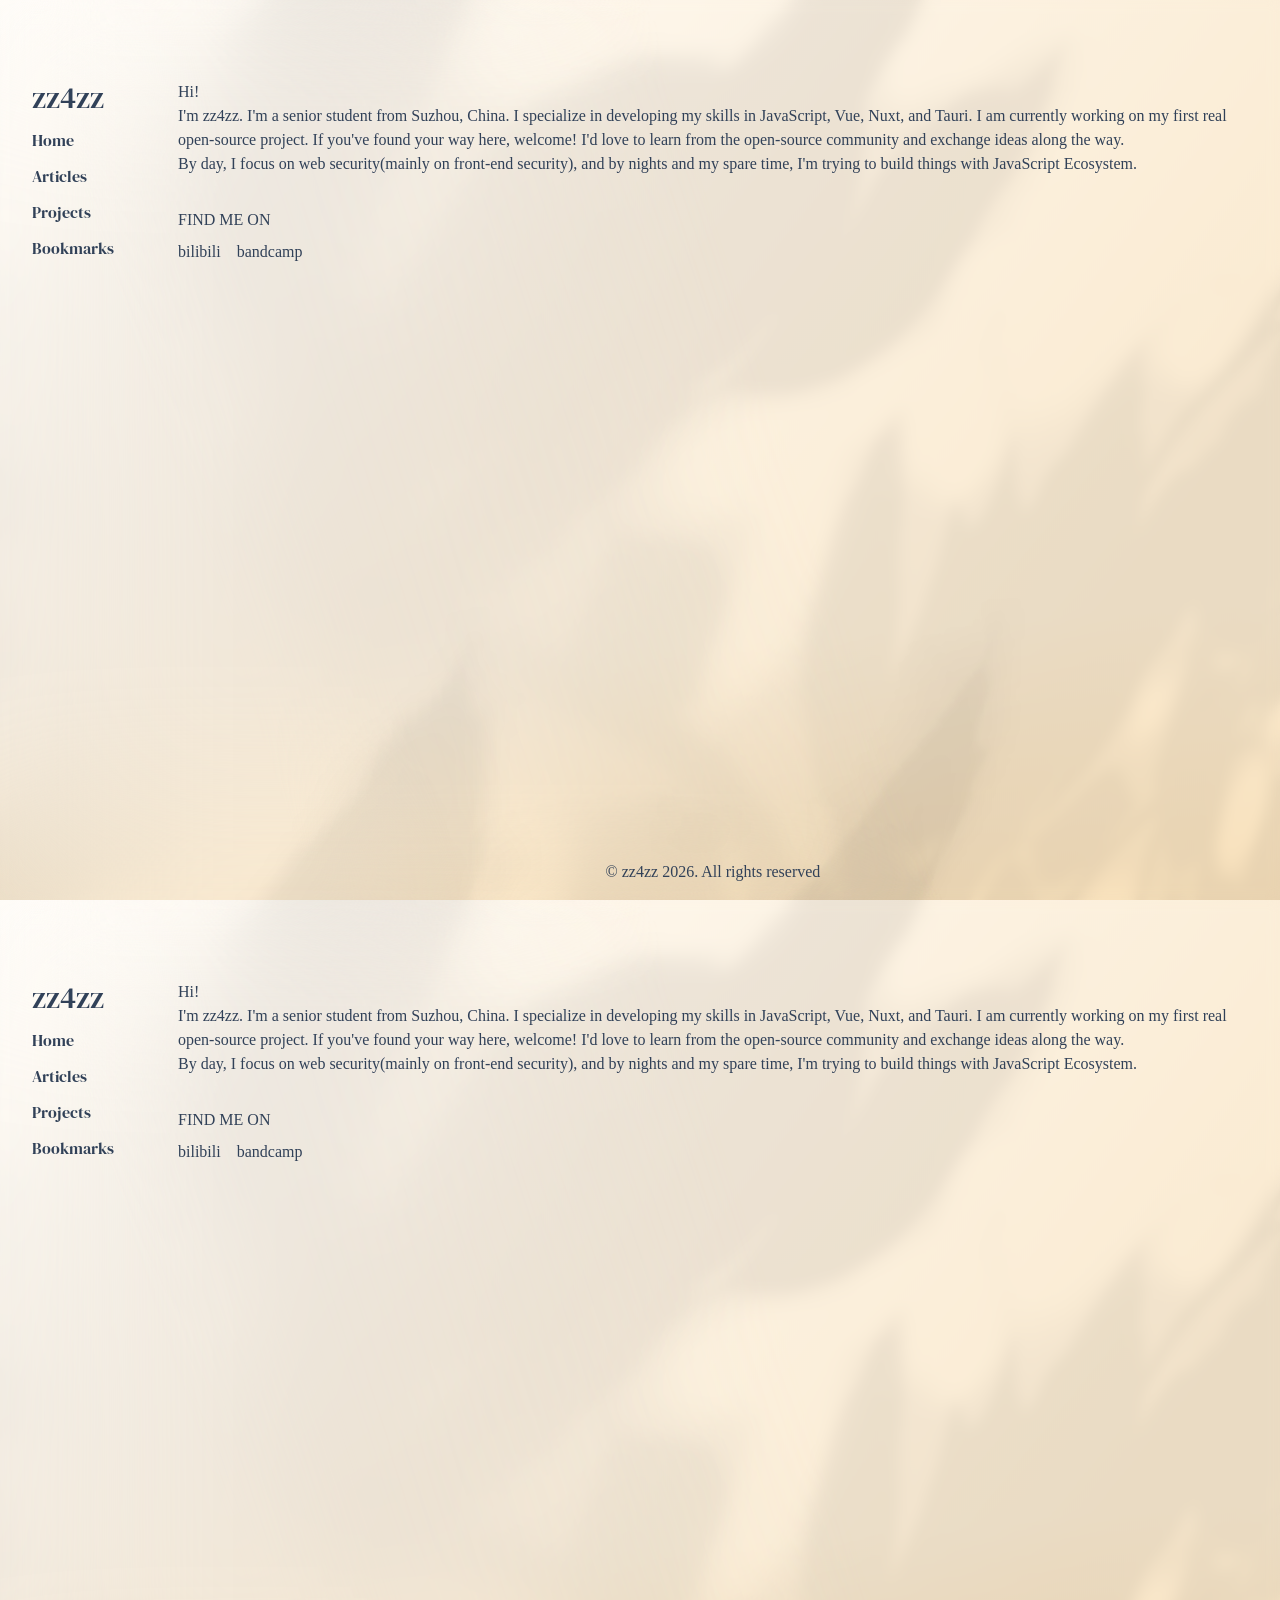
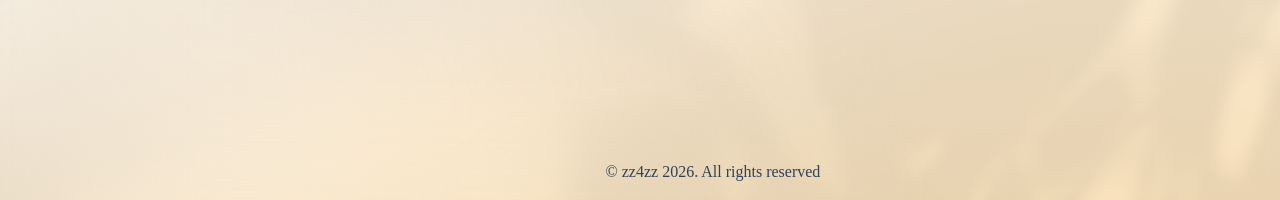
<file: index.html>
<!DOCTYPE html>
<html>
    <head>
        <meta charset="utf-8" />
        <meta name="viewport" content="width=device-width, initial-scale=1" />
        <style id="nuxt-ui-colors">
            @layer theme {
                :root,
                :host {
                    --ui-color-primary-50: var(
                        --color-green-50,
                        oklch(98.2% 0.018 155.826)
                    );
                    --ui-color-primary-100: var(
                        --color-green-100,
                        oklch(96.2% 0.044 156.743)
                    );
                    --ui-color-primary-200: var(
                        --color-green-200,
                        oklch(92.5% 0.084 155.995)
                    );
                    --ui-color-primary-300: var(
                        --color-green-300,
                        oklch(87.1% 0.15 154.449)
                    );
                    --ui-color-primary-400: var(
                        --color-green-400,
                        oklch(79.2% 0.209 151.711)
                    );
                    --ui-color-primary-500: var(
                        --color-green-500,
                        oklch(72.3% 0.219 149.579)
                    );
                    --ui-color-primary-600: var(
                        --color-green-600,
                        oklch(62.7% 0.194 149.214)
                    );
                    --ui-color-primary-700: var(
                        --color-green-700,
                        oklch(52.7% 0.154 150.069)
                    );
                    --ui-color-primary-800: var(
                        --color-green-800,
                        oklch(44.8% 0.119 151.328)
                    );
                    --ui-color-primary-900: var(
                        --color-green-900,
                        oklch(39.3% 0.095 152.535)
                    );
                    --ui-color-primary-950: var(
                        --color-green-950,
                        oklch(26.6% 0.065 152.934)
                    );
                    --ui-color-secondary-50: var(
                        --color-blue-50,
                        oklch(97% 0.014 254.604)
                    );
                    --ui-color-secondary-100: var(
                        --color-blue-100,
                        oklch(93.2% 0.032 255.585)
                    );
                    --ui-color-secondary-200: var(
                        --color-blue-200,
                        oklch(88.2% 0.059 254.128)
                    );
                    --ui-color-secondary-300: var(
                        --color-blue-300,
                        oklch(80.9% 0.105 251.813)
                    );
                    --ui-color-secondary-400: var(
                        --color-blue-400,
                        oklch(70.7% 0.165 254.624)
                    );
                    --ui-color-secondary-500: var(
                        --color-blue-500,
                        oklch(62.3% 0.214 259.815)
                    );
                    --ui-color-secondary-600: var(
                        --color-blue-600,
                        oklch(54.6% 0.245 262.881)
                    );
                    --ui-color-secondary-700: var(
                        --color-blue-700,
                        oklch(48.8% 0.243 264.376)
                    );
                    --ui-color-secondary-800: var(
                        --color-blue-800,
                        oklch(42.4% 0.199 265.638)
                    );
                    --ui-color-secondary-900: var(
                        --color-blue-900,
                        oklch(37.9% 0.146 265.522)
                    );
                    --ui-color-secondary-950: var(
                        --color-blue-950,
                        oklch(28.2% 0.091 267.935)
                    );
                    --ui-color-success-50: var(
                        --color-green-50,
                        oklch(98.2% 0.018 155.826)
                    );
                    --ui-color-success-100: var(
                        --color-green-100,
                        oklch(96.2% 0.044 156.743)
                    );
                    --ui-color-success-200: var(
                        --color-green-200,
                        oklch(92.5% 0.084 155.995)
                    );
                    --ui-color-success-300: var(
                        --color-green-300,
                        oklch(87.1% 0.15 154.449)
                    );
                    --ui-color-success-400: var(
                        --color-green-400,
                        oklch(79.2% 0.209 151.711)
                    );
                    --ui-color-success-500: var(
                        --color-green-500,
                        oklch(72.3% 0.219 149.579)
                    );
                    --ui-color-success-600: var(
                        --color-green-600,
                        oklch(62.7% 0.194 149.214)
                    );
                    --ui-color-success-700: var(
                        --color-green-700,
                        oklch(52.7% 0.154 150.069)
                    );
                    --ui-color-success-800: var(
                        --color-green-800,
                        oklch(44.8% 0.119 151.328)
                    );
                    --ui-color-success-900: var(
                        --color-green-900,
                        oklch(39.3% 0.095 152.535)
                    );
                    --ui-color-success-950: var(
                        --color-green-950,
                        oklch(26.6% 0.065 152.934)
                    );
                    --ui-color-info-50: var(
                        --color-blue-50,
                        oklch(97% 0.014 254.604)
                    );
                    --ui-color-info-100: var(
                        --color-blue-100,
                        oklch(93.2% 0.032 255.585)
                    );
                    --ui-color-info-200: var(
                        --color-blue-200,
                        oklch(88.2% 0.059 254.128)
                    );
                    --ui-color-info-300: var(
                        --color-blue-300,
                        oklch(80.9% 0.105 251.813)
                    );
                    --ui-color-info-400: var(
                        --color-blue-400,
                        oklch(70.7% 0.165 254.624)
                    );
                    --ui-color-info-500: var(
                        --color-blue-500,
                        oklch(62.3% 0.214 259.815)
                    );
                    --ui-color-info-600: var(
                        --color-blue-600,
                        oklch(54.6% 0.245 262.881)
                    );
                    --ui-color-info-700: var(
                        --color-blue-700,
                        oklch(48.8% 0.243 264.376)
                    );
                    --ui-color-info-800: var(
                        --color-blue-800,
                        oklch(42.4% 0.199 265.638)
                    );
                    --ui-color-info-900: var(
                        --color-blue-900,
                        oklch(37.9% 0.146 265.522)
                    );
                    --ui-color-info-950: var(
                        --color-blue-950,
                        oklch(28.2% 0.091 267.935)
                    );
                    --ui-color-warning-50: var(
                        --color-yellow-50,
                        oklch(98.7% 0.026 102.212)
                    );
                    --ui-color-warning-100: var(
                        --color-yellow-100,
                        oklch(97.3% 0.071 103.193)
                    );
                    --ui-color-warning-200: var(
                        --color-yellow-200,
                        oklch(94.5% 0.129 101.54)
                    );
                    --ui-color-warning-300: var(
                        --color-yellow-300,
                        oklch(90.5% 0.182 98.111)
                    );
                    --ui-color-warning-400: var(
                        --color-yellow-400,
                        oklch(85.2% 0.199 91.936)
                    );
                    --ui-color-warning-500: var(
                        --color-yellow-500,
                        oklch(79.5% 0.184 86.047)
                    );
                    --ui-color-warning-600: var(
                        --color-yellow-600,
                        oklch(68.1% 0.162 75.834)
                    );
                    --ui-color-warning-700: var(
                        --color-yellow-700,
                        oklch(55.4% 0.135 66.442)
                    );
                    --ui-color-warning-800: var(
                        --color-yellow-800,
                        oklch(47.6% 0.114 61.907)
                    );
                    --ui-color-warning-900: var(
                        --color-yellow-900,
                        oklch(42.1% 0.095 57.708)
                    );
                    --ui-color-warning-950: var(
                        --color-yellow-950,
                        oklch(28.6% 0.066 53.813)
                    );
                    --ui-color-error-50: var(
                        --color-red-50,
                        oklch(97.1% 0.013 17.38)
                    );
                    --ui-color-error-100: var(
                        --color-red-100,
                        oklch(93.6% 0.032 17.717)
                    );
                    --ui-color-error-200: var(
                        --color-red-200,
                        oklch(88.5% 0.062 18.334)
                    );
                    --ui-color-error-300: var(
                        --color-red-300,
                        oklch(80.8% 0.114 19.571)
                    );
                    --ui-color-error-400: var(
                        --color-red-400,
                        oklch(70.4% 0.191 22.216)
                    );
                    --ui-color-error-500: var(
                        --color-red-500,
                        oklch(63.7% 0.237 25.331)
                    );
                    --ui-color-error-600: var(
                        --color-red-600,
                        oklch(57.7% 0.245 27.325)
                    );
                    --ui-color-error-700: var(
                        --color-red-700,
                        oklch(50.5% 0.213 27.518)
                    );
                    --ui-color-error-800: var(
                        --color-red-800,
                        oklch(44.4% 0.177 26.899)
                    );
                    --ui-color-error-900: var(
                        --color-red-900,
                        oklch(39.6% 0.141 25.723)
                    );
                    --ui-color-error-950: var(
                        --color-red-950,
                        oklch(25.8% 0.092 26.042)
                    );
                    --ui-color-neutral-50: var(
                        --color-slate-50,
                        oklch(98.4% 0.003 247.858)
                    );
                    --ui-color-neutral-100: var(
                        --color-slate-100,
                        oklch(96.8% 0.007 247.896)
                    );
                    --ui-color-neutral-200: var(
                        --color-slate-200,
                        oklch(92.9% 0.013 255.508)
                    );
                    --ui-color-neutral-300: var(
                        --color-slate-300,
                        oklch(86.9% 0.022 252.894)
                    );
                    --ui-color-neutral-400: var(
                        --color-slate-400,
                        oklch(70.4% 0.04 256.788)
                    );
                    --ui-color-neutral-500: var(
                        --color-slate-500,
                        oklch(55.4% 0.046 257.417)
                    );
                    --ui-color-neutral-600: var(
                        --color-slate-600,
                        oklch(44.6% 0.043 257.281)
                    );
                    --ui-color-neutral-700: var(
                        --color-slate-700,
                        oklch(37.2% 0.044 257.287)
                    );
                    --ui-color-neutral-800: var(
                        --color-slate-800,
                        oklch(27.9% 0.041 260.031)
                    );
                    --ui-color-neutral-900: var(
                        --color-slate-900,
                        oklch(20.8% 0.042 265.755)
                    );
                    --ui-color-neutral-950: var(
                        --color-slate-950,
                        oklch(12.9% 0.042 264.695)
                    );
                }
                :root,
                :host,
                .light {
                    --ui-primary: var(--ui-color-primary-500);
                    --ui-secondary: var(--ui-color-secondary-500);
                    --ui-success: var(--ui-color-success-500);
                    --ui-info: var(--ui-color-info-500);
                    --ui-warning: var(--ui-color-warning-500);
                    --ui-error: var(--ui-color-error-500);
                }
                .dark {
                    --ui-primary: var(--ui-color-primary-400);
                    --ui-secondary: var(--ui-color-secondary-400);
                    --ui-success: var(--ui-color-success-400);
                    --ui-info: var(--ui-color-info-400);
                    --ui-warning: var(--ui-color-warning-400);
                    --ui-error: var(--ui-color-error-400);
                }
            }
        </style>
        <style>
            .page-enter-active,
            .page-leave-active {
                transition: all 0.4s;
            }
            .page-enter-from,
            .page-leave-to {
                filter: blur(1rem);
                opacity: 0;
            }
        </style>
        <style>
            #dappled-light[data-v-363ee81f] {
                --day: #fffdfa;
                --evening: #fccc83;
                --dusk: #db7a2a;
                --night: #0f131c;
                --dawn: #16132b;
                --morning: #9fb3bf;
                --light: var(--day);
                --dark: var(--night);
                --shadow: #1a1917;
                --bounce-light: #f5d7a6;
                --timing-fn: cubic-bezier(0.455, 0.19, 0, 0.985);
                background-color: var(--light);
                height: 100%;
                height: 100vh;
                margin: 0;
                padding: 0;
                pointer-events: none;
                position: fixed;
                width: 100%;
                width: 100vw;
            }
            #progressive-blur[data-v-363ee81f],
            #progressive-blur > div[data-v-363ee81f] {
                height: 100%;
                position: absolute;
                width: 100%;
            }
            #progressive-blur > div[data-v-363ee81f] {
                -webkit-backdrop-filter: blur(var(--blur-amount));
                backdrop-filter: blur(var(--blur-amount));
                inset: 0;
                -webkit-mask-image: linear-gradient(
                    252deg,
                    transparent,
                    transparent var(--stop1),
                    #000 var(--stop2),
                    #000
                );
                mask-image: linear-gradient(
                    252deg,
                    transparent,
                    transparent var(--stop1),
                    #000 var(--stop2),
                    #000
                );
            }
            #progressive-blur > div[data-v-363ee81f]:first-child {
                --blur-amount: 6px;
                --stop1: 0%;
                --stop2: 0%;
            }
            #progressive-blur > div[data-v-363ee81f]:nth-child(2) {
                --blur-amount: 12px;
                --stop1: 40%;
                --stop2: 80%;
            }
            #progressive-blur > div[data-v-363ee81f]:nth-child(3) {
                --blur-amount: 48px;
                --stop1: 40%;
                --stop2: 70%;
            }
            #progressive-blur > div[data-v-363ee81f]:nth-child(4) {
                --blur-amount: 96px;
                --stop1: 70%;
                --stop2: 80%;
            }
            #glow[data-v-363ee81f] {
                background: linear-gradient(
                    309deg,
                    var(--bounce-light),
                    var(--bounce-light) 20%,
                    transparent
                );
            }
            #glow[data-v-363ee81f],
            #glow-bounce[data-v-363ee81f] {
                height: 100%;
                opacity: 0.5;
                position: absolute;
                transition: background 1s var(--timing-fn);
                width: 100%;
            }
            #glow-bounce[data-v-363ee81f] {
                background: linear-gradient(
                    355deg,
                    var(--bounce-light) 0,
                    transparent 30%,
                    transparent 100%
                );
                bottom: 0;
                content: "";
            }
            .perspective[data-v-363ee81f] {
                background-blend-mode: darken;
                height: 130vh;
                opacity: 0.07;
                position: absolute;
                right: 0;
                top: -30vh;
                transform: matrix3d(
                    0.75,
                    -0.0625,
                    0,
                    0.0008,
                    0,
                    1,
                    0,
                    0,
                    0,
                    0,
                    1,
                    0,
                    0,
                    0,
                    0,
                    1
                );
                transform-origin: top right;
                transform-style: preserve-3d;
                transition: transform 1.7s var(--timing-fn), opacity 4s ease;
                width: 80vw;
            }
            #leaves[data-v-363ee81f] {
                animation: billow-363ee81f 8s ease-in-out infinite;
                background-image: url(/sunlit/leaves.png);
                background-repeat: no-repeat;
                background-size: cover;
                bottom: -20px;
                filter: url(#wind);
                height: 1400px;
                position: absolute;
                right: -700px;
                width: 1600px;
            }
            @keyframes billow-363ee81f {
                0% {
                    transform: perspective(400px) rotateX(0) rotateY(0) scale(1);
                }
                25% {
                    transform: perspective(400px) rotateX(1deg) rotateY(2deg)
                        scale(1.02);
                }
                50% {
                    transform: perspective(400px) rotateX(-4deg) rotateY(-2deg)
                        scale(0.97);
                }
                75% {
                    transform: perspective(400px) rotateX(1deg) rotateY(-1deg)
                        scale(1.04);
                }
                to {
                    transform: perspective(400px) rotateX(0) rotateY(0) scale(1);
                }
            }
        </style>
        <style>
            @font-face {
                font-family: "DM Serif Display";
                src: local("DM Serif Display Regular Italic"),
                    local("DM Serif Display Italic"),
                    url(/_fonts/bMRle3U2nkGQwkckida2V2Aw5t1CbCG-uygbqVl7igc-5ErDFiLvOr_Fn402Kxl_VmjWEUBPJ8o0yFljNEyh7dg.woff2)
                        format(woff2);
                font-display: swap;
                unicode-range: U+0000-00FF, U+0131, U+0152-0153, U+02BB-02BC,
                    U+02C6, U+02DA, U+02DC, U+0304, U+0308, U+0329, U+2000-206F,
                    U+20AC, U+2122, U+2191, U+2193, U+2212, U+2215, U+FEFF,
                    U+FFFD;
                font-weight: 400;
                font-style: italic;
            }
            @font-face {
                font-family: "DM Serif Display Fallback: BlinkMacSystemFont";
                src: local("BlinkMacSystemFont");
                size-adjust: 107.0818%;
                ascent-override: 96.7484%;
                descent-override: 31.2845%;
                line-gap-override: 0%;
            }
            @font-face {
                font-family: "DM Serif Display Fallback: Segoe UI";
                src: local("Segoe UI");
                size-adjust: 100.5956%;
                ascent-override: 102.9866%;
                descent-override: 33.3017%;
                line-gap-override: 0%;
            }
            @font-face {
                font-family: "DM Serif Display Fallback: Helvetica Neue";
                src: local("Helvetica Neue");
                size-adjust: 99.1111%;
                ascent-override: 104.5291%;
                descent-override: 33.8004%;
                line-gap-override: 0%;
            }
            @font-face {
                font-family: "DM Serif Display Fallback: Arial";
                src: local("Arial");
                size-adjust: 100.0447%;
                ascent-override: 103.5537%;
                descent-override: 33.485%;
                line-gap-override: 0%;
            }
            @font-face {
                font-family: "DM Serif Display Fallback: Noto Sans";
                src: local("Noto Sans");
                size-adjust: 94.0928%;
                ascent-override: 110.104%;
                descent-override: 35.6031%;
                line-gap-override: 0%;
            }
            @font-face {
                font-family: "DM Serif Display";
                src: local("DM Serif Display Regular Italic"),
                    local("DM Serif Display Italic"),
                    url(/_fonts/_JtH0oRrH4yvspZ6V5ZGMUnDhxPVsPsYM6zD_rpk6TE-Vl0yDTiI_KYdmOMcJ1DUH9ZYNDud_erND467o0_oxqY.woff2)
                        format(woff2);
                font-display: swap;
                unicode-range: U+0100-02BA, U+02BD-02C5, U+02C7-02CC,
                    U+02CE-02D7, U+02DD-02FF, U+0304, U+0308, U+0329,
                    U+1D00-1DBF, U+1E00-1E9F, U+1EF2-1EFF, U+2020, U+20A0-20AB,
                    U+20AD-20C0, U+2113, U+2C60-2C7F, U+A720-A7FF;
                font-weight: 400;
                font-style: italic;
            }
            @font-face {
                font-family: "DM Serif Display";
                src: local("DM Serif Display Regular"),
                    local("DM Serif Display"),
                    url(/_fonts/ZAomqiyldz_WMCPQkhGei_WVH0uZmfbF62CALx0xtgU-fjqoOV5lInmc9s_PksrahbMrA-fm1FOdG-8XRnk2XVQ.woff2)
                        format(woff2);
                font-display: swap;
                unicode-range: U+0000-00FF, U+0131, U+0152-0153, U+02BB-02BC,
                    U+02C6, U+02DA, U+02DC, U+0304, U+0308, U+0329, U+2000-206F,
                    U+20AC, U+2122, U+2191, U+2193, U+2212, U+2215, U+FEFF,
                    U+FFFD;
                font-weight: 400;
                font-style: normal;
            }
            @font-face {
                font-family: "DM Serif Display";
                src: local("DM Serif Display Regular"),
                    local("DM Serif Display"),
                    url(/_fonts/2o6pk4_aR_eKYekOuR2l6EMRKm-_kaOQfj4xvLqGyds-_47NKB4Vd_4bNlA3y9vLRQtdDG3lPLAByXSyfWvU2T0.woff2)
                        format(woff2);
                font-display: swap;
                unicode-range: U+0100-02BA, U+02BD-02C5, U+02C7-02CC,
                    U+02CE-02D7, U+02DD-02FF, U+0304, U+0308, U+0329,
                    U+1D00-1DBF, U+1E00-1E9F, U+1EF2-1EFF, U+2020, U+20A0-20AB,
                    U+20AD-20C0, U+2113, U+2C60-2C7F, U+A720-A7FF;
                font-weight: 400;
                font-style: normal;
            }
            nav[data-v-465e6323] {
                font-family: DM Serif Display,
                    "DM Serif Display Fallback: BlinkMacSystemFont",
                    "DM Serif Display Fallback: Segoe UI",
                    "DM Serif Display Fallback: Helvetica Neue",
                    "DM Serif Display Fallback: Arial",
                    "DM Serif Display Fallback: Noto Sans";
            }
        </style>
        <link rel="stylesheet" href="/_nuxt/entry.CkB0q7-d.css" crossorigin />
        <link rel="stylesheet" href="/_nuxt/default.BMP_ViFp.css" crossorigin />
        <link
            rel="preload"
            as="fetch"
            crossorigin="anonymous"
            href="/_payload.json?5c15d3cf-9fce-4fc2-b150-ab4ae75d009b"
        />
        <link
            rel="modulepreload"
            as="script"
            crossorigin
            href="/_nuxt/DU7H8brz.js"
        />
        <link
            rel="modulepreload"
            as="script"
            crossorigin
            href="/_nuxt/CpwcHHj5.js"
        />
        <link
            rel="modulepreload"
            as="script"
            crossorigin
            href="/_nuxt/CvA6EUbG.js"
        />
        <script type="module" src="/_nuxt/DU7H8brz.js" crossorigin></script>
        <script>
            "use strict";
            (() => {
                const t = window,
                    e = document.documentElement,
                    c = ["dark", "light"],
                    n =
                        getStorageValue("localStorage", "nuxt-color-mode") ||
                        "system";
                let i = n === "system" ? u() : n;
                const r = e.getAttribute("data-color-mode-forced");
                r && (i = r),
                    l(i),
                    (t["__NUXT_COLOR_MODE__"] = {
                        preference: n,
                        value: i,
                        getColorScheme: u,
                        addColorScheme: l,
                        removeColorScheme: d,
                    });
                function l(o) {
                    const s = "" + o + "",
                        a = "";
                    e.classList ? e.classList.add(s) : (e.className += " " + s),
                        a && e.setAttribute("data-" + a, o);
                }
                function d(o) {
                    const s = "" + o + "",
                        a = "";
                    e.classList
                        ? e.classList.remove(s)
                        : (e.className = e.className.replace(
                              new RegExp(s, "g"),
                              ""
                          )),
                        a && e.removeAttribute("data-" + a);
                }
                function f(o) {
                    return t.matchMedia("(prefers-color-scheme" + o + ")");
                }
                function u() {
                    if (t.matchMedia && f("").media !== "not all") {
                        for (const o of c) if (f(":" + o).matches) return o;
                    }
                    return "light";
                }
            })();
            function getStorageValue(t, e) {
                switch (t) {
                    case "localStorage":
                        return window.localStorage.getItem(e);
                    case "sessionStorage":
                        return window.sessionStorage.getItem(e);
                    case "cookie":
                        return getCookie(e);
                    default:
                        return null;
                }
            }
            function getCookie(t) {
                const c = ("; " + window.document.cookie).split("; " + t + "=");
                if (c.length === 2) return c.pop()?.split(";").shift();
            }
        </script>
    </head>
    <script>
        var _hmt = _hmt || [];
        (function () {
            var hm = document.createElement("script");
            hm.src =
                "https://hm.baidu.com/hm.js?213b55e9d729f05d3ecc0804728e904b";
            var s = document.getElementsByTagName("script")[0];
            s.parentNode.insertBefore(hm, s);
        })();
    </script>

    <body>
        <div id="__nuxt" class="isolate">
            <!--[-->
            <div
                class="nuxt-loading-indicator"
                style="
                    position: fixed;
                    top: 0;
                    right: 0;
                    left: 0;
                    pointer-events: none;
                    width: auto;
                    height: 3px;
                    opacity: 0;
                    background: #2e4c72;
                    background-size: 0% auto;
                    transform: scaleX(0%);
                    transform-origin: left;
                    transition: transform 0.1s, height 0.4s, opacity 0.4s;
                    z-index: 999999;
                "
            ></div>
            <!--[-->
            <div id="dappled-light" class="-z-10" data-v-363ee81f>
                <div id="glow" data-v-363ee81f></div>
                <div id="glow-bounce" data-v-363ee81f></div>
                <div class="perspective" data-v-363ee81f>
                    <div id="leaves" data-v-363ee81f>
                        <svg
                            style="width: 0; height: 0; position: absolute"
                            data-v-363ee81f
                        >
                            <defs data-v-363ee81f>
                                <filter
                                    id="wind"
                                    x="-20%"
                                    y="-20%"
                                    width="140%"
                                    height="140%"
                                    data-v-363ee81f
                                >
                                    <feTurbulence
                                        type="fractalNoise"
                                        numOctaves="2"
                                        seed="1"
                                        data-v-363ee81f
                                    >
                                        <animate
                                            attributeName="baseFrequency"
                                            dur="16s"
                                            keyTimes="0;0.33;0.66;1"
                                            values="0.005 0.003;0.01 0.009;0.008 0.004;0.005 0.003"
                                            repeatCount="indefinite"
                                            data-v-363ee81f
                                        ></animate>
                                    </feTurbulence>
                                    <feDisplacementMap
                                        in="SourceGraphic"
                                        data-v-363ee81f
                                    >
                                        <animate
                                            attributeName="scale"
                                            dur="20s"
                                            keyTimes="0;0.25;0.5;0.75;1"
                                            values="45;55;75;55;45"
                                            repeatCount="indefinite"
                                            data-v-363ee81f
                                        ></animate>
                                    </feDisplacementMap>
                                </filter>
                            </defs>
                        </svg>
                    </div>
                </div>
                <div id="progressive-blur" data-v-363ee81f>
                    <div data-v-363ee81f></div>
                    <div data-v-363ee81f></div>
                    <div data-v-363ee81f></div>
                    <div data-v-363ee81f></div>
                </div>
            </div>
            <!--[-->
            <div class="flex min-h-screen">
                <nav
                    class="sticky top-0 h-screen flex flex-col px-8 pt-20 gap-3"
                    data-v-465e6323
                >
                    <a
                        aria-current="page"
                        href="/"
                        class="router-link-active router-link-exact-active text-3xl"
                        data-v-465e6323
                        >zz4zz</a
                    ><a
                        aria-current="page"
                        href="/"
                        class="router-link-active router-link-exact-active hover:underline"
                        data-v-465e6323
                        >Home</a
                    ><a href="/articles" class="hover:underline" data-v-465e6323
                        >Articles</a
                    ><a href="/projects" class="hover:underline" data-v-465e6323
                        >Projects</a
                    ><a
                        href="/bookmarks"
                        class="hover:underline"
                        data-v-465e6323
                        >Bookmarks</a
                    >
                </nav>
                <div class="flex flex-col flex-1">
                    <div
                        class="w-full mx-auto px-4 sm:px-6 lg:px-8 flex-1 pt-20 max-w-6xl"
                    >
                        <!--[-->
                        <div>
                            <!--[-->
                            <h1>Hi!</h1>
                            <p>
                                I&#39;m zz4zz. I&#39;m a senior student from
                                Suzhou, China. I specialize in developing my
                                skills in JavaScript, Vue, Nuxt, and Tauri. I am
                                currently working on my first real open-source
                                project. If you&#39;ve found your way here,
                                welcome! I&#39;d love to learn from the
                                open-source community and exchange ideas along
                                the way.
                            </p>
                            <p>
                                By day, I focus on web security(mainly on
                                front-end security), and by nights and my spare
                                time, I&#39;m trying to build things with
                                JavaScript Ecosystem.
                            </p>
                            <!--]--><!--[-->
                            <h2 class="mt-8 mb-2">FIND ME ON</h2>
                            <a
                                class="hover:underline mr-3"
                                target="_blank"
                                href="https://space.bilibili.com/3493135850145934"
                            >
                                bilibili </a
                            ><a
                                class="hover:underline"
                                target="_blank"
                                href="https://bandcamp.com/skeemaskofficial"
                                >bandcamp</a
                            ><!--]-->
                        </div>
                        <!--]-->
                    </div>
                    <footer class="text-center py-4">
                        © zz4zz 2026. All rights reserved
                    </footer>
                </div>
            </div>
            <!--]--><!--]--><!--]-->
        </div>
        <div id="teleports"></div>
        <script>
            window.__NUXT__ = {};
            window.__NUXT__.config = {
                public: {
                    mdc: {
                        components: {
                            prose: true,
                            map: {
                                accordion: "ProseAccordion",
                                "accordion-item": "ProseAccordionItem",
                                badge: "ProseBadge",
                                callout: "ProseCallout",
                                card: "ProseCard",
                                "card-group": "ProseCardGroup",
                                caution: "ProseCaution",
                                "code-collapse": "ProseCodeCollapse",
                                "code-group": "ProseCodeGroup",
                                "code-icon": "ProseCodeIcon",
                                "code-preview": "ProseCodePreview",
                                "code-tree": "ProseCodeTree",
                                collapsible: "ProseCollapsible",
                                field: "ProseField",
                                "field-group": "ProseFieldGroup",
                                icon: "ProseIcon",
                                kbd: "ProseKbd",
                                note: "ProseNote",
                                steps: "ProseSteps",
                                tabs: "ProseTabs",
                                "tabs-item": "ProseTabsItem",
                                tip: "ProseTip",
                                warning: "ProseWarning",
                            },
                            customElements: [],
                        },
                        headings: {
                            anchorLinks: {
                                h1: false,
                                h2: true,
                                h3: true,
                                h4: true,
                                h5: false,
                                h6: false,
                            },
                        },
                        highlight: {
                            noApiRoute: true,
                            theme: "github-light",
                            highlighter: "shiki",
                            shikiEngine: "oniguruma",
                            langs: [
                                "js",
                                "jsx",
                                "json",
                                "ts",
                                "tsx",
                                "vue",
                                "css",
                                "html",
                                "bash",
                                "md",
                                "mdc",
                                "yaml",
                            ],
                        },
                    },
                    content: { wsUrl: "" },
                },
                app: {
                    baseURL: "/",
                    buildId: "5c15d3cf-9fce-4fc2-b150-ab4ae75d009b",
                    buildAssetsDir: "/_nuxt/",
                    cdnURL: "",
                },
            };
        </script>
        <script
            type="application/json"
            data-nuxt-data="nuxt-app"
            data-ssr="true"
            id="__NUXT_DATA__"
            data-src="/_payload.json?5c15d3cf-9fce-4fc2-b150-ab4ae75d009b"
        >
            [
                {
                    "state": 1,
                    "once": 7,
                    "_errors": 8,
                    "serverRendered": 5,
                    "path": 10,
                    "prerenderedAt": 11
                },
                ["Reactive", 2],
                { "$scolor-mode": 3 },
                { "preference": 4, "value": 4, "unknown": 5, "forced": 6 },
                "system",
                true,
                false,
                ["Set"],
                ["ShallowReactive", 9],
                {},
                "\u002F",
                1781608416086
            ]
        </script>
    </body>
</html>
</file>
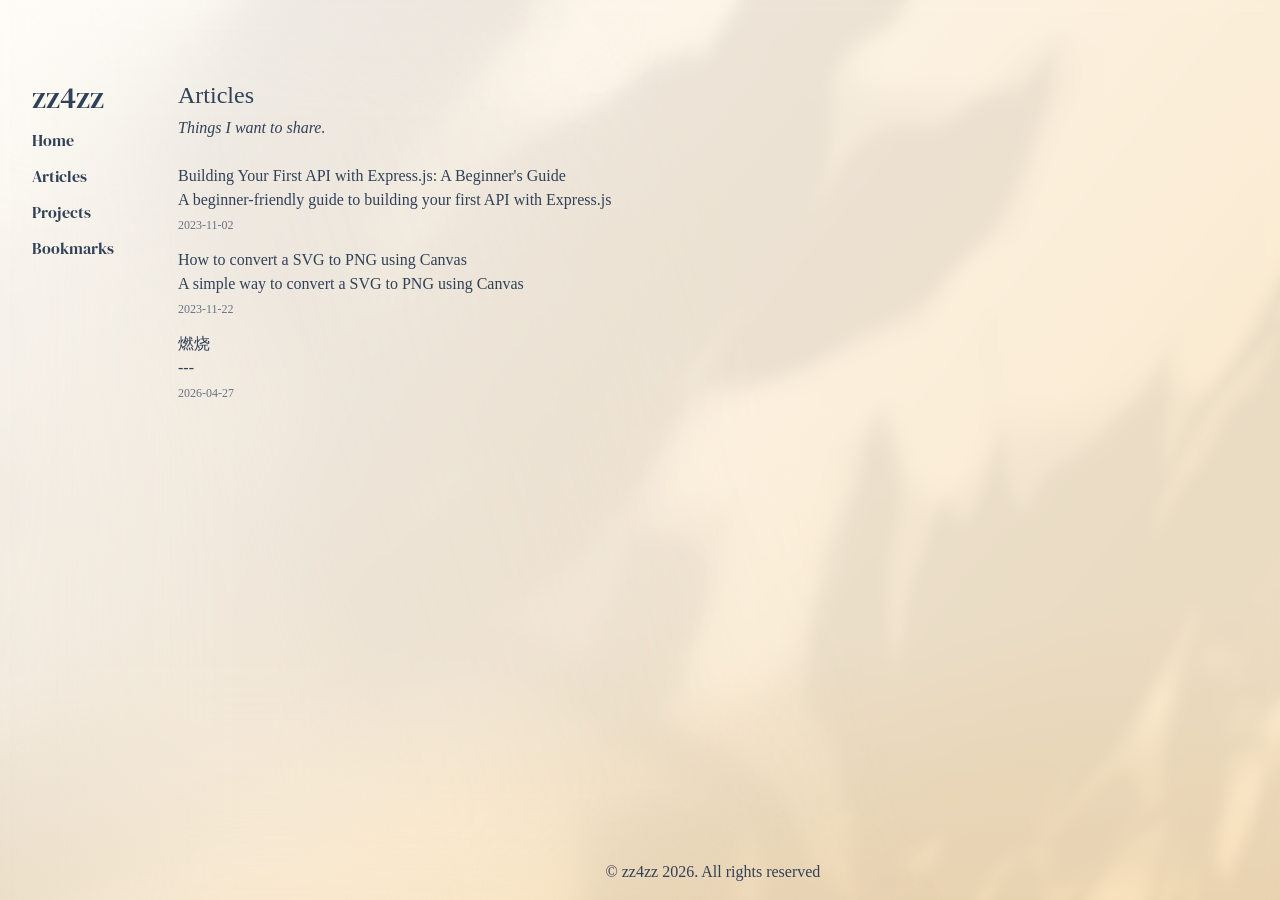
<file: articles/index.html>
<!DOCTYPE html><html><head><meta charset="utf-8"><meta name="viewport" content="width=device-width, initial-scale=1"><style id="nuxt-ui-colors">@layer theme {
  :root, :host {
  --ui-color-primary-50: var(--color-green-50, oklch(98.2% 0.018 155.826));
  --ui-color-primary-100: var(--color-green-100, oklch(96.2% 0.044 156.743));
  --ui-color-primary-200: var(--color-green-200, oklch(92.5% 0.084 155.995));
  --ui-color-primary-300: var(--color-green-300, oklch(87.1% 0.15 154.449));
  --ui-color-primary-400: var(--color-green-400, oklch(79.2% 0.209 151.711));
  --ui-color-primary-500: var(--color-green-500, oklch(72.3% 0.219 149.579));
  --ui-color-primary-600: var(--color-green-600, oklch(62.7% 0.194 149.214));
  --ui-color-primary-700: var(--color-green-700, oklch(52.7% 0.154 150.069));
  --ui-color-primary-800: var(--color-green-800, oklch(44.8% 0.119 151.328));
  --ui-color-primary-900: var(--color-green-900, oklch(39.3% 0.095 152.535));
  --ui-color-primary-950: var(--color-green-950, oklch(26.6% 0.065 152.934));
  --ui-color-secondary-50: var(--color-blue-50, oklch(97% 0.014 254.604));
  --ui-color-secondary-100: var(--color-blue-100, oklch(93.2% 0.032 255.585));
  --ui-color-secondary-200: var(--color-blue-200, oklch(88.2% 0.059 254.128));
  --ui-color-secondary-300: var(--color-blue-300, oklch(80.9% 0.105 251.813));
  --ui-color-secondary-400: var(--color-blue-400, oklch(70.7% 0.165 254.624));
  --ui-color-secondary-500: var(--color-blue-500, oklch(62.3% 0.214 259.815));
  --ui-color-secondary-600: var(--color-blue-600, oklch(54.6% 0.245 262.881));
  --ui-color-secondary-700: var(--color-blue-700, oklch(48.8% 0.243 264.376));
  --ui-color-secondary-800: var(--color-blue-800, oklch(42.4% 0.199 265.638));
  --ui-color-secondary-900: var(--color-blue-900, oklch(37.9% 0.146 265.522));
  --ui-color-secondary-950: var(--color-blue-950, oklch(28.2% 0.091 267.935));
  --ui-color-success-50: var(--color-green-50, oklch(98.2% 0.018 155.826));
  --ui-color-success-100: var(--color-green-100, oklch(96.2% 0.044 156.743));
  --ui-color-success-200: var(--color-green-200, oklch(92.5% 0.084 155.995));
  --ui-color-success-300: var(--color-green-300, oklch(87.1% 0.15 154.449));
  --ui-color-success-400: var(--color-green-400, oklch(79.2% 0.209 151.711));
  --ui-color-success-500: var(--color-green-500, oklch(72.3% 0.219 149.579));
  --ui-color-success-600: var(--color-green-600, oklch(62.7% 0.194 149.214));
  --ui-color-success-700: var(--color-green-700, oklch(52.7% 0.154 150.069));
  --ui-color-success-800: var(--color-green-800, oklch(44.8% 0.119 151.328));
  --ui-color-success-900: var(--color-green-900, oklch(39.3% 0.095 152.535));
  --ui-color-success-950: var(--color-green-950, oklch(26.6% 0.065 152.934));
  --ui-color-info-50: var(--color-blue-50, oklch(97% 0.014 254.604));
  --ui-color-info-100: var(--color-blue-100, oklch(93.2% 0.032 255.585));
  --ui-color-info-200: var(--color-blue-200, oklch(88.2% 0.059 254.128));
  --ui-color-info-300: var(--color-blue-300, oklch(80.9% 0.105 251.813));
  --ui-color-info-400: var(--color-blue-400, oklch(70.7% 0.165 254.624));
  --ui-color-info-500: var(--color-blue-500, oklch(62.3% 0.214 259.815));
  --ui-color-info-600: var(--color-blue-600, oklch(54.6% 0.245 262.881));
  --ui-color-info-700: var(--color-blue-700, oklch(48.8% 0.243 264.376));
  --ui-color-info-800: var(--color-blue-800, oklch(42.4% 0.199 265.638));
  --ui-color-info-900: var(--color-blue-900, oklch(37.9% 0.146 265.522));
  --ui-color-info-950: var(--color-blue-950, oklch(28.2% 0.091 267.935));
  --ui-color-warning-50: var(--color-yellow-50, oklch(98.7% 0.026 102.212));
  --ui-color-warning-100: var(--color-yellow-100, oklch(97.3% 0.071 103.193));
  --ui-color-warning-200: var(--color-yellow-200, oklch(94.5% 0.129 101.54));
  --ui-color-warning-300: var(--color-yellow-300, oklch(90.5% 0.182 98.111));
  --ui-color-warning-400: var(--color-yellow-400, oklch(85.2% 0.199 91.936));
  --ui-color-warning-500: var(--color-yellow-500, oklch(79.5% 0.184 86.047));
  --ui-color-warning-600: var(--color-yellow-600, oklch(68.1% 0.162 75.834));
  --ui-color-warning-700: var(--color-yellow-700, oklch(55.4% 0.135 66.442));
  --ui-color-warning-800: var(--color-yellow-800, oklch(47.6% 0.114 61.907));
  --ui-color-warning-900: var(--color-yellow-900, oklch(42.1% 0.095 57.708));
  --ui-color-warning-950: var(--color-yellow-950, oklch(28.6% 0.066 53.813));
  --ui-color-error-50: var(--color-red-50, oklch(97.1% 0.013 17.38));
  --ui-color-error-100: var(--color-red-100, oklch(93.6% 0.032 17.717));
  --ui-color-error-200: var(--color-red-200, oklch(88.5% 0.062 18.334));
  --ui-color-error-300: var(--color-red-300, oklch(80.8% 0.114 19.571));
  --ui-color-error-400: var(--color-red-400, oklch(70.4% 0.191 22.216));
  --ui-color-error-500: var(--color-red-500, oklch(63.7% 0.237 25.331));
  --ui-color-error-600: var(--color-red-600, oklch(57.7% 0.245 27.325));
  --ui-color-error-700: var(--color-red-700, oklch(50.5% 0.213 27.518));
  --ui-color-error-800: var(--color-red-800, oklch(44.4% 0.177 26.899));
  --ui-color-error-900: var(--color-red-900, oklch(39.6% 0.141 25.723));
  --ui-color-error-950: var(--color-red-950, oklch(25.8% 0.092 26.042));
  --ui-color-neutral-50: var(--color-slate-50, oklch(98.4% 0.003 247.858));
  --ui-color-neutral-100: var(--color-slate-100, oklch(96.8% 0.007 247.896));
  --ui-color-neutral-200: var(--color-slate-200, oklch(92.9% 0.013 255.508));
  --ui-color-neutral-300: var(--color-slate-300, oklch(86.9% 0.022 252.894));
  --ui-color-neutral-400: var(--color-slate-400, oklch(70.4% 0.04 256.788));
  --ui-color-neutral-500: var(--color-slate-500, oklch(55.4% 0.046 257.417));
  --ui-color-neutral-600: var(--color-slate-600, oklch(44.6% 0.043 257.281));
  --ui-color-neutral-700: var(--color-slate-700, oklch(37.2% 0.044 257.287));
  --ui-color-neutral-800: var(--color-slate-800, oklch(27.9% 0.041 260.031));
  --ui-color-neutral-900: var(--color-slate-900, oklch(20.8% 0.042 265.755));
  --ui-color-neutral-950: var(--color-slate-950, oklch(12.9% 0.042 264.695));
  }
  :root, :host, .light {
  --ui-primary: var(--ui-color-primary-500);
  --ui-secondary: var(--ui-color-secondary-500);
  --ui-success: var(--ui-color-success-500);
  --ui-info: var(--ui-color-info-500);
  --ui-warning: var(--ui-color-warning-500);
  --ui-error: var(--ui-color-error-500);
  }
  .dark {
  --ui-primary: var(--ui-color-primary-400);
  --ui-secondary: var(--ui-color-secondary-400);
  --ui-success: var(--ui-color-success-400);
  --ui-info: var(--ui-color-info-400);
  --ui-warning: var(--ui-color-warning-400);
  --ui-error: var(--ui-color-error-400);
  }
}</style><style>.page-enter-active,.page-leave-active{transition:all .4s}.page-enter-from,.page-leave-to{filter:blur(1rem);opacity:0}</style><style>#dappled-light[data-v-363ee81f]{--day:#fffdfa;--evening:#fccc83;--dusk:#db7a2a;--night:#0f131c;--dawn:#16132b;--morning:#9fb3bf;--light:var(--day);--dark:var(--night);--shadow:#1a1917;--bounce-light:#f5d7a6;--timing-fn:cubic-bezier(.455,.19,0,.985);background-color:var(--light);height:100%;height:100vh;margin:0;padding:0;pointer-events:none;position:fixed;width:100%;width:100vw}#progressive-blur[data-v-363ee81f],#progressive-blur>div[data-v-363ee81f]{height:100%;position:absolute;width:100%}#progressive-blur>div[data-v-363ee81f]{-webkit-backdrop-filter:blur(var(--blur-amount));backdrop-filter:blur(var(--blur-amount));inset:0;-webkit-mask-image:linear-gradient(252deg,transparent,transparent var(--stop1),#000 var(--stop2),#000);mask-image:linear-gradient(252deg,transparent,transparent var(--stop1),#000 var(--stop2),#000)}#progressive-blur>div[data-v-363ee81f]:first-child{--blur-amount:6px;--stop1:0%;--stop2:0%}#progressive-blur>div[data-v-363ee81f]:nth-child(2){--blur-amount:12px;--stop1:40%;--stop2:80%}#progressive-blur>div[data-v-363ee81f]:nth-child(3){--blur-amount:48px;--stop1:40%;--stop2:70%}#progressive-blur>div[data-v-363ee81f]:nth-child(4){--blur-amount:96px;--stop1:70%;--stop2:80%}#glow[data-v-363ee81f]{background:linear-gradient(309deg,var(--bounce-light),var(--bounce-light) 20%,transparent)}#glow[data-v-363ee81f],#glow-bounce[data-v-363ee81f]{height:100%;opacity:.5;position:absolute;transition:background 1s var(--timing-fn);width:100%}#glow-bounce[data-v-363ee81f]{background:linear-gradient(355deg,var(--bounce-light) 0,transparent 30%,transparent 100%);bottom:0;content:""}.perspective[data-v-363ee81f]{background-blend-mode:darken;height:130vh;opacity:.07;position:absolute;right:0;top:-30vh;transform:matrix3d(.75,-.0625,0,.0008,0,1,0,0,0,0,1,0,0,0,0,1);transform-origin:top right;transform-style:preserve-3d;transition:transform 1.7s var(--timing-fn),opacity 4s ease;width:80vw}#leaves[data-v-363ee81f]{animation:billow-363ee81f 8s ease-in-out infinite;background-image:url(/sunlit/leaves.png);background-repeat:no-repeat;background-size:cover;bottom:-20px;filter:url(#wind);height:1400px;position:absolute;right:-700px;width:1600px}@keyframes billow-363ee81f{0%{transform:perspective(400px) rotateX(0) rotateY(0) scale(1)}25%{transform:perspective(400px) rotateX(1deg) rotateY(2deg) scale(1.02)}50%{transform:perspective(400px) rotateX(-4deg) rotateY(-2deg) scale(.97)}75%{transform:perspective(400px) rotateX(1deg) rotateY(-1deg) scale(1.04)}to{transform:perspective(400px) rotateX(0) rotateY(0) scale(1)}}</style><style>@font-face{font-family:"DM Serif Display";src:local("DM Serif Display Regular Italic"),local("DM Serif Display Italic"),url(/_fonts/bMRle3U2nkGQwkckida2V2Aw5t1CbCG-uygbqVl7igc-5ErDFiLvOr_Fn402Kxl_VmjWEUBPJ8o0yFljNEyh7dg.woff2) format(woff2);font-display:swap;unicode-range:U+0000-00FF,U+0131,U+0152-0153,U+02BB-02BC,U+02C6,U+02DA,U+02DC,U+0304,U+0308,U+0329,U+2000-206F,U+20AC,U+2122,U+2191,U+2193,U+2212,U+2215,U+FEFF,U+FFFD;font-weight:400;font-style:italic}@font-face{font-family:"DM Serif Display Fallback: BlinkMacSystemFont";src:local("BlinkMacSystemFont");size-adjust:107.0818%;ascent-override:96.7484%;descent-override:31.2845%;line-gap-override:0%}@font-face{font-family:"DM Serif Display Fallback: Segoe UI";src:local("Segoe UI");size-adjust:100.5956%;ascent-override:102.9866%;descent-override:33.3017%;line-gap-override:0%}@font-face{font-family:"DM Serif Display Fallback: Helvetica Neue";src:local("Helvetica Neue");size-adjust:99.1111%;ascent-override:104.5291%;descent-override:33.8004%;line-gap-override:0%}@font-face{font-family:"DM Serif Display Fallback: Arial";src:local("Arial");size-adjust:100.0447%;ascent-override:103.5537%;descent-override:33.485%;line-gap-override:0%}@font-face{font-family:"DM Serif Display Fallback: Noto Sans";src:local("Noto Sans");size-adjust:94.0928%;ascent-override:110.104%;descent-override:35.6031%;line-gap-override:0%}@font-face{font-family:"DM Serif Display";src:local("DM Serif Display Regular Italic"),local("DM Serif Display Italic"),url(/_fonts/_JtH0oRrH4yvspZ6V5ZGMUnDhxPVsPsYM6zD_rpk6TE-Vl0yDTiI_KYdmOMcJ1DUH9ZYNDud_erND467o0_oxqY.woff2) format(woff2);font-display:swap;unicode-range:U+0100-02BA,U+02BD-02C5,U+02C7-02CC,U+02CE-02D7,U+02DD-02FF,U+0304,U+0308,U+0329,U+1D00-1DBF,U+1E00-1E9F,U+1EF2-1EFF,U+2020,U+20A0-20AB,U+20AD-20C0,U+2113,U+2C60-2C7F,U+A720-A7FF;font-weight:400;font-style:italic}@font-face{font-family:"DM Serif Display";src:local("DM Serif Display Regular"),local("DM Serif Display"),url(/_fonts/ZAomqiyldz_WMCPQkhGei_WVH0uZmfbF62CALx0xtgU-fjqoOV5lInmc9s_PksrahbMrA-fm1FOdG-8XRnk2XVQ.woff2) format(woff2);font-display:swap;unicode-range:U+0000-00FF,U+0131,U+0152-0153,U+02BB-02BC,U+02C6,U+02DA,U+02DC,U+0304,U+0308,U+0329,U+2000-206F,U+20AC,U+2122,U+2191,U+2193,U+2212,U+2215,U+FEFF,U+FFFD;font-weight:400;font-style:normal}@font-face{font-family:"DM Serif Display";src:local("DM Serif Display Regular"),local("DM Serif Display"),url(/_fonts/2o6pk4_aR_eKYekOuR2l6EMRKm-_kaOQfj4xvLqGyds-_47NKB4Vd_4bNlA3y9vLRQtdDG3lPLAByXSyfWvU2T0.woff2) format(woff2);font-display:swap;unicode-range:U+0100-02BA,U+02BD-02C5,U+02C7-02CC,U+02CE-02D7,U+02DD-02FF,U+0304,U+0308,U+0329,U+1D00-1DBF,U+1E00-1E9F,U+1EF2-1EFF,U+2020,U+20A0-20AB,U+20AD-20C0,U+2113,U+2C60-2C7F,U+A720-A7FF;font-weight:400;font-style:normal}nav[data-v-465e6323]{font-family:DM Serif Display,"DM Serif Display Fallback: BlinkMacSystemFont","DM Serif Display Fallback: Segoe UI","DM Serif Display Fallback: Helvetica Neue","DM Serif Display Fallback: Arial","DM Serif Display Fallback: Noto Sans"}</style><link rel="stylesheet" href="/_nuxt/entry.CkB0q7-d.css" crossorigin><link rel="stylesheet" href="/_nuxt/default.BMP_ViFp.css" crossorigin><link rel="preload" as="fetch" crossorigin="anonymous" href="/articles/_payload.json?5c15d3cf-9fce-4fc2-b150-ab4ae75d009b"><link rel="modulepreload" as="script" crossorigin href="/_nuxt/DU7H8brz.js"><link rel="modulepreload" as="script" crossorigin href="/_nuxt/CpwcHHj5.js"><link rel="modulepreload" as="script" crossorigin href="/_nuxt/DHAMRV3y.js"><link rel="modulepreload" as="script" crossorigin href="/_nuxt/DAQaHXLJ.js"><link rel="modulepreload" as="script" crossorigin href="/_nuxt/DMO7nYpJ.js"><link rel="modulepreload" as="script" crossorigin href="/_nuxt/DkzLvweV.js"><script type="module" src="/_nuxt/DU7H8brz.js" crossorigin></script><script>"use strict";(()=>{const t=window,e=document.documentElement,c=["dark","light"],n=getStorageValue("localStorage","nuxt-color-mode")||"system";let i=n==="system"?u():n;const r=e.getAttribute("data-color-mode-forced");r&&(i=r),l(i),t["__NUXT_COLOR_MODE__"]={preference:n,value:i,getColorScheme:u,addColorScheme:l,removeColorScheme:d};function l(o){const s=""+o+"",a="";e.classList?e.classList.add(s):e.className+=" "+s,a&&e.setAttribute("data-"+a,o)}function d(o){const s=""+o+"",a="";e.classList?e.classList.remove(s):e.className=e.className.replace(new RegExp(s,"g"),""),a&&e.removeAttribute("data-"+a)}function f(o){return t.matchMedia("(prefers-color-scheme"+o+")")}function u(){if(t.matchMedia&&f("").media!=="not all"){for(const o of c)if(f(":"+o).matches)return o}return"light"}})();function getStorageValue(t,e){switch(t){case"localStorage":return window.localStorage.getItem(e);case"sessionStorage":return window.sessionStorage.getItem(e);case"cookie":return getCookie(e);default:return null}}function getCookie(t){const c=("; "+window.document.cookie).split("; "+t+"=");if(c.length===2)return c.pop()?.split(";").shift()}</script></head><body><div id="__nuxt" class="isolate"><!--[--><div class="nuxt-loading-indicator" style="position:fixed;top:0;right:0;left:0;pointer-events:none;width:auto;height:3px;opacity:0;background:#2e4c72;background-size:0% auto;transform:scaleX(0%);transform-origin:left;transition:transform 0.1s, height 0.4s, opacity 0.4s;z-index:999999;"></div><!--[--><div id="dappled-light" class="-z-10" data-v-363ee81f><div id="glow" data-v-363ee81f></div><div id="glow-bounce" data-v-363ee81f></div><div class="perspective" data-v-363ee81f><div id="leaves" data-v-363ee81f><svg style="width:0;height:0;position:absolute;" data-v-363ee81f><defs data-v-363ee81f><filter id="wind" x="-20%" y="-20%" width="140%" height="140%" data-v-363ee81f><feTurbulence type="fractalNoise" numOctaves="2" seed="1" data-v-363ee81f><animate attributeName="baseFrequency" dur="16s" keyTimes="0;0.33;0.66;1" values="0.005 0.003;0.01 0.009;0.008 0.004;0.005 0.003" repeatCount="indefinite" data-v-363ee81f></animate></feTurbulence><feDisplacementMap in="SourceGraphic" data-v-363ee81f><animate attributeName="scale" dur="20s" keyTimes="0;0.25;0.5;0.75;1" values="45;55;75;55;45" repeatCount="indefinite" data-v-363ee81f></animate></feDisplacementMap></filter></defs></svg></div></div><div id="progressive-blur" data-v-363ee81f><div data-v-363ee81f></div><div data-v-363ee81f></div><div data-v-363ee81f></div><div data-v-363ee81f></div></div></div><!--[--><div class="flex min-h-screen"><nav class="sticky top-0 h-screen flex flex-col px-8 pt-20 gap-3" data-v-465e6323><a href="/" class="text-3xl" data-v-465e6323>zz4zz</a><a href="/" class="hover:underline" data-v-465e6323>Home</a><a aria-current="page" href="/articles" class="router-link-active router-link-exact-active hover:underline" data-v-465e6323>Articles</a><a href="/projects" class="hover:underline" data-v-465e6323>Projects</a><a href="/bookmarks" class="hover:underline" data-v-465e6323>Bookmarks</a></nav><div class="flex flex-col flex-1"><div class="w-full mx-auto px-4 sm:px-6 lg:px-8 flex-1 pt-20 max-w-6xl"><!--[--><div><!--[--><h1 class="mb-1 text-2xl">Articles</h1><p class="mb-6 italic">Things I want to share.</p><!--]--><!--[--><div class="mb-3"><a href="/articles/building-your-first-api-with-expressjs-a-beginners-guide" class="hover:underline"><span>Building Your First API with Express.js: A Beginner&#39;s Guide</span><br><span>A beginner-friendly guide to building your first API with Express.js</span><br><span class="text-xs text-gray-500">2023-11-02</span></a></div><div class="mb-3"><a href="/articles/how-to-convert-a-svg-to-png-using-canvas" class="hover:underline"><span>How to convert a SVG to PNG using Canvas</span><br><span>A simple way to convert a SVG to PNG using Canvas</span><br><span class="text-xs text-gray-500">2023-11-22</span></a></div><div class="mb-3"><a href="/articles/burning" class="hover:underline"><span>燃烧</span><br><span>---</span><br><span class="text-xs text-gray-500">2026-04-27</span></a></div><!--]--></div><!--]--></div><footer class="text-center py-4">© zz4zz 2026. All rights reserved</footer></div></div><!--]--><!--]--><!--]--></div><div id="teleports"></div><script>window.__NUXT__={};window.__NUXT__.config={public:{mdc:{components:{prose:true,map:{accordion:"ProseAccordion","accordion-item":"ProseAccordionItem",badge:"ProseBadge",callout:"ProseCallout",card:"ProseCard","card-group":"ProseCardGroup",caution:"ProseCaution","code-collapse":"ProseCodeCollapse","code-group":"ProseCodeGroup","code-icon":"ProseCodeIcon","code-preview":"ProseCodePreview","code-tree":"ProseCodeTree",collapsible:"ProseCollapsible",field:"ProseField","field-group":"ProseFieldGroup",icon:"ProseIcon",kbd:"ProseKbd",note:"ProseNote",steps:"ProseSteps",tabs:"ProseTabs","tabs-item":"ProseTabsItem",tip:"ProseTip",warning:"ProseWarning"},customElements:[]},headings:{anchorLinks:{h1:false,h2:true,h3:true,h4:true,h5:false,h6:false}},highlight:{noApiRoute:true,theme:"github-light",highlighter:"shiki",shikiEngine:"oniguruma",langs:["js","jsx","json","ts","tsx","vue","css","html","bash","md","mdc","yaml"]}},content:{wsUrl:""}},app:{baseURL:"/",buildId:"5c15d3cf-9fce-4fc2-b150-ab4ae75d009b",buildAssetsDir:"/_nuxt/",cdnURL:""}}</script><script type="application/json" data-nuxt-data="nuxt-app" data-ssr="true" id="__NUXT_DATA__" data-src="/articles/_payload.json?5c15d3cf-9fce-4fc2-b150-ab4ae75d009b">[{"state":1,"once":7,"_errors":8,"serverRendered":5,"path":10,"prerenderedAt":11},["Reactive",2],{"$scolor-mode":3},{"preference":4,"value":4,"unknown":5,"forced":6},"system",true,false,["Set"],["ShallowReactive",9],{"articles":-1},"\u002Farticles",1781608416204]</script></body></html>
</file>
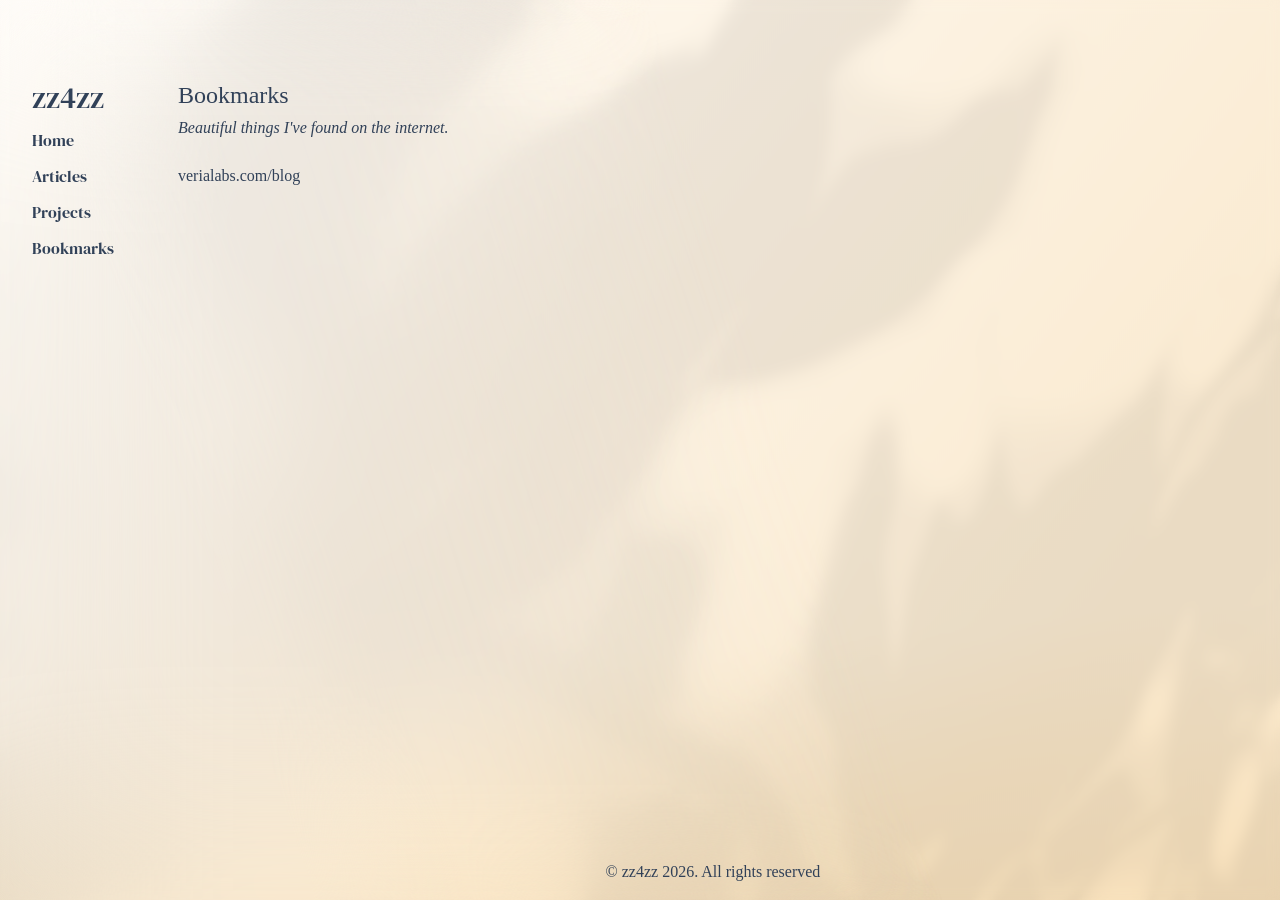
<file: bookmarks/index.html>
<!DOCTYPE html><html><head><meta charset="utf-8"><meta name="viewport" content="width=device-width, initial-scale=1"><style id="nuxt-ui-colors">@layer theme {
  :root, :host {
  --ui-color-primary-50: var(--color-green-50, oklch(98.2% 0.018 155.826));
  --ui-color-primary-100: var(--color-green-100, oklch(96.2% 0.044 156.743));
  --ui-color-primary-200: var(--color-green-200, oklch(92.5% 0.084 155.995));
  --ui-color-primary-300: var(--color-green-300, oklch(87.1% 0.15 154.449));
  --ui-color-primary-400: var(--color-green-400, oklch(79.2% 0.209 151.711));
  --ui-color-primary-500: var(--color-green-500, oklch(72.3% 0.219 149.579));
  --ui-color-primary-600: var(--color-green-600, oklch(62.7% 0.194 149.214));
  --ui-color-primary-700: var(--color-green-700, oklch(52.7% 0.154 150.069));
  --ui-color-primary-800: var(--color-green-800, oklch(44.8% 0.119 151.328));
  --ui-color-primary-900: var(--color-green-900, oklch(39.3% 0.095 152.535));
  --ui-color-primary-950: var(--color-green-950, oklch(26.6% 0.065 152.934));
  --ui-color-secondary-50: var(--color-blue-50, oklch(97% 0.014 254.604));
  --ui-color-secondary-100: var(--color-blue-100, oklch(93.2% 0.032 255.585));
  --ui-color-secondary-200: var(--color-blue-200, oklch(88.2% 0.059 254.128));
  --ui-color-secondary-300: var(--color-blue-300, oklch(80.9% 0.105 251.813));
  --ui-color-secondary-400: var(--color-blue-400, oklch(70.7% 0.165 254.624));
  --ui-color-secondary-500: var(--color-blue-500, oklch(62.3% 0.214 259.815));
  --ui-color-secondary-600: var(--color-blue-600, oklch(54.6% 0.245 262.881));
  --ui-color-secondary-700: var(--color-blue-700, oklch(48.8% 0.243 264.376));
  --ui-color-secondary-800: var(--color-blue-800, oklch(42.4% 0.199 265.638));
  --ui-color-secondary-900: var(--color-blue-900, oklch(37.9% 0.146 265.522));
  --ui-color-secondary-950: var(--color-blue-950, oklch(28.2% 0.091 267.935));
  --ui-color-success-50: var(--color-green-50, oklch(98.2% 0.018 155.826));
  --ui-color-success-100: var(--color-green-100, oklch(96.2% 0.044 156.743));
  --ui-color-success-200: var(--color-green-200, oklch(92.5% 0.084 155.995));
  --ui-color-success-300: var(--color-green-300, oklch(87.1% 0.15 154.449));
  --ui-color-success-400: var(--color-green-400, oklch(79.2% 0.209 151.711));
  --ui-color-success-500: var(--color-green-500, oklch(72.3% 0.219 149.579));
  --ui-color-success-600: var(--color-green-600, oklch(62.7% 0.194 149.214));
  --ui-color-success-700: var(--color-green-700, oklch(52.7% 0.154 150.069));
  --ui-color-success-800: var(--color-green-800, oklch(44.8% 0.119 151.328));
  --ui-color-success-900: var(--color-green-900, oklch(39.3% 0.095 152.535));
  --ui-color-success-950: var(--color-green-950, oklch(26.6% 0.065 152.934));
  --ui-color-info-50: var(--color-blue-50, oklch(97% 0.014 254.604));
  --ui-color-info-100: var(--color-blue-100, oklch(93.2% 0.032 255.585));
  --ui-color-info-200: var(--color-blue-200, oklch(88.2% 0.059 254.128));
  --ui-color-info-300: var(--color-blue-300, oklch(80.9% 0.105 251.813));
  --ui-color-info-400: var(--color-blue-400, oklch(70.7% 0.165 254.624));
  --ui-color-info-500: var(--color-blue-500, oklch(62.3% 0.214 259.815));
  --ui-color-info-600: var(--color-blue-600, oklch(54.6% 0.245 262.881));
  --ui-color-info-700: var(--color-blue-700, oklch(48.8% 0.243 264.376));
  --ui-color-info-800: var(--color-blue-800, oklch(42.4% 0.199 265.638));
  --ui-color-info-900: var(--color-blue-900, oklch(37.9% 0.146 265.522));
  --ui-color-info-950: var(--color-blue-950, oklch(28.2% 0.091 267.935));
  --ui-color-warning-50: var(--color-yellow-50, oklch(98.7% 0.026 102.212));
  --ui-color-warning-100: var(--color-yellow-100, oklch(97.3% 0.071 103.193));
  --ui-color-warning-200: var(--color-yellow-200, oklch(94.5% 0.129 101.54));
  --ui-color-warning-300: var(--color-yellow-300, oklch(90.5% 0.182 98.111));
  --ui-color-warning-400: var(--color-yellow-400, oklch(85.2% 0.199 91.936));
  --ui-color-warning-500: var(--color-yellow-500, oklch(79.5% 0.184 86.047));
  --ui-color-warning-600: var(--color-yellow-600, oklch(68.1% 0.162 75.834));
  --ui-color-warning-700: var(--color-yellow-700, oklch(55.4% 0.135 66.442));
  --ui-color-warning-800: var(--color-yellow-800, oklch(47.6% 0.114 61.907));
  --ui-color-warning-900: var(--color-yellow-900, oklch(42.1% 0.095 57.708));
  --ui-color-warning-950: var(--color-yellow-950, oklch(28.6% 0.066 53.813));
  --ui-color-error-50: var(--color-red-50, oklch(97.1% 0.013 17.38));
  --ui-color-error-100: var(--color-red-100, oklch(93.6% 0.032 17.717));
  --ui-color-error-200: var(--color-red-200, oklch(88.5% 0.062 18.334));
  --ui-color-error-300: var(--color-red-300, oklch(80.8% 0.114 19.571));
  --ui-color-error-400: var(--color-red-400, oklch(70.4% 0.191 22.216));
  --ui-color-error-500: var(--color-red-500, oklch(63.7% 0.237 25.331));
  --ui-color-error-600: var(--color-red-600, oklch(57.7% 0.245 27.325));
  --ui-color-error-700: var(--color-red-700, oklch(50.5% 0.213 27.518));
  --ui-color-error-800: var(--color-red-800, oklch(44.4% 0.177 26.899));
  --ui-color-error-900: var(--color-red-900, oklch(39.6% 0.141 25.723));
  --ui-color-error-950: var(--color-red-950, oklch(25.8% 0.092 26.042));
  --ui-color-neutral-50: var(--color-slate-50, oklch(98.4% 0.003 247.858));
  --ui-color-neutral-100: var(--color-slate-100, oklch(96.8% 0.007 247.896));
  --ui-color-neutral-200: var(--color-slate-200, oklch(92.9% 0.013 255.508));
  --ui-color-neutral-300: var(--color-slate-300, oklch(86.9% 0.022 252.894));
  --ui-color-neutral-400: var(--color-slate-400, oklch(70.4% 0.04 256.788));
  --ui-color-neutral-500: var(--color-slate-500, oklch(55.4% 0.046 257.417));
  --ui-color-neutral-600: var(--color-slate-600, oklch(44.6% 0.043 257.281));
  --ui-color-neutral-700: var(--color-slate-700, oklch(37.2% 0.044 257.287));
  --ui-color-neutral-800: var(--color-slate-800, oklch(27.9% 0.041 260.031));
  --ui-color-neutral-900: var(--color-slate-900, oklch(20.8% 0.042 265.755));
  --ui-color-neutral-950: var(--color-slate-950, oklch(12.9% 0.042 264.695));
  }
  :root, :host, .light {
  --ui-primary: var(--ui-color-primary-500);
  --ui-secondary: var(--ui-color-secondary-500);
  --ui-success: var(--ui-color-success-500);
  --ui-info: var(--ui-color-info-500);
  --ui-warning: var(--ui-color-warning-500);
  --ui-error: var(--ui-color-error-500);
  }
  .dark {
  --ui-primary: var(--ui-color-primary-400);
  --ui-secondary: var(--ui-color-secondary-400);
  --ui-success: var(--ui-color-success-400);
  --ui-info: var(--ui-color-info-400);
  --ui-warning: var(--ui-color-warning-400);
  --ui-error: var(--ui-color-error-400);
  }
}</style><style>.page-enter-active,.page-leave-active{transition:all .4s}.page-enter-from,.page-leave-to{filter:blur(1rem);opacity:0}</style><style>#dappled-light[data-v-363ee81f]{--day:#fffdfa;--evening:#fccc83;--dusk:#db7a2a;--night:#0f131c;--dawn:#16132b;--morning:#9fb3bf;--light:var(--day);--dark:var(--night);--shadow:#1a1917;--bounce-light:#f5d7a6;--timing-fn:cubic-bezier(.455,.19,0,.985);background-color:var(--light);height:100%;height:100vh;margin:0;padding:0;pointer-events:none;position:fixed;width:100%;width:100vw}#progressive-blur[data-v-363ee81f],#progressive-blur>div[data-v-363ee81f]{height:100%;position:absolute;width:100%}#progressive-blur>div[data-v-363ee81f]{-webkit-backdrop-filter:blur(var(--blur-amount));backdrop-filter:blur(var(--blur-amount));inset:0;-webkit-mask-image:linear-gradient(252deg,transparent,transparent var(--stop1),#000 var(--stop2),#000);mask-image:linear-gradient(252deg,transparent,transparent var(--stop1),#000 var(--stop2),#000)}#progressive-blur>div[data-v-363ee81f]:first-child{--blur-amount:6px;--stop1:0%;--stop2:0%}#progressive-blur>div[data-v-363ee81f]:nth-child(2){--blur-amount:12px;--stop1:40%;--stop2:80%}#progressive-blur>div[data-v-363ee81f]:nth-child(3){--blur-amount:48px;--stop1:40%;--stop2:70%}#progressive-blur>div[data-v-363ee81f]:nth-child(4){--blur-amount:96px;--stop1:70%;--stop2:80%}#glow[data-v-363ee81f]{background:linear-gradient(309deg,var(--bounce-light),var(--bounce-light) 20%,transparent)}#glow[data-v-363ee81f],#glow-bounce[data-v-363ee81f]{height:100%;opacity:.5;position:absolute;transition:background 1s var(--timing-fn);width:100%}#glow-bounce[data-v-363ee81f]{background:linear-gradient(355deg,var(--bounce-light) 0,transparent 30%,transparent 100%);bottom:0;content:""}.perspective[data-v-363ee81f]{background-blend-mode:darken;height:130vh;opacity:.07;position:absolute;right:0;top:-30vh;transform:matrix3d(.75,-.0625,0,.0008,0,1,0,0,0,0,1,0,0,0,0,1);transform-origin:top right;transform-style:preserve-3d;transition:transform 1.7s var(--timing-fn),opacity 4s ease;width:80vw}#leaves[data-v-363ee81f]{animation:billow-363ee81f 8s ease-in-out infinite;background-image:url(/sunlit/leaves.png);background-repeat:no-repeat;background-size:cover;bottom:-20px;filter:url(#wind);height:1400px;position:absolute;right:-700px;width:1600px}@keyframes billow-363ee81f{0%{transform:perspective(400px) rotateX(0) rotateY(0) scale(1)}25%{transform:perspective(400px) rotateX(1deg) rotateY(2deg) scale(1.02)}50%{transform:perspective(400px) rotateX(-4deg) rotateY(-2deg) scale(.97)}75%{transform:perspective(400px) rotateX(1deg) rotateY(-1deg) scale(1.04)}to{transform:perspective(400px) rotateX(0) rotateY(0) scale(1)}}</style><style>@font-face{font-family:"DM Serif Display";src:local("DM Serif Display Regular Italic"),local("DM Serif Display Italic"),url(/_fonts/bMRle3U2nkGQwkckida2V2Aw5t1CbCG-uygbqVl7igc-5ErDFiLvOr_Fn402Kxl_VmjWEUBPJ8o0yFljNEyh7dg.woff2) format(woff2);font-display:swap;unicode-range:U+0000-00FF,U+0131,U+0152-0153,U+02BB-02BC,U+02C6,U+02DA,U+02DC,U+0304,U+0308,U+0329,U+2000-206F,U+20AC,U+2122,U+2191,U+2193,U+2212,U+2215,U+FEFF,U+FFFD;font-weight:400;font-style:italic}@font-face{font-family:"DM Serif Display Fallback: BlinkMacSystemFont";src:local("BlinkMacSystemFont");size-adjust:107.0818%;ascent-override:96.7484%;descent-override:31.2845%;line-gap-override:0%}@font-face{font-family:"DM Serif Display Fallback: Segoe UI";src:local("Segoe UI");size-adjust:100.5956%;ascent-override:102.9866%;descent-override:33.3017%;line-gap-override:0%}@font-face{font-family:"DM Serif Display Fallback: Helvetica Neue";src:local("Helvetica Neue");size-adjust:99.1111%;ascent-override:104.5291%;descent-override:33.8004%;line-gap-override:0%}@font-face{font-family:"DM Serif Display Fallback: Arial";src:local("Arial");size-adjust:100.0447%;ascent-override:103.5537%;descent-override:33.485%;line-gap-override:0%}@font-face{font-family:"DM Serif Display Fallback: Noto Sans";src:local("Noto Sans");size-adjust:94.0928%;ascent-override:110.104%;descent-override:35.6031%;line-gap-override:0%}@font-face{font-family:"DM Serif Display";src:local("DM Serif Display Regular Italic"),local("DM Serif Display Italic"),url(/_fonts/_JtH0oRrH4yvspZ6V5ZGMUnDhxPVsPsYM6zD_rpk6TE-Vl0yDTiI_KYdmOMcJ1DUH9ZYNDud_erND467o0_oxqY.woff2) format(woff2);font-display:swap;unicode-range:U+0100-02BA,U+02BD-02C5,U+02C7-02CC,U+02CE-02D7,U+02DD-02FF,U+0304,U+0308,U+0329,U+1D00-1DBF,U+1E00-1E9F,U+1EF2-1EFF,U+2020,U+20A0-20AB,U+20AD-20C0,U+2113,U+2C60-2C7F,U+A720-A7FF;font-weight:400;font-style:italic}@font-face{font-family:"DM Serif Display";src:local("DM Serif Display Regular"),local("DM Serif Display"),url(/_fonts/ZAomqiyldz_WMCPQkhGei_WVH0uZmfbF62CALx0xtgU-fjqoOV5lInmc9s_PksrahbMrA-fm1FOdG-8XRnk2XVQ.woff2) format(woff2);font-display:swap;unicode-range:U+0000-00FF,U+0131,U+0152-0153,U+02BB-02BC,U+02C6,U+02DA,U+02DC,U+0304,U+0308,U+0329,U+2000-206F,U+20AC,U+2122,U+2191,U+2193,U+2212,U+2215,U+FEFF,U+FFFD;font-weight:400;font-style:normal}@font-face{font-family:"DM Serif Display";src:local("DM Serif Display Regular"),local("DM Serif Display"),url(/_fonts/2o6pk4_aR_eKYekOuR2l6EMRKm-_kaOQfj4xvLqGyds-_47NKB4Vd_4bNlA3y9vLRQtdDG3lPLAByXSyfWvU2T0.woff2) format(woff2);font-display:swap;unicode-range:U+0100-02BA,U+02BD-02C5,U+02C7-02CC,U+02CE-02D7,U+02DD-02FF,U+0304,U+0308,U+0329,U+1D00-1DBF,U+1E00-1E9F,U+1EF2-1EFF,U+2020,U+20A0-20AB,U+20AD-20C0,U+2113,U+2C60-2C7F,U+A720-A7FF;font-weight:400;font-style:normal}nav[data-v-465e6323]{font-family:DM Serif Display,"DM Serif Display Fallback: BlinkMacSystemFont","DM Serif Display Fallback: Segoe UI","DM Serif Display Fallback: Helvetica Neue","DM Serif Display Fallback: Arial","DM Serif Display Fallback: Noto Sans"}</style><link rel="stylesheet" href="/_nuxt/entry.CkB0q7-d.css" crossorigin><link rel="stylesheet" href="/_nuxt/default.BMP_ViFp.css" crossorigin><link rel="preload" as="fetch" crossorigin="anonymous" href="/bookmarks/_payload.json?5c15d3cf-9fce-4fc2-b150-ab4ae75d009b"><link rel="modulepreload" as="script" crossorigin href="/_nuxt/DU7H8brz.js"><link rel="modulepreload" as="script" crossorigin href="/_nuxt/CpwcHHj5.js"><link rel="modulepreload" as="script" crossorigin href="/_nuxt/CfBm4nMz.js"><link rel="modulepreload" as="script" crossorigin href="/_nuxt/DAQaHXLJ.js"><script type="module" src="/_nuxt/DU7H8brz.js" crossorigin></script><script>"use strict";(()=>{const t=window,e=document.documentElement,c=["dark","light"],n=getStorageValue("localStorage","nuxt-color-mode")||"system";let i=n==="system"?u():n;const r=e.getAttribute("data-color-mode-forced");r&&(i=r),l(i),t["__NUXT_COLOR_MODE__"]={preference:n,value:i,getColorScheme:u,addColorScheme:l,removeColorScheme:d};function l(o){const s=""+o+"",a="";e.classList?e.classList.add(s):e.className+=" "+s,a&&e.setAttribute("data-"+a,o)}function d(o){const s=""+o+"",a="";e.classList?e.classList.remove(s):e.className=e.className.replace(new RegExp(s,"g"),""),a&&e.removeAttribute("data-"+a)}function f(o){return t.matchMedia("(prefers-color-scheme"+o+")")}function u(){if(t.matchMedia&&f("").media!=="not all"){for(const o of c)if(f(":"+o).matches)return o}return"light"}})();function getStorageValue(t,e){switch(t){case"localStorage":return window.localStorage.getItem(e);case"sessionStorage":return window.sessionStorage.getItem(e);case"cookie":return getCookie(e);default:return null}}function getCookie(t){const c=("; "+window.document.cookie).split("; "+t+"=");if(c.length===2)return c.pop()?.split(";").shift()}</script></head><body><div id="__nuxt" class="isolate"><!--[--><div class="nuxt-loading-indicator" style="position:fixed;top:0;right:0;left:0;pointer-events:none;width:auto;height:3px;opacity:0;background:#2e4c72;background-size:0% auto;transform:scaleX(0%);transform-origin:left;transition:transform 0.1s, height 0.4s, opacity 0.4s;z-index:999999;"></div><!--[--><div id="dappled-light" class="-z-10" data-v-363ee81f><div id="glow" data-v-363ee81f></div><div id="glow-bounce" data-v-363ee81f></div><div class="perspective" data-v-363ee81f><div id="leaves" data-v-363ee81f><svg style="width:0;height:0;position:absolute;" data-v-363ee81f><defs data-v-363ee81f><filter id="wind" x="-20%" y="-20%" width="140%" height="140%" data-v-363ee81f><feTurbulence type="fractalNoise" numOctaves="2" seed="1" data-v-363ee81f><animate attributeName="baseFrequency" dur="16s" keyTimes="0;0.33;0.66;1" values="0.005 0.003;0.01 0.009;0.008 0.004;0.005 0.003" repeatCount="indefinite" data-v-363ee81f></animate></feTurbulence><feDisplacementMap in="SourceGraphic" data-v-363ee81f><animate attributeName="scale" dur="20s" keyTimes="0;0.25;0.5;0.75;1" values="45;55;75;55;45" repeatCount="indefinite" data-v-363ee81f></animate></feDisplacementMap></filter></defs></svg></div></div><div id="progressive-blur" data-v-363ee81f><div data-v-363ee81f></div><div data-v-363ee81f></div><div data-v-363ee81f></div><div data-v-363ee81f></div></div></div><!--[--><div class="flex min-h-screen"><nav class="sticky top-0 h-screen flex flex-col px-8 pt-20 gap-3" data-v-465e6323><a href="/" class="text-3xl" data-v-465e6323>zz4zz</a><a href="/" class="hover:underline" data-v-465e6323>Home</a><a href="/articles" class="hover:underline" data-v-465e6323>Articles</a><a href="/projects" class="hover:underline" data-v-465e6323>Projects</a><a aria-current="page" href="/bookmarks" class="router-link-active router-link-exact-active hover:underline" data-v-465e6323>Bookmarks</a></nav><div class="flex flex-col flex-1"><div class="w-full mx-auto px-4 sm:px-6 lg:px-8 flex-1 pt-20 max-w-6xl"><!--[--><div><!--[--><h1 class="mb-1 text-2xl">Bookmarks</h1><p class="mb-6 italic">Beautiful things I&#39;ve found on the internet.</p><!--]--><a class="hover:underline" target="_blank" href="https://verialabs.com/blog/"> verialabs.com/blog </a></div><!--]--></div><footer class="text-center py-4">© zz4zz 2026. All rights reserved</footer></div></div><!--]--><!--]--><!--]--></div><div id="teleports"></div><script>window.__NUXT__={};window.__NUXT__.config={public:{mdc:{components:{prose:true,map:{accordion:"ProseAccordion","accordion-item":"ProseAccordionItem",badge:"ProseBadge",callout:"ProseCallout",card:"ProseCard","card-group":"ProseCardGroup",caution:"ProseCaution","code-collapse":"ProseCodeCollapse","code-group":"ProseCodeGroup","code-icon":"ProseCodeIcon","code-preview":"ProseCodePreview","code-tree":"ProseCodeTree",collapsible:"ProseCollapsible",field:"ProseField","field-group":"ProseFieldGroup",icon:"ProseIcon",kbd:"ProseKbd",note:"ProseNote",steps:"ProseSteps",tabs:"ProseTabs","tabs-item":"ProseTabsItem",tip:"ProseTip",warning:"ProseWarning"},customElements:[]},headings:{anchorLinks:{h1:false,h2:true,h3:true,h4:true,h5:false,h6:false}},highlight:{noApiRoute:true,theme:"github-light",highlighter:"shiki",shikiEngine:"oniguruma",langs:["js","jsx","json","ts","tsx","vue","css","html","bash","md","mdc","yaml"]}},content:{wsUrl:""}},app:{baseURL:"/",buildId:"5c15d3cf-9fce-4fc2-b150-ab4ae75d009b",buildAssetsDir:"/_nuxt/",cdnURL:""}}</script><script type="application/json" data-nuxt-data="nuxt-app" data-ssr="true" id="__NUXT_DATA__" data-src="/bookmarks/_payload.json?5c15d3cf-9fce-4fc2-b150-ab4ae75d009b">[{"state":1,"once":7,"_errors":8,"serverRendered":5,"path":10,"prerenderedAt":11},["Reactive",2],{"$scolor-mode":3},{"preference":4,"value":4,"unknown":5,"forced":6},"system",true,false,["Set"],["ShallowReactive",9],{},"\u002Fbookmarks",1781608416205]</script></body></html>
</file>
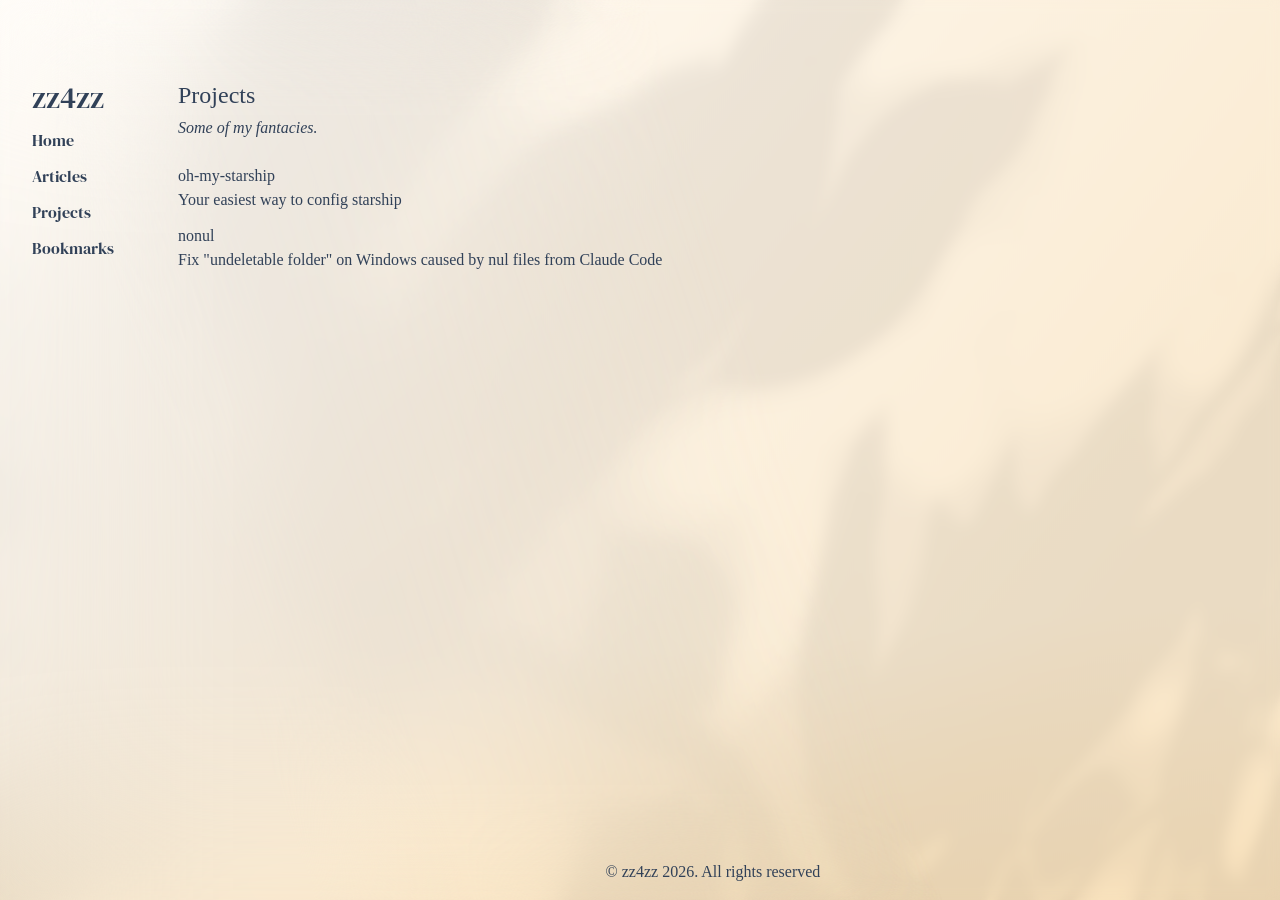
<file: projects/index.html>
<!DOCTYPE html><html><head><meta charset="utf-8"><meta name="viewport" content="width=device-width, initial-scale=1"><style id="nuxt-ui-colors">@layer theme {
  :root, :host {
  --ui-color-primary-50: var(--color-green-50, oklch(98.2% 0.018 155.826));
  --ui-color-primary-100: var(--color-green-100, oklch(96.2% 0.044 156.743));
  --ui-color-primary-200: var(--color-green-200, oklch(92.5% 0.084 155.995));
  --ui-color-primary-300: var(--color-green-300, oklch(87.1% 0.15 154.449));
  --ui-color-primary-400: var(--color-green-400, oklch(79.2% 0.209 151.711));
  --ui-color-primary-500: var(--color-green-500, oklch(72.3% 0.219 149.579));
  --ui-color-primary-600: var(--color-green-600, oklch(62.7% 0.194 149.214));
  --ui-color-primary-700: var(--color-green-700, oklch(52.7% 0.154 150.069));
  --ui-color-primary-800: var(--color-green-800, oklch(44.8% 0.119 151.328));
  --ui-color-primary-900: var(--color-green-900, oklch(39.3% 0.095 152.535));
  --ui-color-primary-950: var(--color-green-950, oklch(26.6% 0.065 152.934));
  --ui-color-secondary-50: var(--color-blue-50, oklch(97% 0.014 254.604));
  --ui-color-secondary-100: var(--color-blue-100, oklch(93.2% 0.032 255.585));
  --ui-color-secondary-200: var(--color-blue-200, oklch(88.2% 0.059 254.128));
  --ui-color-secondary-300: var(--color-blue-300, oklch(80.9% 0.105 251.813));
  --ui-color-secondary-400: var(--color-blue-400, oklch(70.7% 0.165 254.624));
  --ui-color-secondary-500: var(--color-blue-500, oklch(62.3% 0.214 259.815));
  --ui-color-secondary-600: var(--color-blue-600, oklch(54.6% 0.245 262.881));
  --ui-color-secondary-700: var(--color-blue-700, oklch(48.8% 0.243 264.376));
  --ui-color-secondary-800: var(--color-blue-800, oklch(42.4% 0.199 265.638));
  --ui-color-secondary-900: var(--color-blue-900, oklch(37.9% 0.146 265.522));
  --ui-color-secondary-950: var(--color-blue-950, oklch(28.2% 0.091 267.935));
  --ui-color-success-50: var(--color-green-50, oklch(98.2% 0.018 155.826));
  --ui-color-success-100: var(--color-green-100, oklch(96.2% 0.044 156.743));
  --ui-color-success-200: var(--color-green-200, oklch(92.5% 0.084 155.995));
  --ui-color-success-300: var(--color-green-300, oklch(87.1% 0.15 154.449));
  --ui-color-success-400: var(--color-green-400, oklch(79.2% 0.209 151.711));
  --ui-color-success-500: var(--color-green-500, oklch(72.3% 0.219 149.579));
  --ui-color-success-600: var(--color-green-600, oklch(62.7% 0.194 149.214));
  --ui-color-success-700: var(--color-green-700, oklch(52.7% 0.154 150.069));
  --ui-color-success-800: var(--color-green-800, oklch(44.8% 0.119 151.328));
  --ui-color-success-900: var(--color-green-900, oklch(39.3% 0.095 152.535));
  --ui-color-success-950: var(--color-green-950, oklch(26.6% 0.065 152.934));
  --ui-color-info-50: var(--color-blue-50, oklch(97% 0.014 254.604));
  --ui-color-info-100: var(--color-blue-100, oklch(93.2% 0.032 255.585));
  --ui-color-info-200: var(--color-blue-200, oklch(88.2% 0.059 254.128));
  --ui-color-info-300: var(--color-blue-300, oklch(80.9% 0.105 251.813));
  --ui-color-info-400: var(--color-blue-400, oklch(70.7% 0.165 254.624));
  --ui-color-info-500: var(--color-blue-500, oklch(62.3% 0.214 259.815));
  --ui-color-info-600: var(--color-blue-600, oklch(54.6% 0.245 262.881));
  --ui-color-info-700: var(--color-blue-700, oklch(48.8% 0.243 264.376));
  --ui-color-info-800: var(--color-blue-800, oklch(42.4% 0.199 265.638));
  --ui-color-info-900: var(--color-blue-900, oklch(37.9% 0.146 265.522));
  --ui-color-info-950: var(--color-blue-950, oklch(28.2% 0.091 267.935));
  --ui-color-warning-50: var(--color-yellow-50, oklch(98.7% 0.026 102.212));
  --ui-color-warning-100: var(--color-yellow-100, oklch(97.3% 0.071 103.193));
  --ui-color-warning-200: var(--color-yellow-200, oklch(94.5% 0.129 101.54));
  --ui-color-warning-300: var(--color-yellow-300, oklch(90.5% 0.182 98.111));
  --ui-color-warning-400: var(--color-yellow-400, oklch(85.2% 0.199 91.936));
  --ui-color-warning-500: var(--color-yellow-500, oklch(79.5% 0.184 86.047));
  --ui-color-warning-600: var(--color-yellow-600, oklch(68.1% 0.162 75.834));
  --ui-color-warning-700: var(--color-yellow-700, oklch(55.4% 0.135 66.442));
  --ui-color-warning-800: var(--color-yellow-800, oklch(47.6% 0.114 61.907));
  --ui-color-warning-900: var(--color-yellow-900, oklch(42.1% 0.095 57.708));
  --ui-color-warning-950: var(--color-yellow-950, oklch(28.6% 0.066 53.813));
  --ui-color-error-50: var(--color-red-50, oklch(97.1% 0.013 17.38));
  --ui-color-error-100: var(--color-red-100, oklch(93.6% 0.032 17.717));
  --ui-color-error-200: var(--color-red-200, oklch(88.5% 0.062 18.334));
  --ui-color-error-300: var(--color-red-300, oklch(80.8% 0.114 19.571));
  --ui-color-error-400: var(--color-red-400, oklch(70.4% 0.191 22.216));
  --ui-color-error-500: var(--color-red-500, oklch(63.7% 0.237 25.331));
  --ui-color-error-600: var(--color-red-600, oklch(57.7% 0.245 27.325));
  --ui-color-error-700: var(--color-red-700, oklch(50.5% 0.213 27.518));
  --ui-color-error-800: var(--color-red-800, oklch(44.4% 0.177 26.899));
  --ui-color-error-900: var(--color-red-900, oklch(39.6% 0.141 25.723));
  --ui-color-error-950: var(--color-red-950, oklch(25.8% 0.092 26.042));
  --ui-color-neutral-50: var(--color-slate-50, oklch(98.4% 0.003 247.858));
  --ui-color-neutral-100: var(--color-slate-100, oklch(96.8% 0.007 247.896));
  --ui-color-neutral-200: var(--color-slate-200, oklch(92.9% 0.013 255.508));
  --ui-color-neutral-300: var(--color-slate-300, oklch(86.9% 0.022 252.894));
  --ui-color-neutral-400: var(--color-slate-400, oklch(70.4% 0.04 256.788));
  --ui-color-neutral-500: var(--color-slate-500, oklch(55.4% 0.046 257.417));
  --ui-color-neutral-600: var(--color-slate-600, oklch(44.6% 0.043 257.281));
  --ui-color-neutral-700: var(--color-slate-700, oklch(37.2% 0.044 257.287));
  --ui-color-neutral-800: var(--color-slate-800, oklch(27.9% 0.041 260.031));
  --ui-color-neutral-900: var(--color-slate-900, oklch(20.8% 0.042 265.755));
  --ui-color-neutral-950: var(--color-slate-950, oklch(12.9% 0.042 264.695));
  }
  :root, :host, .light {
  --ui-primary: var(--ui-color-primary-500);
  --ui-secondary: var(--ui-color-secondary-500);
  --ui-success: var(--ui-color-success-500);
  --ui-info: var(--ui-color-info-500);
  --ui-warning: var(--ui-color-warning-500);
  --ui-error: var(--ui-color-error-500);
  }
  .dark {
  --ui-primary: var(--ui-color-primary-400);
  --ui-secondary: var(--ui-color-secondary-400);
  --ui-success: var(--ui-color-success-400);
  --ui-info: var(--ui-color-info-400);
  --ui-warning: var(--ui-color-warning-400);
  --ui-error: var(--ui-color-error-400);
  }
}</style><style>.page-enter-active,.page-leave-active{transition:all .4s}.page-enter-from,.page-leave-to{filter:blur(1rem);opacity:0}</style><style>#dappled-light[data-v-363ee81f]{--day:#fffdfa;--evening:#fccc83;--dusk:#db7a2a;--night:#0f131c;--dawn:#16132b;--morning:#9fb3bf;--light:var(--day);--dark:var(--night);--shadow:#1a1917;--bounce-light:#f5d7a6;--timing-fn:cubic-bezier(.455,.19,0,.985);background-color:var(--light);height:100%;height:100vh;margin:0;padding:0;pointer-events:none;position:fixed;width:100%;width:100vw}#progressive-blur[data-v-363ee81f],#progressive-blur>div[data-v-363ee81f]{height:100%;position:absolute;width:100%}#progressive-blur>div[data-v-363ee81f]{-webkit-backdrop-filter:blur(var(--blur-amount));backdrop-filter:blur(var(--blur-amount));inset:0;-webkit-mask-image:linear-gradient(252deg,transparent,transparent var(--stop1),#000 var(--stop2),#000);mask-image:linear-gradient(252deg,transparent,transparent var(--stop1),#000 var(--stop2),#000)}#progressive-blur>div[data-v-363ee81f]:first-child{--blur-amount:6px;--stop1:0%;--stop2:0%}#progressive-blur>div[data-v-363ee81f]:nth-child(2){--blur-amount:12px;--stop1:40%;--stop2:80%}#progressive-blur>div[data-v-363ee81f]:nth-child(3){--blur-amount:48px;--stop1:40%;--stop2:70%}#progressive-blur>div[data-v-363ee81f]:nth-child(4){--blur-amount:96px;--stop1:70%;--stop2:80%}#glow[data-v-363ee81f]{background:linear-gradient(309deg,var(--bounce-light),var(--bounce-light) 20%,transparent)}#glow[data-v-363ee81f],#glow-bounce[data-v-363ee81f]{height:100%;opacity:.5;position:absolute;transition:background 1s var(--timing-fn);width:100%}#glow-bounce[data-v-363ee81f]{background:linear-gradient(355deg,var(--bounce-light) 0,transparent 30%,transparent 100%);bottom:0;content:""}.perspective[data-v-363ee81f]{background-blend-mode:darken;height:130vh;opacity:.07;position:absolute;right:0;top:-30vh;transform:matrix3d(.75,-.0625,0,.0008,0,1,0,0,0,0,1,0,0,0,0,1);transform-origin:top right;transform-style:preserve-3d;transition:transform 1.7s var(--timing-fn),opacity 4s ease;width:80vw}#leaves[data-v-363ee81f]{animation:billow-363ee81f 8s ease-in-out infinite;background-image:url(/sunlit/leaves.png);background-repeat:no-repeat;background-size:cover;bottom:-20px;filter:url(#wind);height:1400px;position:absolute;right:-700px;width:1600px}@keyframes billow-363ee81f{0%{transform:perspective(400px) rotateX(0) rotateY(0) scale(1)}25%{transform:perspective(400px) rotateX(1deg) rotateY(2deg) scale(1.02)}50%{transform:perspective(400px) rotateX(-4deg) rotateY(-2deg) scale(.97)}75%{transform:perspective(400px) rotateX(1deg) rotateY(-1deg) scale(1.04)}to{transform:perspective(400px) rotateX(0) rotateY(0) scale(1)}}</style><style>@font-face{font-family:"DM Serif Display";src:local("DM Serif Display Regular Italic"),local("DM Serif Display Italic"),url(/_fonts/bMRle3U2nkGQwkckida2V2Aw5t1CbCG-uygbqVl7igc-5ErDFiLvOr_Fn402Kxl_VmjWEUBPJ8o0yFljNEyh7dg.woff2) format(woff2);font-display:swap;unicode-range:U+0000-00FF,U+0131,U+0152-0153,U+02BB-02BC,U+02C6,U+02DA,U+02DC,U+0304,U+0308,U+0329,U+2000-206F,U+20AC,U+2122,U+2191,U+2193,U+2212,U+2215,U+FEFF,U+FFFD;font-weight:400;font-style:italic}@font-face{font-family:"DM Serif Display Fallback: BlinkMacSystemFont";src:local("BlinkMacSystemFont");size-adjust:107.0818%;ascent-override:96.7484%;descent-override:31.2845%;line-gap-override:0%}@font-face{font-family:"DM Serif Display Fallback: Segoe UI";src:local("Segoe UI");size-adjust:100.5956%;ascent-override:102.9866%;descent-override:33.3017%;line-gap-override:0%}@font-face{font-family:"DM Serif Display Fallback: Helvetica Neue";src:local("Helvetica Neue");size-adjust:99.1111%;ascent-override:104.5291%;descent-override:33.8004%;line-gap-override:0%}@font-face{font-family:"DM Serif Display Fallback: Arial";src:local("Arial");size-adjust:100.0447%;ascent-override:103.5537%;descent-override:33.485%;line-gap-override:0%}@font-face{font-family:"DM Serif Display Fallback: Noto Sans";src:local("Noto Sans");size-adjust:94.0928%;ascent-override:110.104%;descent-override:35.6031%;line-gap-override:0%}@font-face{font-family:"DM Serif Display";src:local("DM Serif Display Regular Italic"),local("DM Serif Display Italic"),url(/_fonts/_JtH0oRrH4yvspZ6V5ZGMUnDhxPVsPsYM6zD_rpk6TE-Vl0yDTiI_KYdmOMcJ1DUH9ZYNDud_erND467o0_oxqY.woff2) format(woff2);font-display:swap;unicode-range:U+0100-02BA,U+02BD-02C5,U+02C7-02CC,U+02CE-02D7,U+02DD-02FF,U+0304,U+0308,U+0329,U+1D00-1DBF,U+1E00-1E9F,U+1EF2-1EFF,U+2020,U+20A0-20AB,U+20AD-20C0,U+2113,U+2C60-2C7F,U+A720-A7FF;font-weight:400;font-style:italic}@font-face{font-family:"DM Serif Display";src:local("DM Serif Display Regular"),local("DM Serif Display"),url(/_fonts/ZAomqiyldz_WMCPQkhGei_WVH0uZmfbF62CALx0xtgU-fjqoOV5lInmc9s_PksrahbMrA-fm1FOdG-8XRnk2XVQ.woff2) format(woff2);font-display:swap;unicode-range:U+0000-00FF,U+0131,U+0152-0153,U+02BB-02BC,U+02C6,U+02DA,U+02DC,U+0304,U+0308,U+0329,U+2000-206F,U+20AC,U+2122,U+2191,U+2193,U+2212,U+2215,U+FEFF,U+FFFD;font-weight:400;font-style:normal}@font-face{font-family:"DM Serif Display";src:local("DM Serif Display Regular"),local("DM Serif Display"),url(/_fonts/2o6pk4_aR_eKYekOuR2l6EMRKm-_kaOQfj4xvLqGyds-_47NKB4Vd_4bNlA3y9vLRQtdDG3lPLAByXSyfWvU2T0.woff2) format(woff2);font-display:swap;unicode-range:U+0100-02BA,U+02BD-02C5,U+02C7-02CC,U+02CE-02D7,U+02DD-02FF,U+0304,U+0308,U+0329,U+1D00-1DBF,U+1E00-1E9F,U+1EF2-1EFF,U+2020,U+20A0-20AB,U+20AD-20C0,U+2113,U+2C60-2C7F,U+A720-A7FF;font-weight:400;font-style:normal}nav[data-v-465e6323]{font-family:DM Serif Display,"DM Serif Display Fallback: BlinkMacSystemFont","DM Serif Display Fallback: Segoe UI","DM Serif Display Fallback: Helvetica Neue","DM Serif Display Fallback: Arial","DM Serif Display Fallback: Noto Sans"}</style><link rel="stylesheet" href="/_nuxt/entry.CkB0q7-d.css" crossorigin><link rel="stylesheet" href="/_nuxt/default.BMP_ViFp.css" crossorigin><link rel="preload" as="fetch" crossorigin="anonymous" href="/projects/_payload.json?5c15d3cf-9fce-4fc2-b150-ab4ae75d009b"><link rel="modulepreload" as="script" crossorigin href="/_nuxt/DU7H8brz.js"><link rel="modulepreload" as="script" crossorigin href="/_nuxt/CpwcHHj5.js"><link rel="modulepreload" as="script" crossorigin href="/_nuxt/C5JQlpYo.js"><link rel="modulepreload" as="script" crossorigin href="/_nuxt/DAQaHXLJ.js"><script type="module" src="/_nuxt/DU7H8brz.js" crossorigin></script><script>"use strict";(()=>{const t=window,e=document.documentElement,c=["dark","light"],n=getStorageValue("localStorage","nuxt-color-mode")||"system";let i=n==="system"?u():n;const r=e.getAttribute("data-color-mode-forced");r&&(i=r),l(i),t["__NUXT_COLOR_MODE__"]={preference:n,value:i,getColorScheme:u,addColorScheme:l,removeColorScheme:d};function l(o){const s=""+o+"",a="";e.classList?e.classList.add(s):e.className+=" "+s,a&&e.setAttribute("data-"+a,o)}function d(o){const s=""+o+"",a="";e.classList?e.classList.remove(s):e.className=e.className.replace(new RegExp(s,"g"),""),a&&e.removeAttribute("data-"+a)}function f(o){return t.matchMedia("(prefers-color-scheme"+o+")")}function u(){if(t.matchMedia&&f("").media!=="not all"){for(const o of c)if(f(":"+o).matches)return o}return"light"}})();function getStorageValue(t,e){switch(t){case"localStorage":return window.localStorage.getItem(e);case"sessionStorage":return window.sessionStorage.getItem(e);case"cookie":return getCookie(e);default:return null}}function getCookie(t){const c=("; "+window.document.cookie).split("; "+t+"=");if(c.length===2)return c.pop()?.split(";").shift()}</script></head><body><div id="__nuxt" class="isolate"><!--[--><div class="nuxt-loading-indicator" style="position:fixed;top:0;right:0;left:0;pointer-events:none;width:auto;height:3px;opacity:0;background:#2e4c72;background-size:0% auto;transform:scaleX(0%);transform-origin:left;transition:transform 0.1s, height 0.4s, opacity 0.4s;z-index:999999;"></div><!--[--><div id="dappled-light" class="-z-10" data-v-363ee81f><div id="glow" data-v-363ee81f></div><div id="glow-bounce" data-v-363ee81f></div><div class="perspective" data-v-363ee81f><div id="leaves" data-v-363ee81f><svg style="width:0;height:0;position:absolute;" data-v-363ee81f><defs data-v-363ee81f><filter id="wind" x="-20%" y="-20%" width="140%" height="140%" data-v-363ee81f><feTurbulence type="fractalNoise" numOctaves="2" seed="1" data-v-363ee81f><animate attributeName="baseFrequency" dur="16s" keyTimes="0;0.33;0.66;1" values="0.005 0.003;0.01 0.009;0.008 0.004;0.005 0.003" repeatCount="indefinite" data-v-363ee81f></animate></feTurbulence><feDisplacementMap in="SourceGraphic" data-v-363ee81f><animate attributeName="scale" dur="20s" keyTimes="0;0.25;0.5;0.75;1" values="45;55;75;55;45" repeatCount="indefinite" data-v-363ee81f></animate></feDisplacementMap></filter></defs></svg></div></div><div id="progressive-blur" data-v-363ee81f><div data-v-363ee81f></div><div data-v-363ee81f></div><div data-v-363ee81f></div><div data-v-363ee81f></div></div></div><!--[--><div class="flex min-h-screen"><nav class="sticky top-0 h-screen flex flex-col px-8 pt-20 gap-3" data-v-465e6323><a href="/" class="text-3xl" data-v-465e6323>zz4zz</a><a href="/" class="hover:underline" data-v-465e6323>Home</a><a href="/articles" class="hover:underline" data-v-465e6323>Articles</a><a aria-current="page" href="/projects" class="router-link-active router-link-exact-active hover:underline" data-v-465e6323>Projects</a><a href="/bookmarks" class="hover:underline" data-v-465e6323>Bookmarks</a></nav><div class="flex flex-col flex-1"><div class="w-full mx-auto px-4 sm:px-6 lg:px-8 flex-1 pt-20 max-w-6xl"><!--[--><div><!--[--><h1 class="mb-1 text-2xl">Projects</h1><p class="mb-6 italic">Some of my fantacies.</p><!--]--><div class="mb-3"><a class="hover:underline" target="_blank" href="https://github.com/4laoshiren/oh-my-starship"><span>oh-my-starship</span><br><span>Your easiest way to config starship</span></a></div><div class="mb-3"><a class="hover:underline" target="_blank" href="https://github.com/4laoshiren/nonul"><span>nonul</span><br><span>Fix &quot;undeletable folder&quot; on Windows caused by nul files from Claude Code</span></a></div></div><!--]--></div><footer class="text-center py-4">© zz4zz 2026. All rights reserved</footer></div></div><!--]--><!--]--><!--]--></div><div id="teleports"></div><script>window.__NUXT__={};window.__NUXT__.config={public:{mdc:{components:{prose:true,map:{accordion:"ProseAccordion","accordion-item":"ProseAccordionItem",badge:"ProseBadge",callout:"ProseCallout",card:"ProseCard","card-group":"ProseCardGroup",caution:"ProseCaution","code-collapse":"ProseCodeCollapse","code-group":"ProseCodeGroup","code-icon":"ProseCodeIcon","code-preview":"ProseCodePreview","code-tree":"ProseCodeTree",collapsible:"ProseCollapsible",field:"ProseField","field-group":"ProseFieldGroup",icon:"ProseIcon",kbd:"ProseKbd",note:"ProseNote",steps:"ProseSteps",tabs:"ProseTabs","tabs-item":"ProseTabsItem",tip:"ProseTip",warning:"ProseWarning"},customElements:[]},headings:{anchorLinks:{h1:false,h2:true,h3:true,h4:true,h5:false,h6:false}},highlight:{noApiRoute:true,theme:"github-light",highlighter:"shiki",shikiEngine:"oniguruma",langs:["js","jsx","json","ts","tsx","vue","css","html","bash","md","mdc","yaml"]}},content:{wsUrl:""}},app:{baseURL:"/",buildId:"5c15d3cf-9fce-4fc2-b150-ab4ae75d009b",buildAssetsDir:"/_nuxt/",cdnURL:""}}</script><script type="application/json" data-nuxt-data="nuxt-app" data-ssr="true" id="__NUXT_DATA__" data-src="/projects/_payload.json?5c15d3cf-9fce-4fc2-b150-ab4ae75d009b">[{"state":1,"once":7,"_errors":8,"serverRendered":5,"path":10,"prerenderedAt":11},["Reactive",2],{"$scolor-mode":3},{"preference":4,"value":4,"unknown":5,"forced":6},"system",true,false,["Set"],["ShallowReactive",9],{},"\u002Fprojects",1781608416205]</script></body></html>
</file>
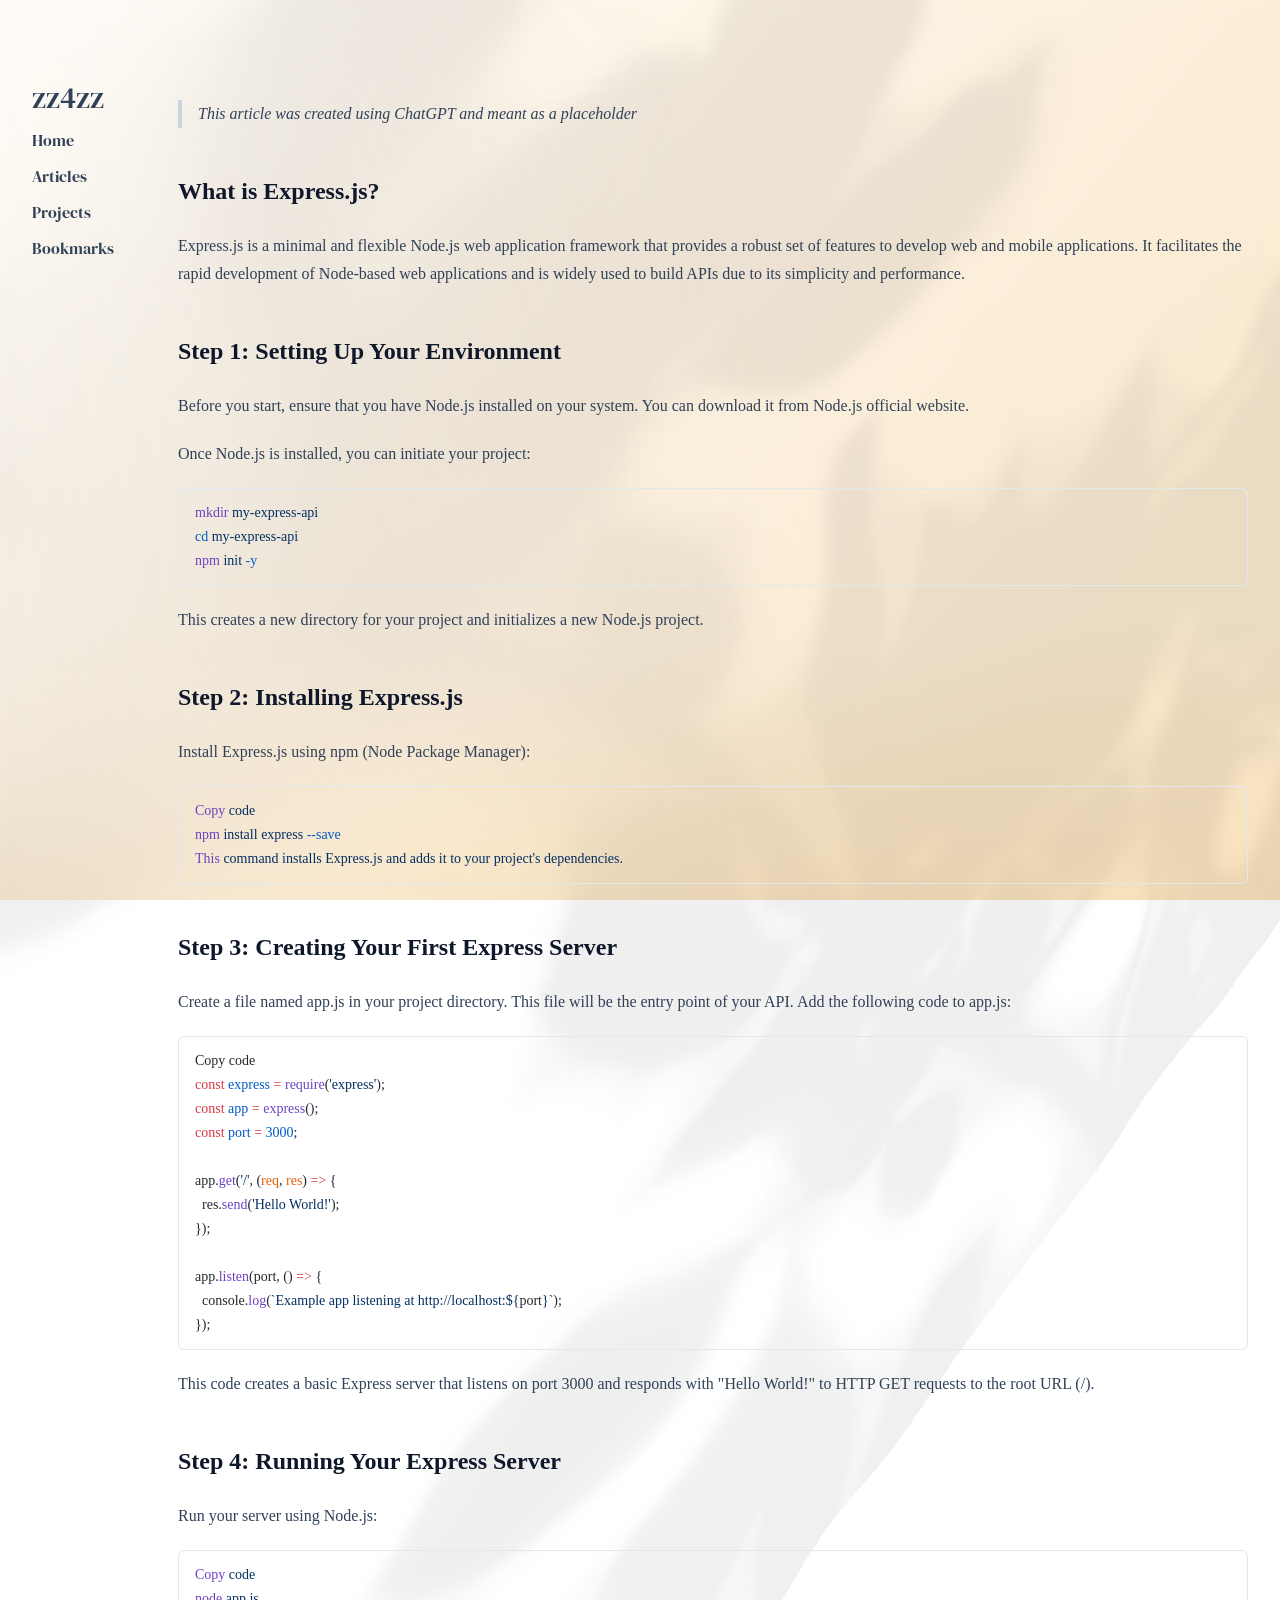
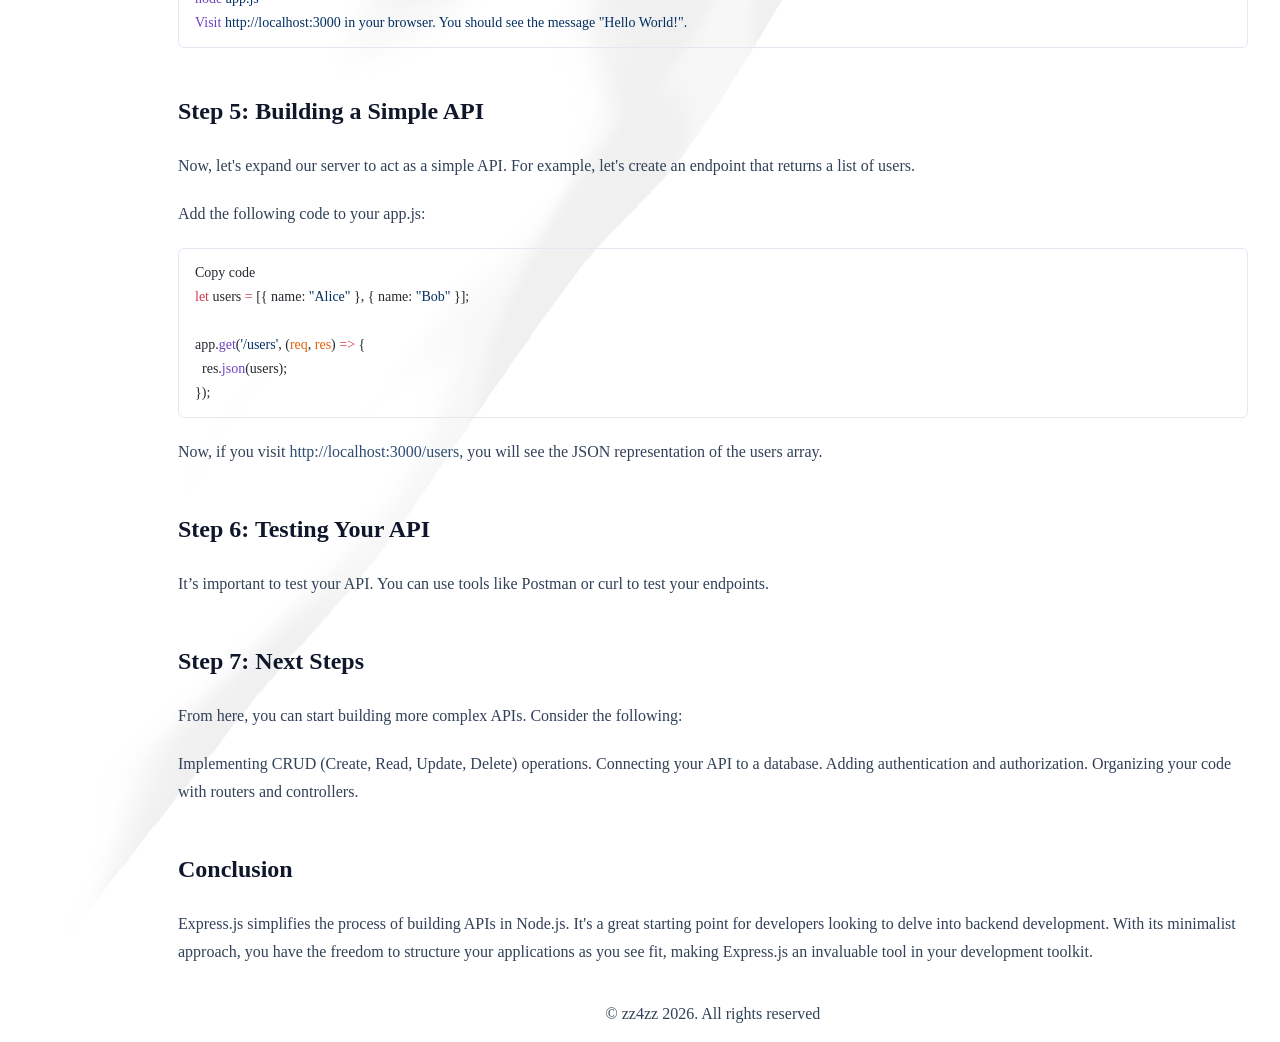
<file: articles/building-your-first-api-with-expressjs-a-beginners-guide/index.html>
<!DOCTYPE html><html><head><meta charset="utf-8"><meta name="viewport" content="width=device-width, initial-scale=1"><style id="nuxt-ui-colors">@layer theme {
  :root, :host {
  --ui-color-primary-50: var(--color-green-50, oklch(98.2% 0.018 155.826));
  --ui-color-primary-100: var(--color-green-100, oklch(96.2% 0.044 156.743));
  --ui-color-primary-200: var(--color-green-200, oklch(92.5% 0.084 155.995));
  --ui-color-primary-300: var(--color-green-300, oklch(87.1% 0.15 154.449));
  --ui-color-primary-400: var(--color-green-400, oklch(79.2% 0.209 151.711));
  --ui-color-primary-500: var(--color-green-500, oklch(72.3% 0.219 149.579));
  --ui-color-primary-600: var(--color-green-600, oklch(62.7% 0.194 149.214));
  --ui-color-primary-700: var(--color-green-700, oklch(52.7% 0.154 150.069));
  --ui-color-primary-800: var(--color-green-800, oklch(44.8% 0.119 151.328));
  --ui-color-primary-900: var(--color-green-900, oklch(39.3% 0.095 152.535));
  --ui-color-primary-950: var(--color-green-950, oklch(26.6% 0.065 152.934));
  --ui-color-secondary-50: var(--color-blue-50, oklch(97% 0.014 254.604));
  --ui-color-secondary-100: var(--color-blue-100, oklch(93.2% 0.032 255.585));
  --ui-color-secondary-200: var(--color-blue-200, oklch(88.2% 0.059 254.128));
  --ui-color-secondary-300: var(--color-blue-300, oklch(80.9% 0.105 251.813));
  --ui-color-secondary-400: var(--color-blue-400, oklch(70.7% 0.165 254.624));
  --ui-color-secondary-500: var(--color-blue-500, oklch(62.3% 0.214 259.815));
  --ui-color-secondary-600: var(--color-blue-600, oklch(54.6% 0.245 262.881));
  --ui-color-secondary-700: var(--color-blue-700, oklch(48.8% 0.243 264.376));
  --ui-color-secondary-800: var(--color-blue-800, oklch(42.4% 0.199 265.638));
  --ui-color-secondary-900: var(--color-blue-900, oklch(37.9% 0.146 265.522));
  --ui-color-secondary-950: var(--color-blue-950, oklch(28.2% 0.091 267.935));
  --ui-color-success-50: var(--color-green-50, oklch(98.2% 0.018 155.826));
  --ui-color-success-100: var(--color-green-100, oklch(96.2% 0.044 156.743));
  --ui-color-success-200: var(--color-green-200, oklch(92.5% 0.084 155.995));
  --ui-color-success-300: var(--color-green-300, oklch(87.1% 0.15 154.449));
  --ui-color-success-400: var(--color-green-400, oklch(79.2% 0.209 151.711));
  --ui-color-success-500: var(--color-green-500, oklch(72.3% 0.219 149.579));
  --ui-color-success-600: var(--color-green-600, oklch(62.7% 0.194 149.214));
  --ui-color-success-700: var(--color-green-700, oklch(52.7% 0.154 150.069));
  --ui-color-success-800: var(--color-green-800, oklch(44.8% 0.119 151.328));
  --ui-color-success-900: var(--color-green-900, oklch(39.3% 0.095 152.535));
  --ui-color-success-950: var(--color-green-950, oklch(26.6% 0.065 152.934));
  --ui-color-info-50: var(--color-blue-50, oklch(97% 0.014 254.604));
  --ui-color-info-100: var(--color-blue-100, oklch(93.2% 0.032 255.585));
  --ui-color-info-200: var(--color-blue-200, oklch(88.2% 0.059 254.128));
  --ui-color-info-300: var(--color-blue-300, oklch(80.9% 0.105 251.813));
  --ui-color-info-400: var(--color-blue-400, oklch(70.7% 0.165 254.624));
  --ui-color-info-500: var(--color-blue-500, oklch(62.3% 0.214 259.815));
  --ui-color-info-600: var(--color-blue-600, oklch(54.6% 0.245 262.881));
  --ui-color-info-700: var(--color-blue-700, oklch(48.8% 0.243 264.376));
  --ui-color-info-800: var(--color-blue-800, oklch(42.4% 0.199 265.638));
  --ui-color-info-900: var(--color-blue-900, oklch(37.9% 0.146 265.522));
  --ui-color-info-950: var(--color-blue-950, oklch(28.2% 0.091 267.935));
  --ui-color-warning-50: var(--color-yellow-50, oklch(98.7% 0.026 102.212));
  --ui-color-warning-100: var(--color-yellow-100, oklch(97.3% 0.071 103.193));
  --ui-color-warning-200: var(--color-yellow-200, oklch(94.5% 0.129 101.54));
  --ui-color-warning-300: var(--color-yellow-300, oklch(90.5% 0.182 98.111));
  --ui-color-warning-400: var(--color-yellow-400, oklch(85.2% 0.199 91.936));
  --ui-color-warning-500: var(--color-yellow-500, oklch(79.5% 0.184 86.047));
  --ui-color-warning-600: var(--color-yellow-600, oklch(68.1% 0.162 75.834));
  --ui-color-warning-700: var(--color-yellow-700, oklch(55.4% 0.135 66.442));
  --ui-color-warning-800: var(--color-yellow-800, oklch(47.6% 0.114 61.907));
  --ui-color-warning-900: var(--color-yellow-900, oklch(42.1% 0.095 57.708));
  --ui-color-warning-950: var(--color-yellow-950, oklch(28.6% 0.066 53.813));
  --ui-color-error-50: var(--color-red-50, oklch(97.1% 0.013 17.38));
  --ui-color-error-100: var(--color-red-100, oklch(93.6% 0.032 17.717));
  --ui-color-error-200: var(--color-red-200, oklch(88.5% 0.062 18.334));
  --ui-color-error-300: var(--color-red-300, oklch(80.8% 0.114 19.571));
  --ui-color-error-400: var(--color-red-400, oklch(70.4% 0.191 22.216));
  --ui-color-error-500: var(--color-red-500, oklch(63.7% 0.237 25.331));
  --ui-color-error-600: var(--color-red-600, oklch(57.7% 0.245 27.325));
  --ui-color-error-700: var(--color-red-700, oklch(50.5% 0.213 27.518));
  --ui-color-error-800: var(--color-red-800, oklch(44.4% 0.177 26.899));
  --ui-color-error-900: var(--color-red-900, oklch(39.6% 0.141 25.723));
  --ui-color-error-950: var(--color-red-950, oklch(25.8% 0.092 26.042));
  --ui-color-neutral-50: var(--color-slate-50, oklch(98.4% 0.003 247.858));
  --ui-color-neutral-100: var(--color-slate-100, oklch(96.8% 0.007 247.896));
  --ui-color-neutral-200: var(--color-slate-200, oklch(92.9% 0.013 255.508));
  --ui-color-neutral-300: var(--color-slate-300, oklch(86.9% 0.022 252.894));
  --ui-color-neutral-400: var(--color-slate-400, oklch(70.4% 0.04 256.788));
  --ui-color-neutral-500: var(--color-slate-500, oklch(55.4% 0.046 257.417));
  --ui-color-neutral-600: var(--color-slate-600, oklch(44.6% 0.043 257.281));
  --ui-color-neutral-700: var(--color-slate-700, oklch(37.2% 0.044 257.287));
  --ui-color-neutral-800: var(--color-slate-800, oklch(27.9% 0.041 260.031));
  --ui-color-neutral-900: var(--color-slate-900, oklch(20.8% 0.042 265.755));
  --ui-color-neutral-950: var(--color-slate-950, oklch(12.9% 0.042 264.695));
  }
  :root, :host, .light {
  --ui-primary: var(--ui-color-primary-500);
  --ui-secondary: var(--ui-color-secondary-500);
  --ui-success: var(--ui-color-success-500);
  --ui-info: var(--ui-color-info-500);
  --ui-warning: var(--ui-color-warning-500);
  --ui-error: var(--ui-color-error-500);
  }
  .dark {
  --ui-primary: var(--ui-color-primary-400);
  --ui-secondary: var(--ui-color-secondary-400);
  --ui-success: var(--ui-color-success-400);
  --ui-info: var(--ui-color-info-400);
  --ui-warning: var(--ui-color-warning-400);
  --ui-error: var(--ui-color-error-400);
  }
}</style><style>.page-enter-active,.page-leave-active{transition:all .4s}.page-enter-from,.page-leave-to{filter:blur(1rem);opacity:0}</style><style>#dappled-light[data-v-363ee81f]{--day:#fffdfa;--evening:#fccc83;--dusk:#db7a2a;--night:#0f131c;--dawn:#16132b;--morning:#9fb3bf;--light:var(--day);--dark:var(--night);--shadow:#1a1917;--bounce-light:#f5d7a6;--timing-fn:cubic-bezier(.455,.19,0,.985);background-color:var(--light);height:100%;height:100vh;margin:0;padding:0;pointer-events:none;position:fixed;width:100%;width:100vw}#progressive-blur[data-v-363ee81f],#progressive-blur>div[data-v-363ee81f]{height:100%;position:absolute;width:100%}#progressive-blur>div[data-v-363ee81f]{-webkit-backdrop-filter:blur(var(--blur-amount));backdrop-filter:blur(var(--blur-amount));inset:0;-webkit-mask-image:linear-gradient(252deg,transparent,transparent var(--stop1),#000 var(--stop2),#000);mask-image:linear-gradient(252deg,transparent,transparent var(--stop1),#000 var(--stop2),#000)}#progressive-blur>div[data-v-363ee81f]:first-child{--blur-amount:6px;--stop1:0%;--stop2:0%}#progressive-blur>div[data-v-363ee81f]:nth-child(2){--blur-amount:12px;--stop1:40%;--stop2:80%}#progressive-blur>div[data-v-363ee81f]:nth-child(3){--blur-amount:48px;--stop1:40%;--stop2:70%}#progressive-blur>div[data-v-363ee81f]:nth-child(4){--blur-amount:96px;--stop1:70%;--stop2:80%}#glow[data-v-363ee81f]{background:linear-gradient(309deg,var(--bounce-light),var(--bounce-light) 20%,transparent)}#glow[data-v-363ee81f],#glow-bounce[data-v-363ee81f]{height:100%;opacity:.5;position:absolute;transition:background 1s var(--timing-fn);width:100%}#glow-bounce[data-v-363ee81f]{background:linear-gradient(355deg,var(--bounce-light) 0,transparent 30%,transparent 100%);bottom:0;content:""}.perspective[data-v-363ee81f]{background-blend-mode:darken;height:130vh;opacity:.07;position:absolute;right:0;top:-30vh;transform:matrix3d(.75,-.0625,0,.0008,0,1,0,0,0,0,1,0,0,0,0,1);transform-origin:top right;transform-style:preserve-3d;transition:transform 1.7s var(--timing-fn),opacity 4s ease;width:80vw}#leaves[data-v-363ee81f]{animation:billow-363ee81f 8s ease-in-out infinite;background-image:url(/sunlit/leaves.png);background-repeat:no-repeat;background-size:cover;bottom:-20px;filter:url(#wind);height:1400px;position:absolute;right:-700px;width:1600px}@keyframes billow-363ee81f{0%{transform:perspective(400px) rotateX(0) rotateY(0) scale(1)}25%{transform:perspective(400px) rotateX(1deg) rotateY(2deg) scale(1.02)}50%{transform:perspective(400px) rotateX(-4deg) rotateY(-2deg) scale(.97)}75%{transform:perspective(400px) rotateX(1deg) rotateY(-1deg) scale(1.04)}to{transform:perspective(400px) rotateX(0) rotateY(0) scale(1)}}</style><style>@font-face{font-family:"DM Serif Display";src:local("DM Serif Display Regular Italic"),local("DM Serif Display Italic"),url(/_fonts/bMRle3U2nkGQwkckida2V2Aw5t1CbCG-uygbqVl7igc-5ErDFiLvOr_Fn402Kxl_VmjWEUBPJ8o0yFljNEyh7dg.woff2) format(woff2);font-display:swap;unicode-range:U+0000-00FF,U+0131,U+0152-0153,U+02BB-02BC,U+02C6,U+02DA,U+02DC,U+0304,U+0308,U+0329,U+2000-206F,U+20AC,U+2122,U+2191,U+2193,U+2212,U+2215,U+FEFF,U+FFFD;font-weight:400;font-style:italic}@font-face{font-family:"DM Serif Display Fallback: BlinkMacSystemFont";src:local("BlinkMacSystemFont");size-adjust:107.0818%;ascent-override:96.7484%;descent-override:31.2845%;line-gap-override:0%}@font-face{font-family:"DM Serif Display Fallback: Segoe UI";src:local("Segoe UI");size-adjust:100.5956%;ascent-override:102.9866%;descent-override:33.3017%;line-gap-override:0%}@font-face{font-family:"DM Serif Display Fallback: Helvetica Neue";src:local("Helvetica Neue");size-adjust:99.1111%;ascent-override:104.5291%;descent-override:33.8004%;line-gap-override:0%}@font-face{font-family:"DM Serif Display Fallback: Arial";src:local("Arial");size-adjust:100.0447%;ascent-override:103.5537%;descent-override:33.485%;line-gap-override:0%}@font-face{font-family:"DM Serif Display Fallback: Noto Sans";src:local("Noto Sans");size-adjust:94.0928%;ascent-override:110.104%;descent-override:35.6031%;line-gap-override:0%}@font-face{font-family:"DM Serif Display";src:local("DM Serif Display Regular Italic"),local("DM Serif Display Italic"),url(/_fonts/_JtH0oRrH4yvspZ6V5ZGMUnDhxPVsPsYM6zD_rpk6TE-Vl0yDTiI_KYdmOMcJ1DUH9ZYNDud_erND467o0_oxqY.woff2) format(woff2);font-display:swap;unicode-range:U+0100-02BA,U+02BD-02C5,U+02C7-02CC,U+02CE-02D7,U+02DD-02FF,U+0304,U+0308,U+0329,U+1D00-1DBF,U+1E00-1E9F,U+1EF2-1EFF,U+2020,U+20A0-20AB,U+20AD-20C0,U+2113,U+2C60-2C7F,U+A720-A7FF;font-weight:400;font-style:italic}@font-face{font-family:"DM Serif Display";src:local("DM Serif Display Regular"),local("DM Serif Display"),url(/_fonts/ZAomqiyldz_WMCPQkhGei_WVH0uZmfbF62CALx0xtgU-fjqoOV5lInmc9s_PksrahbMrA-fm1FOdG-8XRnk2XVQ.woff2) format(woff2);font-display:swap;unicode-range:U+0000-00FF,U+0131,U+0152-0153,U+02BB-02BC,U+02C6,U+02DA,U+02DC,U+0304,U+0308,U+0329,U+2000-206F,U+20AC,U+2122,U+2191,U+2193,U+2212,U+2215,U+FEFF,U+FFFD;font-weight:400;font-style:normal}@font-face{font-family:"DM Serif Display";src:local("DM Serif Display Regular"),local("DM Serif Display"),url(/_fonts/2o6pk4_aR_eKYekOuR2l6EMRKm-_kaOQfj4xvLqGyds-_47NKB4Vd_4bNlA3y9vLRQtdDG3lPLAByXSyfWvU2T0.woff2) format(woff2);font-display:swap;unicode-range:U+0100-02BA,U+02BD-02C5,U+02C7-02CC,U+02CE-02D7,U+02DD-02FF,U+0304,U+0308,U+0329,U+1D00-1DBF,U+1E00-1E9F,U+1EF2-1EFF,U+2020,U+20A0-20AB,U+20AD-20C0,U+2113,U+2C60-2C7F,U+A720-A7FF;font-weight:400;font-style:normal}nav[data-v-465e6323]{font-family:DM Serif Display,"DM Serif Display Fallback: BlinkMacSystemFont","DM Serif Display Fallback: Segoe UI","DM Serif Display Fallback: Helvetica Neue","DM Serif Display Fallback: Arial","DM Serif Display Fallback: Noto Sans"}</style><link rel="stylesheet" href="/_nuxt/entry.CkB0q7-d.css" crossorigin><link rel="stylesheet" href="/_nuxt/default.BMP_ViFp.css" crossorigin><link rel="preload" as="fetch" crossorigin="anonymous" href="/articles/building-your-first-api-with-expressjs-a-beginners-guide/_payload.json?5c15d3cf-9fce-4fc2-b150-ab4ae75d009b"><link rel="modulepreload" as="script" crossorigin href="/_nuxt/DU7H8brz.js"><link rel="modulepreload" as="script" crossorigin href="/_nuxt/CpwcHHj5.js"><link rel="modulepreload" as="script" crossorigin href="/_nuxt/DaoPMWGA.js"><link rel="modulepreload" as="script" crossorigin href="/_nuxt/BN_7HF1G.js"><link rel="modulepreload" as="script" crossorigin href="/_nuxt/DMO7nYpJ.js"><link rel="modulepreload" as="script" crossorigin href="/_nuxt/DkzLvweV.js"><link rel="modulepreload" as="script" crossorigin href="/_nuxt/C-FgksFV.js"><link rel="modulepreload" as="script" crossorigin href="/_nuxt/eFWR1tp7.js"><link rel="modulepreload" as="script" crossorigin href="/_nuxt/Qzc2Yc5P.js"><link rel="modulepreload" as="script" crossorigin href="/_nuxt/CeEyw0R3.js"><link rel="modulepreload" as="script" crossorigin href="/_nuxt/Oa3D-VB_.js"><link rel="modulepreload" as="script" crossorigin href="/_nuxt/DLyW5-Qk.js"><link rel="modulepreload" as="script" crossorigin href="/_nuxt/51skx8vN.js"><link rel="modulepreload" as="script" crossorigin href="/_nuxt/CyfzHVWE.js"><link rel="modulepreload" as="script" crossorigin href="/_nuxt/DUkVajb0.js"><link rel="modulepreload" as="script" crossorigin href="/_nuxt/D9ZP80Wf.js"><link rel="modulepreload" as="script" crossorigin href="/_nuxt/D_L4IHS4.js"><link rel="modulepreload" as="script" crossorigin href="/_nuxt/BQbxxJ0P.js"><link rel="modulepreload" as="script" crossorigin href="/_nuxt/XdLViICm.js"><link rel="modulepreload" as="script" crossorigin href="/_nuxt/DAuo67_x.js"><link rel="modulepreload" as="script" crossorigin href="/_nuxt/BJ2ClxiI.js"><link rel="modulepreload" as="script" crossorigin href="/_nuxt/BcwQCOoR.js"><script type="module" src="/_nuxt/DU7H8brz.js" crossorigin></script><script>"use strict";(()=>{const t=window,e=document.documentElement,c=["dark","light"],n=getStorageValue("localStorage","nuxt-color-mode")||"system";let i=n==="system"?u():n;const r=e.getAttribute("data-color-mode-forced");r&&(i=r),l(i),t["__NUXT_COLOR_MODE__"]={preference:n,value:i,getColorScheme:u,addColorScheme:l,removeColorScheme:d};function l(o){const s=""+o+"",a="";e.classList?e.classList.add(s):e.className+=" "+s,a&&e.setAttribute("data-"+a,o)}function d(o){const s=""+o+"",a="";e.classList?e.classList.remove(s):e.className=e.className.replace(new RegExp(s,"g"),""),a&&e.removeAttribute("data-"+a)}function f(o){return t.matchMedia("(prefers-color-scheme"+o+")")}function u(){if(t.matchMedia&&f("").media!=="not all"){for(const o of c)if(f(":"+o).matches)return o}return"light"}})();function getStorageValue(t,e){switch(t){case"localStorage":return window.localStorage.getItem(e);case"sessionStorage":return window.sessionStorage.getItem(e);case"cookie":return getCookie(e);default:return null}}function getCookie(t){const c=("; "+window.document.cookie).split("; "+t+"=");if(c.length===2)return c.pop()?.split(";").shift()}</script></head><body><div id="__nuxt" class="isolate"><!--[--><div class="nuxt-loading-indicator" style="position:fixed;top:0;right:0;left:0;pointer-events:none;width:auto;height:3px;opacity:0;background:#2e4c72;background-size:0% auto;transform:scaleX(0%);transform-origin:left;transition:transform 0.1s, height 0.4s, opacity 0.4s;z-index:999999;"></div><!--[--><div id="dappled-light" class="-z-10" data-v-363ee81f><div id="glow" data-v-363ee81f></div><div id="glow-bounce" data-v-363ee81f></div><div class="perspective" data-v-363ee81f><div id="leaves" data-v-363ee81f><svg style="width:0;height:0;position:absolute;" data-v-363ee81f><defs data-v-363ee81f><filter id="wind" x="-20%" y="-20%" width="140%" height="140%" data-v-363ee81f><feTurbulence type="fractalNoise" numOctaves="2" seed="1" data-v-363ee81f><animate attributeName="baseFrequency" dur="16s" keyTimes="0;0.33;0.66;1" values="0.005 0.003;0.01 0.009;0.008 0.004;0.005 0.003" repeatCount="indefinite" data-v-363ee81f></animate></feTurbulence><feDisplacementMap in="SourceGraphic" data-v-363ee81f><animate attributeName="scale" dur="20s" keyTimes="0;0.25;0.5;0.75;1" values="45;55;75;55;45" repeatCount="indefinite" data-v-363ee81f></animate></feDisplacementMap></filter></defs></svg></div></div><div id="progressive-blur" data-v-363ee81f><div data-v-363ee81f></div><div data-v-363ee81f></div><div data-v-363ee81f></div><div data-v-363ee81f></div></div></div><!--[--><div class="flex min-h-screen"><nav class="sticky top-0 h-screen flex flex-col px-8 pt-20 gap-3" data-v-465e6323><a href="/" class="text-3xl" data-v-465e6323>zz4zz</a><a href="/" class="hover:underline" data-v-465e6323>Home</a><a href="/articles" class="hover:underline" data-v-465e6323>Articles</a><a href="/projects" class="hover:underline" data-v-465e6323>Projects</a><a href="/bookmarks" class="hover:underline" data-v-465e6323>Bookmarks</a></nav><div class="flex flex-col flex-1"><div class="w-full mx-auto px-4 sm:px-6 lg:px-8 flex-1 pt-20 max-w-6xl"><!--[--><div><blockquote class="border-s-4 border-accented ps-4 italic"><!--[--><p class="my-5 leading-7 text-pretty"><!--[-->This article was created using ChatGPT and meant as a placeholder<!--]--></p><!--]--></blockquote><h2 id="what-is-expressjs" class="relative text-2xl text-highlighted font-bold mt-12 mb-6 scroll-mt-[calc(48px+45px+var(--ui-header-height))] lg:scroll-mt-[calc(48px+var(--ui-header-height))] [&amp;&gt;a]:focus-visible:outline-primary [&amp;&gt;a&gt;code]:border-dashed hover:[&amp;&gt;a&gt;code]:border-primary hover:[&amp;&gt;a&gt;code]:text-primary [&amp;&gt;a&gt;code]:text-xl/7 [&amp;&gt;a&gt;code]:font-bold [&amp;&gt;a&gt;code]:transition-colors"><a href="#what-is-expressjs" class="group lg:ps-2 lg:-ms-2"><span class="absolute -ms-8 top-1 opacity-0 group-hover:opacity-100 group-focus:opacity-100 p-1 bg-elevated hover:text-primary rounded-md hidden lg:flex text-muted transition"><span class="iconify i-lucide:hash size-4 shrink-0" aria-hidden="true" style=""></span></span><!--[-->What is Express.js?<!--]--></a></h2><p class="my-5 leading-7 text-pretty"><!--[-->Express.js is a minimal and flexible Node.js web application framework that provides a robust set of features to develop web and mobile applications. It facilitates the rapid development of Node-based web applications and is widely used to build APIs due to its simplicity and performance.<!--]--></p><h2 id="step-1-setting-up-your-environment" class="relative text-2xl text-highlighted font-bold mt-12 mb-6 scroll-mt-[calc(48px+45px+var(--ui-header-height))] lg:scroll-mt-[calc(48px+var(--ui-header-height))] [&amp;&gt;a]:focus-visible:outline-primary [&amp;&gt;a&gt;code]:border-dashed hover:[&amp;&gt;a&gt;code]:border-primary hover:[&amp;&gt;a&gt;code]:text-primary [&amp;&gt;a&gt;code]:text-xl/7 [&amp;&gt;a&gt;code]:font-bold [&amp;&gt;a&gt;code]:transition-colors"><a href="#step-1-setting-up-your-environment" class="group lg:ps-2 lg:-ms-2"><span class="absolute -ms-8 top-1 opacity-0 group-hover:opacity-100 group-focus:opacity-100 p-1 bg-elevated hover:text-primary rounded-md hidden lg:flex text-muted transition"><span class="iconify i-lucide:hash size-4 shrink-0" aria-hidden="true" style=""></span></span><!--[-->Step 1: Setting Up Your Environment<!--]--></a></h2><p class="my-5 leading-7 text-pretty"><!--[-->Before you start, ensure that you have Node.js installed on your system. You can download it from Node.js official website.<!--]--></p><p class="my-5 leading-7 text-pretty"><!--[-->Once Node.js is installed, you can initiate your project:<!--]--></p><div class="relative my-5 group" style=""><!----><!--[--><!--[--><button type="button" aria-label="Copy code to clipboard" tabindex="-1" data-slot="base" class="rounded-md font-medium inline-flex items-center disabled:cursor-not-allowed aria-disabled:cursor-not-allowed disabled:opacity-75 aria-disabled:opacity-75 text-xs gap-1.5 ring ring-inset ring-accented text-default bg-default hover:bg-elevated active:bg-elevated disabled:bg-default aria-disabled:bg-default focus:outline-none focus-visible:ring-2 focus-visible:ring-inverted p-1.5 absolute top-[11px] right-[11px] lg:opacity-0 lg:group-hover:opacity-100 transition"><!--[--><!--[--><span class="iconify i-lucide:copy shrink-0 size-4" aria-hidden="true" style="" data-slot="leadingIcon"></span><!--]--><!--[--><!----><!--]--><!--[--><!----><!--]--><!--]--></button><!--]--><!--]--><pre class="group font-mono text-sm/6 border border-muted bg-muted rounded-md px-4 py-3 whitespace-pre-wrap break-words overflow-x-auto focus:outline-none **:[.line]:block **:[.line.highlight]:-mx-4 **:[.line.highlight]:px-4 **:[.line.highlight]:bg-accented/50! language-bash shiki shiki-themes github-light" style=""><!--[--><code><span class="line" line="1"><span class="s7eDp">mkdir</span><span class="sYBdl"> my-express-api
</span></span><span class="line" line="2"><span class="sYu0t">cd</span><span class="sYBdl"> my-express-api
</span></span><span class="line" line="3"><span class="s7eDp">npm</span><span class="sYBdl"> init</span><span class="sYu0t"> -y
</span></span></code><!--]--></pre></div><p class="my-5 leading-7 text-pretty"><!--[-->This creates a new directory for your project and initializes a new Node.js project.<!--]--></p><h2 id="step-2-installing-expressjs" class="relative text-2xl text-highlighted font-bold mt-12 mb-6 scroll-mt-[calc(48px+45px+var(--ui-header-height))] lg:scroll-mt-[calc(48px+var(--ui-header-height))] [&amp;&gt;a]:focus-visible:outline-primary [&amp;&gt;a&gt;code]:border-dashed hover:[&amp;&gt;a&gt;code]:border-primary hover:[&amp;&gt;a&gt;code]:text-primary [&amp;&gt;a&gt;code]:text-xl/7 [&amp;&gt;a&gt;code]:font-bold [&amp;&gt;a&gt;code]:transition-colors"><a href="#step-2-installing-expressjs" class="group lg:ps-2 lg:-ms-2"><span class="absolute -ms-8 top-1 opacity-0 group-hover:opacity-100 group-focus:opacity-100 p-1 bg-elevated hover:text-primary rounded-md hidden lg:flex text-muted transition"><span class="iconify i-lucide:hash size-4 shrink-0" aria-hidden="true" style=""></span></span><!--[-->Step 2: Installing Express.js<!--]--></a></h2><p class="my-5 leading-7 text-pretty"><!--[-->Install Express.js using npm (Node Package Manager):<!--]--></p><div class="relative my-5 group" style=""><!----><!--[--><!--[--><button type="button" aria-label="Copy code to clipboard" tabindex="-1" data-slot="base" class="rounded-md font-medium inline-flex items-center disabled:cursor-not-allowed aria-disabled:cursor-not-allowed disabled:opacity-75 aria-disabled:opacity-75 text-xs gap-1.5 ring ring-inset ring-accented text-default bg-default hover:bg-elevated active:bg-elevated disabled:bg-default aria-disabled:bg-default focus:outline-none focus-visible:ring-2 focus-visible:ring-inverted p-1.5 absolute top-[11px] right-[11px] lg:opacity-0 lg:group-hover:opacity-100 transition"><!--[--><!--[--><span class="iconify i-lucide:copy shrink-0 size-4" aria-hidden="true" style="" data-slot="leadingIcon"></span><!--]--><!--[--><!----><!--]--><!--[--><!----><!--]--><!--]--></button><!--]--><!--]--><pre class="group font-mono text-sm/6 border border-muted bg-muted rounded-md px-4 py-3 whitespace-pre-wrap break-words overflow-x-auto focus:outline-none **:[.line]:block **:[.line.highlight]:-mx-4 **:[.line.highlight]:px-4 **:[.line.highlight]:bg-accented/50! language-bash shiki shiki-themes github-light" style=""><!--[--><code><span class="line" line="1"><span class="s7eDp">Copy</span><span class="sYBdl"> code
</span></span><span class="line" line="2"><span class="s7eDp">npm</span><span class="sYBdl"> install</span><span class="sYBdl"> express</span><span class="sYu0t"> --save
</span></span><span class="line" line="3"><span class="s7eDp">This</span><span class="sYBdl"> command</span><span class="sYBdl"> installs</span><span class="sYBdl"> Express.js</span><span class="sYBdl"> and</span><span class="sYBdl"> adds</span><span class="sYBdl"> it</span><span class="sYBdl"> to</span><span class="sYBdl"> your</span><span class="sYBdl"> project&#39;s dependencies.
</span></span></code><!--]--></pre></div><h2 id="step-3-creating-your-first-express-server" class="relative text-2xl text-highlighted font-bold mt-12 mb-6 scroll-mt-[calc(48px+45px+var(--ui-header-height))] lg:scroll-mt-[calc(48px+var(--ui-header-height))] [&amp;&gt;a]:focus-visible:outline-primary [&amp;&gt;a&gt;code]:border-dashed hover:[&amp;&gt;a&gt;code]:border-primary hover:[&amp;&gt;a&gt;code]:text-primary [&amp;&gt;a&gt;code]:text-xl/7 [&amp;&gt;a&gt;code]:font-bold [&amp;&gt;a&gt;code]:transition-colors"><a href="#step-3-creating-your-first-express-server" class="group lg:ps-2 lg:-ms-2"><span class="absolute -ms-8 top-1 opacity-0 group-hover:opacity-100 group-focus:opacity-100 p-1 bg-elevated hover:text-primary rounded-md hidden lg:flex text-muted transition"><span class="iconify i-lucide:hash size-4 shrink-0" aria-hidden="true" style=""></span></span><!--[-->Step 3: Creating Your First Express Server<!--]--></a></h2><p class="my-5 leading-7 text-pretty"><!--[-->Create a file named app.js in your project directory. This file will be the entry point of your API. Add the following code to app.js:<!--]--></p><div class="relative my-5 group" style=""><!----><!--[--><!--[--><button type="button" aria-label="Copy code to clipboard" tabindex="-1" data-slot="base" class="rounded-md font-medium inline-flex items-center disabled:cursor-not-allowed aria-disabled:cursor-not-allowed disabled:opacity-75 aria-disabled:opacity-75 text-xs gap-1.5 ring ring-inset ring-accented text-default bg-default hover:bg-elevated active:bg-elevated disabled:bg-default aria-disabled:bg-default focus:outline-none focus-visible:ring-2 focus-visible:ring-inverted p-1.5 absolute top-[11px] right-[11px] lg:opacity-0 lg:group-hover:opacity-100 transition"><!--[--><!--[--><span class="iconify i-lucide:copy shrink-0 size-4" aria-hidden="true" style="" data-slot="leadingIcon"></span><!--]--><!--[--><!----><!--]--><!--[--><!----><!--]--><!--]--></button><!--]--><!--]--><pre class="group font-mono text-sm/6 border border-muted bg-muted rounded-md px-4 py-3 whitespace-pre-wrap break-words overflow-x-auto focus:outline-none **:[.line]:block **:[.line.highlight]:-mx-4 **:[.line.highlight]:px-4 **:[.line.highlight]:bg-accented/50! language-js shiki shiki-themes github-light" style=""><!--[--><code><span class="line" line="1"><span class="sgsFI">Copy code
</span></span><span class="line" line="2"><span class="sD7c4">const</span><span class="sYu0t"> express</span><span class="sD7c4"> =</span><span class="s7eDp"> require</span><span class="sgsFI">(</span><span class="sYBdl">&#39;express&#39;</span><span class="sgsFI">);
</span></span><span class="line" line="3"><span class="sD7c4">const</span><span class="sYu0t"> app</span><span class="sD7c4"> =</span><span class="s7eDp"> express</span><span class="sgsFI">();
</span></span><span class="line" line="4"><span class="sD7c4">const</span><span class="sYu0t"> port</span><span class="sD7c4"> =</span><span class="sYu0t"> 3000</span><span class="sgsFI">;
</span></span><span class="line" line="5"><span emptylineplaceholder="true">
</span></span><span class="line" line="6"><span class="sgsFI">app.</span><span class="s7eDp">get</span><span class="sgsFI">(</span><span class="sYBdl">&#39;/&#39;</span><span class="sgsFI">, (</span><span class="sqxcx">req</span><span class="sgsFI">, </span><span class="sqxcx">res</span><span class="sgsFI">) </span><span class="sD7c4">=&gt;</span><span class="sgsFI"> {
</span></span><span class="line" line="7"><span class="sgsFI">  res.</span><span class="s7eDp">send</span><span class="sgsFI">(</span><span class="sYBdl">&#39;Hello World!&#39;</span><span class="sgsFI">);
</span></span><span class="line" line="8"><span class="sgsFI">});
</span></span><span class="line" line="9"><span emptylineplaceholder="true">
</span></span><span class="line" line="10"><span class="sgsFI">app.</span><span class="s7eDp">listen</span><span class="sgsFI">(port, () </span><span class="sD7c4">=&gt;</span><span class="sgsFI"> {
</span></span><span class="line" line="11"><span class="sgsFI">  console.</span><span class="s7eDp">log</span><span class="sgsFI">(</span><span class="sYBdl">`Example app listening at http://localhost:${</span><span class="sgsFI">port</span><span class="sYBdl">}`</span><span class="sgsFI">);
</span></span><span class="line" line="12"><span class="sgsFI">});
</span></span></code><!--]--></pre></div><p class="my-5 leading-7 text-pretty"><!--[-->This code creates a basic Express server that listens on port 3000 and responds with &quot;Hello World!&quot; to HTTP GET requests to the root URL (/).<!--]--></p><h2 id="step-4-running-your-express-server" class="relative text-2xl text-highlighted font-bold mt-12 mb-6 scroll-mt-[calc(48px+45px+var(--ui-header-height))] lg:scroll-mt-[calc(48px+var(--ui-header-height))] [&amp;&gt;a]:focus-visible:outline-primary [&amp;&gt;a&gt;code]:border-dashed hover:[&amp;&gt;a&gt;code]:border-primary hover:[&amp;&gt;a&gt;code]:text-primary [&amp;&gt;a&gt;code]:text-xl/7 [&amp;&gt;a&gt;code]:font-bold [&amp;&gt;a&gt;code]:transition-colors"><a href="#step-4-running-your-express-server" class="group lg:ps-2 lg:-ms-2"><span class="absolute -ms-8 top-1 opacity-0 group-hover:opacity-100 group-focus:opacity-100 p-1 bg-elevated hover:text-primary rounded-md hidden lg:flex text-muted transition"><span class="iconify i-lucide:hash size-4 shrink-0" aria-hidden="true" style=""></span></span><!--[-->Step 4: Running Your Express Server<!--]--></a></h2><p class="my-5 leading-7 text-pretty"><!--[-->Run your server using Node.js:<!--]--></p><div class="relative my-5 group" style=""><!----><!--[--><!--[--><button type="button" aria-label="Copy code to clipboard" tabindex="-1" data-slot="base" class="rounded-md font-medium inline-flex items-center disabled:cursor-not-allowed aria-disabled:cursor-not-allowed disabled:opacity-75 aria-disabled:opacity-75 text-xs gap-1.5 ring ring-inset ring-accented text-default bg-default hover:bg-elevated active:bg-elevated disabled:bg-default aria-disabled:bg-default focus:outline-none focus-visible:ring-2 focus-visible:ring-inverted p-1.5 absolute top-[11px] right-[11px] lg:opacity-0 lg:group-hover:opacity-100 transition"><!--[--><!--[--><span class="iconify i-lucide:copy shrink-0 size-4" aria-hidden="true" style="" data-slot="leadingIcon"></span><!--]--><!--[--><!----><!--]--><!--[--><!----><!--]--><!--]--></button><!--]--><!--]--><pre class="group font-mono text-sm/6 border border-muted bg-muted rounded-md px-4 py-3 whitespace-pre-wrap break-words overflow-x-auto focus:outline-none **:[.line]:block **:[.line.highlight]:-mx-4 **:[.line.highlight]:px-4 **:[.line.highlight]:bg-accented/50! language-bash shiki shiki-themes github-light" style=""><!--[--><code><span class="line" line="1"><span class="s7eDp">Copy</span><span class="sYBdl"> code
</span></span><span class="line" line="2"><span class="s7eDp">node</span><span class="sYBdl"> app.js
</span></span><span class="line" line="3"><span class="s7eDp">Visit</span><span class="sYBdl"> http://localhost:3000</span><span class="sYBdl"> in</span><span class="sYBdl"> your</span><span class="sYBdl"> browser.</span><span class="sYBdl"> You</span><span class="sYBdl"> should</span><span class="sYBdl"> see</span><span class="sYBdl"> the</span><span class="sYBdl"> message</span><span class="sYBdl"> &quot;Hello World!&quot;.
</span></span></code><!--]--></pre></div><h2 id="step-5-building-a-simple-api" class="relative text-2xl text-highlighted font-bold mt-12 mb-6 scroll-mt-[calc(48px+45px+var(--ui-header-height))] lg:scroll-mt-[calc(48px+var(--ui-header-height))] [&amp;&gt;a]:focus-visible:outline-primary [&amp;&gt;a&gt;code]:border-dashed hover:[&amp;&gt;a&gt;code]:border-primary hover:[&amp;&gt;a&gt;code]:text-primary [&amp;&gt;a&gt;code]:text-xl/7 [&amp;&gt;a&gt;code]:font-bold [&amp;&gt;a&gt;code]:transition-colors"><a href="#step-5-building-a-simple-api" class="group lg:ps-2 lg:-ms-2"><span class="absolute -ms-8 top-1 opacity-0 group-hover:opacity-100 group-focus:opacity-100 p-1 bg-elevated hover:text-primary rounded-md hidden lg:flex text-muted transition"><span class="iconify i-lucide:hash size-4 shrink-0" aria-hidden="true" style=""></span></span><!--[-->Step 5: Building a Simple API<!--]--></a></h2><p class="my-5 leading-7 text-pretty"><!--[-->Now, let&#39;s expand our server to act as a simple API. For example, let&#39;s create an endpoint that returns a list of users.<!--]--></p><p class="my-5 leading-7 text-pretty"><!--[-->Add the following code to your app.js:<!--]--></p><div class="relative my-5 group" style=""><!----><!--[--><!--[--><button type="button" aria-label="Copy code to clipboard" tabindex="-1" data-slot="base" class="rounded-md font-medium inline-flex items-center disabled:cursor-not-allowed aria-disabled:cursor-not-allowed disabled:opacity-75 aria-disabled:opacity-75 text-xs gap-1.5 ring ring-inset ring-accented text-default bg-default hover:bg-elevated active:bg-elevated disabled:bg-default aria-disabled:bg-default focus:outline-none focus-visible:ring-2 focus-visible:ring-inverted p-1.5 absolute top-[11px] right-[11px] lg:opacity-0 lg:group-hover:opacity-100 transition"><!--[--><!--[--><span class="iconify i-lucide:copy shrink-0 size-4" aria-hidden="true" style="" data-slot="leadingIcon"></span><!--]--><!--[--><!----><!--]--><!--[--><!----><!--]--><!--]--></button><!--]--><!--]--><pre class="group font-mono text-sm/6 border border-muted bg-muted rounded-md px-4 py-3 whitespace-pre-wrap break-words overflow-x-auto focus:outline-none **:[.line]:block **:[.line.highlight]:-mx-4 **:[.line.highlight]:px-4 **:[.line.highlight]:bg-accented/50! language-javascript shiki shiki-themes github-light" style=""><!--[--><code><span class="line" line="1"><span class="sgsFI">Copy code
</span></span><span class="line" line="2"><span class="sD7c4">let</span><span class="sgsFI"> users </span><span class="sD7c4">=</span><span class="sgsFI"> [{ name: </span><span class="sYBdl">&quot;Alice&quot;</span><span class="sgsFI"> }, { name: </span><span class="sYBdl">&quot;Bob&quot;</span><span class="sgsFI"> }];
</span></span><span class="line" line="3"><span emptylineplaceholder="true">
</span></span><span class="line" line="4"><span class="sgsFI">app.</span><span class="s7eDp">get</span><span class="sgsFI">(</span><span class="sYBdl">&#39;/users&#39;</span><span class="sgsFI">, (</span><span class="sqxcx">req</span><span class="sgsFI">, </span><span class="sqxcx">res</span><span class="sgsFI">) </span><span class="sD7c4">=&gt;</span><span class="sgsFI"> {
</span></span><span class="line" line="5"><span class="sgsFI">  res.</span><span class="s7eDp">json</span><span class="sgsFI">(users);
</span></span><span class="line" line="6"><span class="sgsFI">});
</span></span></code><!--]--></pre></div><p class="my-5 leading-7 text-pretty"><!--[-->Now, if you visit <a href="http://localhost:3000/users" target="_blank" class="hover:underline text-[#2e4c72]" rel="nofollow"><!--[-->http://localhost:3000/users<!--]--></a>, you will see the JSON representation of the users array.<!--]--></p><h2 id="step-6-testing-your-api" class="relative text-2xl text-highlighted font-bold mt-12 mb-6 scroll-mt-[calc(48px+45px+var(--ui-header-height))] lg:scroll-mt-[calc(48px+var(--ui-header-height))] [&amp;&gt;a]:focus-visible:outline-primary [&amp;&gt;a&gt;code]:border-dashed hover:[&amp;&gt;a&gt;code]:border-primary hover:[&amp;&gt;a&gt;code]:text-primary [&amp;&gt;a&gt;code]:text-xl/7 [&amp;&gt;a&gt;code]:font-bold [&amp;&gt;a&gt;code]:transition-colors"><a href="#step-6-testing-your-api" class="group lg:ps-2 lg:-ms-2"><span class="absolute -ms-8 top-1 opacity-0 group-hover:opacity-100 group-focus:opacity-100 p-1 bg-elevated hover:text-primary rounded-md hidden lg:flex text-muted transition"><span class="iconify i-lucide:hash size-4 shrink-0" aria-hidden="true" style=""></span></span><!--[-->Step 6: Testing Your API<!--]--></a></h2><p class="my-5 leading-7 text-pretty"><!--[-->It’s important to test your API. You can use tools like Postman or curl to test your endpoints.<!--]--></p><h2 id="step-7-next-steps" class="relative text-2xl text-highlighted font-bold mt-12 mb-6 scroll-mt-[calc(48px+45px+var(--ui-header-height))] lg:scroll-mt-[calc(48px+var(--ui-header-height))] [&amp;&gt;a]:focus-visible:outline-primary [&amp;&gt;a&gt;code]:border-dashed hover:[&amp;&gt;a&gt;code]:border-primary hover:[&amp;&gt;a&gt;code]:text-primary [&amp;&gt;a&gt;code]:text-xl/7 [&amp;&gt;a&gt;code]:font-bold [&amp;&gt;a&gt;code]:transition-colors"><a href="#step-7-next-steps" class="group lg:ps-2 lg:-ms-2"><span class="absolute -ms-8 top-1 opacity-0 group-hover:opacity-100 group-focus:opacity-100 p-1 bg-elevated hover:text-primary rounded-md hidden lg:flex text-muted transition"><span class="iconify i-lucide:hash size-4 shrink-0" aria-hidden="true" style=""></span></span><!--[-->Step 7: Next Steps<!--]--></a></h2><p class="my-5 leading-7 text-pretty"><!--[-->From here, you can start building more complex APIs. Consider the following:<!--]--></p><p class="my-5 leading-7 text-pretty"><!--[-->Implementing CRUD (Create, Read, Update, Delete) operations.
Connecting your API to a database.
Adding authentication and authorization.
Organizing your code with routers and controllers.<!--]--></p><h2 id="conclusion" class="relative text-2xl text-highlighted font-bold mt-12 mb-6 scroll-mt-[calc(48px+45px+var(--ui-header-height))] lg:scroll-mt-[calc(48px+var(--ui-header-height))] [&amp;&gt;a]:focus-visible:outline-primary [&amp;&gt;a&gt;code]:border-dashed hover:[&amp;&gt;a&gt;code]:border-primary hover:[&amp;&gt;a&gt;code]:text-primary [&amp;&gt;a&gt;code]:text-xl/7 [&amp;&gt;a&gt;code]:font-bold [&amp;&gt;a&gt;code]:transition-colors"><a href="#conclusion" class="group lg:ps-2 lg:-ms-2"><span class="absolute -ms-8 top-1 opacity-0 group-hover:opacity-100 group-focus:opacity-100 p-1 bg-elevated hover:text-primary rounded-md hidden lg:flex text-muted transition"><span class="iconify i-lucide:hash size-4 shrink-0" aria-hidden="true" style=""></span></span><!--[-->Conclusion<!--]--></a></h2><p class="my-5 leading-7 text-pretty"><!--[-->Express.js simplifies the process of building APIs in Node.js. It&#39;s a great starting point for developers looking to delve into backend development. With its minimalist approach, you have the freedom to structure your applications as you see fit, making Express.js an invaluable tool in your development toolkit.<!--]--></p><style>html pre.shiki code .sgsFI, html code.shiki .sgsFI{--shiki-default:#24292E}html pre.shiki code .sD7c4, html code.shiki .sD7c4{--shiki-default:#D73A49}html pre.shiki code .sYu0t, html code.shiki .sYu0t{--shiki-default:#005CC5}html pre.shiki code .s7eDp, html code.shiki .s7eDp{--shiki-default:#6F42C1}html pre.shiki code .sYBdl, html code.shiki .sYBdl{--shiki-default:#032F62}html pre.shiki code .sqxcx, html code.shiki .sqxcx{--shiki-default:#E36209}html .default .shiki span {color: var(--shiki-default);background: var(--shiki-default-bg);font-style: var(--shiki-default-font-style);font-weight: var(--shiki-default-font-weight);text-decoration: var(--shiki-default-text-decoration);}html .shiki span {color: var(--shiki-default);background: var(--shiki-default-bg);font-style: var(--shiki-default-font-style);font-weight: var(--shiki-default-font-weight);text-decoration: var(--shiki-default-text-decoration);}</style></div><!--]--></div><footer class="text-center py-4">© zz4zz 2026. All rights reserved</footer></div></div><!--]--><!--]--><!--]--></div><div id="teleports"></div><script>window.__NUXT__={};window.__NUXT__.config={public:{mdc:{components:{prose:true,map:{accordion:"ProseAccordion","accordion-item":"ProseAccordionItem",badge:"ProseBadge",callout:"ProseCallout",card:"ProseCard","card-group":"ProseCardGroup",caution:"ProseCaution","code-collapse":"ProseCodeCollapse","code-group":"ProseCodeGroup","code-icon":"ProseCodeIcon","code-preview":"ProseCodePreview","code-tree":"ProseCodeTree",collapsible:"ProseCollapsible",field:"ProseField","field-group":"ProseFieldGroup",icon:"ProseIcon",kbd:"ProseKbd",note:"ProseNote",steps:"ProseSteps",tabs:"ProseTabs","tabs-item":"ProseTabsItem",tip:"ProseTip",warning:"ProseWarning"},customElements:[]},headings:{anchorLinks:{h1:false,h2:true,h3:true,h4:true,h5:false,h6:false}},highlight:{noApiRoute:true,theme:"github-light",highlighter:"shiki",shikiEngine:"oniguruma",langs:["js","jsx","json","ts","tsx","vue","css","html","bash","md","mdc","yaml"]}},content:{wsUrl:""}},app:{baseURL:"/",buildId:"5c15d3cf-9fce-4fc2-b150-ab4ae75d009b",buildAssetsDir:"/_nuxt/",cdnURL:""}}</script><script type="application/json" data-nuxt-data="nuxt-app" data-ssr="true" id="__NUXT_DATA__" data-src="/articles/building-your-first-api-with-expressjs-a-beginners-guide/_payload.json?5c15d3cf-9fce-4fc2-b150-ab4ae75d009b">[{"state":1,"once":7,"_errors":8,"serverRendered":5,"path":10,"prerenderedAt":11},["Reactive",2],{"$scolor-mode":3},{"preference":4,"value":4,"unknown":5,"forced":6},"system",true,false,["Set"],["ShallowReactive",9],{"\u002Farticles\u002Fbuilding-your-first-api-with-expressjs-a-beginners-guide":-1},"\u002Farticles\u002Fbuilding-your-first-api-with-expressjs-a-beginners-guide",1781608416250]</script></body></html>
</file>
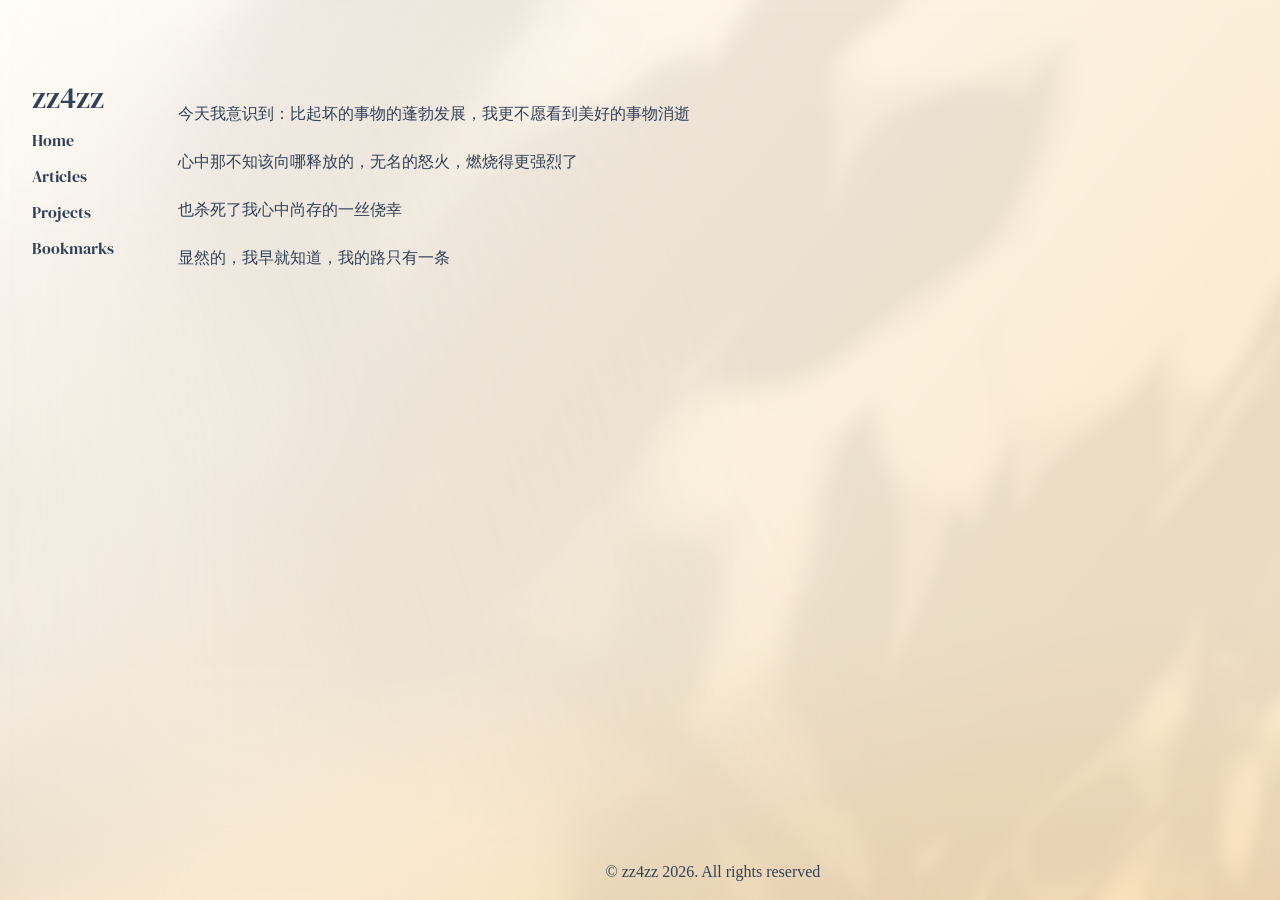
<file: articles/burning/index.html>
<!DOCTYPE html><html><head><meta charset="utf-8"><meta name="viewport" content="width=device-width, initial-scale=1"><style id="nuxt-ui-colors">@layer theme {
  :root, :host {
  --ui-color-primary-50: var(--color-green-50, oklch(98.2% 0.018 155.826));
  --ui-color-primary-100: var(--color-green-100, oklch(96.2% 0.044 156.743));
  --ui-color-primary-200: var(--color-green-200, oklch(92.5% 0.084 155.995));
  --ui-color-primary-300: var(--color-green-300, oklch(87.1% 0.15 154.449));
  --ui-color-primary-400: var(--color-green-400, oklch(79.2% 0.209 151.711));
  --ui-color-primary-500: var(--color-green-500, oklch(72.3% 0.219 149.579));
  --ui-color-primary-600: var(--color-green-600, oklch(62.7% 0.194 149.214));
  --ui-color-primary-700: var(--color-green-700, oklch(52.7% 0.154 150.069));
  --ui-color-primary-800: var(--color-green-800, oklch(44.8% 0.119 151.328));
  --ui-color-primary-900: var(--color-green-900, oklch(39.3% 0.095 152.535));
  --ui-color-primary-950: var(--color-green-950, oklch(26.6% 0.065 152.934));
  --ui-color-secondary-50: var(--color-blue-50, oklch(97% 0.014 254.604));
  --ui-color-secondary-100: var(--color-blue-100, oklch(93.2% 0.032 255.585));
  --ui-color-secondary-200: var(--color-blue-200, oklch(88.2% 0.059 254.128));
  --ui-color-secondary-300: var(--color-blue-300, oklch(80.9% 0.105 251.813));
  --ui-color-secondary-400: var(--color-blue-400, oklch(70.7% 0.165 254.624));
  --ui-color-secondary-500: var(--color-blue-500, oklch(62.3% 0.214 259.815));
  --ui-color-secondary-600: var(--color-blue-600, oklch(54.6% 0.245 262.881));
  --ui-color-secondary-700: var(--color-blue-700, oklch(48.8% 0.243 264.376));
  --ui-color-secondary-800: var(--color-blue-800, oklch(42.4% 0.199 265.638));
  --ui-color-secondary-900: var(--color-blue-900, oklch(37.9% 0.146 265.522));
  --ui-color-secondary-950: var(--color-blue-950, oklch(28.2% 0.091 267.935));
  --ui-color-success-50: var(--color-green-50, oklch(98.2% 0.018 155.826));
  --ui-color-success-100: var(--color-green-100, oklch(96.2% 0.044 156.743));
  --ui-color-success-200: var(--color-green-200, oklch(92.5% 0.084 155.995));
  --ui-color-success-300: var(--color-green-300, oklch(87.1% 0.15 154.449));
  --ui-color-success-400: var(--color-green-400, oklch(79.2% 0.209 151.711));
  --ui-color-success-500: var(--color-green-500, oklch(72.3% 0.219 149.579));
  --ui-color-success-600: var(--color-green-600, oklch(62.7% 0.194 149.214));
  --ui-color-success-700: var(--color-green-700, oklch(52.7% 0.154 150.069));
  --ui-color-success-800: var(--color-green-800, oklch(44.8% 0.119 151.328));
  --ui-color-success-900: var(--color-green-900, oklch(39.3% 0.095 152.535));
  --ui-color-success-950: var(--color-green-950, oklch(26.6% 0.065 152.934));
  --ui-color-info-50: var(--color-blue-50, oklch(97% 0.014 254.604));
  --ui-color-info-100: var(--color-blue-100, oklch(93.2% 0.032 255.585));
  --ui-color-info-200: var(--color-blue-200, oklch(88.2% 0.059 254.128));
  --ui-color-info-300: var(--color-blue-300, oklch(80.9% 0.105 251.813));
  --ui-color-info-400: var(--color-blue-400, oklch(70.7% 0.165 254.624));
  --ui-color-info-500: var(--color-blue-500, oklch(62.3% 0.214 259.815));
  --ui-color-info-600: var(--color-blue-600, oklch(54.6% 0.245 262.881));
  --ui-color-info-700: var(--color-blue-700, oklch(48.8% 0.243 264.376));
  --ui-color-info-800: var(--color-blue-800, oklch(42.4% 0.199 265.638));
  --ui-color-info-900: var(--color-blue-900, oklch(37.9% 0.146 265.522));
  --ui-color-info-950: var(--color-blue-950, oklch(28.2% 0.091 267.935));
  --ui-color-warning-50: var(--color-yellow-50, oklch(98.7% 0.026 102.212));
  --ui-color-warning-100: var(--color-yellow-100, oklch(97.3% 0.071 103.193));
  --ui-color-warning-200: var(--color-yellow-200, oklch(94.5% 0.129 101.54));
  --ui-color-warning-300: var(--color-yellow-300, oklch(90.5% 0.182 98.111));
  --ui-color-warning-400: var(--color-yellow-400, oklch(85.2% 0.199 91.936));
  --ui-color-warning-500: var(--color-yellow-500, oklch(79.5% 0.184 86.047));
  --ui-color-warning-600: var(--color-yellow-600, oklch(68.1% 0.162 75.834));
  --ui-color-warning-700: var(--color-yellow-700, oklch(55.4% 0.135 66.442));
  --ui-color-warning-800: var(--color-yellow-800, oklch(47.6% 0.114 61.907));
  --ui-color-warning-900: var(--color-yellow-900, oklch(42.1% 0.095 57.708));
  --ui-color-warning-950: var(--color-yellow-950, oklch(28.6% 0.066 53.813));
  --ui-color-error-50: var(--color-red-50, oklch(97.1% 0.013 17.38));
  --ui-color-error-100: var(--color-red-100, oklch(93.6% 0.032 17.717));
  --ui-color-error-200: var(--color-red-200, oklch(88.5% 0.062 18.334));
  --ui-color-error-300: var(--color-red-300, oklch(80.8% 0.114 19.571));
  --ui-color-error-400: var(--color-red-400, oklch(70.4% 0.191 22.216));
  --ui-color-error-500: var(--color-red-500, oklch(63.7% 0.237 25.331));
  --ui-color-error-600: var(--color-red-600, oklch(57.7% 0.245 27.325));
  --ui-color-error-700: var(--color-red-700, oklch(50.5% 0.213 27.518));
  --ui-color-error-800: var(--color-red-800, oklch(44.4% 0.177 26.899));
  --ui-color-error-900: var(--color-red-900, oklch(39.6% 0.141 25.723));
  --ui-color-error-950: var(--color-red-950, oklch(25.8% 0.092 26.042));
  --ui-color-neutral-50: var(--color-slate-50, oklch(98.4% 0.003 247.858));
  --ui-color-neutral-100: var(--color-slate-100, oklch(96.8% 0.007 247.896));
  --ui-color-neutral-200: var(--color-slate-200, oklch(92.9% 0.013 255.508));
  --ui-color-neutral-300: var(--color-slate-300, oklch(86.9% 0.022 252.894));
  --ui-color-neutral-400: var(--color-slate-400, oklch(70.4% 0.04 256.788));
  --ui-color-neutral-500: var(--color-slate-500, oklch(55.4% 0.046 257.417));
  --ui-color-neutral-600: var(--color-slate-600, oklch(44.6% 0.043 257.281));
  --ui-color-neutral-700: var(--color-slate-700, oklch(37.2% 0.044 257.287));
  --ui-color-neutral-800: var(--color-slate-800, oklch(27.9% 0.041 260.031));
  --ui-color-neutral-900: var(--color-slate-900, oklch(20.8% 0.042 265.755));
  --ui-color-neutral-950: var(--color-slate-950, oklch(12.9% 0.042 264.695));
  }
  :root, :host, .light {
  --ui-primary: var(--ui-color-primary-500);
  --ui-secondary: var(--ui-color-secondary-500);
  --ui-success: var(--ui-color-success-500);
  --ui-info: var(--ui-color-info-500);
  --ui-warning: var(--ui-color-warning-500);
  --ui-error: var(--ui-color-error-500);
  }
  .dark {
  --ui-primary: var(--ui-color-primary-400);
  --ui-secondary: var(--ui-color-secondary-400);
  --ui-success: var(--ui-color-success-400);
  --ui-info: var(--ui-color-info-400);
  --ui-warning: var(--ui-color-warning-400);
  --ui-error: var(--ui-color-error-400);
  }
}</style><style>.page-enter-active,.page-leave-active{transition:all .4s}.page-enter-from,.page-leave-to{filter:blur(1rem);opacity:0}</style><style>#dappled-light[data-v-363ee81f]{--day:#fffdfa;--evening:#fccc83;--dusk:#db7a2a;--night:#0f131c;--dawn:#16132b;--morning:#9fb3bf;--light:var(--day);--dark:var(--night);--shadow:#1a1917;--bounce-light:#f5d7a6;--timing-fn:cubic-bezier(.455,.19,0,.985);background-color:var(--light);height:100%;height:100vh;margin:0;padding:0;pointer-events:none;position:fixed;width:100%;width:100vw}#progressive-blur[data-v-363ee81f],#progressive-blur>div[data-v-363ee81f]{height:100%;position:absolute;width:100%}#progressive-blur>div[data-v-363ee81f]{-webkit-backdrop-filter:blur(var(--blur-amount));backdrop-filter:blur(var(--blur-amount));inset:0;-webkit-mask-image:linear-gradient(252deg,transparent,transparent var(--stop1),#000 var(--stop2),#000);mask-image:linear-gradient(252deg,transparent,transparent var(--stop1),#000 var(--stop2),#000)}#progressive-blur>div[data-v-363ee81f]:first-child{--blur-amount:6px;--stop1:0%;--stop2:0%}#progressive-blur>div[data-v-363ee81f]:nth-child(2){--blur-amount:12px;--stop1:40%;--stop2:80%}#progressive-blur>div[data-v-363ee81f]:nth-child(3){--blur-amount:48px;--stop1:40%;--stop2:70%}#progressive-blur>div[data-v-363ee81f]:nth-child(4){--blur-amount:96px;--stop1:70%;--stop2:80%}#glow[data-v-363ee81f]{background:linear-gradient(309deg,var(--bounce-light),var(--bounce-light) 20%,transparent)}#glow[data-v-363ee81f],#glow-bounce[data-v-363ee81f]{height:100%;opacity:.5;position:absolute;transition:background 1s var(--timing-fn);width:100%}#glow-bounce[data-v-363ee81f]{background:linear-gradient(355deg,var(--bounce-light) 0,transparent 30%,transparent 100%);bottom:0;content:""}.perspective[data-v-363ee81f]{background-blend-mode:darken;height:130vh;opacity:.07;position:absolute;right:0;top:-30vh;transform:matrix3d(.75,-.0625,0,.0008,0,1,0,0,0,0,1,0,0,0,0,1);transform-origin:top right;transform-style:preserve-3d;transition:transform 1.7s var(--timing-fn),opacity 4s ease;width:80vw}#leaves[data-v-363ee81f]{animation:billow-363ee81f 8s ease-in-out infinite;background-image:url(/sunlit/leaves.png);background-repeat:no-repeat;background-size:cover;bottom:-20px;filter:url(#wind);height:1400px;position:absolute;right:-700px;width:1600px}@keyframes billow-363ee81f{0%{transform:perspective(400px) rotateX(0) rotateY(0) scale(1)}25%{transform:perspective(400px) rotateX(1deg) rotateY(2deg) scale(1.02)}50%{transform:perspective(400px) rotateX(-4deg) rotateY(-2deg) scale(.97)}75%{transform:perspective(400px) rotateX(1deg) rotateY(-1deg) scale(1.04)}to{transform:perspective(400px) rotateX(0) rotateY(0) scale(1)}}</style><style>@font-face{font-family:"DM Serif Display";src:local("DM Serif Display Regular Italic"),local("DM Serif Display Italic"),url(/_fonts/bMRle3U2nkGQwkckida2V2Aw5t1CbCG-uygbqVl7igc-5ErDFiLvOr_Fn402Kxl_VmjWEUBPJ8o0yFljNEyh7dg.woff2) format(woff2);font-display:swap;unicode-range:U+0000-00FF,U+0131,U+0152-0153,U+02BB-02BC,U+02C6,U+02DA,U+02DC,U+0304,U+0308,U+0329,U+2000-206F,U+20AC,U+2122,U+2191,U+2193,U+2212,U+2215,U+FEFF,U+FFFD;font-weight:400;font-style:italic}@font-face{font-family:"DM Serif Display Fallback: BlinkMacSystemFont";src:local("BlinkMacSystemFont");size-adjust:107.0818%;ascent-override:96.7484%;descent-override:31.2845%;line-gap-override:0%}@font-face{font-family:"DM Serif Display Fallback: Segoe UI";src:local("Segoe UI");size-adjust:100.5956%;ascent-override:102.9866%;descent-override:33.3017%;line-gap-override:0%}@font-face{font-family:"DM Serif Display Fallback: Helvetica Neue";src:local("Helvetica Neue");size-adjust:99.1111%;ascent-override:104.5291%;descent-override:33.8004%;line-gap-override:0%}@font-face{font-family:"DM Serif Display Fallback: Arial";src:local("Arial");size-adjust:100.0447%;ascent-override:103.5537%;descent-override:33.485%;line-gap-override:0%}@font-face{font-family:"DM Serif Display Fallback: Noto Sans";src:local("Noto Sans");size-adjust:94.0928%;ascent-override:110.104%;descent-override:35.6031%;line-gap-override:0%}@font-face{font-family:"DM Serif Display";src:local("DM Serif Display Regular Italic"),local("DM Serif Display Italic"),url(/_fonts/_JtH0oRrH4yvspZ6V5ZGMUnDhxPVsPsYM6zD_rpk6TE-Vl0yDTiI_KYdmOMcJ1DUH9ZYNDud_erND467o0_oxqY.woff2) format(woff2);font-display:swap;unicode-range:U+0100-02BA,U+02BD-02C5,U+02C7-02CC,U+02CE-02D7,U+02DD-02FF,U+0304,U+0308,U+0329,U+1D00-1DBF,U+1E00-1E9F,U+1EF2-1EFF,U+2020,U+20A0-20AB,U+20AD-20C0,U+2113,U+2C60-2C7F,U+A720-A7FF;font-weight:400;font-style:italic}@font-face{font-family:"DM Serif Display";src:local("DM Serif Display Regular"),local("DM Serif Display"),url(/_fonts/ZAomqiyldz_WMCPQkhGei_WVH0uZmfbF62CALx0xtgU-fjqoOV5lInmc9s_PksrahbMrA-fm1FOdG-8XRnk2XVQ.woff2) format(woff2);font-display:swap;unicode-range:U+0000-00FF,U+0131,U+0152-0153,U+02BB-02BC,U+02C6,U+02DA,U+02DC,U+0304,U+0308,U+0329,U+2000-206F,U+20AC,U+2122,U+2191,U+2193,U+2212,U+2215,U+FEFF,U+FFFD;font-weight:400;font-style:normal}@font-face{font-family:"DM Serif Display";src:local("DM Serif Display Regular"),local("DM Serif Display"),url(/_fonts/2o6pk4_aR_eKYekOuR2l6EMRKm-_kaOQfj4xvLqGyds-_47NKB4Vd_4bNlA3y9vLRQtdDG3lPLAByXSyfWvU2T0.woff2) format(woff2);font-display:swap;unicode-range:U+0100-02BA,U+02BD-02C5,U+02C7-02CC,U+02CE-02D7,U+02DD-02FF,U+0304,U+0308,U+0329,U+1D00-1DBF,U+1E00-1E9F,U+1EF2-1EFF,U+2020,U+20A0-20AB,U+20AD-20C0,U+2113,U+2C60-2C7F,U+A720-A7FF;font-weight:400;font-style:normal}nav[data-v-465e6323]{font-family:DM Serif Display,"DM Serif Display Fallback: BlinkMacSystemFont","DM Serif Display Fallback: Segoe UI","DM Serif Display Fallback: Helvetica Neue","DM Serif Display Fallback: Arial","DM Serif Display Fallback: Noto Sans"}</style><link rel="stylesheet" href="/_nuxt/entry.CkB0q7-d.css" crossorigin><link rel="stylesheet" href="/_nuxt/default.BMP_ViFp.css" crossorigin><link rel="preload" as="fetch" crossorigin="anonymous" href="/articles/burning/_payload.json?5c15d3cf-9fce-4fc2-b150-ab4ae75d009b"><link rel="modulepreload" as="script" crossorigin href="/_nuxt/DU7H8brz.js"><link rel="modulepreload" as="script" crossorigin href="/_nuxt/CpwcHHj5.js"><link rel="modulepreload" as="script" crossorigin href="/_nuxt/DaoPMWGA.js"><link rel="modulepreload" as="script" crossorigin href="/_nuxt/BN_7HF1G.js"><link rel="modulepreload" as="script" crossorigin href="/_nuxt/DMO7nYpJ.js"><link rel="modulepreload" as="script" crossorigin href="/_nuxt/DkzLvweV.js"><link rel="modulepreload" as="script" crossorigin href="/_nuxt/eFWR1tp7.js"><script type="module" src="/_nuxt/DU7H8brz.js" crossorigin></script><script>"use strict";(()=>{const t=window,e=document.documentElement,c=["dark","light"],n=getStorageValue("localStorage","nuxt-color-mode")||"system";let i=n==="system"?u():n;const r=e.getAttribute("data-color-mode-forced");r&&(i=r),l(i),t["__NUXT_COLOR_MODE__"]={preference:n,value:i,getColorScheme:u,addColorScheme:l,removeColorScheme:d};function l(o){const s=""+o+"",a="";e.classList?e.classList.add(s):e.className+=" "+s,a&&e.setAttribute("data-"+a,o)}function d(o){const s=""+o+"",a="";e.classList?e.classList.remove(s):e.className=e.className.replace(new RegExp(s,"g"),""),a&&e.removeAttribute("data-"+a)}function f(o){return t.matchMedia("(prefers-color-scheme"+o+")")}function u(){if(t.matchMedia&&f("").media!=="not all"){for(const o of c)if(f(":"+o).matches)return o}return"light"}})();function getStorageValue(t,e){switch(t){case"localStorage":return window.localStorage.getItem(e);case"sessionStorage":return window.sessionStorage.getItem(e);case"cookie":return getCookie(e);default:return null}}function getCookie(t){const c=("; "+window.document.cookie).split("; "+t+"=");if(c.length===2)return c.pop()?.split(";").shift()}</script></head><body><div id="__nuxt" class="isolate"><!--[--><div class="nuxt-loading-indicator" style="position:fixed;top:0;right:0;left:0;pointer-events:none;width:auto;height:3px;opacity:0;background:#2e4c72;background-size:0% auto;transform:scaleX(0%);transform-origin:left;transition:transform 0.1s, height 0.4s, opacity 0.4s;z-index:999999;"></div><!--[--><div id="dappled-light" class="-z-10" data-v-363ee81f><div id="glow" data-v-363ee81f></div><div id="glow-bounce" data-v-363ee81f></div><div class="perspective" data-v-363ee81f><div id="leaves" data-v-363ee81f><svg style="width:0;height:0;position:absolute;" data-v-363ee81f><defs data-v-363ee81f><filter id="wind" x="-20%" y="-20%" width="140%" height="140%" data-v-363ee81f><feTurbulence type="fractalNoise" numOctaves="2" seed="1" data-v-363ee81f><animate attributeName="baseFrequency" dur="16s" keyTimes="0;0.33;0.66;1" values="0.005 0.003;0.01 0.009;0.008 0.004;0.005 0.003" repeatCount="indefinite" data-v-363ee81f></animate></feTurbulence><feDisplacementMap in="SourceGraphic" data-v-363ee81f><animate attributeName="scale" dur="20s" keyTimes="0;0.25;0.5;0.75;1" values="45;55;75;55;45" repeatCount="indefinite" data-v-363ee81f></animate></feDisplacementMap></filter></defs></svg></div></div><div id="progressive-blur" data-v-363ee81f><div data-v-363ee81f></div><div data-v-363ee81f></div><div data-v-363ee81f></div><div data-v-363ee81f></div></div></div><!--[--><div class="flex min-h-screen"><nav class="sticky top-0 h-screen flex flex-col px-8 pt-20 gap-3" data-v-465e6323><a href="/" class="text-3xl" data-v-465e6323>zz4zz</a><a href="/" class="hover:underline" data-v-465e6323>Home</a><a href="/articles" class="hover:underline" data-v-465e6323>Articles</a><a href="/projects" class="hover:underline" data-v-465e6323>Projects</a><a href="/bookmarks" class="hover:underline" data-v-465e6323>Bookmarks</a></nav><div class="flex flex-col flex-1"><div class="w-full mx-auto px-4 sm:px-6 lg:px-8 flex-1 pt-20 max-w-6xl"><!--[--><div><p class="my-5 leading-7 text-pretty"><!--[-->今天我意识到：比起坏的事物的蓬勃发展，我更不愿看到美好的事物消逝<!--]--></p><p class="my-5 leading-7 text-pretty"><!--[-->心中那不知该向哪释放的，无名的怒火，燃烧得更强烈了<!--]--></p><p class="my-5 leading-7 text-pretty"><!--[-->也杀死了我心中尚存的一丝侥幸<!--]--></p><p class="my-5 leading-7 text-pretty"><!--[-->显然的，我早就知道，我的路只有一条<!--]--></p></div><!--]--></div><footer class="text-center py-4">© zz4zz 2026. All rights reserved</footer></div></div><!--]--><!--]--><!--]--></div><div id="teleports"></div><script>window.__NUXT__={};window.__NUXT__.config={public:{mdc:{components:{prose:true,map:{accordion:"ProseAccordion","accordion-item":"ProseAccordionItem",badge:"ProseBadge",callout:"ProseCallout",card:"ProseCard","card-group":"ProseCardGroup",caution:"ProseCaution","code-collapse":"ProseCodeCollapse","code-group":"ProseCodeGroup","code-icon":"ProseCodeIcon","code-preview":"ProseCodePreview","code-tree":"ProseCodeTree",collapsible:"ProseCollapsible",field:"ProseField","field-group":"ProseFieldGroup",icon:"ProseIcon",kbd:"ProseKbd",note:"ProseNote",steps:"ProseSteps",tabs:"ProseTabs","tabs-item":"ProseTabsItem",tip:"ProseTip",warning:"ProseWarning"},customElements:[]},headings:{anchorLinks:{h1:false,h2:true,h3:true,h4:true,h5:false,h6:false}},highlight:{noApiRoute:true,theme:"github-light",highlighter:"shiki",shikiEngine:"oniguruma",langs:["js","jsx","json","ts","tsx","vue","css","html","bash","md","mdc","yaml"]}},content:{wsUrl:""}},app:{baseURL:"/",buildId:"5c15d3cf-9fce-4fc2-b150-ab4ae75d009b",buildAssetsDir:"/_nuxt/",cdnURL:""}}</script><script type="application/json" data-nuxt-data="nuxt-app" data-ssr="true" id="__NUXT_DATA__" data-src="/articles/burning/_payload.json?5c15d3cf-9fce-4fc2-b150-ab4ae75d009b">[{"state":1,"once":7,"_errors":8,"serverRendered":5,"path":10,"prerenderedAt":11},["Reactive",2],{"$scolor-mode":3},{"preference":4,"value":4,"unknown":5,"forced":6},"system",true,false,["Set"],["ShallowReactive",9],{"\u002Farticles\u002Fburning":-1},"\u002Farticles\u002Fburning",1781608416251]</script></body></html>
</file>
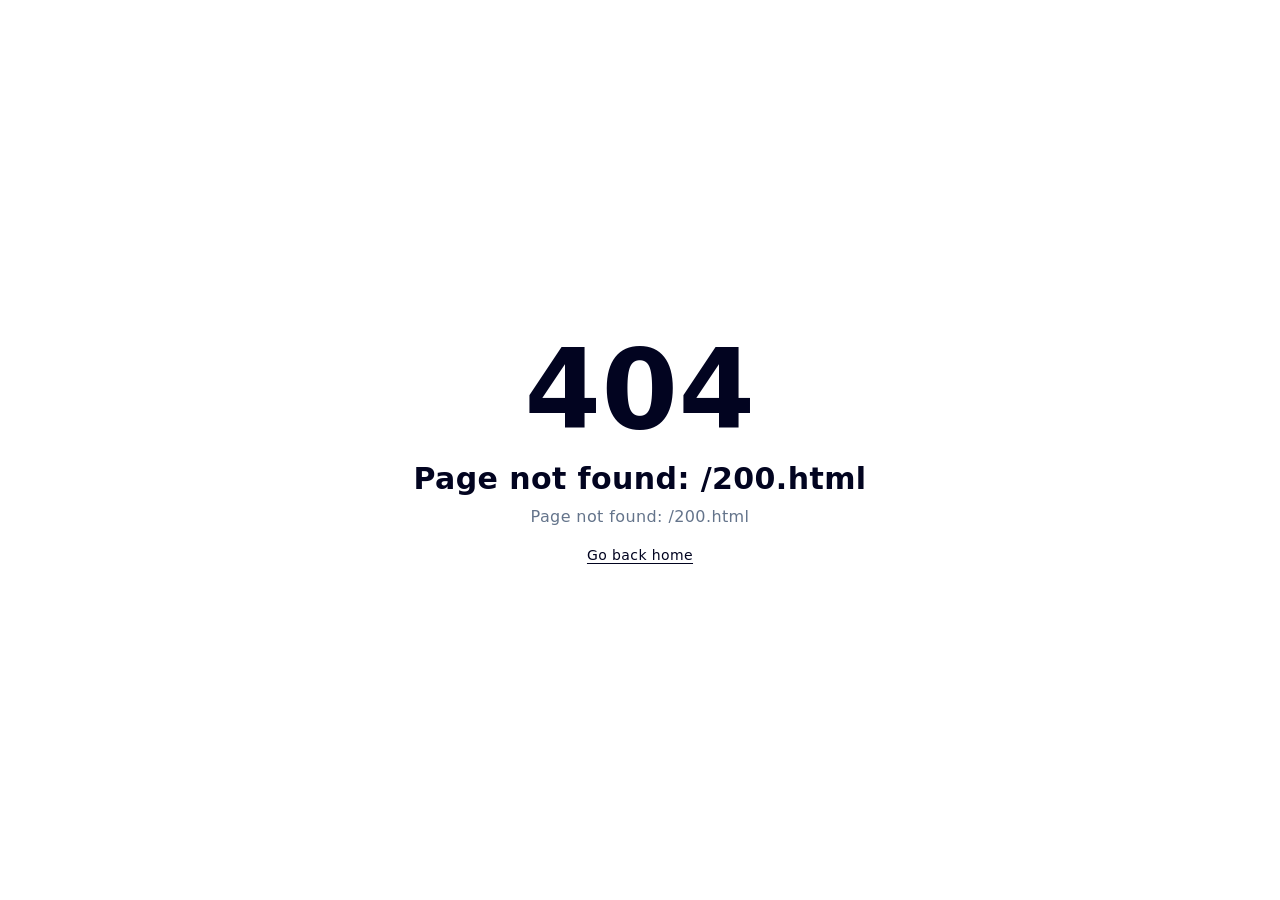
<file: 200.html>
<!DOCTYPE html><html><head><meta charset="utf-8"><meta name="viewport" content="width=device-width, initial-scale=1"><link rel="stylesheet" href="/_nuxt/entry.CkB0q7-d.css" crossorigin><link rel="modulepreload" as="script" crossorigin href="/_nuxt/DU7H8brz.js"><script type="module" src="/_nuxt/DU7H8brz.js" crossorigin></script><script>"use strict";(()=>{const t=window,e=document.documentElement,c=["dark","light"],n=getStorageValue("localStorage","nuxt-color-mode")||"system";let i=n==="system"?u():n;const r=e.getAttribute("data-color-mode-forced");r&&(i=r),l(i),t["__NUXT_COLOR_MODE__"]={preference:n,value:i,getColorScheme:u,addColorScheme:l,removeColorScheme:d};function l(o){const s=""+o+"",a="";e.classList?e.classList.add(s):e.className+=" "+s,a&&e.setAttribute("data-"+a,o)}function d(o){const s=""+o+"",a="";e.classList?e.classList.remove(s):e.className=e.className.replace(new RegExp(s,"g"),""),a&&e.removeAttribute("data-"+a)}function f(o){return t.matchMedia("(prefers-color-scheme"+o+")")}function u(){if(t.matchMedia&&f("").media!=="not all"){for(const o of c)if(f(":"+o).matches)return o}return"light"}})();function getStorageValue(t,e){switch(t){case"localStorage":return window.localStorage.getItem(e);case"sessionStorage":return window.sessionStorage.getItem(e);case"cookie":return getCookie(e);default:return null}}function getCookie(t){const c=("; "+window.document.cookie).split("; "+t+"=");if(c.length===2)return c.pop()?.split(";").shift()}</script></head><body><div id="__nuxt" class="isolate"></div><div id="teleports"></div><script>window.__NUXT__={};window.__NUXT__.config={public:{mdc:{components:{prose:true,map:{accordion:"ProseAccordion","accordion-item":"ProseAccordionItem",badge:"ProseBadge",callout:"ProseCallout",card:"ProseCard","card-group":"ProseCardGroup",caution:"ProseCaution","code-collapse":"ProseCodeCollapse","code-group":"ProseCodeGroup","code-icon":"ProseCodeIcon","code-preview":"ProseCodePreview","code-tree":"ProseCodeTree",collapsible:"ProseCollapsible",field:"ProseField","field-group":"ProseFieldGroup",icon:"ProseIcon",kbd:"ProseKbd",note:"ProseNote",steps:"ProseSteps",tabs:"ProseTabs","tabs-item":"ProseTabsItem",tip:"ProseTip",warning:"ProseWarning"},customElements:[]},headings:{anchorLinks:{h1:false,h2:true,h3:true,h4:true,h5:false,h6:false}},highlight:{noApiRoute:true,theme:"github-light",highlighter:"shiki",shikiEngine:"oniguruma",langs:["js","jsx","json","ts","tsx","vue","css","html","bash","md","mdc","yaml"]}},content:{wsUrl:""}},app:{baseURL:"/",buildId:"5c15d3cf-9fce-4fc2-b150-ab4ae75d009b",buildAssetsDir:"/_nuxt/",cdnURL:""}}</script><script type="application/json" data-nuxt-data="nuxt-app" data-ssr="false" id="__NUXT_DATA__">[{"prerenderedAt":1,"serverRendered":2},1781608416087,false]</script></body></html>
</file>
<file: _nuxt/entry.CkB0q7-d.css>
@layer properties{@supports ((-webkit-hyphens:none) and (not (margin-trim:inline))) or ((-moz-orient:inline) and (not (color:rgb(from red r g b)))){*,::backdrop,:after,:before{--tw-border-spacing-x:0;--tw-border-spacing-y:0;--tw-translate-x:0;--tw-translate-y:0;--tw-translate-z:0;--tw-scale-x:1;--tw-scale-y:1;--tw-scale-z:1;--tw-rotate-x:initial;--tw-rotate-y:initial;--tw-rotate-z:initial;--tw-skew-x:initial;--tw-skew-y:initial;--tw-space-y-reverse:0;--tw-space-x-reverse:0;--tw-divide-y-reverse:0;--tw-border-style:solid;--tw-gradient-position:initial;--tw-gradient-from:#0000;--tw-gradient-via:#0000;--tw-gradient-to:#0000;--tw-gradient-stops:initial;--tw-gradient-via-stops:initial;--tw-gradient-from-position:0%;--tw-gradient-via-position:50%;--tw-gradient-to-position:100%;--tw-leading:initial;--tw-font-weight:initial;--tw-tracking:initial;--tw-shadow:0 0 #0000;--tw-shadow-color:initial;--tw-shadow-alpha:100%;--tw-inset-shadow:0 0 #0000;--tw-inset-shadow-color:initial;--tw-inset-shadow-alpha:100%;--tw-ring-color:initial;--tw-ring-shadow:0 0 #0000;--tw-inset-ring-color:initial;--tw-inset-ring-shadow:0 0 #0000;--tw-ring-inset:initial;--tw-ring-offset-width:0px;--tw-ring-offset-color:#fff;--tw-ring-offset-shadow:0 0 #0000;--tw-outline-style:solid;--tw-blur:initial;--tw-brightness:initial;--tw-contrast:initial;--tw-grayscale:initial;--tw-hue-rotate:initial;--tw-invert:initial;--tw-opacity:initial;--tw-saturate:initial;--tw-sepia:initial;--tw-drop-shadow:initial;--tw-drop-shadow-color:initial;--tw-drop-shadow-alpha:100%;--tw-drop-shadow-size:initial;--tw-backdrop-blur:initial;--tw-backdrop-brightness:initial;--tw-backdrop-contrast:initial;--tw-backdrop-grayscale:initial;--tw-backdrop-hue-rotate:initial;--tw-backdrop-invert:initial;--tw-backdrop-opacity:initial;--tw-backdrop-saturate:initial;--tw-backdrop-sepia:initial;--tw-duration:initial;--tw-ease:initial;--tw-content:"";--tw-divide-x-reverse:0;--tw-ordinal:initial;--tw-slashed-zero:initial;--tw-numeric-figure:initial;--tw-numeric-spacing:initial;--tw-numeric-fraction:initial}}}@layer theme{:host,:root{--font-sans:ui-sans-serif,system-ui,sans-serif,"Apple Color Emoji","Segoe UI Emoji","Segoe UI Symbol","Noto Color Emoji";--font-mono:ui-monospace,SFMono-Regular,Menlo,Monaco,Consolas,"Liberation Mono","Courier New",monospace;--color-gray-500:oklch(55.1% .027 264.364);--color-white:#fff;--spacing:.25rem;--container-xs:20rem;--container-sm:24rem;--container-md:28rem;--container-lg:32rem;--container-2xl:42rem;--container-3xl:48rem;--container-6xl:72rem;--text-xs:.75rem;--text-xs--line-height:1.33333;--text-sm:.875rem;--text-sm--line-height:1.42857;--text-base:1rem;--text-base--line-height:1.5;--text-lg:1.125rem;--text-lg--line-height:1.55556;--text-xl:1.25rem;--text-xl--line-height:1.4;--text-2xl:1.5rem;--text-2xl--line-height:1.33333;--text-3xl:1.875rem;--text-3xl--line-height:1.2;--text-4xl:2.25rem;--text-4xl--line-height:1.11111;--text-5xl:3rem;--text-5xl--line-height:1;--text-7xl:4.5rem;--text-7xl--line-height:1;--font-weight-normal:400;--font-weight-medium:500;--font-weight-semibold:600;--font-weight-bold:700;--tracking-tight:-.025em;--ease-out:cubic-bezier(0,0,.2,1);--ease-in-out:cubic-bezier(.4,0,.2,1);--animate-spin:spin 1s linear infinite;--animate-pulse:pulse 2s cubic-bezier(.4,0,.6,1) infinite;--blur-sm:8px;--default-transition-duration:.15s;--default-transition-timing-function:cubic-bezier(.4,0,.2,1);--default-font-family:var(--font-sans);--default-mono-font-family:var(--font-mono);--color-old-neutral-50:oklch(98.5% 0 0);--color-old-neutral-100:oklch(97% 0 0);--color-old-neutral-200:oklch(92.2% 0 0);--color-old-neutral-300:oklch(87% 0 0);--color-old-neutral-400:oklch(70.8% 0 0);--color-old-neutral-500:oklch(55.6% 0 0);--color-old-neutral-600:oklch(43.9% 0 0);--color-old-neutral-700:oklch(37.1% 0 0);--color-old-neutral-800:oklch(26.9% 0 0);--color-old-neutral-900:oklch(20.5% 0 0);--color-old-neutral-950:oklch(14.5% 0 0)}:host,:root{--ui-header-height:4rem;--ui-radius:.25rem;--ui-container:80rem}.light,:host,:root{--ui-text-dimmed:var(--ui-color-neutral-400);--ui-text-muted:var(--ui-color-neutral-500);--ui-text-toned:var(--ui-color-neutral-600);--ui-text:var(--ui-color-neutral-700);--ui-text-highlighted:var(--ui-color-neutral-900);--ui-text-inverted:#fff;--ui-bg:#fff;--ui-bg-muted:var(--ui-color-neutral-50);--ui-bg-elevated:var(--ui-color-neutral-100);--ui-bg-accented:var(--ui-color-neutral-200);--ui-bg-inverted:var(--ui-color-neutral-900);--ui-border:var(--ui-color-neutral-200);--ui-border-muted:var(--ui-color-neutral-200);--ui-border-accented:var(--ui-color-neutral-300);--ui-border-inverted:var(--ui-color-neutral-900)}.dark{--ui-text-dimmed:var(--ui-color-neutral-500);--ui-text-muted:var(--ui-color-neutral-400);--ui-text-toned:var(--ui-color-neutral-300);--ui-text:var(--ui-color-neutral-200);--ui-text-highlighted:#fff;--ui-text-inverted:var(--ui-color-neutral-900);--ui-bg:var(--ui-color-neutral-900);--ui-bg-muted:var(--ui-color-neutral-800);--ui-bg-elevated:var(--ui-color-neutral-800);--ui-bg-accented:var(--ui-color-neutral-700);--ui-bg-inverted:#fff;--ui-border:var(--ui-color-neutral-800);--ui-border-muted:var(--ui-color-neutral-700);--ui-border-accented:var(--ui-color-neutral-700);--ui-border-inverted:#fff}}@layer base{*,::backdrop,:after,:before{border:0 solid;box-sizing:border-box;margin:0;padding:0}::file-selector-button{border:0 solid;box-sizing:border-box;margin:0;padding:0}:host,html{-webkit-text-size-adjust:100%;font-family:var(--default-font-family,ui-sans-serif,system-ui,sans-serif,"Apple Color Emoji","Segoe UI Emoji","Segoe UI Symbol","Noto Color Emoji");font-feature-settings:var(--default-font-feature-settings,normal);font-variation-settings:var(--default-font-variation-settings,normal);line-height:1.5;-moz-tab-size:4;-o-tab-size:4;tab-size:4;-webkit-tap-highlight-color:transparent}hr{border-top-width:1px;color:inherit;height:0}abbr:where([title]){-webkit-text-decoration:underline dotted;text-decoration:underline dotted}h1,h2,h3,h4,h5,h6{font-size:inherit;font-weight:inherit}a{color:inherit;-webkit-text-decoration:inherit;text-decoration:inherit}b,strong{font-weight:bolder}code,kbd,pre,samp{font-family:var(--default-mono-font-family,ui-monospace,SFMono-Regular,Menlo,Monaco,Consolas,"Liberation Mono","Courier New",monospace);font-feature-settings:var(--default-mono-font-feature-settings,normal);font-size:1em;font-variation-settings:var(--default-mono-font-variation-settings,normal)}small{font-size:80%}sub,sup{font-size:75%;line-height:0;position:relative;vertical-align:baseline}sub{bottom:-.25em}sup{top:-.5em}table{border-collapse:collapse;border-color:inherit;text-indent:0}:-moz-focusring{outline:auto}progress{vertical-align:baseline}summary{display:list-item}menu,ol,ul{list-style:none}audio,canvas,embed,iframe,img,object,svg,video{display:block;vertical-align:middle}img,video{height:auto;max-width:100%}button,input,optgroup,select,textarea{background-color:#0000;border-radius:0;color:inherit;font:inherit;font-feature-settings:inherit;font-variation-settings:inherit;letter-spacing:inherit;opacity:1}::file-selector-button{background-color:#0000;border-radius:0;color:inherit;font:inherit;font-feature-settings:inherit;font-variation-settings:inherit;letter-spacing:inherit;opacity:1}:where(select:is([multiple],[size])) optgroup{font-weight:bolder}:where(select:is([multiple],[size])) optgroup option{padding-inline-start:20px}::file-selector-button{margin-inline-end:4px}::-moz-placeholder{opacity:1}::placeholder{opacity:1}@supports (not (-webkit-appearance:-apple-pay-button)) or (contain-intrinsic-size:1px){::-moz-placeholder{color:currentColor}::placeholder{color:currentColor}@supports (color:color-mix(in lab,red,red)){::-moz-placeholder{color:color-mix(in oklab,currentcolor 50%,transparent)}::placeholder{color:color-mix(in oklab,currentcolor 50%,transparent)}}}textarea{resize:vertical}::-webkit-search-decoration{-webkit-appearance:none}::-webkit-date-and-time-value{min-height:1lh;text-align:inherit}::-webkit-datetime-edit{display:inline-flex}::-webkit-datetime-edit-fields-wrapper{padding:0}::-webkit-datetime-edit,::-webkit-datetime-edit-year-field{padding-block:0}::-webkit-datetime-edit-day-field,::-webkit-datetime-edit-month-field{padding-block:0}::-webkit-datetime-edit-hour-field,::-webkit-datetime-edit-minute-field{padding-block:0}::-webkit-datetime-edit-millisecond-field,::-webkit-datetime-edit-second-field{padding-block:0}::-webkit-datetime-edit-meridiem-field{padding-block:0}::-webkit-calendar-picker-indicator{line-height:1}:-moz-ui-invalid{box-shadow:none}button,input:where([type=button],[type=reset],[type=submit]){-webkit-appearance:button;-moz-appearance:button;appearance:button}::file-selector-button{-webkit-appearance:button;-moz-appearance:button;appearance:button}::-webkit-inner-spin-button,::-webkit-outer-spin-button{height:auto}[hidden]:where(:not([hidden=until-found])){display:none!important}body{background-color:var(--ui-bg);color:var(--ui-text);-webkit-font-smoothing:antialiased;-moz-osx-font-smoothing:grayscale;color-scheme:light}body:where(.dark,.dark *){color-scheme:dark}}@layer components;@layer utilities{.pointer-events-auto{pointer-events:auto}.pointer-events-none{pointer-events:none}.collapse{visibility:collapse}.visible{visibility:visible}.sr-only{border-width:0;clip-path:inset(50%);height:1px;margin:-1px;overflow:hidden;padding:0;white-space:nowrap;width:1px}.absolute,.sr-only{position:absolute}.fixed{position:fixed}.relative{position:relative}.sticky{position:sticky}.inset-0{inset:calc(var(--spacing)*0)}.inset-x-0{inset-inline:calc(var(--spacing)*0)}.inset-x-1{inset-inline:calc(var(--spacing)*1)}.inset-x-4{inset-inline:calc(var(--spacing)*4)}.inset-x-px{inset-inline:1px}.inset-y-0{inset-block:calc(var(--spacing)*0)}.inset-y-1{inset-block:calc(var(--spacing)*1)}.inset-y-1\.5{inset-block:calc(var(--spacing)*1.5)}.inset-y-2{inset-block:calc(var(--spacing)*2)}.inset-y-3{inset-block:calc(var(--spacing)*3)}.inset-y-4{inset-block:calc(var(--spacing)*4)}.-start-px{inset-inline-start:-1px}.start{inset-inline-start:var(--spacing)}.start-0{inset-inline-start:calc(var(--spacing)*0)}.start-4{inset-inline-start:calc(var(--spacing)*4)}.start-32{inset-inline-start:calc(var(--spacing)*32)}.start-\[calc\(--spacing\(4\)-1px\)\]{inset-inline-start:calc(var(--spacing)*4 - 1px)}.start-\[calc\(50\%\+16px\)\]{inset-inline-start:calc(50% + 16px)}.start-\[calc\(50\%\+20px\)\]{inset-inline-start:calc(50% + 20px)}.start-\[calc\(50\%\+28px\)\]{inset-inline-start:calc(50% + 28px)}.start-\[calc\(50\%\+32px\)\]{inset-inline-start:calc(50% + 32px)}.start-\[calc\(50\%\+36px\)\]{inset-inline-start:calc(50% + 36px)}.start-\[calc\(50\%-1px\)\]{inset-inline-start:calc(50% - 1px)}.-end-1\.5{inset-inline-end:calc(var(--spacing)*-1.5)}.end{inset-inline-end:var(--spacing)}.end-0{inset-inline-end:calc(var(--spacing)*0)}.end-4{inset-inline-end:calc(var(--spacing)*4)}.end-\[calc\(-50\%\+16px\)\]{inset-inline-end:calc(16px - 50%)}.end-\[calc\(-50\%\+20px\)\]{inset-inline-end:calc(20px - 50%)}.end-\[calc\(-50\%\+28px\)\]{inset-inline-end:calc(28px - 50%)}.end-\[calc\(-50\%\+32px\)\]{inset-inline-end:calc(32px - 50%)}.end-\[calc\(-50\%\+36px\)\]{inset-inline-end:calc(36px - 50%)}.-top-1\.5{top:calc(var(--spacing)*-1.5)}.-top-8{top:calc(var(--spacing)*-8)}.top-\(--ui-header-height\){top:var(--ui-header-height)}.top-0{top:calc(var(--spacing)*0)}.top-0\.5{top:calc(var(--spacing)*.5)}.top-1{top:calc(var(--spacing)*1)}.top-1\/2{top:50%}.top-2{top:calc(var(--spacing)*2)}.top-4{top:calc(var(--spacing)*4)}.top-\[11px\]{top:11px}.top-\[30px\]{top:30px}.top-\[38px\]{top:38px}.top-\[46px\]{top:46px}.top-\[50\%\]{top:50%}.top-\[54px\]{top:54px}.top-\[62px\]{top:62px}.top-\[86\%\]{top:86%}.top-\[calc\(50\%-2px\)\]{top:calc(50% - 2px)}.top-full{top:100%}.right-0{right:calc(var(--spacing)*0)}.right-1\/2{right:50%}.right-2{right:calc(var(--spacing)*2)}.right-4{right:calc(var(--spacing)*4)}.right-\[11px\]{right:11px}.-bottom-7{bottom:calc(var(--spacing)*-7)}.-bottom-\[10px\]{bottom:-10px}.-bottom-px{bottom:-1px}.bottom-0{bottom:calc(var(--spacing)*0)}.bottom-4{bottom:calc(var(--spacing)*4)}.bottom-px{bottom:1px}.left-\(--reka-navigation-menu-viewport-left\){left:var(--reka-navigation-menu-viewport-left)}.left-0{left:calc(var(--spacing)*0)}.left-1\/2{left:50%}.left-4{left:calc(var(--spacing)*4)}.left-6\.5{left:calc(var(--spacing)*6.5)}.left-11{left:calc(var(--spacing)*11)}.isolate{isolation:isolate}.-z-10{z-index:-10}.z-\(--index\){z-index:var(--index)}.z-1{z-index:1}.z-2{z-index:2}.z-10{z-index:10}.z-20{z-index:20}.z-50{z-index:50}.z-\[1\]{z-index:1}.z-\[100\]{z-index:100}.order-first{order:-9999}.order-last{order:9999}.col-start-1{grid-column-start:1}.row-start-1{grid-row-start:1}.container{width:100%}@media(min-width:40rem){.container{max-width:40rem}}@media(min-width:48rem){.container{max-width:48rem}}@media(min-width:64rem){.container{max-width:64rem}}@media(min-width:80rem){.container{max-width:80rem}}@media(min-width:96rem){.container{max-width:96rem}}.m-0\.5{margin:calc(var(--spacing)*.5)}.-mx-1{margin-inline:calc(var(--spacing)*-1)}.-mx-2\.5{margin-inline:calc(var(--spacing)*-2.5)}.-mx-4{margin-inline:calc(var(--spacing)*-4)}.mx-3{margin-inline:calc(var(--spacing)*3)}.mx-auto{margin-inline:auto}.my-1{margin-block:calc(var(--spacing)*1)}.my-1\.5{margin-block:calc(var(--spacing)*1.5)}.my-2{margin-block:calc(var(--spacing)*2)}.my-5{margin-block:calc(var(--spacing)*5)}.my-12{margin-block:calc(var(--spacing)*12)}.-ms-1\.5{margin-inline-start:calc(var(--spacing)*-1.5)}.-ms-4{margin-inline-start:calc(var(--spacing)*-4)}.-ms-8{margin-inline-start:calc(var(--spacing)*-8)}.-ms-\[8\.5px\]{margin-inline-start:-8.5px}.-ms-px{margin-inline-start:-1px}.ms-1{margin-inline-start:calc(var(--spacing)*1)}.ms-2{margin-inline-start:calc(var(--spacing)*2)}.ms-2\.5{margin-inline-start:calc(var(--spacing)*2.5)}.ms-3{margin-inline-start:calc(var(--spacing)*3)}.ms-4{margin-inline-start:calc(var(--spacing)*4)}.ms-4\.5{margin-inline-start:calc(var(--spacing)*4.5)}.ms-5{margin-inline-start:calc(var(--spacing)*5)}.ms-5\.5{margin-inline-start:calc(var(--spacing)*5.5)}.ms-6{margin-inline-start:calc(var(--spacing)*6)}.ms-auto{margin-inline-start:auto}.-me-0\.5{margin-inline-end:calc(var(--spacing)*-.5)}.-me-1{margin-inline-end:calc(var(--spacing)*-1)}.-me-1\.5{margin-inline-end:calc(var(--spacing)*-1.5)}.-me-2{margin-inline-end:calc(var(--spacing)*-2)}.me-1\.5{margin-inline-end:calc(var(--spacing)*1.5)}.me-2{margin-inline-end:calc(var(--spacing)*2)}.-mt-0\.5{margin-top:calc(var(--spacing)*-.5)}.-mt-1\.5{margin-top:calc(var(--spacing)*-1.5)}.-mt-4{margin-top:calc(var(--spacing)*-4)}.-mt-8{margin-top:calc(var(--spacing)*-8)}.mt-0\.5{margin-top:calc(var(--spacing)*.5)}.mt-1{margin-top:calc(var(--spacing)*1)}.mt-1\.5{margin-top:calc(var(--spacing)*1.5)}.mt-2{margin-top:calc(var(--spacing)*2)}.mt-2\.5{margin-top:calc(var(--spacing)*2.5)}.mt-3{margin-top:calc(var(--spacing)*3)}.mt-3\.5{margin-top:calc(var(--spacing)*3.5)}.mt-4{margin-top:calc(var(--spacing)*4)}.mt-5{margin-top:calc(var(--spacing)*5)}.mt-6{margin-top:calc(var(--spacing)*6)}.mt-8{margin-top:calc(var(--spacing)*8)}.mt-10{margin-top:calc(var(--spacing)*10)}.mt-12{margin-top:calc(var(--spacing)*12)}.mt-16{margin-top:calc(var(--spacing)*16)}.mt-24{margin-top:calc(var(--spacing)*24)}.mt-auto{margin-top:auto}.\!mr-4{margin-right:calc(var(--spacing)*4)!important}.mr-3{margin-right:calc(var(--spacing)*3)}.-mb-px{margin-bottom:-1px}.mb-1{margin-bottom:calc(var(--spacing)*1)}.mb-1\.5{margin-bottom:calc(var(--spacing)*1.5)}.mb-2{margin-bottom:calc(var(--spacing)*2)}.mb-2\.5{margin-bottom:calc(var(--spacing)*2.5)}.mb-3{margin-bottom:calc(var(--spacing)*3)}.mb-4{margin-bottom:calc(var(--spacing)*4)}.mb-6{margin-bottom:calc(var(--spacing)*6)}.mb-8{margin-bottom:calc(var(--spacing)*8)}.mb-10{margin-bottom:calc(var(--spacing)*10)}.mb-24{margin-bottom:calc(var(--spacing)*24)}.mb-auto{margin-bottom:auto}.\!ml-4{margin-left:calc(var(--spacing)*4)!important}.line-clamp-2{-webkit-line-clamp:2;-webkit-box-orient:vertical;display:-webkit-box;overflow:hidden}.block{display:block}.flex{display:flex}.grid{display:grid}.hidden{display:none}.inline{display:inline}.inline-block{display:inline-block}.inline-flex{display:inline-flex}.table{display:table}.aspect-\[16\/9\]{aspect-ratio:16/9}.aspect-square{aspect-ratio:1}.size-2{height:calc(var(--spacing)*2);width:calc(var(--spacing)*2)}.size-2\.5{height:calc(var(--spacing)*2.5);width:calc(var(--spacing)*2.5)}.size-3{height:calc(var(--spacing)*3);width:calc(var(--spacing)*3)}.size-3\.5{height:calc(var(--spacing)*3.5);width:calc(var(--spacing)*3.5)}.size-4{height:calc(var(--spacing)*4);width:calc(var(--spacing)*4)}.size-4\.5{height:calc(var(--spacing)*4.5);width:calc(var(--spacing)*4.5)}.size-5{height:calc(var(--spacing)*5);width:calc(var(--spacing)*5)}.size-6{height:calc(var(--spacing)*6);width:calc(var(--spacing)*6)}.size-7{height:calc(var(--spacing)*7);width:calc(var(--spacing)*7)}.size-8{height:calc(var(--spacing)*8);width:calc(var(--spacing)*8)}.size-9{height:calc(var(--spacing)*9);width:calc(var(--spacing)*9)}.size-10{height:calc(var(--spacing)*10);width:calc(var(--spacing)*10)}.size-10\/12{height:83.3333%;width:83.3333%}.size-11{height:calc(var(--spacing)*11);width:calc(var(--spacing)*11)}.size-12{height:calc(var(--spacing)*12);width:calc(var(--spacing)*12)}.size-14{height:calc(var(--spacing)*14);width:calc(var(--spacing)*14)}.size-full{height:100%;width:100%}.\!h-1\.5{height:calc(var(--spacing)*1.5)!important}.\!h-12{height:calc(var(--spacing)*12)!important}.h-\(--indicator-size\){height:var(--indicator-size)}.h-\(--reka-navigation-menu-viewport-height\){height:var(--reka-navigation-menu-viewport-height)}.h-\(--reka-tabs-indicator-size\){height:var(--reka-tabs-indicator-size)}.h-\(--ui-header-height\){height:var(--ui-header-height)}.h-0\.5{height:calc(var(--spacing)*.5)}.h-1{height:calc(var(--spacing)*1)}.h-2{height:calc(var(--spacing)*2)}.h-2\.5{height:calc(var(--spacing)*2.5)}.h-3{height:calc(var(--spacing)*3)}.h-4{height:calc(var(--spacing)*4)}.h-5{height:calc(var(--spacing)*5)}.h-6{height:calc(var(--spacing)*6)}.h-8{height:calc(var(--spacing)*8)}.h-12{height:calc(var(--spacing)*12)}.h-16{height:calc(var(--spacing)*16)}.h-38{height:calc(var(--spacing)*38)}.h-40{height:calc(var(--spacing)*40)}.h-42{height:calc(var(--spacing)*42)}.h-44{height:calc(var(--spacing)*44)}.h-46{height:calc(var(--spacing)*46)}.h-\[4px\]{height:4px}.h-\[5px\]{height:5px}.h-\[6px\]{height:6px}.h-\[7px\]{height:7px}.h-\[8px\]{height:8px}.h-\[9px\]{height:9px}.h-\[10px\]{height:10px}.h-\[11px\]{height:11px}.h-\[12px\]{height:12px}.h-\[fit-content\]{height:-moz-fit-content;height:fit-content}.h-auto{height:auto}.h-full{height:100%}.h-px{height:1px}.h-screen{height:100vh}.h-svh{height:100svh}.max-h-60{max-height:calc(var(--spacing)*60)}.max-h-96{max-height:calc(var(--spacing)*96)}.max-h-\[70vh\]{max-height:70vh}.max-h-\[95vh\]{max-height:95vh}.max-h-\[96\%\]{max-height:96%}.max-h-\[200px\]{max-height:200px}.max-h-\[calc\(100\%-2rem\)\]{max-height:calc(100% - 2rem)}.max-h-\[calc\(100dvh-2rem\)\]{max-height:calc(100dvh - 2rem)}.max-h-\[calc\(100vh-var\(--ui-header-height\)\)\]{max-height:calc(100vh - var(--ui-header-height))}.max-h-full{max-height:100%}.min-h-\(--ui-header-height\){min-height:var(--ui-header-height)}.min-h-0{min-height:calc(var(--spacing)*0)}.min-h-6{min-height:calc(var(--spacing)*6)}.min-h-8{min-height:calc(var(--spacing)*8)}.min-h-12{min-height:calc(var(--spacing)*12)}.min-h-\[49px\]{min-height:49px}.min-h-\[calc\(100vh-var\(--ui-header-height\)\)\]{min-height:calc(100vh - var(--ui-header-height))}.min-h-fit{min-height:-moz-fit-content;min-height:fit-content}.min-h-screen{min-height:100vh}.min-h-svh{min-height:100svh}.\!w-1\.5{width:calc(var(--spacing)*1.5)!important}.\!w-12{width:calc(var(--spacing)*12)!important}.w-\(--reka-combobox-trigger-width\){width:var(--reka-combobox-trigger-width)}.w-\(--reka-navigation-menu-indicator-size\){width:var(--reka-navigation-menu-indicator-size)}.w-\(--reka-select-trigger-width\){width:var(--reka-select-trigger-width)}.w-\(--reka-tabs-indicator-size\){width:var(--reka-tabs-indicator-size)}.w-\(--sidebar-width\){width:var(--sidebar-width)}.w-\(--width\){width:var(--width)}.w-0{width:calc(var(--spacing)*0)}.w-0\.5{width:calc(var(--spacing)*.5)}.w-1{width:calc(var(--spacing)*1)}.w-2{width:calc(var(--spacing)*2)}.w-3{width:calc(var(--spacing)*3)}.w-4{width:calc(var(--spacing)*4)}.w-5{width:calc(var(--spacing)*5)}.w-7{width:calc(var(--spacing)*7)}.w-8{width:calc(var(--spacing)*8)}.w-9{width:calc(var(--spacing)*9)}.w-10{width:calc(var(--spacing)*10)}.w-11{width:calc(var(--spacing)*11)}.w-32{width:calc(var(--spacing)*32)}.w-38{width:calc(var(--spacing)*38)}.w-40{width:calc(var(--spacing)*40)}.w-42{width:calc(var(--spacing)*42)}.w-44{width:calc(var(--spacing)*44)}.w-46{width:calc(var(--spacing)*46)}.w-60{width:calc(var(--spacing)*60)}.w-\[6px\]{width:6px}.w-\[7px\]{width:7px}.w-\[8px\]{width:8px}.w-\[9px\]{width:9px}.w-\[10px\]{width:10px}.w-\[calc\(100\%-2rem\)\]{width:calc(100% - 2rem)}.w-\[calc\(100vw-2rem\)\]{width:calc(100vw - 2rem)}.w-auto{width:auto}.w-full{width:100%}.w-px{width:1px}.max-w-\(--ui-container\){max-width:var(--ui-container)}.max-w-2xl{max-width:var(--container-2xl)}.max-w-6xl{max-width:var(--container-6xl)}.max-w-60{max-width:calc(var(--spacing)*60)}.max-w-\[75\%\]{max-width:75%}.max-w-\[95vw\]{max-width:95vw}.max-w-\[calc\(100\%-2rem\)\]{max-width:calc(100% - 2rem)}.max-w-lg{max-width:var(--container-lg)}.max-w-md{max-width:var(--container-md)}.max-w-sm{max-width:var(--container-sm)}.min-w-0{min-width:calc(var(--spacing)*0)}.min-w-5{min-width:calc(var(--spacing)*5)}.min-w-16{min-width:calc(var(--spacing)*16)}.min-w-32{min-width:calc(var(--spacing)*32)}.min-w-48{min-width:calc(var(--spacing)*48)}.min-w-\[4px\]{min-width:4px}.min-w-\[5px\]{min-width:5px}.min-w-\[6px\]{min-width:6px}.min-w-\[7px\]{min-width:7px}.min-w-\[8px\]{min-width:8px}.min-w-\[9px\]{min-width:9px}.min-w-\[10px\]{min-width:10px}.min-w-\[11px\]{min-width:11px}.min-w-\[12px\]{min-width:12px}.min-w-\[16px\]{min-width:16px}.min-w-\[20px\]{min-width:20px}.min-w-\[24px\]{min-width:24px}.min-w-fit{min-width:-moz-fit-content;min-width:fit-content}.min-w-full{min-width:100%}.min-w-max{min-width:-moz-max-content;min-width:max-content}.flex-1{flex:1}.shrink-0{flex-shrink:0}.grow{flex-grow:1}.grow-0{flex-grow:0}.basis-full{flex-basis:100%}.table-fixed{table-layout:fixed}.border-collapse{border-collapse:collapse}.border-separate{border-collapse:separate}.border-spacing-0{--tw-border-spacing-x:calc(var(--spacing)*0);--tw-border-spacing-y:calc(var(--spacing)*0)}.border-spacing-0,.border-spacing-x-0{border-spacing:var(--tw-border-spacing-x) var(--tw-border-spacing-y)}.border-spacing-x-0{--tw-border-spacing-x:calc(var(--spacing)*0)}.origin-\(--reka-combobox-content-transform-origin\){transform-origin:var(--reka-combobox-content-transform-origin)}.origin-\(--reka-context-menu-content-transform-origin\){transform-origin:var(--reka-context-menu-content-transform-origin)}.origin-\(--reka-dropdown-menu-content-transform-origin\){transform-origin:var(--reka-dropdown-menu-content-transform-origin)}.origin-\(--reka-popover-content-transform-origin\){transform-origin:var(--reka-popover-content-transform-origin)}.origin-\(--reka-select-content-transform-origin\){transform-origin:var(--reka-select-content-transform-origin)}.origin-\(--reka-tooltip-content-transform-origin\){transform-origin:var(--reka-tooltip-content-transform-origin)}.origin-\[top_center\]{transform-origin:top}.-translate-x-1\/2{--tw-translate-x:-50%}.-translate-x-1\/2,.-translate-x-\[4px\]{translate:var(--tw-translate-x) var(--tw-translate-y)}.-translate-x-\[4px\]{--tw-translate-x:-4px}.translate-x-\(--reka-navigation-menu-indicator-position\){--tw-translate-x:var(--reka-navigation-menu-indicator-position);translate:var(--tw-translate-x) var(--tw-translate-y)}.translate-x-\(--reka-tabs-indicator-position\){--tw-translate-x:var(--reka-tabs-indicator-position);translate:var(--tw-translate-x) var(--tw-translate-y)}.translate-x-1\/2{--tw-translate-x:50%}.-translate-y-1\/2,.translate-x-1\/2{translate:var(--tw-translate-x) var(--tw-translate-y)}.-translate-y-1\/2{--tw-translate-y:-50%}.translate-y-\(--indicator-position\){--tw-translate-y:var(--indicator-position);translate:var(--tw-translate-x) var(--tw-translate-y)}.translate-y-\(--reka-tabs-indicator-position\){--tw-translate-y:var(--reka-tabs-indicator-position);translate:var(--tw-translate-x) var(--tw-translate-y)}.translate-y-1\/2{--tw-translate-y:50%;translate:var(--tw-translate-x) var(--tw-translate-y)}.scale-80{--tw-scale-x:80%;--tw-scale-y:80%;--tw-scale-z:80%;scale:var(--tw-scale-x) var(--tw-scale-y)}.rotate-45{rotate:45deg}.rotate-90{rotate:90deg}.transform{transform:var(--tw-rotate-x,) var(--tw-rotate-y,) var(--tw-rotate-z,) var(--tw-skew-x,) var(--tw-skew-y,)}.transform-\(--transform\){transform:var(--transform)}.animate-\[marquee-vertical_var\(--duration\)_linear_infinite\]{animation:marquee-vertical var(--duration) linear infinite}.animate-\[marquee_var\(--duration\)_linear_infinite\]{animation:marquee var(--duration) linear infinite}.animate-\[shimmer_var\(--duration\)_linear_infinite\]{animation:shimmer var(--duration) linear infinite}.animate-pulse{animation:var(--animate-pulse)}.animate-spin{animation:var(--animate-spin)}.cursor-e-resize{cursor:e-resize}.cursor-ew-resize{cursor:ew-resize}.cursor-grab{cursor:grab}.cursor-not-allowed{cursor:not-allowed}.cursor-pointer{cursor:pointer}.cursor-w-resize{cursor:w-resize}.cursor-zoom-in{cursor:zoom-in}.cursor-zoom-out{cursor:zoom-out}.touch-none{touch-action:none}.resize{resize:both}.resize-none{resize:none}.scroll-mt-3{scroll-margin-top:calc(var(--spacing)*3)}.scroll-mt-4{scroll-margin-top:calc(var(--spacing)*4)}.scroll-mt-\[calc\(24px\+45px\+var\(--ui-header-height\)\)\]{scroll-margin-top:calc(69px + var(--ui-header-height))}.scroll-mt-\[calc\(32px\+45px\+var\(--ui-header-height\)\)\]{scroll-margin-top:calc(77px + var(--ui-header-height))}.scroll-mt-\[calc\(45px\+var\(--ui-header-height\)\)\]{scroll-margin-top:calc(45px + var(--ui-header-height))}.scroll-mt-\[calc\(48px\+45px\+var\(--ui-header-height\)\)\]{scroll-margin-top:calc(93px + var(--ui-header-height))}.scroll-py-1{scroll-padding-block:calc(var(--spacing)*1)}.list-decimal{list-style-type:decimal}.list-disc{list-style-type:disc}.appearance-none{-webkit-appearance:none;-moz-appearance:none;appearance:none}.auto-cols-fr{grid-auto-columns:minmax(0,1fr)}.grid-flow-col{grid-auto-flow:column}.grid-cols-1{grid-template-columns:repeat(1,minmax(0,1fr))}.grid-cols-2{grid-template-columns:repeat(2,minmax(0,1fr))}.grid-cols-7{grid-template-columns:repeat(7,minmax(0,1fr))}.grid-cols-8{grid-template-columns:repeat(8,minmax(0,1fr))}.flex-col{flex-direction:column}.flex-col-reverse{flex-direction:column-reverse}.flex-row{flex-direction:row}.flex-row-reverse{flex-direction:row-reverse}.flex-wrap{flex-wrap:wrap}.place-items-baseline{place-items:baseline}.place-items-center{place-items:center}.content-center{align-content:center}.items-center{align-items:center}.items-end{align-items:flex-end}.items-start{align-items:flex-start}.items-stretch{align-items:stretch}.justify-around{justify-content:space-around}.justify-between{justify-content:space-between}.justify-center{justify-content:center}.justify-end{justify-content:flex-end}.gap-\(--gap\){gap:var(--gap)}.gap-0{gap:calc(var(--spacing)*0)}.gap-0\.5{gap:calc(var(--spacing)*.5)}.gap-0\.25{gap:calc(var(--spacing)*.25)}.gap-0\.75{gap:calc(var(--spacing)*.75)}.gap-1{gap:calc(var(--spacing)*1)}.gap-1\.5{gap:calc(var(--spacing)*1.5)}.gap-2{gap:calc(var(--spacing)*2)}.gap-2\.5{gap:calc(var(--spacing)*2.5)}.gap-3{gap:calc(var(--spacing)*3)}.gap-3\.5{gap:calc(var(--spacing)*3.5)}.gap-4{gap:calc(var(--spacing)*4)}.gap-5{gap:calc(var(--spacing)*5)}.gap-6{gap:calc(var(--spacing)*6)}.gap-8{gap:calc(var(--spacing)*8)}.gap-16{gap:calc(var(--spacing)*16)}:where(.-space-y-px>:not(:last-child)){--tw-space-y-reverse:0;margin-block-end:calc(-1px*(1 - var(--tw-space-y-reverse)));margin-block-start:calc(-1px*var(--tw-space-y-reverse))}:where(.space-y-1>:not(:last-child)){--tw-space-y-reverse:0;margin-block-end:calc(var(--spacing)*1*(1 - var(--tw-space-y-reverse)));margin-block-start:calc(var(--spacing)*1*var(--tw-space-y-reverse))}:where(.space-y-2>:not(:last-child)){--tw-space-y-reverse:0;margin-block-end:calc(var(--spacing)*2*(1 - var(--tw-space-y-reverse)));margin-block-start:calc(var(--spacing)*2*var(--tw-space-y-reverse))}:where(.space-y-3>:not(:last-child)){--tw-space-y-reverse:0;margin-block-end:calc(var(--spacing)*3*(1 - var(--tw-space-y-reverse)));margin-block-start:calc(var(--spacing)*3*var(--tw-space-y-reverse))}:where(.space-y-4>:not(:last-child)){--tw-space-y-reverse:0;margin-block-end:calc(var(--spacing)*4*(1 - var(--tw-space-y-reverse)));margin-block-start:calc(var(--spacing)*4*var(--tw-space-y-reverse))}:where(.space-y-5>:not(:last-child)){--tw-space-y-reverse:0;margin-block-end:calc(var(--spacing)*5*(1 - var(--tw-space-y-reverse)));margin-block-start:calc(var(--spacing)*5*var(--tw-space-y-reverse))}:where(.space-y-6>:not(:last-child)){--tw-space-y-reverse:0;margin-block-end:calc(var(--spacing)*6*(1 - var(--tw-space-y-reverse)));margin-block-start:calc(var(--spacing)*6*var(--tw-space-y-reverse))}:where(.space-y-8>:not(:last-child)){--tw-space-y-reverse:0;margin-block-end:calc(var(--spacing)*8*(1 - var(--tw-space-y-reverse)));margin-block-start:calc(var(--spacing)*8*var(--tw-space-y-reverse))}:where(.space-y-12>:not(:last-child)){--tw-space-y-reverse:0;margin-block-end:calc(var(--spacing)*12*(1 - var(--tw-space-y-reverse)));margin-block-start:calc(var(--spacing)*12*var(--tw-space-y-reverse))}.gap-x-1\.5{-moz-column-gap:calc(var(--spacing)*1.5);column-gap:calc(var(--spacing)*1.5)}.gap-x-2{-moz-column-gap:calc(var(--spacing)*2);column-gap:calc(var(--spacing)*2)}.gap-x-3{-moz-column-gap:calc(var(--spacing)*3);column-gap:calc(var(--spacing)*3)}.gap-x-4{-moz-column-gap:calc(var(--spacing)*4);column-gap:calc(var(--spacing)*4)}.gap-x-6{-moz-column-gap:calc(var(--spacing)*6);column-gap:calc(var(--spacing)*6)}.gap-x-8{-moz-column-gap:calc(var(--spacing)*8);column-gap:calc(var(--spacing)*8)}:where(.-space-x-px>:not(:last-child)){--tw-space-x-reverse:0;margin-inline-end:calc(-1px*(1 - var(--tw-space-x-reverse)));margin-inline-start:calc(-1px*var(--tw-space-x-reverse))}:where(.space-x-1>:not(:last-child)){--tw-space-x-reverse:0;margin-inline-end:calc(var(--spacing)*1*(1 - var(--tw-space-x-reverse)));margin-inline-start:calc(var(--spacing)*1*var(--tw-space-x-reverse))}.gap-y-0\.5{row-gap:calc(var(--spacing)*.5)}.gap-y-1{row-gap:calc(var(--spacing)*1)}.gap-y-1\.5{row-gap:calc(var(--spacing)*1.5)}.gap-y-3{row-gap:calc(var(--spacing)*3)}.gap-y-4{row-gap:calc(var(--spacing)*4)}.gap-y-6{row-gap:calc(var(--spacing)*6)}.gap-y-8{row-gap:calc(var(--spacing)*8)}:where(.divide-y>:not(:last-child)){--tw-divide-y-reverse:0;border-bottom-style:var(--tw-border-style);border-bottom-width:calc(1px*(1 - var(--tw-divide-y-reverse)));border-top-style:var(--tw-border-style);border-top-width:calc(1px*var(--tw-divide-y-reverse))}:where(.divide-accented>:not(:last-child)){border-color:var(--ui-border-accented)}:where(.divide-default>:not(:last-child)){border-color:var(--ui-border)}:where(.divide-transparent>:not(:last-child)){border-color:#0000}.self-center{align-self:center}.self-end{align-self:flex-end}.self-stretch{align-self:stretch}.truncate{overflow:hidden;text-overflow:ellipsis;white-space:nowrap}.overflow-auto{overflow:auto}.overflow-clip{overflow:clip}.overflow-hidden{overflow:hidden}.overflow-x-auto{overflow-x:auto}.overflow-x-hidden{overflow-x:hidden}.overflow-y-auto{overflow-y:auto}.overflow-y-hidden{overflow-y:hidden}.rounded{border-radius:.25rem}.rounded-\[inherit\]{border-radius:inherit}.rounded-full{border-radius:3.40282e+38px}.rounded-lg{border-radius:calc(var(--ui-radius)*2)}.rounded-md{border-radius:calc(var(--ui-radius)*1.5)}.rounded-sm{border-radius:var(--ui-radius)}.rounded-xl{border-radius:calc(var(--ui-radius)*3)}.rounded-xs{border-radius:calc(var(--ui-radius)*.5)}.rounded-t-lg{border-top-left-radius:calc(var(--ui-radius)*2);border-top-right-radius:calc(var(--ui-radius)*2)}.rounded-t-md{border-top-left-radius:calc(var(--ui-radius)*1.5);border-top-right-radius:calc(var(--ui-radius)*1.5)}.rounded-t-none{border-top-left-radius:0;border-top-right-radius:0}.rounded-l-lg{border-bottom-left-radius:calc(var(--ui-radius)*2);border-top-left-radius:calc(var(--ui-radius)*2)}.rounded-r-lg{border-top-right-radius:calc(var(--ui-radius)*2)}.rounded-b-lg,.rounded-r-lg{border-bottom-right-radius:calc(var(--ui-radius)*2)}.rounded-b-lg{border-bottom-left-radius:calc(var(--ui-radius)*2)}.rounded-b-md{border-bottom-left-radius:calc(var(--ui-radius)*1.5);border-bottom-right-radius:calc(var(--ui-radius)*1.5)}.rounded-b-none{border-bottom-left-radius:0;border-bottom-right-radius:0}.border{border-style:var(--tw-border-style);border-width:1px}.border-0{border-style:var(--tw-border-style);border-width:0}.border-2{border-style:var(--tw-border-style);border-width:2px}.border-x{border-inline-style:var(--tw-border-style);border-inline-width:1px}.border-s{border-inline-start-style:var(--tw-border-style);border-inline-start-width:1px}.border-s-4{border-inline-start-style:var(--tw-border-style);border-inline-start-width:4px}.border-s-\[2px\]{border-inline-start-style:var(--tw-border-style);border-inline-start-width:2px}.border-s-\[3px\]{border-inline-start-style:var(--tw-border-style);border-inline-start-width:3px}.border-s-\[4px\]{border-inline-start-style:var(--tw-border-style);border-inline-start-width:4px}.border-s-\[5px\]{border-inline-start-style:var(--tw-border-style);border-inline-start-width:5px}.border-e{border-inline-end-style:var(--tw-border-style);border-inline-end-width:1px}.border-t{border-top-style:var(--tw-border-style);border-top-width:1px}.border-t-\[2px\]{border-top-style:var(--tw-border-style);border-top-width:2px}.border-t-\[3px\]{border-top-style:var(--tw-border-style);border-top-width:3px}.border-t-\[4px\]{border-top-style:var(--tw-border-style);border-top-width:4px}.border-t-\[5px\]{border-top-style:var(--tw-border-style);border-top-width:5px}.border-b{border-bottom-style:var(--tw-border-style);border-bottom-width:1px}.border-b-0{border-bottom-style:var(--tw-border-style);border-bottom-width:0}.border-dashed{--tw-border-style:dashed;border-style:dashed}.border-dotted{--tw-border-style:dotted;border-style:dotted}.border-solid{--tw-border-style:solid;border-style:solid}.border-accented{border-color:var(--ui-border-accented)}.border-bg{border-color:var(--ui-bg)}.border-default{border-color:var(--ui-border)}.border-error,.border-error\/25{border-color:var(--ui-error)}@supports (color:color-mix(in lab,red,red)){.border-error\/25{border-color:color-mix(in oklab,var(--ui-error) 25%,transparent)}}.border-info,.border-info\/25{border-color:var(--ui-info)}@supports (color:color-mix(in lab,red,red)){.border-info\/25{border-color:color-mix(in oklab,var(--ui-info) 25%,transparent)}}.border-inverted{border-color:var(--ui-border-inverted)}.border-muted{border-color:var(--ui-border-muted)}.border-primary,.border-primary\/25{border-color:var(--ui-primary)}@supports (color:color-mix(in lab,red,red)){.border-primary\/25{border-color:color-mix(in oklab,var(--ui-primary) 25%,transparent)}}.border-secondary,.border-secondary\/25{border-color:var(--ui-secondary)}@supports (color:color-mix(in lab,red,red)){.border-secondary\/25{border-color:color-mix(in oklab,var(--ui-secondary) 25%,transparent)}}.border-success,.border-success\/25{border-color:var(--ui-success)}@supports (color:color-mix(in lab,red,red)){.border-success\/25{border-color:color-mix(in oklab,var(--ui-success) 25%,transparent)}}.border-transparent{border-color:#0000}.border-warning,.border-warning\/25{border-color:var(--ui-warning)}@supports (color:color-mix(in lab,red,red)){.border-warning\/25{border-color:color-mix(in oklab,var(--ui-warning) 25%,transparent)}}.\!bg-accented{background-color:var(--ui-bg-accented)!important}.bg-\(--ui-border\){background-color:var(--ui-border)}.bg-\(--ui-border-accented\){background-color:var(--ui-border-accented)}.bg-accented{background-color:var(--ui-bg-accented)}.bg-border{background-color:var(--ui-border)}.bg-default,.bg-default\/75{background-color:var(--ui-bg)}@supports (color:color-mix(in lab,red,red)){.bg-default\/75{background-color:color-mix(in oklab,var(--ui-bg) 75%,transparent)}}.bg-default\/90{background-color:var(--ui-bg)}@supports (color:color-mix(in lab,red,red)){.bg-default\/90{background-color:color-mix(in oklab,var(--ui-bg) 90%,transparent)}}.bg-elevated,.bg-elevated\/50{background-color:var(--ui-bg-elevated)}@supports (color:color-mix(in lab,red,red)){.bg-elevated\/50{background-color:color-mix(in oklab,var(--ui-bg-elevated) 50%,transparent)}}.bg-elevated\/75{background-color:var(--ui-bg-elevated)}@supports (color:color-mix(in lab,red,red)){.bg-elevated\/75{background-color:color-mix(in oklab,var(--ui-bg-elevated) 75%,transparent)}}.bg-error,.bg-error\/10{background-color:var(--ui-error)}@supports (color:color-mix(in lab,red,red)){.bg-error\/10{background-color:color-mix(in oklab,var(--ui-error) 10%,transparent)}}.bg-info,.bg-info\/10{background-color:var(--ui-info)}@supports (color:color-mix(in lab,red,red)){.bg-info\/10{background-color:color-mix(in oklab,var(--ui-info) 10%,transparent)}}.bg-inverted{background-color:var(--ui-bg-inverted)}.bg-muted{background-color:var(--ui-bg-muted)}.bg-primary,.bg-primary\/10{background-color:var(--ui-primary)}@supports (color:color-mix(in lab,red,red)){.bg-primary\/10{background-color:color-mix(in oklab,var(--ui-primary) 10%,transparent)}}.bg-secondary,.bg-secondary\/10{background-color:var(--ui-secondary)}@supports (color:color-mix(in lab,red,red)){.bg-secondary\/10{background-color:color-mix(in oklab,var(--ui-secondary) 10%,transparent)}}.bg-success,.bg-success\/10{background-color:var(--ui-success)}@supports (color:color-mix(in lab,red,red)){.bg-success\/10{background-color:color-mix(in oklab,var(--ui-success) 10%,transparent)}}.bg-transparent{background-color:#0000}.bg-warning,.bg-warning\/10{background-color:var(--ui-warning)}@supports (color:color-mix(in lab,red,red)){.bg-warning\/10{background-color:color-mix(in oklab,var(--ui-warning) 10%,transparent)}}.bg-gradient-to-b{--tw-gradient-position:to bottom in oklab}.bg-gradient-to-b,.bg-gradient-to-t{background-image:linear-gradient(var(--tw-gradient-stops))}.bg-gradient-to-t{--tw-gradient-position:to top in oklab}.bg-\[image\:linear-gradient\(90deg\,\#0000_calc\(50\%-var\(--spread\)\)\,var\(--ui-text-highlighted\)\,\#0000_calc\(50\%\+var\(--spread\)\)\)\,linear-gradient\(var\(--ui-text-muted\)\,var\(--ui-text-muted\)\)\]{background-image:linear-gradient(90deg,#0000 calc(50% - var(--spread)),var(--ui-text-highlighted),#0000 calc(50% + var(--spread))),linear-gradient(var(--ui-text-muted),var(--ui-text-muted))}.from-default{--tw-gradient-from:var(--ui-bg);--tw-gradient-stops:var(--tw-gradient-via-stops,var(--tw-gradient-position),var(--tw-gradient-from) var(--tw-gradient-from-position),var(--tw-gradient-to) var(--tw-gradient-to-position))}.from-muted{--tw-gradient-from:var(--ui-bg-muted);--tw-gradient-stops:var(--tw-gradient-via-stops,var(--tw-gradient-position),var(--tw-gradient-from) var(--tw-gradient-from-position),var(--tw-gradient-to) var(--tw-gradient-to-position))}.bg-size-\[calc\(200\%\+var\(--spread\)\*2\+2px\)_100\%\,auto\]{background-size:calc(200% + var(--spread)*2 + 2px) 100%,auto}.bg-clip-text{-webkit-background-clip:text;background-clip:text}.bg-no-repeat{background-repeat:no-repeat}.fill-bg{fill:var(--ui-bg)}.stroke-default{stroke:var(--ui-border)}.object-contain{-o-object-fit:contain;object-fit:contain}.object-cover{-o-object-fit:cover;object-fit:cover}.object-top{-o-object-position:top;object-position:top}.p-0{padding:calc(var(--spacing)*0)}.p-0\.5{padding:calc(var(--spacing)*.5)}.p-1{padding:calc(var(--spacing)*1)}.p-1\.5{padding:calc(var(--spacing)*1.5)}.p-2{padding:calc(var(--spacing)*2)}.p-2\.5{padding:calc(var(--spacing)*2.5)}.p-3{padding:calc(var(--spacing)*3)}.p-3\.5{padding:calc(var(--spacing)*3.5)}.p-4{padding:calc(var(--spacing)*4)}.p-4\.5{padding:calc(var(--spacing)*4.5)}.p-6{padding:calc(var(--spacing)*6)}.px-0{padding-inline:calc(var(--spacing)*0)}.px-1{padding-inline:calc(var(--spacing)*1)}.px-1\.5{padding-inline:calc(var(--spacing)*1.5)}.px-2{padding-inline:calc(var(--spacing)*2)}.px-2\.5{padding-inline:calc(var(--spacing)*2.5)}.px-3{padding-inline:calc(var(--spacing)*3)}.px-4{padding-inline:calc(var(--spacing)*4)}.px-6{padding-inline:calc(var(--spacing)*6)}.px-8{padding-inline:calc(var(--spacing)*8)}.py-0\.5{padding-block:calc(var(--spacing)*.5)}.py-1{padding-block:calc(var(--spacing)*1)}.py-1\.5{padding-block:calc(var(--spacing)*1.5)}.py-2{padding-block:calc(var(--spacing)*2)}.py-3{padding-block:calc(var(--spacing)*3)}.py-3\.5{padding-block:calc(var(--spacing)*3.5)}.py-4{padding-block:calc(var(--spacing)*4)}.py-6{padding-block:calc(var(--spacing)*6)}.py-7{padding-block:calc(var(--spacing)*7)}.py-8{padding-block:calc(var(--spacing)*8)}.py-12{padding-block:calc(var(--spacing)*12)}.py-16{padding-block:calc(var(--spacing)*16)}.py-24{padding-block:calc(var(--spacing)*24)}.ps-1{padding-inline-start:calc(var(--spacing)*1)}.ps-1\.5{padding-inline-start:calc(var(--spacing)*1.5)}.ps-2{padding-inline-start:calc(var(--spacing)*2)}.ps-2\.5{padding-inline-start:calc(var(--spacing)*2.5)}.ps-3{padding-inline-start:calc(var(--spacing)*3)}.ps-4{padding-inline-start:calc(var(--spacing)*4)}.ps-6{padding-inline-start:calc(var(--spacing)*6)}.ps-6\.5{padding-inline-start:calc(var(--spacing)*6.5)}.ps-7{padding-inline-start:calc(var(--spacing)*7)}.ps-8{padding-inline-start:calc(var(--spacing)*8)}.ps-9{padding-inline-start:calc(var(--spacing)*9)}.ps-10{padding-inline-start:calc(var(--spacing)*10)}.ps-11{padding-inline-start:calc(var(--spacing)*11)}.ps-px{padding-inline-start:1px}.pe-1{padding-inline-end:calc(var(--spacing)*1)}.pe-2{padding-inline-end:calc(var(--spacing)*2)}.pe-2\.5{padding-inline-end:calc(var(--spacing)*2.5)}.pe-3{padding-inline-end:calc(var(--spacing)*3)}.pe-4\.5{padding-inline-end:calc(var(--spacing)*4.5)}.pe-5{padding-inline-end:calc(var(--spacing)*5)}.pe-5\.5{padding-inline-end:calc(var(--spacing)*5.5)}.pe-6{padding-inline-end:calc(var(--spacing)*6)}.pe-6\.5{padding-inline-end:calc(var(--spacing)*6.5)}.pe-7{padding-inline-end:calc(var(--spacing)*7)}.pe-7\.5{padding-inline-end:calc(var(--spacing)*7.5)}.pe-8{padding-inline-end:calc(var(--spacing)*8)}.pe-8\.5{padding-inline-end:calc(var(--spacing)*8.5)}.pe-9{padding-inline-end:calc(var(--spacing)*9)}.pe-10{padding-inline-end:calc(var(--spacing)*10)}.pe-11{padding-inline-end:calc(var(--spacing)*11)}.pt-2{padding-top:calc(var(--spacing)*2)}.pt-4{padding-top:calc(var(--spacing)*4)}.pt-5{padding-top:calc(var(--spacing)*5)}.pt-20{padding-top:calc(var(--spacing)*20)}.pb-2\.5{padding-bottom:calc(var(--spacing)*2.5)}.pb-3{padding-bottom:calc(var(--spacing)*3)}.pb-3\.5{padding-bottom:calc(var(--spacing)*3.5)}.pb-4{padding-bottom:calc(var(--spacing)*4)}.pb-4\.5{padding-bottom:calc(var(--spacing)*4.5)}.pb-5{padding-bottom:calc(var(--spacing)*5)}.pb-5\.5{padding-bottom:calc(var(--spacing)*5.5)}.pb-6{padding-bottom:calc(var(--spacing)*6)}.pb-6\.5{padding-bottom:calc(var(--spacing)*6.5)}.pb-7{padding-bottom:calc(var(--spacing)*7)}.pb-7\.5{padding-bottom:calc(var(--spacing)*7.5)}.pb-8{padding-bottom:calc(var(--spacing)*8)}.pb-8\.5{padding-bottom:calc(var(--spacing)*8.5)}.pb-24{padding-bottom:calc(var(--spacing)*24)}.text-center{text-align:center}.text-end{text-align:end}.text-left{text-align:left}.text-right{text-align:right}.text-start{text-align:start}.align-middle{vertical-align:middle}.align-sub{vertical-align:sub}.align-text-top{vertical-align:text-top}.align-top{vertical-align:top}.font-mono{font-family:var(--font-mono)}.font-sans{font-family:var(--font-sans)}.text-2xl{font-size:var(--text-2xl);line-height:var(--tw-leading,var(--text-2xl--line-height))}.text-3xl{font-size:var(--text-3xl);line-height:var(--tw-leading,var(--text-3xl--line-height))}.text-4xl{font-size:var(--text-4xl);line-height:var(--tw-leading,var(--text-4xl--line-height))}.text-5xl{font-size:var(--text-5xl);line-height:var(--tw-leading,var(--text-5xl--line-height))}.text-\[8px\]\/3{font-size:8px;line-height:calc(var(--spacing)*3)}.text-\[10px\]\/3{font-size:10px;line-height:calc(var(--spacing)*3)}.text-base{line-height:var(--tw-leading,var(--text-base--line-height))}.text-base,.text-base\/5{font-size:var(--text-base)}.text-base\/5{line-height:calc(var(--spacing)*5)}.text-lg{font-size:var(--text-lg);line-height:var(--tw-leading,var(--text-lg--line-height))}.text-sm{line-height:var(--tw-leading,var(--text-sm--line-height))}.text-sm,.text-sm\/4{font-size:var(--text-sm)}.text-sm\/4{line-height:calc(var(--spacing)*4)}.text-sm\/6{font-size:var(--text-sm);line-height:calc(var(--spacing)*6)}.text-xl{font-size:var(--text-xl);line-height:var(--tw-leading,var(--text-xl--line-height))}.text-xs{line-height:var(--tw-leading,var(--text-xs--line-height))}.text-xs,.text-xs\/5{font-size:var(--text-xs)}.text-xs\/5{line-height:calc(var(--spacing)*5)}.text-\[4px\]{font-size:4px}.text-\[5px\]{font-size:5px}.text-\[6px\]{font-size:6px}.text-\[7px\]{font-size:7px}.text-\[8px\]{font-size:8px}.text-\[9px\]{font-size:9px}.text-\[10px\]{font-size:10px}.text-\[11px\]{font-size:11px}.text-\[12px\]{font-size:12px}.text-\[15px\]{font-size:15px}.text-\[22px\]{font-size:22px}.leading-7{--tw-leading:calc(var(--spacing)*7);line-height:calc(var(--spacing)*7)}.leading-none{--tw-leading:1;line-height:1}.font-bold{--tw-font-weight:var(--font-weight-bold);font-weight:var(--font-weight-bold)}.font-medium{--tw-font-weight:var(--font-weight-medium);font-weight:var(--font-weight-medium)}.font-normal{--tw-font-weight:var(--font-weight-normal);font-weight:var(--font-weight-normal)}.font-semibold{--tw-font-weight:var(--font-weight-semibold);font-weight:var(--font-weight-semibold)}.tracking-tight{--tw-tracking:var(--tracking-tight);letter-spacing:var(--tracking-tight)}.text-balance{text-wrap:balance}.text-pretty{text-wrap:pretty}.text-wrap{text-wrap:wrap}.break-words{overflow-wrap:break-word}.wrap-anywhere{overflow-wrap:anywhere}.whitespace-nowrap{white-space:nowrap}.whitespace-pre-wrap{white-space:pre-wrap}.text-\[\#2e4c72\]{color:#2e4c72}.text-default{color:var(--ui-text)}.text-dimmed{color:var(--ui-text-dimmed)}.text-error{color:var(--ui-error)}.text-error-600{color:var(--ui-color-error-600)}.text-error\/75{color:var(--ui-error)}@supports (color:color-mix(in lab,red,red)){.text-error\/75{color:color-mix(in oklab,var(--ui-error) 75%,transparent)}}.text-gray-500{color:var(--color-gray-500)}.text-highlighted{color:var(--ui-text-highlighted)}.text-info{color:var(--ui-info)}.text-info-600{color:var(--ui-color-info-600)}.text-info\/75{color:var(--ui-info)}@supports (color:color-mix(in lab,red,red)){.text-info\/75{color:color-mix(in oklab,var(--ui-info) 75%,transparent)}}.text-inherit{color:inherit}.text-inverted{color:var(--ui-text-inverted)}.text-muted{color:var(--ui-text-muted)}.text-primary{color:var(--ui-primary)}.text-primary-600{color:var(--ui-color-primary-600)}.text-primary\/75{color:var(--ui-primary)}@supports (color:color-mix(in lab,red,red)){.text-primary\/75{color:color-mix(in oklab,var(--ui-primary) 75%,transparent)}}.text-secondary{color:var(--ui-secondary)}.text-secondary-600{color:var(--ui-color-secondary-600)}.text-secondary\/75{color:var(--ui-secondary)}@supports (color:color-mix(in lab,red,red)){.text-secondary\/75{color:color-mix(in oklab,var(--ui-secondary) 75%,transparent)}}.text-success{color:var(--ui-success)}.text-success-600{color:var(--ui-color-success-600)}.text-success\/75{color:var(--ui-success)}@supports (color:color-mix(in lab,red,red)){.text-success\/75{color:color-mix(in oklab,var(--ui-success) 75%,transparent)}}.text-toned{color:var(--ui-text-toned)}.text-transparent{color:#0000}.text-warning{color:var(--ui-warning)}.text-warning-600{color:var(--ui-color-warning-600)}.text-warning\/75{color:var(--ui-warning)}@supports (color:color-mix(in lab,red,red)){.text-warning\/75{color:color-mix(in oklab,var(--ui-warning) 75%,transparent)}}.uppercase{text-transform:uppercase}.italic{font-style:italic}.line-through{text-decoration-line:line-through}.opacity-0{opacity:0}.opacity-75{opacity:.75}.opacity-90{opacity:.9}.opacity-100{opacity:1}.shadow-lg{--tw-shadow:0 10px 15px -3px var(--tw-shadow-color,#0000001a),0 4px 6px -4px var(--tw-shadow-color,#0000001a)}.shadow-lg,.shadow-sm{box-shadow:var(--tw-inset-shadow),var(--tw-inset-ring-shadow),var(--tw-ring-offset-shadow),var(--tw-ring-shadow),var(--tw-shadow)}.shadow-sm{--tw-shadow:0 1px 3px 0 var(--tw-shadow-color,#0000001a),0 1px 2px -1px var(--tw-shadow-color,#0000001a)}.shadow-xs{--tw-shadow:0 1px 2px 0 var(--tw-shadow-color,#0000000d)}.ring,.shadow-xs{box-shadow:var(--tw-inset-shadow),var(--tw-inset-ring-shadow),var(--tw-ring-offset-shadow),var(--tw-ring-shadow),var(--tw-shadow)}.ring{--tw-ring-shadow:var(--tw-ring-inset,) 0 0 0 calc(1px + var(--tw-ring-offset-width)) var(--tw-ring-color,currentcolor)}.ring-0{--tw-ring-shadow:var(--tw-ring-inset,) 0 0 0 calc(var(--tw-ring-offset-width)) var(--tw-ring-color,currentcolor)}.ring-0,.ring-2{box-shadow:var(--tw-inset-shadow),var(--tw-inset-ring-shadow),var(--tw-ring-offset-shadow),var(--tw-ring-shadow),var(--tw-shadow)}.ring-2{--tw-ring-shadow:var(--tw-ring-inset,) 0 0 0 calc(2px + var(--tw-ring-offset-width)) var(--tw-ring-color,currentcolor)}.ring-3{--tw-ring-shadow:var(--tw-ring-inset,) 0 0 0 calc(3px + var(--tw-ring-offset-width)) var(--tw-ring-color,currentcolor);box-shadow:var(--tw-inset-shadow),var(--tw-inset-ring-shadow),var(--tw-ring-offset-shadow),var(--tw-ring-shadow),var(--tw-shadow)}.ring-accented{--tw-ring-color:var(--ui-border-accented)}.ring-bg{--tw-ring-color:var(--ui-bg)}.ring-default{--tw-ring-color:var(--ui-border)}.ring-error,.ring-error\/25{--tw-ring-color:var(--ui-error)}@supports (color:color-mix(in lab,red,red)){.ring-error\/25{--tw-ring-color:color-mix(in oklab,var(--ui-error) 25%,transparent)}}.ring-error\/50{--tw-ring-color:var(--ui-error)}@supports (color:color-mix(in lab,red,red)){.ring-error\/50{--tw-ring-color:color-mix(in oklab,var(--ui-error) 50%,transparent)}}.ring-info,.ring-info\/25{--tw-ring-color:var(--ui-info)}@supports (color:color-mix(in lab,red,red)){.ring-info\/25{--tw-ring-color:color-mix(in oklab,var(--ui-info) 25%,transparent)}}.ring-info\/50{--tw-ring-color:var(--ui-info)}@supports (color:color-mix(in lab,red,red)){.ring-info\/50{--tw-ring-color:color-mix(in oklab,var(--ui-info) 50%,transparent)}}.ring-inverted{--tw-ring-color:var(--ui-border-inverted)}.ring-primary,.ring-primary\/25{--tw-ring-color:var(--ui-primary)}@supports (color:color-mix(in lab,red,red)){.ring-primary\/25{--tw-ring-color:color-mix(in oklab,var(--ui-primary) 25%,transparent)}}.ring-primary\/50{--tw-ring-color:var(--ui-primary)}@supports (color:color-mix(in lab,red,red)){.ring-primary\/50{--tw-ring-color:color-mix(in oklab,var(--ui-primary) 50%,transparent)}}.ring-secondary,.ring-secondary\/25{--tw-ring-color:var(--ui-secondary)}@supports (color:color-mix(in lab,red,red)){.ring-secondary\/25{--tw-ring-color:color-mix(in oklab,var(--ui-secondary) 25%,transparent)}}.ring-secondary\/50{--tw-ring-color:var(--ui-secondary)}@supports (color:color-mix(in lab,red,red)){.ring-secondary\/50{--tw-ring-color:color-mix(in oklab,var(--ui-secondary) 50%,transparent)}}.ring-success,.ring-success\/25{--tw-ring-color:var(--ui-success)}@supports (color:color-mix(in lab,red,red)){.ring-success\/25{--tw-ring-color:color-mix(in oklab,var(--ui-success) 25%,transparent)}}.ring-success\/50{--tw-ring-color:var(--ui-success)}@supports (color:color-mix(in lab,red,red)){.ring-success\/50{--tw-ring-color:color-mix(in oklab,var(--ui-success) 50%,transparent)}}.ring-warning,.ring-warning\/25{--tw-ring-color:var(--ui-warning)}@supports (color:color-mix(in lab,red,red)){.ring-warning\/25{--tw-ring-color:color-mix(in oklab,var(--ui-warning) 25%,transparent)}}.ring-warning\/50{--tw-ring-color:var(--ui-warning)}@supports (color:color-mix(in lab,red,red)){.ring-warning\/50{--tw-ring-color:color-mix(in oklab,var(--ui-warning) 50%,transparent)}}.ring-white{--tw-ring-color:var(--color-white)}.outline-hidden{--tw-outline-style:none;outline-style:none}@media(forced-colors:active){.outline-hidden{outline:2px solid #0000;outline-offset:2px}}.outline{outline-style:var(--tw-outline-style);outline-width:1px}.blur{--tw-blur:blur(8px)}.blur,.filter{filter:var(--tw-blur,) var(--tw-brightness,) var(--tw-contrast,) var(--tw-grayscale,) var(--tw-hue-rotate,) var(--tw-invert,) var(--tw-saturate,) var(--tw-sepia,) var(--tw-drop-shadow,)}.backdrop-blur{--tw-backdrop-blur:blur(8px)}.backdrop-blur,.backdrop-blur-sm{-webkit-backdrop-filter:var(--tw-backdrop-blur,) var(--tw-backdrop-brightness,) var(--tw-backdrop-contrast,) var(--tw-backdrop-grayscale,) var(--tw-backdrop-hue-rotate,) var(--tw-backdrop-invert,) var(--tw-backdrop-opacity,) var(--tw-backdrop-saturate,) var(--tw-backdrop-sepia,);backdrop-filter:var(--tw-backdrop-blur,) var(--tw-backdrop-brightness,) var(--tw-backdrop-contrast,) var(--tw-backdrop-grayscale,) var(--tw-backdrop-hue-rotate,) var(--tw-backdrop-invert,) var(--tw-backdrop-opacity,) var(--tw-backdrop-saturate,) var(--tw-backdrop-sepia,)}.backdrop-blur-sm{--tw-backdrop-blur:blur(var(--blur-sm))}.backdrop-filter{-webkit-backdrop-filter:var(--tw-backdrop-blur,) var(--tw-backdrop-brightness,) var(--tw-backdrop-contrast,) var(--tw-backdrop-grayscale,) var(--tw-backdrop-hue-rotate,) var(--tw-backdrop-invert,) var(--tw-backdrop-opacity,) var(--tw-backdrop-saturate,) var(--tw-backdrop-sepia,);backdrop-filter:var(--tw-backdrop-blur,) var(--tw-backdrop-brightness,) var(--tw-backdrop-contrast,) var(--tw-backdrop-grayscale,) var(--tw-backdrop-hue-rotate,) var(--tw-backdrop-invert,) var(--tw-backdrop-opacity,) var(--tw-backdrop-saturate,) var(--tw-backdrop-sepia,)}.transition{transition-duration:var(--tw-duration,var(--default-transition-duration));transition-property:color,background-color,border-color,outline-color,text-decoration-color,fill,stroke,--tw-gradient-from,--tw-gradient-via,--tw-gradient-to,opacity,box-shadow,transform,translate,scale,rotate,filter,backdrop-filter,display,content-visibility,overlay,pointer-events;transition-timing-function:var(--tw-ease,var(--default-transition-timing-function))}.transition-\[background\]{transition-duration:var(--tw-duration,var(--default-transition-duration));transition-property:background;transition-timing-function:var(--tw-ease,var(--default-transition-timing-function))}.transition-\[color\,opacity\]{transition-duration:var(--tw-duration,var(--default-transition-duration));transition-property:color,opacity;transition-timing-function:var(--tw-ease,var(--default-transition-timing-function))}.transition-\[color\,translate\]{transition-duration:var(--tw-duration,var(--default-transition-duration));transition-property:color,translate;transition-timing-function:var(--tw-ease,var(--default-transition-timing-function))}.transition-\[left\,right\,width\]{transition-duration:var(--tw-duration,var(--default-transition-duration));transition-property:left,right,width;transition-timing-function:var(--tw-ease,var(--default-transition-timing-function))}.transition-\[rotate\,opacity\]{transition-duration:var(--tw-duration,var(--default-transition-duration));transition-property:rotate,opacity;transition-timing-function:var(--tw-ease,var(--default-transition-timing-function))}.transition-\[transform\,translate\,height\]{transition-duration:var(--tw-duration,var(--default-transition-duration));transition-property:transform,translate,height;transition-timing-function:var(--tw-ease,var(--default-transition-timing-function))}.transition-\[translate\,height\]{transition-duration:var(--tw-duration,var(--default-transition-duration));transition-property:translate,height;transition-timing-function:var(--tw-ease,var(--default-transition-timing-function))}.transition-\[translate\,width\]{transition-duration:var(--tw-duration,var(--default-transition-duration));transition-property:translate,width;transition-timing-function:var(--tw-ease,var(--default-transition-timing-function))}.transition-\[width\,height\,left\,right\]{transition-duration:var(--tw-duration,var(--default-transition-duration));transition-property:width,height,left,right;transition-timing-function:var(--tw-ease,var(--default-transition-timing-function))}.transition-\[width\]{transition-duration:var(--tw-duration,var(--default-transition-duration));transition-property:width;transition-timing-function:var(--tw-ease,var(--default-transition-timing-function))}.transition-all{transition-duration:var(--tw-duration,var(--default-transition-duration));transition-property:all;transition-timing-function:var(--tw-ease,var(--default-transition-timing-function))}.transition-colors{transition-duration:var(--tw-duration,var(--default-transition-duration));transition-property:color,background-color,border-color,outline-color,text-decoration-color,fill,stroke,--tw-gradient-from,--tw-gradient-via,--tw-gradient-to;transition-timing-function:var(--tw-ease,var(--default-transition-timing-function))}.transition-opacity{transition-duration:var(--tw-duration,var(--default-transition-duration));transition-property:opacity;transition-timing-function:var(--tw-ease,var(--default-transition-timing-function))}.transition-transform{transition-duration:var(--tw-duration,var(--default-transition-duration));transition-property:transform,translate,scale,rotate;transition-timing-function:var(--tw-ease,var(--default-transition-timing-function))}.duration-200{--tw-duration:.2s;transition-duration:.2s}.ease-in-out{--tw-ease:var(--ease-in-out);transition-timing-function:var(--ease-in-out)}.ease-linear{--tw-ease:linear;transition-timing-function:linear}.ease-out{--tw-ease:var(--ease-out);transition-timing-function:var(--ease-out)}.will-change-\[background-position\]{will-change:background-position}.will-change-\[height\]{will-change:height}.will-change-transform{will-change:transform}.outline-none{--tw-outline-style:none;outline-style:none}.select-none{-webkit-user-select:none;-moz-user-select:none;user-select:none}.\!\[animation-direction\:reverse\]{animation-direction:reverse!important}.\[--duration\:20s\]{--duration:20s}.\[--gap\:--spacing\(16\)\]{--gap:calc(var(--spacing)*16)}.\[--initial-transform\:calc\(100\%\+1\.5rem\)\]{--initial-transform: calc(100% + 1.5rem) }.\[--sidebar-width-icon\:4rem\]{--sidebar-width-icon:4rem}.\[--sidebar-width\:16rem\]{--sidebar-width:16rem}.\[--spotlight-color\:var\(--ui-bg-inverted\)\]{--spotlight-color:var(--ui-bg-inverted)}.\[--spotlight-color\:var\(--ui-error\)\]{--spotlight-color:var(--ui-error)}.\[--spotlight-color\:var\(--ui-info\)\]{--spotlight-color:var(--ui-info)}.\[--spotlight-color\:var\(--ui-primary\)\]{--spotlight-color:var(--ui-primary)}.\[--spotlight-color\:var\(--ui-secondary\)\]{--spotlight-color:var(--ui-secondary)}.\[--spotlight-color\:var\(--ui-success\)\]{--spotlight-color:var(--ui-success)}.\[--spotlight-color\:var\(--ui-warning\)\]{--spotlight-color:var(--ui-warning)}.\[--spotlight-size\:400px\]{--spotlight-size:400px}.\[counter-reset\:step\]{counter-reset:step}.backface-hidden{backface-visibility:hidden}.ring-inset{--tw-ring-inset:inset}:is(.\*\:my-0>*){margin-block:calc(var(--spacing)*0)}:is(.\*\:my-1>*){margin-block:calc(var(--spacing)*1)}:is(.\*\:my-1\.5>*){margin-block:calc(var(--spacing)*1.5)}:is(.\*\:my-5>*){margin-block:calc(var(--spacing)*5)}:is(.\*\:size-2>*){height:calc(var(--spacing)*2);width:calc(var(--spacing)*2)}:is(.\*\:break-inside-avoid-column>*){-moz-column-break-inside:avoid;break-inside:avoid-column}:is(.\*\:rounded-full>*){border-radius:3.40282e+38px}:is(.\*\:bg-elevated>*){background-color:var(--ui-bg-elevated)}:is(.\*\:pt-8>*){padding-top:calc(var(--spacing)*8)}:is(.\*\:will-change-transform>*){will-change:transform}:is(.\*\:not-first\:\!static>*):not(:first-child){position:static!important}:is(.\*\:not-first\:\!my-0>*):not(:first-child){margin-block:calc(var(--spacing)*0)!important}:is(.\*\:not-last\:pb-5>*):not(:last-child){padding-bottom:calc(var(--spacing)*5)}.not-last\:not-first\:rounded-none:not(:last-child):not(:first-child){border-radius:0}.not-data-\[segment\=literal\]\:w-6:not([data-segment=literal]){width:calc(var(--spacing)*6)}.not-data-\[segment\=literal\]\:w-7:not([data-segment=literal]){width:calc(var(--spacing)*7)}.not-data-\[segment\=literal\]\:w-8:not([data-segment=literal]){width:calc(var(--spacing)*8)}.group-not-last\:group-not-first\:rounded-none:is(:where(.group):not(:last-child) *):is(:where(.group):not(:first-child) *){border-radius:0}.group-not-only\:group-first\:rounded-e-none:is(:where(.group):not(:only-child) *):is(:where(.group):first-child *){border-end-end-radius:0;border-start-end-radius:0}.group-not-only\:group-first\:rounded-b-none:is(:where(.group):not(:only-child) *):is(:where(.group):first-child *){border-bottom-left-radius:0;border-bottom-right-radius:0}.group-not-only\:group-last\:rounded-s-none:is(:where(.group):not(:only-child) *):is(:where(.group):last-child *){border-end-start-radius:0;border-start-start-radius:0}.group-not-only\:group-last\:rounded-t-none:is(:where(.group):not(:only-child) *):is(:where(.group):last-child *){border-top-left-radius:0;border-top-right-radius:0}@media(hover:hover){.group-hover\:bg-primary:is(:where(.group):hover *),.group-hover\:bg-primary\/10:is(:where(.group):hover *){background-color:var(--ui-primary)}@supports (color:color-mix(in lab,red,red)){.group-hover\:bg-primary\/10:is(:where(.group):hover *){background-color:color-mix(in oklab,var(--ui-primary) 10%,transparent)}}.group-hover\:text-default:is(:where(.group):hover *){color:var(--ui-text)}.group-hover\:text-error:is(:where(.group):hover *){color:var(--ui-error)}.group-hover\:text-highlighted:is(:where(.group):hover *){color:var(--ui-text-highlighted)}.group-hover\:text-info:is(:where(.group):hover *){color:var(--ui-info)}.group-hover\:text-inverted:is(:where(.group):hover *){color:var(--ui-text-inverted)}.group-hover\:text-primary:is(:where(.group):hover *){color:var(--ui-primary)}.group-hover\:text-secondary:is(:where(.group):hover *){color:var(--ui-secondary)}.group-hover\:text-success:is(:where(.group):hover *){color:var(--ui-success)}.group-hover\:text-warning:is(:where(.group):hover *){color:var(--ui-warning)}.group-hover\:opacity-0:is(:where(.group):hover *){opacity:0}.group-hover\:opacity-100:is(:where(.group):hover *){opacity:1}.group-hover\:ring-primary:is(:where(.group):hover *),.group-hover\:ring-primary\/50:is(:where(.group):hover *){--tw-ring-color:var(--ui-primary)}@supports (color:color-mix(in lab,red,red)){.group-hover\:ring-primary\/50:is(:where(.group):hover *){--tw-ring-color:color-mix(in oklab,var(--ui-primary) 50%,transparent)}}.group-hover\:\[animation-play-state\:paused\]:is(:where(.group):hover *){animation-play-state:paused}.group-hover\/blog-post\:scale-110:is(:where(.group\/blog-post):hover *){--tw-scale-x:110%;--tw-scale-y:110%;--tw-scale-z:110%;scale:var(--tw-scale-x) var(--tw-scale-y)}.group-hover\/blog-post\:rounded-r-none:is(:where(.group\/blog-post):hover *){border-bottom-right-radius:0;border-top-right-radius:0}.group-hover\/blog-post\:rounded-b-none:is(:where(.group\/blog-post):hover *){border-bottom-left-radius:0;border-bottom-right-radius:0}.group-hover\/blog-post\:shadow-none:is(:where(.group\/blog-post):hover *){--tw-shadow:0 0 #0000;box-shadow:var(--tw-inset-shadow),var(--tw-inset-ring-shadow),var(--tw-ring-offset-shadow),var(--tw-ring-shadow),var(--tw-shadow)}.group-hover\/changelog-version-image\:scale-105:is(:where(.group\/changelog-version-image):hover *){--tw-scale-x:105%;--tw-scale-y:105%;--tw-scale-z:105%;scale:var(--tw-scale-x) var(--tw-scale-y)}.group-hover\/message\:opacity-100:is(:where(.group\/message):hover *){opacity:1}.group-hover\/user\:scale-115:is(:where(.group\/user):hover *){--tw-scale-x:115%;--tw-scale-y:115%;--tw-scale-z:115%;scale:var(--tw-scale-x) var(--tw-scale-y)}}.group-focus\:opacity-100:is(:where(.group):focus *){opacity:1}.group-active\:-translate-x-0\.5:is(:where(.group):active *){--tw-translate-x:calc(var(--spacing)*-.5);translate:var(--tw-translate-x) var(--tw-translate-y)}.group-active\:translate-x-0\.5:is(:where(.group):active *){--tw-translate-x:calc(var(--spacing)*.5);translate:var(--tw-translate-x) var(--tw-translate-y)}.group-has-focus-visible\/changelog-version-image\:scale-105:is(:where(.group\/changelog-version-image):has(:focus-visible) *){--tw-scale-x:105%;--tw-scale-y:105%;--tw-scale-z:105%;scale:var(--tw-scale-x) var(--tw-scale-y)}.group-has-focus-visible\/user\:scale-115:is(:where(.group\/user):has(:focus-visible) *){--tw-scale-x:115%;--tw-scale-y:115%;--tw-scale-z:115%;scale:var(--tw-scale-x) var(--tw-scale-y)}.group-data-expanded\:rotate-180:is(:where(.group)[data-expanded] *){rotate:180deg}.group-data-highlighted\:inline-flex:is(:where(.group)[data-highlighted] *){display:inline-flex}.group-data-highlighted\:text-default:is(:where(.group)[data-highlighted] *){color:var(--ui-text)}.group-data-highlighted\:text-error:is(:where(.group)[data-highlighted] *){color:var(--ui-error)}.group-data-highlighted\:text-info:is(:where(.group)[data-highlighted] *){color:var(--ui-info)}.group-data-highlighted\:text-primary:is(:where(.group)[data-highlighted] *){color:var(--ui-primary)}.group-data-highlighted\:text-secondary:is(:where(.group)[data-highlighted] *){color:var(--ui-secondary)}.group-data-highlighted\:text-success:is(:where(.group)[data-highlighted] *){color:var(--ui-success)}.group-data-highlighted\:text-warning:is(:where(.group)[data-highlighted] *){color:var(--ui-warning)}.group-data-highlighted\:not-group-data-disabled\:text-default:is(:where(.group)[data-highlighted] *):not(:is(:where(.group)[data-disabled] *)){color:var(--ui-text)}.group-data-\[disabled\]\:opacity-75:is(:where(.group)[data-disabled] *){opacity:.75}.group-data-\[state\=active\]\:bg-error:is(:where(.group)[data-state=active] *){background-color:var(--ui-error)}.group-data-\[state\=active\]\:bg-info:is(:where(.group)[data-state=active] *){background-color:var(--ui-info)}.group-data-\[state\=active\]\:bg-inverted:is(:where(.group)[data-state=active] *){background-color:var(--ui-bg-inverted)}.group-data-\[state\=active\]\:bg-primary:is(:where(.group)[data-state=active] *){background-color:var(--ui-primary)}.group-data-\[state\=active\]\:bg-secondary:is(:where(.group)[data-state=active] *){background-color:var(--ui-secondary)}.group-data-\[state\=active\]\:bg-success:is(:where(.group)[data-state=active] *){background-color:var(--ui-success)}.group-data-\[state\=active\]\:bg-warning:is(:where(.group)[data-state=active] *){background-color:var(--ui-warning)}.group-data-\[state\=active\]\:text-inverted:is(:where(.group)[data-state=active] *){color:var(--ui-text-inverted)}.group-data-\[state\=checked\]\:text-error:is(:where(.group)[data-state=checked] *){color:var(--ui-error)}.group-data-\[state\=checked\]\:text-highlighted:is(:where(.group)[data-state=checked] *){color:var(--ui-text-highlighted)}.group-data-\[state\=checked\]\:text-info:is(:where(.group)[data-state=checked] *){color:var(--ui-info)}.group-data-\[state\=checked\]\:text-primary:is(:where(.group)[data-state=checked] *){color:var(--ui-primary)}.group-data-\[state\=checked\]\:text-secondary:is(:where(.group)[data-state=checked] *){color:var(--ui-secondary)}.group-data-\[state\=checked\]\:text-success:is(:where(.group)[data-state=checked] *){color:var(--ui-success)}.group-data-\[state\=checked\]\:text-warning:is(:where(.group)[data-state=checked] *){color:var(--ui-warning)}.group-data-\[state\=checked\]\:opacity-100:is(:where(.group)[data-state=checked] *){opacity:1}.group-data-\[state\=collapsed\]\/sidebar\:hidden:is(:where(.group\/sidebar)[data-state=collapsed] *){display:none}.group-data-\[state\=collapsed\]\/sidebar\:overflow-hidden:is(:where(.group\/sidebar)[data-state=collapsed] *){overflow:hidden}.group-data-\[state\=completed\]\:bg-error:is(:where(.group)[data-state=completed] *){background-color:var(--ui-error)}.group-data-\[state\=completed\]\:bg-info:is(:where(.group)[data-state=completed] *){background-color:var(--ui-info)}.group-data-\[state\=completed\]\:bg-inverted:is(:where(.group)[data-state=completed] *){background-color:var(--ui-bg-inverted)}.group-data-\[state\=completed\]\:bg-primary:is(:where(.group)[data-state=completed] *){background-color:var(--ui-primary)}.group-data-\[state\=completed\]\:bg-secondary:is(:where(.group)[data-state=completed] *){background-color:var(--ui-secondary)}.group-data-\[state\=completed\]\:bg-success:is(:where(.group)[data-state=completed] *){background-color:var(--ui-success)}.group-data-\[state\=completed\]\:bg-warning:is(:where(.group)[data-state=completed] *){background-color:var(--ui-warning)}.group-data-\[state\=completed\]\:text-inverted:is(:where(.group)[data-state=completed] *){color:var(--ui-text-inverted)}.group-data-\[state\=open\]\:rotate-180:is(:where(.group)[data-state=open] *){rotate:180deg}.group-data-\[state\=open\]\:text-default:is(:where(.group)[data-state=open] *){color:var(--ui-text)}.group-data-\[state\=open\]\:text-error:is(:where(.group)[data-state=open] *){color:var(--ui-error)}.group-data-\[state\=open\]\:text-highlighted:is(:where(.group)[data-state=open] *){color:var(--ui-text-highlighted)}.group-data-\[state\=open\]\:text-info:is(:where(.group)[data-state=open] *){color:var(--ui-info)}.group-data-\[state\=open\]\:text-primary:is(:where(.group)[data-state=open] *){color:var(--ui-primary)}.group-data-\[state\=open\]\:text-secondary:is(:where(.group)[data-state=open] *){color:var(--ui-secondary)}.group-data-\[state\=open\]\:text-success:is(:where(.group)[data-state=open] *){color:var(--ui-success)}.group-data-\[state\=open\]\:text-warning:is(:where(.group)[data-state=open] *){color:var(--ui-warning)}.group-data-\[state\=open\]\:opacity-0:is(:where(.group)[data-state=open] *){opacity:0}.group-data-\[state\=open\]\:opacity-100:is(:where(.group)[data-state=open] *){opacity:1}.group-data-\[state\=unchecked\]\:text-dimmed:is(:where(.group)[data-state=unchecked] *){color:var(--ui-text-dimmed)}.group-data-\[state\=unchecked\]\:opacity-100:is(:where(.group)[data-state=unchecked] *){opacity:1}@media(hover:hover){.peer-hover\:text-highlighted:is(:where(.peer):hover~*){color:var(--ui-text-highlighted)}.peer-hover\:text-toned:is(:where(.peer):hover~*){color:var(--ui-text-toned)}}.peer-focus-visible\:text-highlighted:is(:where(.peer):focus-visible~*){color:var(--ui-text-highlighted)}.peer-focus-visible\:text-toned:is(:where(.peer):focus-visible~*){color:var(--ui-text-toned)}.marker\:text-\(--ui-border-accented\) ::marker{color:var(--ui-border-accented)}.marker\:text-\(--ui-border-accented\)::marker{color:var(--ui-border-accented)}.marker\:text-\(--ui-border-accented\) ::-webkit-details-marker,.marker\:text-\(--ui-border-accented\)::-webkit-details-marker{color:var(--ui-border-accented)}.marker\:text-muted ::marker{color:var(--ui-text-muted)}.marker\:text-muted::marker{color:var(--ui-text-muted)}.marker\:text-muted ::-webkit-details-marker,.marker\:text-muted::-webkit-details-marker{color:var(--ui-text-muted)}.selection\:bg-primary\/20 ::-moz-selection{background-color:var(--ui-primary)}.selection\:bg-primary\/20 ::selection{background-color:var(--ui-primary)}@supports (color:color-mix(in lab,red,red)){.selection\:bg-primary\/20 ::-moz-selection{background-color:color-mix(in oklab,var(--ui-primary) 20%,transparent)}.selection\:bg-primary\/20 ::selection{background-color:color-mix(in oklab,var(--ui-primary) 20%,transparent)}}.selection\:bg-primary\/20::-moz-selection{background-color:var(--ui-primary)}.selection\:bg-primary\/20::selection{background-color:var(--ui-primary)}@supports (color:color-mix(in lab,red,red)){.selection\:bg-primary\/20::-moz-selection{background-color:color-mix(in oklab,var(--ui-primary) 20%,transparent)}.selection\:bg-primary\/20::selection{background-color:color-mix(in oklab,var(--ui-primary) 20%,transparent)}}.file\:me-1\.5::file-selector-button{margin-inline-end:calc(var(--spacing)*1.5)}.file\:font-medium::file-selector-button{--tw-font-weight:var(--font-weight-medium);font-weight:var(--font-weight-medium)}.file\:text-muted::file-selector-button{color:var(--ui-text-muted)}.file\:outline-none::file-selector-button{--tw-outline-style:none;outline-style:none}.placeholder\:text-dimmed::-moz-placeholder{color:var(--ui-text-dimmed)}.placeholder\:text-dimmed::placeholder{color:var(--ui-text-dimmed)}.before\:pointer-events-none:before{content:var(--tw-content);pointer-events:none}.before\:absolute:before{content:var(--tw-content);position:absolute}.before\:-inset-px:before{content:var(--tw-content);inset:-1px}.before\:inset-px:before{content:var(--tw-content);inset:1px}.before\:inset-x-0:before{content:var(--tw-content);inset-inline:calc(var(--spacing)*0)}.before\:inset-x-px:before{content:var(--tw-content);inset-inline:1px}.before\:inset-y-0:before{content:var(--tw-content);inset-block:calc(var(--spacing)*0)}.before\:inset-y-px:before{content:var(--tw-content);inset-block:1px}.before\:top-0:before{content:var(--tw-content);top:calc(var(--spacing)*0)}.before\:-right-1\.5:before{content:var(--tw-content);right:calc(var(--spacing)*-1.5)}.before\:-left-1\.5:before{content:var(--tw-content);left:calc(var(--spacing)*-1.5)}.before\:left-0:before{content:var(--tw-content);left:calc(var(--spacing)*0)}.before\:z-1:before{content:var(--tw-content);z-index:1}.before\:z-2:before{content:var(--tw-content);z-index:2}.before\:z-\[-1\]:before{content:var(--tw-content);z-index:-1}.before\:h-1\/3:before{content:var(--tw-content);height:33.3333%}.before\:h-full:before{content:var(--tw-content);height:100%}.before\:w-1\/3:before{content:var(--tw-content);width:33.3333%}.before\:w-full:before{content:var(--tw-content);width:100%}.before\:rounded-\[inherit\]:before{border-radius:inherit;content:var(--tw-content)}.before\:rounded-md:before{border-radius:calc(var(--ui-radius)*1.5);content:var(--tw-content)}.before\:bg-elevated:before,.before\:bg-elevated\/75:before{background-color:var(--ui-bg-elevated);content:var(--tw-content)}@supports (color:color-mix(in lab,red,red)){.before\:bg-elevated\/75:before{background-color:color-mix(in oklab,var(--ui-bg-elevated) 75%,transparent)}}.before\:bg-error\/10:before{background-color:var(--ui-error);content:var(--tw-content)}@supports (color:color-mix(in lab,red,red)){.before\:bg-error\/10:before{background-color:color-mix(in oklab,var(--ui-error) 10%,transparent)}}.before\:bg-info\/10:before{background-color:var(--ui-info);content:var(--tw-content)}@supports (color:color-mix(in lab,red,red)){.before\:bg-info\/10:before{background-color:color-mix(in oklab,var(--ui-info) 10%,transparent)}}.before\:bg-primary\/10:before{background-color:var(--ui-primary);content:var(--tw-content)}@supports (color:color-mix(in lab,red,red)){.before\:bg-primary\/10:before{background-color:color-mix(in oklab,var(--ui-primary) 10%,transparent)}}.before\:bg-secondary\/10:before{background-color:var(--ui-secondary);content:var(--tw-content)}@supports (color:color-mix(in lab,red,red)){.before\:bg-secondary\/10:before{background-color:color-mix(in oklab,var(--ui-secondary) 10%,transparent)}}.before\:bg-success\/10:before{background-color:var(--ui-success);content:var(--tw-content)}@supports (color:color-mix(in lab,red,red)){.before\:bg-success\/10:before{background-color:color-mix(in oklab,var(--ui-success) 10%,transparent)}}.before\:bg-warning\/10:before{background-color:var(--ui-warning);content:var(--tw-content)}@supports (color:color-mix(in lab,red,red)){.before\:bg-warning\/10:before{background-color:color-mix(in oklab,var(--ui-warning) 10%,transparent)}}.before\:bg-gradient-to-b:before{--tw-gradient-position:to bottom in oklab}.before\:bg-gradient-to-b:before,.before\:bg-gradient-to-r:before{background-image:linear-gradient(var(--tw-gradient-stops));content:var(--tw-content)}.before\:bg-gradient-to-r:before{--tw-gradient-position:to right in oklab}.before\:bg-\[radial-gradient\(var\(--spotlight-size\)_var\(--spotlight-size\)_at_calc\(var\(--spotlight-x\,0px\)\)_calc\(var\(--spotlight-y\,0px\)\)\,var\(--spotlight-color\)\,transparent_70\%\)\]:before{background-image:radial-gradient(var(--spotlight-size) var(--spotlight-size) at calc(var(--spotlight-x,0px)) calc(var(--spotlight-y,0px)),var(--spotlight-color),transparent 70%);content:var(--tw-content)}.before\:from-default:before{content:var(--tw-content);--tw-gradient-from:var(--ui-bg);--tw-gradient-stops:var(--tw-gradient-via-stops,var(--tw-gradient-position),var(--tw-gradient-from) var(--tw-gradient-from-position),var(--tw-gradient-to) var(--tw-gradient-to-position))}.before\:to-transparent:before{content:var(--tw-content);--tw-gradient-to:transparent;--tw-gradient-stops:var(--tw-gradient-via-stops,var(--tw-gradient-position),var(--tw-gradient-from) var(--tw-gradient-from-position),var(--tw-gradient-to) var(--tw-gradient-to-position))}.before\:transition-colors:before{content:var(--tw-content);transition-duration:var(--tw-duration,var(--default-transition-duration));transition-property:color,background-color,border-color,outline-color,text-decoration-color,fill,stroke,--tw-gradient-from,--tw-gradient-via,--tw-gradient-to;transition-timing-function:var(--tw-ease,var(--default-transition-timing-function))}.before\:content-\[\\\"\\\"\]:before{--tw-content:\"\";content:var(--tw-content)}.not-first-of-type\:before\:me-0\.5:not(:first-of-type):before{content:var(--tw-content);margin-inline-end:calc(var(--spacing)*.5)}.not-first-of-type\:before\:content-\[\'·\'\]:not(:first-of-type):before{--tw-content:"·";content:var(--tw-content)}.after\:pointer-events-none:after{content:var(--tw-content);pointer-events:none}.after\:absolute:after{content:var(--tw-content);position:absolute}.after\:inset-x-0:after{content:var(--tw-content);inset-inline:calc(var(--spacing)*0)}.after\:inset-x-2\.5:after{content:var(--tw-content);inset-inline:calc(var(--spacing)*2.5)}.after\:inset-y-0:after{content:var(--tw-content);inset-block:calc(var(--spacing)*0)}.after\:inset-y-0\.5:after{content:var(--tw-content);inset-block:calc(var(--spacing)*.5)}.after\:-start-1\.5:after{content:var(--tw-content);inset-inline-start:calc(var(--spacing)*-1.5)}.after\:right-0:after{content:var(--tw-content);right:calc(var(--spacing)*0)}.after\:-bottom-2:after{bottom:calc(var(--spacing)*-2);content:var(--tw-content)}.after\:bottom-0:after{bottom:calc(var(--spacing)*0);content:var(--tw-content)}.after\:-left-1\.5:after{content:var(--tw-content);left:calc(var(--spacing)*-1.5)}.after\:left-1\/2:after{content:var(--tw-content);left:50%}.after\:z-1:after{content:var(--tw-content);z-index:1}.after\:z-2:after{content:var(--tw-content);z-index:2}.after\:ms-0\.5:after{content:var(--tw-content);margin-inline-start:calc(var(--spacing)*.5)}.after\:block:after{content:var(--tw-content);display:block}.after\:hidden:after{content:var(--tw-content);display:none}.after\:size-1:after{content:var(--tw-content);height:calc(var(--spacing)*1);width:calc(var(--spacing)*1)}.after\:size-1\.5:after{content:var(--tw-content);height:calc(var(--spacing)*1.5);width:calc(var(--spacing)*1.5)}.after\:size-2:after{content:var(--tw-content);height:calc(var(--spacing)*2);width:calc(var(--spacing)*2)}.after\:h-1\/3:after{content:var(--tw-content);height:33.3333%}.after\:h-full:after{content:var(--tw-content);height:100%}.after\:h-px:after{content:var(--tw-content);height:1px}.after\:w-1\/3:after{content:var(--tw-content);width:33.3333%}.after\:w-full:after{content:var(--tw-content);width:100%}.after\:w-px:after{content:var(--tw-content);width:1px}.after\:animate-\[carousel-inverse_2s_ease-in-out_infinite\]:after{animation:carousel-inverse 2s ease-in-out infinite;content:var(--tw-content)}.after\:animate-\[carousel_2s_ease-in-out_infinite\]:after{animation:carousel 2s ease-in-out infinite;content:var(--tw-content)}.after\:animate-\[elastic_2s_ease-in-out_infinite\]:after{animation:elastic 2s ease-in-out infinite;content:var(--tw-content)}.after\:animate-\[swing_2s_ease-in-out_infinite\]:after{animation:swing 2s ease-in-out infinite;content:var(--tw-content)}.after\:rounded-full:after{border-radius:3.40282e+38px;content:var(--tw-content)}.after\:bg-default:after{background-color:var(--ui-bg);content:var(--tw-content)}.after\:bg-error:after{background-color:var(--ui-error);content:var(--tw-content)}.after\:bg-info:after{background-color:var(--ui-info);content:var(--tw-content)}.after\:bg-inverted:after{background-color:var(--ui-bg-inverted);content:var(--tw-content)}.after\:bg-primary:after{background-color:var(--ui-primary);content:var(--tw-content)}.after\:bg-secondary:after{background-color:var(--ui-secondary);content:var(--tw-content)}.after\:bg-success:after{background-color:var(--ui-success);content:var(--tw-content)}.after\:bg-warning:after{background-color:var(--ui-warning);content:var(--tw-content)}.after\:bg-gradient-to-l:after{--tw-gradient-position:to left in oklab}.after\:bg-gradient-to-l:after,.after\:bg-gradient-to-t:after{background-image:linear-gradient(var(--tw-gradient-stops));content:var(--tw-content)}.after\:bg-gradient-to-t:after{--tw-gradient-position:to top in oklab}.after\:from-default:after{content:var(--tw-content);--tw-gradient-from:var(--ui-bg);--tw-gradient-stops:var(--tw-gradient-via-stops,var(--tw-gradient-position),var(--tw-gradient-from) var(--tw-gradient-from-position),var(--tw-gradient-to) var(--tw-gradient-to-position))}.after\:to-transparent:after{content:var(--tw-content);--tw-gradient-to:transparent;--tw-gradient-stops:var(--tw-gradient-via-stops,var(--tw-gradient-position),var(--tw-gradient-from) var(--tw-gradient-from-position),var(--tw-gradient-to) var(--tw-gradient-to-position))}.after\:text-error:after{color:var(--ui-error);content:var(--tw-content)}.after\:transition-colors:after{content:var(--tw-content);transition-duration:var(--tw-duration,var(--default-transition-duration));transition-property:color,background-color,border-color,outline-color,text-decoration-color,fill,stroke,--tw-gradient-from,--tw-gradient-via,--tw-gradient-to;transition-timing-function:var(--tw-ease,var(--default-transition-timing-function))}.after\:content-\[\'\*\'\]:after{--tw-content:"*";content:var(--tw-content)}.after\:content-\[\\\"\\\"\]:after{--tw-content:\"\";content:var(--tw-content)}:is(.\*\:not-last\:after\:absolute>*):not(:last-child):after{content:var(--tw-content);position:absolute}:is(.\*\:not-last\:after\:inset-x-1>*):not(:last-child):after{content:var(--tw-content);inset-inline:calc(var(--spacing)*1)}:is(.\*\:not-last\:after\:bottom-0>*):not(:last-child):after{bottom:calc(var(--spacing)*0);content:var(--tw-content)}:is(.\*\:not-last\:after\:h-px>*):not(:last-child):after{content:var(--tw-content);height:1px}:is(.\*\:not-last\:after\:bg-border>*):not(:last-child):after{background-color:var(--ui-border);content:var(--tw-content)}.first\:me-0:first-child{margin-inline-end:calc(var(--spacing)*0)}.first\:border-s:first-child{border-inline-start-style:var(--tw-border-style);border-inline-start-width:1px}:is(.\*\:first\:mt-0>*):first-child{margin-top:calc(var(--spacing)*0)}:is(.\*\:first\:mt-2\.5>*):first-child{margin-top:calc(var(--spacing)*2.5)}.not-only\:first\:rounded-e-none:not(:only-child):first-child{border-end-end-radius:0;border-start-end-radius:0}.not-only\:first\:rounded-b-none:not(:only-child):first-child{border-bottom-left-radius:0;border-bottom-right-radius:0}.last\:mb-0:last-child{margin-bottom:calc(var(--spacing)*0)}.last\:border-b-0:last-child{border-bottom-style:var(--tw-border-style);border-bottom-width:0}:is(.\*\:last\:mb-0>*):last-child{margin-bottom:calc(var(--spacing)*0)}.not-only\:last\:rounded-s-none:not(:only-child):last-child{border-end-start-radius:0;border-start-start-radius:0}.not-only\:last\:rounded-t-none:not(:only-child):last-child{border-top-left-radius:0;border-top-right-radius:0}.first-of-type\:rounded-s-lg:first-of-type{border-end-start-radius:calc(var(--ui-radius)*2);border-start-start-radius:calc(var(--ui-radius)*2)}.first-of-type\:rounded-t-lg:first-of-type{border-top-left-radius:calc(var(--ui-radius)*2);border-top-right-radius:calc(var(--ui-radius)*2)}.last-of-type\:rounded-e-lg:last-of-type{border-end-end-radius:calc(var(--ui-radius)*2);border-start-end-radius:calc(var(--ui-radius)*2)}.last-of-type\:rounded-b-lg:last-of-type{border-bottom-left-radius:calc(var(--ui-radius)*2);border-bottom-right-radius:calc(var(--ui-radius)*2)}@media(hover:hover){.hover\:scale-115:hover{--tw-scale-x:115%;--tw-scale-y:115%;--tw-scale-z:115%;scale:var(--tw-scale-x) var(--tw-scale-y)}.hover\:border-error:hover{border-color:var(--ui-error)}.hover\:border-info:hover{border-color:var(--ui-info)}.hover\:border-inverted:hover{border-color:var(--ui-border-inverted)}.hover\:border-primary:hover{border-color:var(--ui-primary)}.hover\:border-secondary:hover{border-color:var(--ui-secondary)}.hover\:border-success:hover{border-color:var(--ui-success)}.hover\:border-warning:hover{border-color:var(--ui-warning)}.hover\:bg-accented\/75:hover{background-color:var(--ui-bg-accented)}@supports (color:color-mix(in lab,red,red)){.hover\:bg-accented\/75:hover{background-color:color-mix(in oklab,var(--ui-bg-accented) 75%,transparent)}}.hover\:bg-default\/10:hover{background-color:var(--ui-bg)}@supports (color:color-mix(in lab,red,red)){.hover\:bg-default\/10:hover{background-color:color-mix(in oklab,var(--ui-bg) 10%,transparent)}}.hover\:bg-elevated:hover,.hover\:bg-elevated\/25:hover{background-color:var(--ui-bg-elevated)}@supports (color:color-mix(in lab,red,red)){.hover\:bg-elevated\/25:hover{background-color:color-mix(in oklab,var(--ui-bg-elevated) 25%,transparent)}}.hover\:bg-elevated\/50:hover{background-color:var(--ui-bg-elevated)}@supports (color:color-mix(in lab,red,red)){.hover\:bg-elevated\/50:hover{background-color:color-mix(in oklab,var(--ui-bg-elevated) 50%,transparent)}}.hover\:bg-error\/10:hover{background-color:var(--ui-error)}@supports (color:color-mix(in lab,red,red)){.hover\:bg-error\/10:hover{background-color:color-mix(in oklab,var(--ui-error) 10%,transparent)}}.hover\:bg-error\/15:hover{background-color:var(--ui-error)}@supports (color:color-mix(in lab,red,red)){.hover\:bg-error\/15:hover{background-color:color-mix(in oklab,var(--ui-error) 15%,transparent)}}.hover\:bg-error\/75:hover{background-color:var(--ui-error)}@supports (color:color-mix(in lab,red,red)){.hover\:bg-error\/75:hover{background-color:color-mix(in oklab,var(--ui-error) 75%,transparent)}}.hover\:bg-error\/90:hover{background-color:var(--ui-error)}@supports (color:color-mix(in lab,red,red)){.hover\:bg-error\/90:hover{background-color:color-mix(in oklab,var(--ui-error) 90%,transparent)}}.hover\:bg-info\/10:hover{background-color:var(--ui-info)}@supports (color:color-mix(in lab,red,red)){.hover\:bg-info\/10:hover{background-color:color-mix(in oklab,var(--ui-info) 10%,transparent)}}.hover\:bg-info\/15:hover{background-color:var(--ui-info)}@supports (color:color-mix(in lab,red,red)){.hover\:bg-info\/15:hover{background-color:color-mix(in oklab,var(--ui-info) 15%,transparent)}}.hover\:bg-info\/75:hover{background-color:var(--ui-info)}@supports (color:color-mix(in lab,red,red)){.hover\:bg-info\/75:hover{background-color:color-mix(in oklab,var(--ui-info) 75%,transparent)}}.hover\:bg-info\/90:hover{background-color:var(--ui-info)}@supports (color:color-mix(in lab,red,red)){.hover\:bg-info\/90:hover{background-color:color-mix(in oklab,var(--ui-info) 90%,transparent)}}.hover\:bg-inverted\/90:hover{background-color:var(--ui-bg-inverted)}@supports (color:color-mix(in lab,red,red)){.hover\:bg-inverted\/90:hover{background-color:color-mix(in oklab,var(--ui-bg-inverted) 90%,transparent)}}.hover\:bg-primary\/10:hover{background-color:var(--ui-primary)}@supports (color:color-mix(in lab,red,red)){.hover\:bg-primary\/10:hover{background-color:color-mix(in oklab,var(--ui-primary) 10%,transparent)}}.hover\:bg-primary\/15:hover{background-color:var(--ui-primary)}@supports (color:color-mix(in lab,red,red)){.hover\:bg-primary\/15:hover{background-color:color-mix(in oklab,var(--ui-primary) 15%,transparent)}}.hover\:bg-primary\/75:hover{background-color:var(--ui-primary)}@supports (color:color-mix(in lab,red,red)){.hover\:bg-primary\/75:hover{background-color:color-mix(in oklab,var(--ui-primary) 75%,transparent)}}.hover\:bg-primary\/90:hover{background-color:var(--ui-primary)}@supports (color:color-mix(in lab,red,red)){.hover\:bg-primary\/90:hover{background-color:color-mix(in oklab,var(--ui-primary) 90%,transparent)}}.hover\:bg-secondary\/10:hover{background-color:var(--ui-secondary)}@supports (color:color-mix(in lab,red,red)){.hover\:bg-secondary\/10:hover{background-color:color-mix(in oklab,var(--ui-secondary) 10%,transparent)}}.hover\:bg-secondary\/15:hover{background-color:var(--ui-secondary)}@supports (color:color-mix(in lab,red,red)){.hover\:bg-secondary\/15:hover{background-color:color-mix(in oklab,var(--ui-secondary) 15%,transparent)}}.hover\:bg-secondary\/75:hover{background-color:var(--ui-secondary)}@supports (color:color-mix(in lab,red,red)){.hover\:bg-secondary\/75:hover{background-color:color-mix(in oklab,var(--ui-secondary) 75%,transparent)}}.hover\:bg-secondary\/90:hover{background-color:var(--ui-secondary)}@supports (color:color-mix(in lab,red,red)){.hover\:bg-secondary\/90:hover{background-color:color-mix(in oklab,var(--ui-secondary) 90%,transparent)}}.hover\:bg-success\/10:hover{background-color:var(--ui-success)}@supports (color:color-mix(in lab,red,red)){.hover\:bg-success\/10:hover{background-color:color-mix(in oklab,var(--ui-success) 10%,transparent)}}.hover\:bg-success\/15:hover{background-color:var(--ui-success)}@supports (color:color-mix(in lab,red,red)){.hover\:bg-success\/15:hover{background-color:color-mix(in oklab,var(--ui-success) 15%,transparent)}}.hover\:bg-success\/75:hover{background-color:var(--ui-success)}@supports (color:color-mix(in lab,red,red)){.hover\:bg-success\/75:hover{background-color:color-mix(in oklab,var(--ui-success) 75%,transparent)}}.hover\:bg-success\/90:hover{background-color:var(--ui-success)}@supports (color:color-mix(in lab,red,red)){.hover\:bg-success\/90:hover{background-color:color-mix(in oklab,var(--ui-success) 90%,transparent)}}.hover\:bg-warning\/10:hover{background-color:var(--ui-warning)}@supports (color:color-mix(in lab,red,red)){.hover\:bg-warning\/10:hover{background-color:color-mix(in oklab,var(--ui-warning) 10%,transparent)}}.hover\:bg-warning\/15:hover{background-color:var(--ui-warning)}@supports (color:color-mix(in lab,red,red)){.hover\:bg-warning\/15:hover{background-color:color-mix(in oklab,var(--ui-warning) 15%,transparent)}}.hover\:bg-warning\/75:hover{background-color:var(--ui-warning)}@supports (color:color-mix(in lab,red,red)){.hover\:bg-warning\/75:hover{background-color:color-mix(in oklab,var(--ui-warning) 75%,transparent)}}.hover\:bg-warning\/90:hover{background-color:var(--ui-warning)}@supports (color:color-mix(in lab,red,red)){.hover\:bg-warning\/90:hover{background-color:color-mix(in oklab,var(--ui-warning) 90%,transparent)}}.hover\:text-default:hover{color:var(--ui-text)}.hover\:text-error\/75:hover{color:var(--ui-error)}@supports (color:color-mix(in lab,red,red)){.hover\:text-error\/75:hover{color:color-mix(in oklab,var(--ui-error) 75%,transparent)}}.hover\:text-highlighted:hover{color:var(--ui-text-highlighted)}.hover\:text-info\/75:hover{color:var(--ui-info)}@supports (color:color-mix(in lab,red,red)){.hover\:text-info\/75:hover{color:color-mix(in oklab,var(--ui-info) 75%,transparent)}}.hover\:text-primary:hover,.hover\:text-primary\/75:hover{color:var(--ui-primary)}@supports (color:color-mix(in lab,red,red)){.hover\:text-primary\/75:hover{color:color-mix(in oklab,var(--ui-primary) 75%,transparent)}}.hover\:text-secondary\/75:hover{color:var(--ui-secondary)}@supports (color:color-mix(in lab,red,red)){.hover\:text-secondary\/75:hover{color:color-mix(in oklab,var(--ui-secondary) 75%,transparent)}}.hover\:text-success\/75:hover{color:var(--ui-success)}@supports (color:color-mix(in lab,red,red)){.hover\:text-success\/75:hover{color:color-mix(in oklab,var(--ui-success) 75%,transparent)}}.hover\:text-warning\/75:hover{color:var(--ui-warning)}@supports (color:color-mix(in lab,red,red)){.hover\:text-warning\/75:hover{color:color-mix(in oklab,var(--ui-warning) 75%,transparent)}}.hover\:underline:hover{text-decoration-line:underline}.hover\:ring-accented:hover{--tw-ring-color:var(--ui-border-accented)}.hover\:not-data-\[selected\]\:bg-error\/10:hover:not([data-selected]){background-color:var(--ui-error)}@supports (color:color-mix(in lab,red,red)){.hover\:not-data-\[selected\]\:bg-error\/10:hover:not([data-selected]){background-color:color-mix(in oklab,var(--ui-error) 10%,transparent)}}.hover\:not-data-\[selected\]\:bg-error\/20:hover:not([data-selected]){background-color:var(--ui-error)}@supports (color:color-mix(in lab,red,red)){.hover\:not-data-\[selected\]\:bg-error\/20:hover:not([data-selected]){background-color:color-mix(in oklab,var(--ui-error) 20%,transparent)}}.hover\:not-data-\[selected\]\:bg-info\/10:hover:not([data-selected]){background-color:var(--ui-info)}@supports (color:color-mix(in lab,red,red)){.hover\:not-data-\[selected\]\:bg-info\/10:hover:not([data-selected]){background-color:color-mix(in oklab,var(--ui-info) 10%,transparent)}}.hover\:not-data-\[selected\]\:bg-info\/20:hover:not([data-selected]){background-color:var(--ui-info)}@supports (color:color-mix(in lab,red,red)){.hover\:not-data-\[selected\]\:bg-info\/20:hover:not([data-selected]){background-color:color-mix(in oklab,var(--ui-info) 20%,transparent)}}.hover\:not-data-\[selected\]\:bg-inverted\/10:hover:not([data-selected]){background-color:var(--ui-bg-inverted)}@supports (color:color-mix(in lab,red,red)){.hover\:not-data-\[selected\]\:bg-inverted\/10:hover:not([data-selected]){background-color:color-mix(in oklab,var(--ui-bg-inverted) 10%,transparent)}}.hover\:not-data-\[selected\]\:bg-primary\/10:hover:not([data-selected]){background-color:var(--ui-primary)}@supports (color:color-mix(in lab,red,red)){.hover\:not-data-\[selected\]\:bg-primary\/10:hover:not([data-selected]){background-color:color-mix(in oklab,var(--ui-primary) 10%,transparent)}}.hover\:not-data-\[selected\]\:bg-primary\/20:hover:not([data-selected]){background-color:var(--ui-primary)}@supports (color:color-mix(in lab,red,red)){.hover\:not-data-\[selected\]\:bg-primary\/20:hover:not([data-selected]){background-color:color-mix(in oklab,var(--ui-primary) 20%,transparent)}}.hover\:not-data-\[selected\]\:bg-secondary\/10:hover:not([data-selected]){background-color:var(--ui-secondary)}@supports (color:color-mix(in lab,red,red)){.hover\:not-data-\[selected\]\:bg-secondary\/10:hover:not([data-selected]){background-color:color-mix(in oklab,var(--ui-secondary) 10%,transparent)}}.hover\:not-data-\[selected\]\:bg-secondary\/20:hover:not([data-selected]){background-color:var(--ui-secondary)}@supports (color:color-mix(in lab,red,red)){.hover\:not-data-\[selected\]\:bg-secondary\/20:hover:not([data-selected]){background-color:color-mix(in oklab,var(--ui-secondary) 20%,transparent)}}.hover\:not-data-\[selected\]\:bg-success\/10:hover:not([data-selected]){background-color:var(--ui-success)}@supports (color:color-mix(in lab,red,red)){.hover\:not-data-\[selected\]\:bg-success\/10:hover:not([data-selected]){background-color:color-mix(in oklab,var(--ui-success) 10%,transparent)}}.hover\:not-data-\[selected\]\:bg-success\/20:hover:not([data-selected]){background-color:var(--ui-success)}@supports (color:color-mix(in lab,red,red)){.hover\:not-data-\[selected\]\:bg-success\/20:hover:not([data-selected]){background-color:color-mix(in oklab,var(--ui-success) 20%,transparent)}}.hover\:not-data-\[selected\]\:bg-warning\/10:hover:not([data-selected]){background-color:var(--ui-warning)}@supports (color:color-mix(in lab,red,red)){.hover\:not-data-\[selected\]\:bg-warning\/10:hover:not([data-selected]){background-color:color-mix(in oklab,var(--ui-warning) 10%,transparent)}}.hover\:not-data-\[selected\]\:bg-warning\/20:hover:not([data-selected]){background-color:var(--ui-warning)}@supports (color:color-mix(in lab,red,red)){.hover\:not-data-\[selected\]\:bg-warning\/20:hover:not([data-selected]){background-color:color-mix(in oklab,var(--ui-warning) 20%,transparent)}}.hover\:before\:bg-elevated\/50:hover:before{background-color:var(--ui-bg-elevated);content:var(--tw-content)}@supports (color:color-mix(in lab,red,red)){.hover\:before\:bg-elevated\/50:hover:before{background-color:color-mix(in oklab,var(--ui-bg-elevated) 50%,transparent)}}.hover\:after\:bg-\(--ui-border-accented\):hover:after{background-color:var(--ui-border-accented);content:var(--tw-content)}}.focus\:bg-accented:focus,.focus\:bg-accented\/50:focus{background-color:var(--ui-bg-accented)}@supports (color:color-mix(in lab,red,red)){.focus\:bg-accented\/50:focus{background-color:color-mix(in oklab,var(--ui-bg-accented) 50%,transparent)}}.focus\:bg-elevated:focus{background-color:var(--ui-bg-elevated)}.focus\:ring-2:focus{--tw-ring-shadow:var(--tw-ring-inset,) 0 0 0 calc(2px + var(--tw-ring-offset-width)) var(--tw-ring-color,currentcolor);box-shadow:var(--tw-inset-shadow),var(--tw-inset-ring-shadow),var(--tw-ring-offset-shadow),var(--tw-ring-shadow),var(--tw-shadow)}.focus\:ring-error:focus{--tw-ring-color:var(--ui-error)}.focus\:ring-info:focus{--tw-ring-color:var(--ui-info)}.focus\:ring-inverted:focus{--tw-ring-color:var(--ui-border-inverted)}.focus\:ring-primary:focus{--tw-ring-color:var(--ui-primary)}.focus\:ring-secondary:focus{--tw-ring-color:var(--ui-secondary)}.focus\:ring-success:focus{--tw-ring-color:var(--ui-success)}.focus\:ring-warning:focus{--tw-ring-color:var(--ui-warning)}.focus\:outline-none:focus{--tw-outline-style:none;outline-style:none}.focus\:ring-inset:focus{--tw-ring-inset:inset}@media(hover:hover){.group-hover\:focus\:bg-accented:is(:where(.group):hover *):focus{background-color:var(--ui-bg-accented)}}.focus-visible\:z-\[1\]:focus-visible{z-index:1}.focus-visible\:bg-accented\/75:focus-visible{background-color:var(--ui-bg-accented)}@supports (color:color-mix(in lab,red,red)){.focus-visible\:bg-accented\/75:focus-visible{background-color:color-mix(in oklab,var(--ui-bg-accented) 75%,transparent)}}.focus-visible\:bg-default\/10:focus-visible{background-color:var(--ui-bg)}@supports (color:color-mix(in lab,red,red)){.focus-visible\:bg-default\/10:focus-visible{background-color:color-mix(in oklab,var(--ui-bg) 10%,transparent)}}.focus-visible\:bg-elevated:focus-visible{background-color:var(--ui-bg-elevated)}.focus-visible\:bg-error\/10:focus-visible{background-color:var(--ui-error)}@supports (color:color-mix(in lab,red,red)){.focus-visible\:bg-error\/10:focus-visible{background-color:color-mix(in oklab,var(--ui-error) 10%,transparent)}}.focus-visible\:bg-error\/15:focus-visible{background-color:var(--ui-error)}@supports (color:color-mix(in lab,red,red)){.focus-visible\:bg-error\/15:focus-visible{background-color:color-mix(in oklab,var(--ui-error) 15%,transparent)}}.focus-visible\:bg-info\/10:focus-visible{background-color:var(--ui-info)}@supports (color:color-mix(in lab,red,red)){.focus-visible\:bg-info\/10:focus-visible{background-color:color-mix(in oklab,var(--ui-info) 10%,transparent)}}.focus-visible\:bg-info\/15:focus-visible{background-color:var(--ui-info)}@supports (color:color-mix(in lab,red,red)){.focus-visible\:bg-info\/15:focus-visible{background-color:color-mix(in oklab,var(--ui-info) 15%,transparent)}}.focus-visible\:bg-primary\/10:focus-visible{background-color:var(--ui-primary)}@supports (color:color-mix(in lab,red,red)){.focus-visible\:bg-primary\/10:focus-visible{background-color:color-mix(in oklab,var(--ui-primary) 10%,transparent)}}.focus-visible\:bg-primary\/15:focus-visible{background-color:var(--ui-primary)}@supports (color:color-mix(in lab,red,red)){.focus-visible\:bg-primary\/15:focus-visible{background-color:color-mix(in oklab,var(--ui-primary) 15%,transparent)}}.focus-visible\:bg-secondary\/10:focus-visible{background-color:var(--ui-secondary)}@supports (color:color-mix(in lab,red,red)){.focus-visible\:bg-secondary\/10:focus-visible{background-color:color-mix(in oklab,var(--ui-secondary) 10%,transparent)}}.focus-visible\:bg-secondary\/15:focus-visible{background-color:var(--ui-secondary)}@supports (color:color-mix(in lab,red,red)){.focus-visible\:bg-secondary\/15:focus-visible{background-color:color-mix(in oklab,var(--ui-secondary) 15%,transparent)}}.focus-visible\:bg-success\/10:focus-visible{background-color:var(--ui-success)}@supports (color:color-mix(in lab,red,red)){.focus-visible\:bg-success\/10:focus-visible{background-color:color-mix(in oklab,var(--ui-success) 10%,transparent)}}.focus-visible\:bg-success\/15:focus-visible{background-color:var(--ui-success)}@supports (color:color-mix(in lab,red,red)){.focus-visible\:bg-success\/15:focus-visible{background-color:color-mix(in oklab,var(--ui-success) 15%,transparent)}}.focus-visible\:bg-warning\/10:focus-visible{background-color:var(--ui-warning)}@supports (color:color-mix(in lab,red,red)){.focus-visible\:bg-warning\/10:focus-visible{background-color:color-mix(in oklab,var(--ui-warning) 10%,transparent)}}.focus-visible\:bg-warning\/15:focus-visible{background-color:var(--ui-warning)}@supports (color:color-mix(in lab,red,red)){.focus-visible\:bg-warning\/15:focus-visible{background-color:color-mix(in oklab,var(--ui-warning) 15%,transparent)}}.focus-visible\:ring-2:focus-visible{--tw-ring-shadow:var(--tw-ring-inset,) 0 0 0 calc(2px + var(--tw-ring-offset-width)) var(--tw-ring-color,currentcolor);box-shadow:var(--tw-inset-shadow),var(--tw-inset-ring-shadow),var(--tw-ring-offset-shadow),var(--tw-ring-shadow),var(--tw-shadow)}.focus-visible\:ring-error:focus-visible{--tw-ring-color:var(--ui-error)}.focus-visible\:ring-info:focus-visible{--tw-ring-color:var(--ui-info)}.focus-visible\:ring-inverted:focus-visible{--tw-ring-color:var(--ui-border-inverted)}.focus-visible\:ring-primary:focus-visible{--tw-ring-color:var(--ui-primary)}.focus-visible\:ring-secondary:focus-visible{--tw-ring-color:var(--ui-secondary)}.focus-visible\:ring-success:focus-visible{--tw-ring-color:var(--ui-success)}.focus-visible\:ring-warning:focus-visible{--tw-ring-color:var(--ui-warning)}.focus-visible\:outline-2:focus-visible{outline-style:var(--tw-outline-style);outline-width:2px}.focus-visible\:outline-offset-2:focus-visible{outline-offset:2px}.focus-visible\:outline-error:focus-visible,.focus-visible\:outline-error\/50:focus-visible{outline-color:var(--ui-error)}@supports (color:color-mix(in lab,red,red)){.focus-visible\:outline-error\/50:focus-visible{outline-color:color-mix(in oklab,var(--ui-error) 50%,transparent)}}.focus-visible\:outline-info:focus-visible,.focus-visible\:outline-info\/50:focus-visible{outline-color:var(--ui-info)}@supports (color:color-mix(in lab,red,red)){.focus-visible\:outline-info\/50:focus-visible{outline-color:color-mix(in oklab,var(--ui-info) 50%,transparent)}}.focus-visible\:outline-inverted:focus-visible,.focus-visible\:outline-inverted\/50:focus-visible{outline-color:var(--ui-border-inverted)}@supports (color:color-mix(in lab,red,red)){.focus-visible\:outline-inverted\/50:focus-visible{outline-color:color-mix(in oklab,var(--ui-border-inverted) 50%,transparent)}}.focus-visible\:outline-primary:focus-visible,.focus-visible\:outline-primary\/50:focus-visible{outline-color:var(--ui-primary)}@supports (color:color-mix(in lab,red,red)){.focus-visible\:outline-primary\/50:focus-visible{outline-color:color-mix(in oklab,var(--ui-primary) 50%,transparent)}}.focus-visible\:outline-secondary:focus-visible,.focus-visible\:outline-secondary\/50:focus-visible{outline-color:var(--ui-secondary)}@supports (color:color-mix(in lab,red,red)){.focus-visible\:outline-secondary\/50:focus-visible{outline-color:color-mix(in oklab,var(--ui-secondary) 50%,transparent)}}.focus-visible\:outline-success:focus-visible,.focus-visible\:outline-success\/50:focus-visible{outline-color:var(--ui-success)}@supports (color:color-mix(in lab,red,red)){.focus-visible\:outline-success\/50:focus-visible{outline-color:color-mix(in oklab,var(--ui-success) 50%,transparent)}}.focus-visible\:outline-warning:focus-visible,.focus-visible\:outline-warning\/50:focus-visible{outline-color:var(--ui-warning)}@supports (color:color-mix(in lab,red,red)){.focus-visible\:outline-warning\/50:focus-visible{outline-color:color-mix(in oklab,var(--ui-warning) 50%,transparent)}}.focus-visible\:outline-none:focus-visible{--tw-outline-style:none;outline-style:none}.focus-visible\:ring-inset:focus-visible{--tw-ring-inset:inset}.focus-visible\:before\:ring-2:focus-visible:before{content:var(--tw-content);--tw-ring-shadow:var(--tw-ring-inset,) 0 0 0 calc(2px + var(--tw-ring-offset-width)) var(--tw-ring-color,currentcolor);box-shadow:var(--tw-inset-shadow),var(--tw-inset-ring-shadow),var(--tw-ring-offset-shadow),var(--tw-ring-shadow),var(--tw-shadow)}.focus-visible\:before\:ring-error:focus-visible:before{content:var(--tw-content);--tw-ring-color:var(--ui-error)}.focus-visible\:before\:ring-info:focus-visible:before{content:var(--tw-content);--tw-ring-color:var(--ui-info)}.focus-visible\:before\:ring-inverted:focus-visible:before{content:var(--tw-content);--tw-ring-color:var(--ui-border-inverted)}.focus-visible\:before\:ring-primary:focus-visible:before{content:var(--tw-content);--tw-ring-color:var(--ui-primary)}.focus-visible\:before\:ring-secondary:focus-visible:before{content:var(--tw-content);--tw-ring-color:var(--ui-secondary)}.focus-visible\:before\:ring-success:focus-visible:before{content:var(--tw-content);--tw-ring-color:var(--ui-success)}.focus-visible\:before\:ring-warning:focus-visible:before{content:var(--tw-content);--tw-ring-color:var(--ui-warning)}.focus-visible\:before\:ring-inset:focus-visible:before{content:var(--tw-content);--tw-ring-inset:inset}.active\:bg-accented\/75:active{background-color:var(--ui-bg-accented)}@supports (color:color-mix(in lab,red,red)){.active\:bg-accented\/75:active{background-color:color-mix(in oklab,var(--ui-bg-accented) 75%,transparent)}}.active\:bg-elevated:active{background-color:var(--ui-bg-elevated)}.active\:bg-error\/10:active{background-color:var(--ui-error)}@supports (color:color-mix(in lab,red,red)){.active\:bg-error\/10:active{background-color:color-mix(in oklab,var(--ui-error) 10%,transparent)}}.active\:bg-error\/15:active{background-color:var(--ui-error)}@supports (color:color-mix(in lab,red,red)){.active\:bg-error\/15:active{background-color:color-mix(in oklab,var(--ui-error) 15%,transparent)}}.active\:bg-error\/75:active{background-color:var(--ui-error)}@supports (color:color-mix(in lab,red,red)){.active\:bg-error\/75:active{background-color:color-mix(in oklab,var(--ui-error) 75%,transparent)}}.active\:bg-info\/10:active{background-color:var(--ui-info)}@supports (color:color-mix(in lab,red,red)){.active\:bg-info\/10:active{background-color:color-mix(in oklab,var(--ui-info) 10%,transparent)}}.active\:bg-info\/15:active{background-color:var(--ui-info)}@supports (color:color-mix(in lab,red,red)){.active\:bg-info\/15:active{background-color:color-mix(in oklab,var(--ui-info) 15%,transparent)}}.active\:bg-info\/75:active{background-color:var(--ui-info)}@supports (color:color-mix(in lab,red,red)){.active\:bg-info\/75:active{background-color:color-mix(in oklab,var(--ui-info) 75%,transparent)}}.active\:bg-inverted\/90:active{background-color:var(--ui-bg-inverted)}@supports (color:color-mix(in lab,red,red)){.active\:bg-inverted\/90:active{background-color:color-mix(in oklab,var(--ui-bg-inverted) 90%,transparent)}}.active\:bg-primary\/10:active{background-color:var(--ui-primary)}@supports (color:color-mix(in lab,red,red)){.active\:bg-primary\/10:active{background-color:color-mix(in oklab,var(--ui-primary) 10%,transparent)}}.active\:bg-primary\/15:active{background-color:var(--ui-primary)}@supports (color:color-mix(in lab,red,red)){.active\:bg-primary\/15:active{background-color:color-mix(in oklab,var(--ui-primary) 15%,transparent)}}.active\:bg-primary\/75:active{background-color:var(--ui-primary)}@supports (color:color-mix(in lab,red,red)){.active\:bg-primary\/75:active{background-color:color-mix(in oklab,var(--ui-primary) 75%,transparent)}}.active\:bg-secondary\/10:active{background-color:var(--ui-secondary)}@supports (color:color-mix(in lab,red,red)){.active\:bg-secondary\/10:active{background-color:color-mix(in oklab,var(--ui-secondary) 10%,transparent)}}.active\:bg-secondary\/15:active{background-color:var(--ui-secondary)}@supports (color:color-mix(in lab,red,red)){.active\:bg-secondary\/15:active{background-color:color-mix(in oklab,var(--ui-secondary) 15%,transparent)}}.active\:bg-secondary\/75:active{background-color:var(--ui-secondary)}@supports (color:color-mix(in lab,red,red)){.active\:bg-secondary\/75:active{background-color:color-mix(in oklab,var(--ui-secondary) 75%,transparent)}}.active\:bg-success\/10:active{background-color:var(--ui-success)}@supports (color:color-mix(in lab,red,red)){.active\:bg-success\/10:active{background-color:color-mix(in oklab,var(--ui-success) 10%,transparent)}}.active\:bg-success\/15:active{background-color:var(--ui-success)}@supports (color:color-mix(in lab,red,red)){.active\:bg-success\/15:active{background-color:color-mix(in oklab,var(--ui-success) 15%,transparent)}}.active\:bg-success\/75:active{background-color:var(--ui-success)}@supports (color:color-mix(in lab,red,red)){.active\:bg-success\/75:active{background-color:color-mix(in oklab,var(--ui-success) 75%,transparent)}}.active\:bg-warning\/10:active{background-color:var(--ui-warning)}@supports (color:color-mix(in lab,red,red)){.active\:bg-warning\/10:active{background-color:color-mix(in oklab,var(--ui-warning) 10%,transparent)}}.active\:bg-warning\/15:active{background-color:var(--ui-warning)}@supports (color:color-mix(in lab,red,red)){.active\:bg-warning\/15:active{background-color:color-mix(in oklab,var(--ui-warning) 15%,transparent)}}.active\:bg-warning\/75:active{background-color:var(--ui-warning)}@supports (color:color-mix(in lab,red,red)){.active\:bg-warning\/75:active{background-color:color-mix(in oklab,var(--ui-warning) 75%,transparent)}}.active\:text-default:active{color:var(--ui-text)}.active\:text-error\/75:active{color:var(--ui-error)}@supports (color:color-mix(in lab,red,red)){.active\:text-error\/75:active{color:color-mix(in oklab,var(--ui-error) 75%,transparent)}}.active\:text-info\/75:active{color:var(--ui-info)}@supports (color:color-mix(in lab,red,red)){.active\:text-info\/75:active{color:color-mix(in oklab,var(--ui-info) 75%,transparent)}}.active\:text-primary\/75:active{color:var(--ui-primary)}@supports (color:color-mix(in lab,red,red)){.active\:text-primary\/75:active{color:color-mix(in oklab,var(--ui-primary) 75%,transparent)}}.active\:text-secondary\/75:active{color:var(--ui-secondary)}@supports (color:color-mix(in lab,red,red)){.active\:text-secondary\/75:active{color:color-mix(in oklab,var(--ui-secondary) 75%,transparent)}}.active\:text-success\/75:active{color:var(--ui-success)}@supports (color:color-mix(in lab,red,red)){.active\:text-success\/75:active{color:color-mix(in oklab,var(--ui-success) 75%,transparent)}}.active\:text-warning\/75:active{color:var(--ui-warning)}@supports (color:color-mix(in lab,red,red)){.active\:text-warning\/75:active{color:color-mix(in oklab,var(--ui-warning) 75%,transparent)}}.disabled\:pointer-events-none:disabled{pointer-events:none}.disabled\:cursor-default:disabled{cursor:default}.disabled\:cursor-not-allowed:disabled{cursor:not-allowed}.disabled\:bg-default:disabled{background-color:var(--ui-bg)}.disabled\:bg-elevated:disabled,.disabled\:bg-elevated\/50:disabled{background-color:var(--ui-bg-elevated)}@supports (color:color-mix(in lab,red,red)){.disabled\:bg-elevated\/50:disabled{background-color:color-mix(in oklab,var(--ui-bg-elevated) 50%,transparent)}}.disabled\:bg-error:disabled,.disabled\:bg-error\/10:disabled{background-color:var(--ui-error)}@supports (color:color-mix(in lab,red,red)){.disabled\:bg-error\/10:disabled{background-color:color-mix(in oklab,var(--ui-error) 10%,transparent)}}.disabled\:bg-info:disabled,.disabled\:bg-info\/10:disabled{background-color:var(--ui-info)}@supports (color:color-mix(in lab,red,red)){.disabled\:bg-info\/10:disabled{background-color:color-mix(in oklab,var(--ui-info) 10%,transparent)}}.disabled\:bg-inverted:disabled{background-color:var(--ui-bg-inverted)}.disabled\:bg-primary:disabled,.disabled\:bg-primary\/10:disabled{background-color:var(--ui-primary)}@supports (color:color-mix(in lab,red,red)){.disabled\:bg-primary\/10:disabled{background-color:color-mix(in oklab,var(--ui-primary) 10%,transparent)}}.disabled\:bg-secondary:disabled,.disabled\:bg-secondary\/10:disabled{background-color:var(--ui-secondary)}@supports (color:color-mix(in lab,red,red)){.disabled\:bg-secondary\/10:disabled{background-color:color-mix(in oklab,var(--ui-secondary) 10%,transparent)}}.disabled\:bg-success:disabled,.disabled\:bg-success\/10:disabled{background-color:var(--ui-success)}@supports (color:color-mix(in lab,red,red)){.disabled\:bg-success\/10:disabled{background-color:color-mix(in oklab,var(--ui-success) 10%,transparent)}}.disabled\:bg-transparent:disabled{background-color:#0000}.disabled\:bg-warning:disabled,.disabled\:bg-warning\/10:disabled{background-color:var(--ui-warning)}@supports (color:color-mix(in lab,red,red)){.disabled\:bg-warning\/10:disabled{background-color:color-mix(in oklab,var(--ui-warning) 10%,transparent)}}.disabled\:text-error:disabled{color:var(--ui-error)}.disabled\:text-info:disabled{color:var(--ui-info)}.disabled\:text-muted:disabled{color:var(--ui-text-muted)}.disabled\:text-primary:disabled{color:var(--ui-primary)}.disabled\:text-secondary:disabled{color:var(--ui-secondary)}.disabled\:text-success:disabled{color:var(--ui-success)}.disabled\:text-warning:disabled{color:var(--ui-warning)}.disabled\:opacity-75:disabled{opacity:.75}@media(hover:hover){.hover\:disabled\:bg-transparent:hover:disabled{background-color:#0000}.disabled\:hover\:text-muted:disabled:hover{color:var(--ui-text-muted)}}.has-focus\:bg-elevated:has(:focus){background-color:var(--ui-bg-elevated)}.has-focus-visible\:z-\[1\]:has(:focus-visible){z-index:1}.has-focus-visible\:border-error:has(:focus-visible){border-color:var(--ui-error)}.has-focus-visible\:border-info:has(:focus-visible){border-color:var(--ui-info)}.has-focus-visible\:border-inverted:has(:focus-visible){border-color:var(--ui-border-inverted)}.has-focus-visible\:border-primary:has(:focus-visible){border-color:var(--ui-primary)}.has-focus-visible\:border-secondary:has(:focus-visible){border-color:var(--ui-secondary)}.has-focus-visible\:border-success:has(:focus-visible){border-color:var(--ui-success)}.has-focus-visible\:border-warning:has(:focus-visible){border-color:var(--ui-warning)}.has-focus-visible\:ring-2:has(:focus-visible){--tw-ring-shadow:var(--tw-ring-inset,) 0 0 0 calc(2px + var(--tw-ring-offset-width)) var(--tw-ring-color,currentcolor);box-shadow:var(--tw-inset-shadow),var(--tw-inset-ring-shadow),var(--tw-ring-offset-shadow),var(--tw-ring-shadow),var(--tw-shadow)}.has-focus-visible\:ring-error:has(:focus-visible){--tw-ring-color:var(--ui-error)}.has-focus-visible\:ring-info:has(:focus-visible){--tw-ring-color:var(--ui-info)}.has-focus-visible\:ring-inverted:has(:focus-visible){--tw-ring-color:var(--ui-border-inverted)}.has-focus-visible\:ring-primary:has(:focus-visible){--tw-ring-color:var(--ui-primary)}.has-focus-visible\:ring-secondary:has(:focus-visible){--tw-ring-color:var(--ui-secondary)}.has-focus-visible\:ring-success:has(:focus-visible){--tw-ring-color:var(--ui-success)}.has-focus-visible\:ring-warning:has(:focus-visible){--tw-ring-color:var(--ui-warning)}.has-focus-visible\:ring-inset:has(:focus-visible){--tw-ring-inset:inset}.has-data-\[state\=checked\]\:z-\[1\]:has([data-state=checked]){z-index:1}.has-data-\[state\=checked\]\:border-error:has([data-state=checked]),.has-data-\[state\=checked\]\:border-error\/50:has([data-state=checked]){border-color:var(--ui-error)}@supports (color:color-mix(in lab,red,red)){.has-data-\[state\=checked\]\:border-error\/50:has([data-state=checked]){border-color:color-mix(in oklab,var(--ui-error) 50%,transparent)}}.has-data-\[state\=checked\]\:border-info:has([data-state=checked]),.has-data-\[state\=checked\]\:border-info\/50:has([data-state=checked]){border-color:var(--ui-info)}@supports (color:color-mix(in lab,red,red)){.has-data-\[state\=checked\]\:border-info\/50:has([data-state=checked]){border-color:color-mix(in oklab,var(--ui-info) 50%,transparent)}}.has-data-\[state\=checked\]\:border-inverted:has([data-state=checked]),.has-data-\[state\=checked\]\:border-inverted\/50:has([data-state=checked]){border-color:var(--ui-border-inverted)}@supports (color:color-mix(in lab,red,red)){.has-data-\[state\=checked\]\:border-inverted\/50:has([data-state=checked]){border-color:color-mix(in oklab,var(--ui-border-inverted) 50%,transparent)}}.has-data-\[state\=checked\]\:border-primary:has([data-state=checked]),.has-data-\[state\=checked\]\:border-primary\/50:has([data-state=checked]){border-color:var(--ui-primary)}@supports (color:color-mix(in lab,red,red)){.has-data-\[state\=checked\]\:border-primary\/50:has([data-state=checked]){border-color:color-mix(in oklab,var(--ui-primary) 50%,transparent)}}.has-data-\[state\=checked\]\:border-secondary:has([data-state=checked]),.has-data-\[state\=checked\]\:border-secondary\/50:has([data-state=checked]){border-color:var(--ui-secondary)}@supports (color:color-mix(in lab,red,red)){.has-data-\[state\=checked\]\:border-secondary\/50:has([data-state=checked]){border-color:color-mix(in oklab,var(--ui-secondary) 50%,transparent)}}.has-data-\[state\=checked\]\:border-success:has([data-state=checked]),.has-data-\[state\=checked\]\:border-success\/50:has([data-state=checked]){border-color:var(--ui-success)}@supports (color:color-mix(in lab,red,red)){.has-data-\[state\=checked\]\:border-success\/50:has([data-state=checked]){border-color:color-mix(in oklab,var(--ui-success) 50%,transparent)}}.has-data-\[state\=checked\]\:border-warning:has([data-state=checked]),.has-data-\[state\=checked\]\:border-warning\/50:has([data-state=checked]){border-color:var(--ui-warning)}@supports (color:color-mix(in lab,red,red)){.has-data-\[state\=checked\]\:border-warning\/50:has([data-state=checked]){border-color:color-mix(in oklab,var(--ui-warning) 50%,transparent)}}.has-data-\[state\=checked\]\:bg-elevated:has([data-state=checked]){background-color:var(--ui-bg-elevated)}.has-data-\[state\=checked\]\:bg-error\/10:has([data-state=checked]){background-color:var(--ui-error)}@supports (color:color-mix(in lab,red,red)){.has-data-\[state\=checked\]\:bg-error\/10:has([data-state=checked]){background-color:color-mix(in oklab,var(--ui-error) 10%,transparent)}}.has-data-\[state\=checked\]\:bg-info\/10:has([data-state=checked]){background-color:var(--ui-info)}@supports (color:color-mix(in lab,red,red)){.has-data-\[state\=checked\]\:bg-info\/10:has([data-state=checked]){background-color:color-mix(in oklab,var(--ui-info) 10%,transparent)}}.has-data-\[state\=checked\]\:bg-primary\/10:has([data-state=checked]){background-color:var(--ui-primary)}@supports (color:color-mix(in lab,red,red)){.has-data-\[state\=checked\]\:bg-primary\/10:has([data-state=checked]){background-color:color-mix(in oklab,var(--ui-primary) 10%,transparent)}}.has-data-\[state\=checked\]\:bg-secondary\/10:has([data-state=checked]){background-color:var(--ui-secondary)}@supports (color:color-mix(in lab,red,red)){.has-data-\[state\=checked\]\:bg-secondary\/10:has([data-state=checked]){background-color:color-mix(in oklab,var(--ui-secondary) 10%,transparent)}}.has-data-\[state\=checked\]\:bg-success\/10:has([data-state=checked]){background-color:var(--ui-success)}@supports (color:color-mix(in lab,red,red)){.has-data-\[state\=checked\]\:bg-success\/10:has([data-state=checked]){background-color:color-mix(in oklab,var(--ui-success) 10%,transparent)}}.has-data-\[state\=checked\]\:bg-warning\/10:has([data-state=checked]){background-color:var(--ui-warning)}@supports (color:color-mix(in lab,red,red)){.has-data-\[state\=checked\]\:bg-warning\/10:has([data-state=checked]){background-color:color-mix(in oklab,var(--ui-warning) 10%,transparent)}}.focus-visible\:has-\[\>code\]\:outline-0:focus-visible:has(>code){outline-style:var(--tw-outline-style);outline-width:0}.aria-disabled\:cursor-not-allowed[aria-disabled=true]{cursor:not-allowed}.aria-disabled\:bg-default[aria-disabled=true]{background-color:var(--ui-bg)}.aria-disabled\:bg-elevated[aria-disabled=true]{background-color:var(--ui-bg-elevated)}.aria-disabled\:bg-error[aria-disabled=true],.aria-disabled\:bg-error\/10[aria-disabled=true]{background-color:var(--ui-error)}@supports (color:color-mix(in lab,red,red)){.aria-disabled\:bg-error\/10[aria-disabled=true]{background-color:color-mix(in oklab,var(--ui-error) 10%,transparent)}}.aria-disabled\:bg-info[aria-disabled=true],.aria-disabled\:bg-info\/10[aria-disabled=true]{background-color:var(--ui-info)}@supports (color:color-mix(in lab,red,red)){.aria-disabled\:bg-info\/10[aria-disabled=true]{background-color:color-mix(in oklab,var(--ui-info) 10%,transparent)}}.aria-disabled\:bg-inverted[aria-disabled=true]{background-color:var(--ui-bg-inverted)}.aria-disabled\:bg-primary[aria-disabled=true],.aria-disabled\:bg-primary\/10[aria-disabled=true]{background-color:var(--ui-primary)}@supports (color:color-mix(in lab,red,red)){.aria-disabled\:bg-primary\/10[aria-disabled=true]{background-color:color-mix(in oklab,var(--ui-primary) 10%,transparent)}}.aria-disabled\:bg-secondary[aria-disabled=true],.aria-disabled\:bg-secondary\/10[aria-disabled=true]{background-color:var(--ui-secondary)}@supports (color:color-mix(in lab,red,red)){.aria-disabled\:bg-secondary\/10[aria-disabled=true]{background-color:color-mix(in oklab,var(--ui-secondary) 10%,transparent)}}.aria-disabled\:bg-success[aria-disabled=true],.aria-disabled\:bg-success\/10[aria-disabled=true]{background-color:var(--ui-success)}@supports (color:color-mix(in lab,red,red)){.aria-disabled\:bg-success\/10[aria-disabled=true]{background-color:color-mix(in oklab,var(--ui-success) 10%,transparent)}}.aria-disabled\:bg-transparent[aria-disabled=true]{background-color:#0000}.aria-disabled\:bg-warning[aria-disabled=true],.aria-disabled\:bg-warning\/10[aria-disabled=true]{background-color:var(--ui-warning)}@supports (color:color-mix(in lab,red,red)){.aria-disabled\:bg-warning\/10[aria-disabled=true]{background-color:color-mix(in oklab,var(--ui-warning) 10%,transparent)}}.aria-disabled\:text-error[aria-disabled=true]{color:var(--ui-error)}.aria-disabled\:text-info[aria-disabled=true]{color:var(--ui-info)}.aria-disabled\:text-muted[aria-disabled=true]{color:var(--ui-text-muted)}.aria-disabled\:text-primary[aria-disabled=true]{color:var(--ui-primary)}.aria-disabled\:text-secondary[aria-disabled=true]{color:var(--ui-secondary)}.aria-disabled\:text-success[aria-disabled=true]{color:var(--ui-success)}.aria-disabled\:text-warning[aria-disabled=true]{color:var(--ui-warning)}.aria-disabled\:opacity-75[aria-disabled=true]{opacity:.75}@media(hover:hover){.hover\:aria-disabled\:bg-transparent:hover[aria-disabled=true]{background-color:#0000}}.data-disabled\:cursor-not-allowed[data-disabled]{cursor:not-allowed}.data-disabled\:text-muted[data-disabled]{color:var(--ui-text-muted)}.data-disabled\:opacity-75[data-disabled]{opacity:.75}.data-highlighted\:text-error[data-highlighted]{color:var(--ui-error)}.data-highlighted\:text-highlighted[data-highlighted]{color:var(--ui-text-highlighted)}.data-highlighted\:text-info[data-highlighted]{color:var(--ui-info)}.data-highlighted\:text-primary[data-highlighted]{color:var(--ui-primary)}.data-highlighted\:text-secondary[data-highlighted]{color:var(--ui-secondary)}.data-highlighted\:text-success[data-highlighted]{color:var(--ui-success)}.data-highlighted\:text-warning[data-highlighted]{color:var(--ui-warning)}.data-highlighted\:not-data-disabled\:text-highlighted[data-highlighted]:not([data-disabled]){color:var(--ui-text-highlighted)}.data-highlighted\:before\:bg-elevated\/50[data-highlighted]:before{background-color:var(--ui-bg-elevated);content:var(--tw-content)}@supports (color:color-mix(in lab,red,red)){.data-highlighted\:before\:bg-elevated\/50[data-highlighted]:before{background-color:color-mix(in oklab,var(--ui-bg-elevated) 50%,transparent)}}.data-highlighted\:before\:bg-error\/10[data-highlighted]:before{background-color:var(--ui-error);content:var(--tw-content)}@supports (color:color-mix(in lab,red,red)){.data-highlighted\:before\:bg-error\/10[data-highlighted]:before{background-color:color-mix(in oklab,var(--ui-error) 10%,transparent)}}.data-highlighted\:before\:bg-info\/10[data-highlighted]:before{background-color:var(--ui-info);content:var(--tw-content)}@supports (color:color-mix(in lab,red,red)){.data-highlighted\:before\:bg-info\/10[data-highlighted]:before{background-color:color-mix(in oklab,var(--ui-info) 10%,transparent)}}.data-highlighted\:before\:bg-primary\/10[data-highlighted]:before{background-color:var(--ui-primary);content:var(--tw-content)}@supports (color:color-mix(in lab,red,red)){.data-highlighted\:before\:bg-primary\/10[data-highlighted]:before{background-color:color-mix(in oklab,var(--ui-primary) 10%,transparent)}}.data-highlighted\:before\:bg-secondary\/10[data-highlighted]:before{background-color:var(--ui-secondary);content:var(--tw-content)}@supports (color:color-mix(in lab,red,red)){.data-highlighted\:before\:bg-secondary\/10[data-highlighted]:before{background-color:color-mix(in oklab,var(--ui-secondary) 10%,transparent)}}.data-highlighted\:before\:bg-success\/10[data-highlighted]:before{background-color:var(--ui-success);content:var(--tw-content)}@supports (color:color-mix(in lab,red,red)){.data-highlighted\:before\:bg-success\/10[data-highlighted]:before{background-color:color-mix(in oklab,var(--ui-success) 10%,transparent)}}.data-highlighted\:before\:bg-warning\/10[data-highlighted]:before{background-color:var(--ui-warning);content:var(--tw-content)}@supports (color:color-mix(in lab,red,red)){.data-highlighted\:before\:bg-warning\/10[data-highlighted]:before{background-color:color-mix(in oklab,var(--ui-warning) 10%,transparent)}}.data-highlighted\:not-data-disabled\:before\:bg-elevated\/50[data-highlighted]:not([data-disabled]):before{background-color:var(--ui-bg-elevated);content:var(--tw-content)}@supports (color:color-mix(in lab,red,red)){.data-highlighted\:not-data-disabled\:before\:bg-elevated\/50[data-highlighted]:not([data-disabled]):before{background-color:color-mix(in oklab,var(--ui-bg-elevated) 50%,transparent)}}.data-invalid\:text-error[data-invalid]{color:var(--ui-error)}.data-placeholder\:text-dimmed[data-placeholder]{color:var(--ui-text-dimmed)}.data-today\:font-semibold[data-today]{--tw-font-weight:var(--font-weight-semibold);font-weight:var(--font-weight-semibold)}.data-today\:not-data-\[selected\]\:text-error[data-today]:not([data-selected]){color:var(--ui-error)}.data-today\:not-data-\[selected\]\:text-highlighted[data-today]:not([data-selected]){color:var(--ui-text-highlighted)}.data-today\:not-data-\[selected\]\:text-info[data-today]:not([data-selected]){color:var(--ui-info)}.data-today\:not-data-\[selected\]\:text-primary[data-today]:not([data-selected]){color:var(--ui-primary)}.data-today\:not-data-\[selected\]\:text-secondary[data-today]:not([data-selected]){color:var(--ui-secondary)}.data-today\:not-data-\[selected\]\:text-success[data-today]:not([data-selected]){color:var(--ui-success)}.data-today\:not-data-\[selected\]\:text-warning[data-today]:not([data-selected]){color:var(--ui-warning)}.data-unavailable\:pointer-events-none[data-unavailable]{pointer-events:none}.data-unavailable\:text-muted[data-unavailable]{color:var(--ui-text-muted)}.data-unavailable\:line-through[data-unavailable]{text-decoration-line:line-through}.data-\[disabled\]\:cursor-not-allowed[data-disabled]{cursor:not-allowed}.data-\[disabled\]\:opacity-75[data-disabled]{opacity:.75}.data-\[dragging\=true\]\:bg-elevated\/25[data-dragging=true]{background-color:var(--ui-bg-elevated)}@supports (color:color-mix(in lab,red,red)){.data-\[dragging\=true\]\:bg-elevated\/25[data-dragging=true]{background-color:color-mix(in oklab,var(--ui-bg-elevated) 25%,transparent)}}.data-\[expanded\=true\]\:h-\(--height\)[data-expanded=true]{height:var(--height)}:is(.data-\[front\=false\]\:\*\:transition-opacity[data-front=false]>*){transition-duration:var(--tw-duration,var(--default-transition-duration));transition-property:opacity;transition-timing-function:var(--tw-ease,var(--default-transition-timing-function))}:is(.data-\[front\=false\]\:\*\:duration-100[data-front=false]>*){--tw-duration:.1s;transition-duration:.1s}.data-\[expanded\=false\]\:data-\[front\=false\]\:h-\(--front-height\)[data-expanded=false][data-front=false]{height:var(--front-height)}:is(.data-\[expanded\=false\]\:data-\[front\=false\]\:\*\:opacity-0[data-expanded=false][data-front=false]>*){opacity:0}.data-\[highlighted\]\:bg-error\/10[data-highlighted]{background-color:var(--ui-error)}@supports (color:color-mix(in lab,red,red)){.data-\[highlighted\]\:bg-error\/10[data-highlighted]{background-color:color-mix(in oklab,var(--ui-error) 10%,transparent)}}.data-\[highlighted\]\:bg-error\/20[data-highlighted]{background-color:var(--ui-error)}@supports (color:color-mix(in lab,red,red)){.data-\[highlighted\]\:bg-error\/20[data-highlighted]{background-color:color-mix(in oklab,var(--ui-error) 20%,transparent)}}.data-\[highlighted\]\:bg-info\/10[data-highlighted]{background-color:var(--ui-info)}@supports (color:color-mix(in lab,red,red)){.data-\[highlighted\]\:bg-info\/10[data-highlighted]{background-color:color-mix(in oklab,var(--ui-info) 10%,transparent)}}.data-\[highlighted\]\:bg-info\/20[data-highlighted]{background-color:var(--ui-info)}@supports (color:color-mix(in lab,red,red)){.data-\[highlighted\]\:bg-info\/20[data-highlighted]{background-color:color-mix(in oklab,var(--ui-info) 20%,transparent)}}.data-\[highlighted\]\:bg-inverted\/10[data-highlighted]{background-color:var(--ui-bg-inverted)}@supports (color:color-mix(in lab,red,red)){.data-\[highlighted\]\:bg-inverted\/10[data-highlighted]{background-color:color-mix(in oklab,var(--ui-bg-inverted) 10%,transparent)}}.data-\[highlighted\]\:bg-inverted\/20[data-highlighted]{background-color:var(--ui-bg-inverted)}@supports (color:color-mix(in lab,red,red)){.data-\[highlighted\]\:bg-inverted\/20[data-highlighted]{background-color:color-mix(in oklab,var(--ui-bg-inverted) 20%,transparent)}}.data-\[highlighted\]\:bg-primary\/10[data-highlighted]{background-color:var(--ui-primary)}@supports (color:color-mix(in lab,red,red)){.data-\[highlighted\]\:bg-primary\/10[data-highlighted]{background-color:color-mix(in oklab,var(--ui-primary) 10%,transparent)}}.data-\[highlighted\]\:bg-primary\/20[data-highlighted]{background-color:var(--ui-primary)}@supports (color:color-mix(in lab,red,red)){.data-\[highlighted\]\:bg-primary\/20[data-highlighted]{background-color:color-mix(in oklab,var(--ui-primary) 20%,transparent)}}.data-\[highlighted\]\:bg-secondary\/10[data-highlighted]{background-color:var(--ui-secondary)}@supports (color:color-mix(in lab,red,red)){.data-\[highlighted\]\:bg-secondary\/10[data-highlighted]{background-color:color-mix(in oklab,var(--ui-secondary) 10%,transparent)}}.data-\[highlighted\]\:bg-secondary\/20[data-highlighted]{background-color:var(--ui-secondary)}@supports (color:color-mix(in lab,red,red)){.data-\[highlighted\]\:bg-secondary\/20[data-highlighted]{background-color:color-mix(in oklab,var(--ui-secondary) 20%,transparent)}}.data-\[highlighted\]\:bg-success\/10[data-highlighted]{background-color:var(--ui-success)}@supports (color:color-mix(in lab,red,red)){.data-\[highlighted\]\:bg-success\/10[data-highlighted]{background-color:color-mix(in oklab,var(--ui-success) 10%,transparent)}}.data-\[highlighted\]\:bg-success\/20[data-highlighted]{background-color:var(--ui-success)}@supports (color:color-mix(in lab,red,red)){.data-\[highlighted\]\:bg-success\/20[data-highlighted]{background-color:color-mix(in oklab,var(--ui-success) 20%,transparent)}}.data-\[highlighted\]\:bg-warning\/10[data-highlighted]{background-color:var(--ui-warning)}@supports (color:color-mix(in lab,red,red)){.data-\[highlighted\]\:bg-warning\/10[data-highlighted]{background-color:color-mix(in oklab,var(--ui-warning) 10%,transparent)}}.data-\[highlighted\]\:bg-warning\/20[data-highlighted]{background-color:var(--ui-warning)}@supports (color:color-mix(in lab,red,red)){.data-\[highlighted\]\:bg-warning\/20[data-highlighted]{background-color:color-mix(in oklab,var(--ui-warning) 20%,transparent)}}.data-\[motion\=from-end\]\:animate-\[enter-from-right_200ms_ease\][data-motion=from-end]{animation:enter-from-right .2s}.data-\[motion\=from-start\]\:animate-\[enter-from-left_200ms_ease\][data-motion=from-start]{animation:enter-from-left .2s}.data-\[motion\=to-end\]\:animate-\[exit-to-right_200ms_ease\][data-motion=to-end]{animation:exit-to-right .2s}.data-\[motion\=to-start\]\:animate-\[exit-to-left_200ms_ease\][data-motion=to-start]{animation:exit-to-left .2s}.data-\[outside-view\]\:text-muted[data-outside-view]{color:var(--ui-text-muted)}.data-\[segment\=day\]\:w-6[data-segment=day]{width:calc(var(--spacing)*6)}.data-\[segment\=day\]\:w-7[data-segment=day]{width:calc(var(--spacing)*7)}.data-\[segment\=day\]\:w-8[data-segment=day]{width:calc(var(--spacing)*8)}.data-\[segment\=literal\]\:text-muted[data-segment=literal]{color:var(--ui-text-muted)}.data-\[segment\=month\]\:w-6[data-segment=month]{width:calc(var(--spacing)*6)}.data-\[segment\=month\]\:w-7[data-segment=month]{width:calc(var(--spacing)*7)}.data-\[segment\=month\]\:w-8[data-segment=month]{width:calc(var(--spacing)*8)}.data-\[segment\=year\]\:w-9[data-segment=year]{width:calc(var(--spacing)*9)}.data-\[segment\=year\]\:w-11[data-segment=year]{width:calc(var(--spacing)*11)}.data-\[segment\=year\]\:w-13[data-segment=year]{width:calc(var(--spacing)*13)}.data-\[selected\]\:bg-default[data-selected]{background-color:var(--ui-bg)}.data-\[selected\]\:bg-elevated[data-selected]{background-color:var(--ui-bg-elevated)}.data-\[selected\]\:bg-error[data-selected],.data-\[selected\]\:bg-error\/10[data-selected]{background-color:var(--ui-error)}@supports (color:color-mix(in lab,red,red)){.data-\[selected\]\:bg-error\/10[data-selected]{background-color:color-mix(in oklab,var(--ui-error) 10%,transparent)}}.data-\[selected\]\:bg-info[data-selected],.data-\[selected\]\:bg-info\/10[data-selected]{background-color:var(--ui-info)}@supports (color:color-mix(in lab,red,red)){.data-\[selected\]\:bg-info\/10[data-selected]{background-color:color-mix(in oklab,var(--ui-info) 10%,transparent)}}.data-\[selected\]\:bg-inverted[data-selected]{background-color:var(--ui-bg-inverted)}.data-\[selected\]\:bg-primary[data-selected],.data-\[selected\]\:bg-primary\/10[data-selected]{background-color:var(--ui-primary)}@supports (color:color-mix(in lab,red,red)){.data-\[selected\]\:bg-primary\/10[data-selected]{background-color:color-mix(in oklab,var(--ui-primary) 10%,transparent)}}.data-\[selected\]\:bg-secondary[data-selected],.data-\[selected\]\:bg-secondary\/10[data-selected]{background-color:var(--ui-secondary)}@supports (color:color-mix(in lab,red,red)){.data-\[selected\]\:bg-secondary\/10[data-selected]{background-color:color-mix(in oklab,var(--ui-secondary) 10%,transparent)}}.data-\[selected\]\:bg-success[data-selected],.data-\[selected\]\:bg-success\/10[data-selected]{background-color:var(--ui-success)}@supports (color:color-mix(in lab,red,red)){.data-\[selected\]\:bg-success\/10[data-selected]{background-color:color-mix(in oklab,var(--ui-success) 10%,transparent)}}.data-\[selected\]\:bg-warning[data-selected],.data-\[selected\]\:bg-warning\/10[data-selected]{background-color:var(--ui-warning)}@supports (color:color-mix(in lab,red,red)){.data-\[selected\]\:bg-warning\/10[data-selected]{background-color:color-mix(in oklab,var(--ui-warning) 10%,transparent)}}.data-\[selected\]\:text-default[data-selected]{color:var(--ui-text)}.data-\[selected\]\:text-error[data-selected]{color:var(--ui-error)}.data-\[selected\]\:text-info[data-selected]{color:var(--ui-info)}.data-\[selected\]\:text-inverted[data-selected]{color:var(--ui-text-inverted)}.data-\[selected\]\:text-primary[data-selected]{color:var(--ui-primary)}.data-\[selected\]\:text-secondary[data-selected]{color:var(--ui-secondary)}.data-\[selected\]\:text-success[data-selected]{color:var(--ui-success)}.data-\[selected\]\:text-warning[data-selected]{color:var(--ui-warning)}.data-\[selected\]\:ring[data-selected]{--tw-ring-shadow:var(--tw-ring-inset,) 0 0 0 calc(1px + var(--tw-ring-offset-width)) var(--tw-ring-color,currentcolor);box-shadow:var(--tw-inset-shadow),var(--tw-inset-ring-shadow),var(--tw-ring-offset-shadow),var(--tw-ring-shadow),var(--tw-shadow)}.data-\[selected\]\:ring-accented[data-selected]{--tw-ring-color:var(--ui-border-accented)}.data-\[selected\]\:ring-error\/25[data-selected]{--tw-ring-color:var(--ui-error)}@supports (color:color-mix(in lab,red,red)){.data-\[selected\]\:ring-error\/25[data-selected]{--tw-ring-color:color-mix(in oklab,var(--ui-error) 25%,transparent)}}.data-\[selected\]\:ring-error\/50[data-selected]{--tw-ring-color:var(--ui-error)}@supports (color:color-mix(in lab,red,red)){.data-\[selected\]\:ring-error\/50[data-selected]{--tw-ring-color:color-mix(in oklab,var(--ui-error) 50%,transparent)}}.data-\[selected\]\:ring-info\/25[data-selected]{--tw-ring-color:var(--ui-info)}@supports (color:color-mix(in lab,red,red)){.data-\[selected\]\:ring-info\/25[data-selected]{--tw-ring-color:color-mix(in oklab,var(--ui-info) 25%,transparent)}}.data-\[selected\]\:ring-info\/50[data-selected]{--tw-ring-color:var(--ui-info)}@supports (color:color-mix(in lab,red,red)){.data-\[selected\]\:ring-info\/50[data-selected]{--tw-ring-color:color-mix(in oklab,var(--ui-info) 50%,transparent)}}.data-\[selected\]\:ring-primary\/25[data-selected]{--tw-ring-color:var(--ui-primary)}@supports (color:color-mix(in lab,red,red)){.data-\[selected\]\:ring-primary\/25[data-selected]{--tw-ring-color:color-mix(in oklab,var(--ui-primary) 25%,transparent)}}.data-\[selected\]\:ring-primary\/50[data-selected]{--tw-ring-color:var(--ui-primary)}@supports (color:color-mix(in lab,red,red)){.data-\[selected\]\:ring-primary\/50[data-selected]{--tw-ring-color:color-mix(in oklab,var(--ui-primary) 50%,transparent)}}.data-\[selected\]\:ring-secondary\/25[data-selected]{--tw-ring-color:var(--ui-secondary)}@supports (color:color-mix(in lab,red,red)){.data-\[selected\]\:ring-secondary\/25[data-selected]{--tw-ring-color:color-mix(in oklab,var(--ui-secondary) 25%,transparent)}}.data-\[selected\]\:ring-secondary\/50[data-selected]{--tw-ring-color:var(--ui-secondary)}@supports (color:color-mix(in lab,red,red)){.data-\[selected\]\:ring-secondary\/50[data-selected]{--tw-ring-color:color-mix(in oklab,var(--ui-secondary) 50%,transparent)}}.data-\[selected\]\:ring-success\/25[data-selected]{--tw-ring-color:var(--ui-success)}@supports (color:color-mix(in lab,red,red)){.data-\[selected\]\:ring-success\/25[data-selected]{--tw-ring-color:color-mix(in oklab,var(--ui-success) 25%,transparent)}}.data-\[selected\]\:ring-success\/50[data-selected]{--tw-ring-color:var(--ui-success)}@supports (color:color-mix(in lab,red,red)){.data-\[selected\]\:ring-success\/50[data-selected]{--tw-ring-color:color-mix(in oklab,var(--ui-success) 50%,transparent)}}.data-\[selected\]\:ring-warning\/25[data-selected]{--tw-ring-color:var(--ui-warning)}@supports (color:color-mix(in lab,red,red)){.data-\[selected\]\:ring-warning\/25[data-selected]{--tw-ring-color:color-mix(in oklab,var(--ui-warning) 25%,transparent)}}.data-\[selected\]\:ring-warning\/50[data-selected]{--tw-ring-color:var(--ui-warning)}@supports (color:color-mix(in lab,red,red)){.data-\[selected\]\:ring-warning\/50[data-selected]{--tw-ring-color:color-mix(in oklab,var(--ui-warning) 50%,transparent)}}.data-\[selected\]\:ring-inset[data-selected]{--tw-ring-inset:inset}.data-\[selected\=true\]\:bg-elevated\/50[data-selected=true]{background-color:var(--ui-bg-elevated)}@supports (color:color-mix(in lab,red,red)){.data-\[selected\=true\]\:bg-elevated\/50[data-selected=true]{background-color:color-mix(in oklab,var(--ui-bg-elevated) 50%,transparent)}}.data-\[state\=\\\"active\\\"\]\:bg-accented[data-state='"active"']{background-color:var(--ui-bg-accented)}.data-\[state\=active\]\:bg-inverted[data-state=active]{background-color:var(--ui-bg-inverted)}.data-\[state\=active\]\:text-error[data-state=active]{color:var(--ui-error)}.data-\[state\=active\]\:text-highlighted[data-state=active]{color:var(--ui-text-highlighted)}.data-\[state\=active\]\:text-info[data-state=active]{color:var(--ui-info)}.data-\[state\=active\]\:text-inverted[data-state=active]{color:var(--ui-text-inverted)}.data-\[state\=active\]\:text-primary[data-state=active]{color:var(--ui-primary)}.data-\[state\=active\]\:text-secondary[data-state=active]{color:var(--ui-secondary)}.data-\[state\=active\]\:text-success[data-state=active]{color:var(--ui-success)}.data-\[state\=active\]\:text-warning[data-state=active]{color:var(--ui-warning)}.data-\[state\=checked\]\:translate-x-3[data-state=checked]{--tw-translate-x:calc(var(--spacing)*3);translate:var(--tw-translate-x) var(--tw-translate-y)}.data-\[state\=checked\]\:translate-x-3\.5[data-state=checked]{--tw-translate-x:calc(var(--spacing)*3.5);translate:var(--tw-translate-x) var(--tw-translate-y)}.data-\[state\=checked\]\:translate-x-4[data-state=checked]{--tw-translate-x:calc(var(--spacing)*4);translate:var(--tw-translate-x) var(--tw-translate-y)}.data-\[state\=checked\]\:translate-x-4\.5[data-state=checked]{--tw-translate-x:calc(var(--spacing)*4.5);translate:var(--tw-translate-x) var(--tw-translate-y)}.data-\[state\=checked\]\:translate-x-5[data-state=checked]{--tw-translate-x:calc(var(--spacing)*5);translate:var(--tw-translate-x) var(--tw-translate-y)}.data-\[state\=checked\]\:bg-error[data-state=checked]{background-color:var(--ui-error)}.data-\[state\=checked\]\:bg-info[data-state=checked]{background-color:var(--ui-info)}.data-\[state\=checked\]\:bg-inverted[data-state=checked]{background-color:var(--ui-bg-inverted)}.data-\[state\=checked\]\:bg-primary[data-state=checked]{background-color:var(--ui-primary)}.data-\[state\=checked\]\:bg-secondary[data-state=checked]{background-color:var(--ui-secondary)}.data-\[state\=checked\]\:bg-success[data-state=checked]{background-color:var(--ui-success)}.data-\[state\=checked\]\:bg-warning[data-state=checked]{background-color:var(--ui-warning)}.data-\[state\=closed\]\:animate-\[accordion-up_200ms_ease-out\][data-state=closed]{animation:accordion-up .2s ease-out}.data-\[state\=closed\]\:animate-\[collapsible-up_200ms_ease-out\][data-state=closed]{animation:collapsible-up .2s ease-out}.data-\[state\=closed\]\:animate-\[fade-out_200ms_ease-in\][data-state=closed]{animation:fade-out .2s ease-in}.data-\[state\=closed\]\:animate-\[scale-out_100ms_ease-in\][data-state=closed]{animation:scale-out .1s ease-in}.data-\[state\=closed\]\:animate-\[scale-out_200ms_ease-in\][data-state=closed]{animation:scale-out .2s ease-in}.data-\[state\=closed\]\:animate-\[slide-out-to-bottom_200ms_ease-in-out\][data-state=closed]{animation:slide-out-to-bottom .2s ease-in-out}.data-\[state\=closed\]\:animate-\[slide-out-to-left_200ms_ease-in-out\][data-state=closed]{animation:slide-out-to-left .2s ease-in-out}.data-\[state\=closed\]\:animate-\[slide-out-to-right_200ms_ease-in-out\][data-state=closed]{animation:slide-out-to-right .2s ease-in-out}.data-\[state\=closed\]\:animate-\[slide-out-to-top_200ms_ease-in-out\][data-state=closed]{animation:slide-out-to-top .2s ease-in-out}.data-\[state\=closed\]\:animate-\[toast-closed_200ms_ease-in-out\][data-state=closed]{animation:toast-closed .2s ease-in-out}.data-\[state\=closed\]\:data-\[expanded\=false\]\:data-\[front\=false\]\:animate-\[toast-collapsed-closed_200ms_ease-in-out\][data-state=closed][data-expanded=false][data-front=false]{animation:toast-collapsed-closed .2s ease-in-out}.data-\[state\=collapsed\]\:-right-\(--sidebar-width\)[data-state=collapsed]{right:calc(var(--sidebar-width)*-1)}.data-\[state\=collapsed\]\:-left-\(--sidebar-width\)[data-state=collapsed]{left:calc(var(--sidebar-width)*-1)}.data-\[state\=collapsed\]\:w-\(--sidebar-width-icon\)[data-state=collapsed]{width:var(--sidebar-width-icon)}.data-\[state\=collapsed\]\:w-0[data-state=collapsed]{width:calc(var(--spacing)*0)}.data-\[state\=collapsed\]\:w-\[calc\(var\(--sidebar-width-icon\)\+--spacing\(8\)\)\][data-state=collapsed]{width:calc(var(--sidebar-width-icon) + var(--spacing)*8)}.data-\[state\=collapsed\]\:w-\[calc\(var\(--sidebar-width-icon\)\+--spacing\(8\)\+2px\)\][data-state=collapsed]{width:calc(var(--sidebar-width-icon) + var(--spacing)*8 + 2px)}.data-\[state\=collapsed\]\:cursor-e-resize[data-state=collapsed]{cursor:e-resize}.data-\[state\=collapsed\]\:cursor-w-resize[data-state=collapsed]{cursor:w-resize}.data-\[state\=delayed-open\]\:animate-\[scale-in_100ms_ease-out\][data-state=delayed-open]{animation:scale-in .1s ease-out}.data-\[state\=hidden\]\:animate-\[fade-out_100ms_ease-in\][data-state=hidden]{animation:fade-out .1s ease-in}.data-\[state\=hidden\]\:opacity-0[data-state=hidden]{opacity:0}.data-\[state\=inactive\]\:text-muted[data-state=inactive]{color:var(--ui-text-muted)}@media(hover:hover){.hover\:data-\[state\=inactive\]\:not-disabled\:text-default:hover[data-state=inactive]:not(:disabled){color:var(--ui-text)}}.data-\[state\=indeterminate\]\:animate-\[carousel-inverse-vertical_2s_ease-in-out_infinite\][data-state=indeterminate]{animation:carousel-inverse-vertical 2s ease-in-out infinite}.data-\[state\=indeterminate\]\:animate-\[carousel-inverse_2s_ease-in-out_infinite\][data-state=indeterminate]{animation:carousel-inverse 2s ease-in-out infinite}.data-\[state\=indeterminate\]\:animate-\[carousel-vertical_2s_ease-in-out_infinite\][data-state=indeterminate]{animation:carousel-vertical 2s ease-in-out infinite}.data-\[state\=indeterminate\]\:animate-\[carousel_2s_ease-in-out_infinite\][data-state=indeterminate]{animation:carousel 2s ease-in-out infinite}.data-\[state\=indeterminate\]\:animate-\[elastic-vertical_2s_ease-in-out_infinite\][data-state=indeterminate]{animation:elastic-vertical 2s ease-in-out infinite}.data-\[state\=indeterminate\]\:animate-\[elastic_2s_ease-in-out_infinite\][data-state=indeterminate]{animation:elastic 2s ease-in-out infinite}.data-\[state\=indeterminate\]\:animate-\[swing-vertical_2s_ease-in-out_infinite\][data-state=indeterminate]{animation:swing-vertical 2s ease-in-out infinite}.data-\[state\=indeterminate\]\:animate-\[swing_2s_ease-in-out_infinite\][data-state=indeterminate]{animation:swing 2s ease-in-out infinite}.data-\[state\=open\]\:mb-1\.5[data-state=open]{margin-bottom:calc(var(--spacing)*1.5)}.data-\[state\=open\]\:animate-\[accordion-down_200ms_ease-out\][data-state=open]{animation:accordion-down .2s ease-out}.data-\[state\=open\]\:animate-\[collapsible-down_200ms_ease-out\][data-state=open]{animation:collapsible-down .2s ease-out}.data-\[state\=open\]\:animate-\[fade-in_200ms_ease-out\][data-state=open]{animation:fade-in .2s ease-out}.data-\[state\=open\]\:animate-\[scale-in_100ms_ease-out\][data-state=open]{animation:scale-in .1s ease-out}.data-\[state\=open\]\:animate-\[scale-in_200ms_ease-out\][data-state=open]{animation:scale-in .2s ease-out}.data-\[state\=open\]\:animate-\[slide-in-from-bottom_200ms_ease-in-out\][data-state=open]{animation:slide-in-from-bottom .2s ease-in-out}.data-\[state\=open\]\:animate-\[slide-in-from-left_200ms_ease-in-out\][data-state=open]{animation:slide-in-from-left .2s ease-in-out}.data-\[state\=open\]\:animate-\[slide-in-from-right_200ms_ease-in-out\][data-state=open]{animation:slide-in-from-right .2s ease-in-out}.data-\[state\=open\]\:animate-\[slide-in-from-top_200ms_ease-in-out\][data-state=open]{animation:slide-in-from-top .2s ease-in-out}.data-\[state\=open\]\:animate-\[toast-slide-in-from-bottom_200ms_ease-in-out\][data-state=open]{animation:toast-slide-in-from-bottom .2s ease-in-out}.data-\[state\=open\]\:animate-\[toast-slide-in-from-top_200ms_ease-in-out\][data-state=open]{animation:toast-slide-in-from-top .2s ease-in-out}.data-\[state\=open\]\:text-highlighted[data-state=open]{color:var(--ui-text-highlighted)}.data-\[state\=open\]\:before\:bg-elevated\/50[data-state=open]:before{background-color:var(--ui-bg-elevated);content:var(--tw-content)}@supports (color:color-mix(in lab,red,red)){.data-\[state\=open\]\:before\:bg-elevated\/50[data-state=open]:before{background-color:color-mix(in oklab,var(--ui-bg-elevated) 50%,transparent)}}.data-\[state\=open\]\:before\:bg-error\/10[data-state=open]:before{background-color:var(--ui-error);content:var(--tw-content)}@supports (color:color-mix(in lab,red,red)){.data-\[state\=open\]\:before\:bg-error\/10[data-state=open]:before{background-color:color-mix(in oklab,var(--ui-error) 10%,transparent)}}.data-\[state\=open\]\:before\:bg-info\/10[data-state=open]:before{background-color:var(--ui-info);content:var(--tw-content)}@supports (color:color-mix(in lab,red,red)){.data-\[state\=open\]\:before\:bg-info\/10[data-state=open]:before{background-color:color-mix(in oklab,var(--ui-info) 10%,transparent)}}.data-\[state\=open\]\:before\:bg-primary\/10[data-state=open]:before{background-color:var(--ui-primary);content:var(--tw-content)}@supports (color:color-mix(in lab,red,red)){.data-\[state\=open\]\:before\:bg-primary\/10[data-state=open]:before{background-color:color-mix(in oklab,var(--ui-primary) 10%,transparent)}}.data-\[state\=open\]\:before\:bg-secondary\/10[data-state=open]:before{background-color:var(--ui-secondary);content:var(--tw-content)}@supports (color:color-mix(in lab,red,red)){.data-\[state\=open\]\:before\:bg-secondary\/10[data-state=open]:before{background-color:color-mix(in oklab,var(--ui-secondary) 10%,transparent)}}.data-\[state\=open\]\:before\:bg-success\/10[data-state=open]:before{background-color:var(--ui-success);content:var(--tw-content)}@supports (color:color-mix(in lab,red,red)){.data-\[state\=open\]\:before\:bg-success\/10[data-state=open]:before{background-color:color-mix(in oklab,var(--ui-success) 10%,transparent)}}.data-\[state\=open\]\:before\:bg-warning\/10[data-state=open]:before{background-color:var(--ui-warning);content:var(--tw-content)}@supports (color:color-mix(in lab,red,red)){.data-\[state\=open\]\:before\:bg-warning\/10[data-state=open]:before{background-color:color-mix(in oklab,var(--ui-warning) 10%,transparent)}}.data-\[state\=open\]\:data-\[pulsing\=even\]\:animate-\[toast-pulse-b_300ms_ease-out\][data-state=open][data-pulsing=even]{animation:toast-pulse-b .3s ease-out}.data-\[state\=open\]\:data-\[pulsing\=odd\]\:animate-\[toast-pulse-a_300ms_ease-out\][data-state=open][data-pulsing=odd]{animation:toast-pulse-a .3s ease-out}.data-\[state\=unchecked\]\:translate-x-0[data-state=unchecked]{--tw-translate-x:calc(var(--spacing)*0);translate:var(--tw-translate-x) var(--tw-translate-y)}.data-\[state\=unchecked\]\:bg-accented[data-state=unchecked]{background-color:var(--ui-bg-accented)}.data-\[state\=visible\]\:animate-\[fade-in_100ms_ease-out\][data-state=visible]{animation:fade-in .1s ease-out}.data-\[swipe\=cancel\]\:translate-x-0[data-swipe=cancel]{--tw-translate-x:calc(var(--spacing)*0);translate:var(--tw-translate-x) var(--tw-translate-y)}.data-\[swipe\=cancel\]\:translate-y-0[data-swipe=cancel]{--tw-translate-y:calc(var(--spacing)*0);translate:var(--tw-translate-x) var(--tw-translate-y)}.data-\[swipe\=end\]\:translate-x-\(--reka-toast-swipe-end-x\)[data-swipe=end]{--tw-translate-x:var(--reka-toast-swipe-end-x);translate:var(--tw-translate-x) var(--tw-translate-y)}.data-\[swipe\=end\]\:translate-y-\(--reka-toast-swipe-end-y\)[data-swipe=end]{--tw-translate-y:var(--reka-toast-swipe-end-y);translate:var(--tw-translate-x) var(--tw-translate-y)}.data-\[swipe\=end\]\:animate-\[toast-slide-down_200ms_ease-out\][data-swipe=end]{animation:toast-slide-down .2s ease-out}.data-\[swipe\=end\]\:animate-\[toast-slide-left_200ms_ease-out\][data-swipe=end]{animation:toast-slide-left .2s ease-out}.data-\[swipe\=end\]\:animate-\[toast-slide-right_200ms_ease-out\][data-swipe=end]{animation:toast-slide-right .2s ease-out}.data-\[swipe\=end\]\:animate-\[toast-slide-up_200ms_ease-out\][data-swipe=end]{animation:toast-slide-up .2s ease-out}.data-\[swipe\=move\]\:translate-x-\(--reka-toast-swipe-move-x\)[data-swipe=move]{--tw-translate-x:var(--reka-toast-swipe-move-x);translate:var(--tw-translate-x) var(--tw-translate-y)}.data-\[swipe\=move\]\:translate-y-\(--reka-toast-swipe-move-y\)[data-swipe=move]{--tw-translate-y:var(--reka-toast-swipe-move-y);translate:var(--tw-translate-x) var(--tw-translate-y)}.data-\[swipe\=move\]\:transition-none[data-swipe=move]{transition-property:none}@media(min-width:40rem){.sm\:-start-12{inset-inline-start:calc(var(--spacing)*-12)}.sm\:-end-12{inset-inline-end:calc(var(--spacing)*-12)}.sm\:-top-12{top:calc(var(--spacing)*-12)}.sm\:-bottom-12{bottom:calc(var(--spacing)*-12)}.sm\:-mx-6{margin-inline:calc(var(--spacing)*-6)}.sm\:block{display:block}.sm\:flex{display:flex}.sm\:grid{display:grid}.sm\:h-\[28rem\]{height:28rem}.sm\:max-h-\[calc\(100dvh-4rem\)\]{max-height:calc(100dvh - 4rem)}.sm\:w-\(--reka-navigation-menu-viewport-width\){width:var(--reka-navigation-menu-viewport-width)}.sm\:w-96{width:calc(var(--spacing)*96)}.sm\:max-w-3xl{max-width:var(--container-3xl)}.sm\:scroll-mt-6{scroll-margin-top:calc(var(--spacing)*6)}.sm\:grid-cols-2{grid-template-columns:repeat(2,minmax(0,1fr))}.sm\:flex-row{flex-direction:row}.sm\:gap-6{gap:calc(var(--spacing)*6)}.sm\:gap-16{gap:calc(var(--spacing)*16)}:where(.sm\:space-y-0>:not(:last-child)){--tw-space-y-reverse:0;margin-block-end:calc(var(--spacing)*0*(1 - var(--tw-space-y-reverse)));margin-block-start:calc(var(--spacing)*0*var(--tw-space-y-reverse))}:where(.sm\:space-x-4>:not(:last-child)){--tw-space-x-reverse:0;margin-inline-end:calc(var(--spacing)*4*(1 - var(--tw-space-x-reverse)));margin-inline-start:calc(var(--spacing)*4*var(--tw-space-x-reverse))}.sm\:gap-y-12{row-gap:calc(var(--spacing)*12)}.sm\:gap-y-24{row-gap:calc(var(--spacing)*24)}.sm\:p-0{padding:calc(var(--spacing)*0)}.sm\:p-6{padding:calc(var(--spacing)*6)}.sm\:px-6{padding-inline:calc(var(--spacing)*6)}.sm\:px-8{padding-inline:calc(var(--spacing)*8)}.sm\:px-12{padding-inline:calc(var(--spacing)*12)}.sm\:py-8{padding-block:calc(var(--spacing)*8)}.sm\:py-24{padding-block:calc(var(--spacing)*24)}.sm\:py-32{padding-block:calc(var(--spacing)*32)}.sm\:pt-6{padding-top:calc(var(--spacing)*6)}.sm\:pb-4\.5{padding-bottom:calc(var(--spacing)*4.5)}.sm\:text-2xl{font-size:var(--text-2xl);line-height:var(--tw-leading,var(--text-2xl--line-height))}.sm\:text-3xl{font-size:var(--text-3xl);line-height:var(--tw-leading,var(--text-3xl--line-height))}.sm\:text-4xl{font-size:var(--text-4xl);line-height:var(--tw-leading,var(--text-4xl--line-height))}.sm\:text-5xl{font-size:var(--text-5xl);line-height:var(--tw-leading,var(--text-5xl--line-height))}.sm\:text-7xl{font-size:var(--text-7xl);line-height:var(--tw-leading,var(--text-7xl--line-height))}.sm\:text-lg{font-size:var(--text-lg);line-height:var(--tw-leading,var(--text-lg--line-height))}.sm\:text-xl\/8{font-size:var(--text-xl);line-height:calc(var(--spacing)*8)}.sm\:shadow-lg{--tw-shadow:0 10px 15px -3px var(--tw-shadow-color,#0000001a),0 4px 6px -4px var(--tw-shadow-color,#0000001a)}.sm\:ring,.sm\:shadow-lg{box-shadow:var(--tw-inset-shadow),var(--tw-inset-ring-shadow),var(--tw-ring-offset-shadow),var(--tw-ring-shadow),var(--tw-shadow)}.sm\:ring{--tw-ring-shadow:var(--tw-ring-inset,) 0 0 0 calc(1px + var(--tw-ring-offset-width)) var(--tw-ring-color,currentcolor)}}@media(min-width:48rem){.md\:hidden{display:none}.md\:table{display:table}.md\:columns-2{-moz-columns:2;column-count:2}.md\:grid-cols-3{grid-template-columns:repeat(3,minmax(0,1fr))}.md\:text-sm{font-size:var(--text-sm);line-height:var(--tw-leading,var(--text-sm--line-height))}.md\:text-xs{font-size:var(--text-xs);line-height:var(--tw-leading,var(--text-xs--line-height))}}@media(min-width:64rem){.lg\:sticky{position:sticky}.lg\:top-\(--ui-header-height\){top:var(--ui-header-height)}.lg\:z-\[1\]{z-index:1}.lg\:order-1{order:1}.lg\:order-2{order:2}.lg\:order-3{order:3}.lg\:order-last{order:9999}.lg\:col-span-2{grid-column:span 2/span 2}.lg\:col-span-6{grid-column:span 6/span 6}.lg\:col-span-8{grid-column:span 8/span 8}.lg\:col-span-10{grid-column:span 10/span 10}.lg\:mx-auto{margin-inline:auto}.lg\:-ms-2{margin-inline-start:calc(var(--spacing)*-2)}.lg\:-ms-4{margin-inline-start:calc(var(--spacing)*-4)}.lg\:ms-0{margin-inline-start:calc(var(--spacing)*0)}.lg\:me-0{margin-inline-end:calc(var(--spacing)*0)}.lg\:mt-0{margin-top:calc(var(--spacing)*0)}.lg\:mt-12{margin-top:calc(var(--spacing)*12)}.lg\:block{display:block}.lg\:flex{display:flex}.lg\:grid{display:grid}.lg\:hidden{display:none}.lg\:inline-flex{display:inline-flex}.lg\:h-\[450px\]{height:450px}.lg\:max-h-\[calc\(100vh-var\(--ui-header-height\)\)\]{max-height:calc(100vh - var(--ui-header-height))}.lg\:w-\(--width\){width:var(--width)}.lg\:w-full{width:100%}.lg\:max-w-xs{max-width:var(--container-xs)}.lg\:flex-1{flex:1}.lg\:scale-\[1\.1\]{scale:1.1}.lg\:scroll-mt-\(--ui-header-height\){scroll-margin-top:var(--ui-header-height)}.lg\:scroll-mt-\[calc\(24px\+var\(--ui-header-height\)\)\]{scroll-margin-top:calc(24px + var(--ui-header-height))}.lg\:scroll-mt-\[calc\(32px\+var\(--ui-header-height\)\)\]{scroll-margin-top:calc(32px + var(--ui-header-height))}.lg\:scroll-mt-\[calc\(48px\+var\(--ui-header-height\)\)\]{scroll-margin-top:calc(48px + var(--ui-header-height))}.lg\:columns-3{-moz-columns:3;column-count:3}.lg\:grid-cols-2{grid-template-columns:repeat(2,minmax(0,1fr))}.lg\:grid-cols-3{grid-template-columns:repeat(3,minmax(0,1fr))}.lg\:grid-cols-10{grid-template-columns:repeat(10,minmax(0,1fr))}.lg\:grid-cols-\[repeat\(var\(--count\)\,minmax\(0\,1fr\)\)\]{grid-template-columns:repeat(var(--count),minmax(0,1fr))}.lg\:flex-col{flex-direction:column}.lg\:flex-row{flex-direction:row}.lg\:items-center{align-items:center}.lg\:justify-between{justify-content:space-between}.lg\:justify-center{justify-content:center}.lg\:justify-end{justify-content:flex-end}.lg\:justify-start{justify-content:flex-start}.lg\:gap-10{gap:calc(var(--spacing)*10)}.lg\:gap-x-3{-moz-column-gap:calc(var(--spacing)*3);column-gap:calc(var(--spacing)*3)}.lg\:gap-x-13{-moz-column-gap:calc(var(--spacing)*13);column-gap:calc(var(--spacing)*13)}.lg\:gap-y-16{row-gap:calc(var(--spacing)*16)}:where(.lg\:divide-x>:not(:last-child)){--tw-divide-x-reverse:0;border-inline-end-width:calc(1px*(1 - var(--tw-divide-x-reverse)));border-inline-start-width:calc(1px*var(--tw-divide-x-reverse));border-inline-style:var(--tw-border-style)}:where(.lg\:divide-y-0>:not(:last-child)){--tw-divide-y-reverse:0;border-bottom-style:var(--tw-border-style);border-bottom-width:calc(0px*(1 - var(--tw-divide-y-reverse)));border-top-style:var(--tw-border-style);border-top-width:calc(0px*var(--tw-divide-y-reverse))}.lg\:border-0{border-style:var(--tw-border-style);border-width:0}.lg\:border-e{border-inline-end-style:var(--tw-border-style);border-inline-end-width:1px}.lg\:border-b-0{border-bottom-style:var(--tw-border-style);border-bottom-width:0}.lg\:bg-\[initial\]{background-color:initial}.lg\:p-6{padding:calc(var(--spacing)*6)}.lg\:p-8{padding:calc(var(--spacing)*8)}.lg\:px-0{padding-inline:calc(var(--spacing)*0)}.lg\:px-8{padding-inline:calc(var(--spacing)*8)}.lg\:px-16{padding-inline:calc(var(--spacing)*16)}.lg\:py-4{padding-block:calc(var(--spacing)*4)}.lg\:py-8{padding-block:calc(var(--spacing)*8)}.lg\:py-12{padding-block:calc(var(--spacing)*12)}.lg\:py-24{padding-block:calc(var(--spacing)*24)}.lg\:py-32{padding-block:calc(var(--spacing)*32)}.lg\:py-40{padding-block:calc(var(--spacing)*40)}.lg\:ps-2{padding-inline-start:calc(var(--spacing)*2)}.lg\:ps-4{padding-inline-start:calc(var(--spacing)*4)}.lg\:pe-6\.5{padding-inline-end:calc(var(--spacing)*6.5)}.lg\:pr-6{padding-right:calc(var(--spacing)*6)}.lg\:pb-0{padding-bottom:calc(var(--spacing)*0)}.lg\:text-5xl{font-size:var(--text-5xl);line-height:var(--tw-leading,var(--text-5xl--line-height))}.lg\:opacity-0{opacity:0}.lg\:not-last\:border-e:not(:last-child){border-inline-end-style:var(--tw-border-style);border-inline-end-width:1px}.lg\:not-last\:border-default:not(:last-child){border-color:var(--ui-border)}@media(hover:hover){.lg\:group-hover\:opacity-100:is(:where(.group):hover *){opacity:1}}}@media(min-width:80rem){.xl\:col-span-2{grid-column:span 2/span 2}.xl\:mt-0{margin-top:calc(var(--spacing)*0)}.xl\:mb-0{margin-bottom:calc(var(--spacing)*0)}.xl\:grid{display:grid}.xl\:grid-cols-3{grid-template-columns:repeat(3,minmax(0,1fr))}.xl\:gap-8{gap:calc(var(--spacing)*8)}.xl\:p-10{padding:calc(var(--spacing)*10)}}.rtl\:right-\[calc\(100\%-var\(--reka-navigation-menu-viewport-left\)-var\(--reka-navigation-menu-viewport-width\)\)\]:where(:dir(rtl),[dir=rtl],[dir=rtl] *){right:calc(100% - var(--reka-navigation-menu-viewport-left) - var(--reka-navigation-menu-viewport-width))}.rtl\:left-auto:where(:dir(rtl),[dir=rtl],[dir=rtl] *){left:auto}.rtl\:translate-x-\[4px\]:where(:dir(rtl),[dir=rtl],[dir=rtl] *){--tw-translate-x:4px;translate:var(--tw-translate-x) var(--tw-translate-y)}.rtl\:-scale-x-100:where(:dir(rtl),[dir=rtl],[dir=rtl] *){--tw-scale-x:-100%;scale:var(--tw-scale-x) var(--tw-scale-y)}.rtl\:-rotate-90:where(:dir(rtl),[dir=rtl],[dir=rtl] *){rotate:-90deg}.rtl\:animate-\[marquee-rtl_var\(--duration\)_linear_infinite\]:where(:dir(rtl),[dir=rtl],[dir=rtl] *){animation:marquee-rtl var(--duration) linear infinite}.rtl\:animate-\[marquee-vertical-rtl_var\(--duration\)_linear_infinite\]:where(:dir(rtl),[dir=rtl],[dir=rtl] *){animation:marquee-vertical-rtl var(--duration) linear infinite}.rtl\:animate-\[shimmer-rtl_var\(--duration\)_linear_infinite\]:where(:dir(rtl),[dir=rtl],[dir=rtl] *){animation:shimmer-rtl var(--duration) linear infinite}.rtl\:text-right:where(:dir(rtl),[dir=rtl],[dir=rtl] *){text-align:right}.rtl\:after\:animate-\[carousel-inverse-rtl_2s_ease-in-out_infinite\]:where(:dir(rtl),[dir=rtl],[dir=rtl] *):after{animation:carousel-inverse-rtl 2s ease-in-out infinite;content:var(--tw-content)}.rtl\:after\:animate-\[carousel-rtl_2s_ease-in-out_infinite\]:where(:dir(rtl),[dir=rtl],[dir=rtl] *):after{animation:carousel-rtl 2s ease-in-out infinite;content:var(--tw-content)}.data-\[state\=checked\]\:rtl\:-translate-x-3[data-state=checked]:where(:dir(rtl),[dir=rtl],[dir=rtl] *){--tw-translate-x:calc(var(--spacing)*-3);translate:var(--tw-translate-x) var(--tw-translate-y)}.data-\[state\=checked\]\:rtl\:-translate-x-3\.5[data-state=checked]:where(:dir(rtl),[dir=rtl],[dir=rtl] *){--tw-translate-x:calc(var(--spacing)*-3.5);translate:var(--tw-translate-x) var(--tw-translate-y)}.data-\[state\=checked\]\:rtl\:-translate-x-4[data-state=checked]:where(:dir(rtl),[dir=rtl],[dir=rtl] *){--tw-translate-x:calc(var(--spacing)*-4);translate:var(--tw-translate-x) var(--tw-translate-y)}.data-\[state\=checked\]\:rtl\:-translate-x-4\.5[data-state=checked]:where(:dir(rtl),[dir=rtl],[dir=rtl] *){--tw-translate-x:calc(var(--spacing)*-4.5);translate:var(--tw-translate-x) var(--tw-translate-y)}.data-\[state\=checked\]\:rtl\:-translate-x-5[data-state=checked]:where(:dir(rtl),[dir=rtl],[dir=rtl] *){--tw-translate-x:calc(var(--spacing)*-5);translate:var(--tw-translate-x) var(--tw-translate-y)}.data-\[state\=indeterminate\]\:rtl\:animate-\[carousel-inverse-rtl_2s_ease-in-out_infinite\][data-state=indeterminate]:where(:dir(rtl),[dir=rtl],[dir=rtl] *){animation:carousel-inverse-rtl 2s ease-in-out infinite}.data-\[state\=indeterminate\]\:rtl\:animate-\[carousel-rtl_2s_ease-in-out_infinite\][data-state=indeterminate]:where(:dir(rtl),[dir=rtl],[dir=rtl] *){animation:carousel-rtl 2s ease-in-out infinite}.data-\[state\=unchecked\]\:rtl\:-translate-x-0[data-state=unchecked]:where(:dir(rtl),[dir=rtl],[dir=rtl] *){--tw-translate-x:calc(var(--spacing)*0);translate:var(--tw-translate-x) var(--tw-translate-y)}.dark\:block:where(.dark,.dark *){display:block}.dark\:hidden:where(.dark,.dark *){display:none}.dark\:inline-block:where(.dark,.dark *){display:inline-block}.dark\:text-error-300:where(.dark,.dark *){color:var(--ui-color-error-300)}.dark\:text-info-300:where(.dark,.dark *){color:var(--ui-color-info-300)}.dark\:text-primary-300:where(.dark,.dark *){color:var(--ui-color-primary-300)}.dark\:text-secondary-300:where(.dark,.dark *){color:var(--ui-color-secondary-300)}.dark\:text-success-300:where(.dark,.dark *){color:var(--ui-color-success-300)}.dark\:text-warning-300:where(.dark,.dark *){color:var(--ui-color-warning-300)}.dark\:focus-visible\:outline-none:where(.dark,.dark *):focus-visible{--tw-outline-style:none;outline-style:none}.dark\:disabled\:bg-transparent:where(.dark,.dark *):disabled{background-color:#0000}@media(hover:hover){.dark\:hover\:disabled\:bg-transparent:where(.dark,.dark *):hover:disabled{background-color:#0000}}.dark\:aria-disabled\:bg-transparent:where(.dark,.dark *)[aria-disabled=true]{background-color:#0000}@media(hover:hover){.dark\:hover\:aria-disabled\:bg-transparent:where(.dark,.dark *):hover[aria-disabled=true]{background-color:#0000}}.\[\&_\.ProseMirror-selectednode\:not\(img\)\:not\(pre\)\:not\(\[data-node-view-wrapper\]\)\]\:bg-primary\/20 .ProseMirror-selectednode:not(img):not(pre):not([data-node-view-wrapper]){background-color:var(--ui-primary)}@supports (color:color-mix(in lab,red,red)){.\[\&_\.ProseMirror-selectednode\:not\(img\)\:not\(pre\)\:not\(\[data-node-view-wrapper\]\)\]\:bg-primary\/20 .ProseMirror-selectednode:not(img):not(pre):not([data-node-view-wrapper]){background-color:color-mix(in oklab,var(--ui-primary) 20%,transparent)}}.\[\&_\.mention\]\:font-medium .mention{--tw-font-weight:var(--font-weight-medium);font-weight:var(--font-weight-medium)}.\[\&_\.mention\]\:text-primary .mention{color:var(--ui-primary)}.\[\&_\:is\(h1\,h2\,h3\,h4\,h5\,h6\)\]\:font-bold :is(h1,h2,h3,h4,h5,h6){--tw-font-weight:var(--font-weight-bold);font-weight:var(--font-weight-bold)}.\[\&_\:is\(h1\,h2\,h3\,h4\,h5\,h6\)\]\:text-highlighted :is(h1,h2,h3,h4,h5,h6){color:var(--ui-text-highlighted)}.\[\&_\:is\(h1\,h2\,h3\,h4\,h5\,h6\)\>code\]\:border-dashed :is(h1,h2,h3,h4,h5,h6)>code{--tw-border-style:dashed;border-style:dashed}.\[\&_\:is\(h1\,h2\,h3\,h4\,h5\,h6\)\>code\]\:font-bold :is(h1,h2,h3,h4,h5,h6)>code{--tw-font-weight:var(--font-weight-bold);font-weight:var(--font-weight-bold)}.\[\&_\:is\(p\,h1\,h2\,h3\,h4\,h5\,h6\)\.is-editor-empty\:first-child\]\:before\:pointer-events-none :is(p,h1,h2,h3,h4,h5,h6).is-editor-empty:first-child:before{content:var(--tw-content);pointer-events:none}.\[\&_\:is\(p\,h1\,h2\,h3\,h4\,h5\,h6\)\.is-editor-empty\:first-child\]\:before\:float-start :is(p,h1,h2,h3,h4,h5,h6).is-editor-empty:first-child:before{content:var(--tw-content);float:inline-start}.\[\&_\:is\(p\,h1\,h2\,h3\,h4\,h5\,h6\)\.is-editor-empty\:first-child\]\:before\:h-0 :is(p,h1,h2,h3,h4,h5,h6).is-editor-empty:first-child:before{content:var(--tw-content);height:calc(var(--spacing)*0)}.\[\&_\:is\(p\,h1\,h2\,h3\,h4\,h5\,h6\)\.is-editor-empty\:first-child\]\:before\:text-dimmed :is(p,h1,h2,h3,h4,h5,h6).is-editor-empty:first-child:before{color:var(--ui-text-dimmed);content:var(--tw-content)}.\[\&_\:is\(p\,h1\,h2\,h3\,h4\,h5\,h6\)\.is-editor-empty\:first-child\]\:before\:content-\[attr\(data-placeholder\)\] :is(p,h1,h2,h3,h4,h5,h6).is-editor-empty:first-child:before{--tw-content:attr(data-placeholder);content:var(--tw-content)}.\[\&_\:is\(p\,h1\,h2\,h3\,h4\,h5\,h6\)\.is-empty\]\:before\:pointer-events-none :is(p,h1,h2,h3,h4,h5,h6).is-empty:before{content:var(--tw-content);pointer-events:none}.\[\&_\:is\(p\,h1\,h2\,h3\,h4\,h5\,h6\)\.is-empty\]\:before\:float-start :is(p,h1,h2,h3,h4,h5,h6).is-empty:before{content:var(--tw-content);float:inline-start}.\[\&_\:is\(p\,h1\,h2\,h3\,h4\,h5\,h6\)\.is-empty\]\:before\:h-0 :is(p,h1,h2,h3,h4,h5,h6).is-empty:before{content:var(--tw-content);height:calc(var(--spacing)*0)}.\[\&_\:is\(p\,h1\,h2\,h3\,h4\,h5\,h6\)\.is-empty\]\:before\:text-dimmed :is(p,h1,h2,h3,h4,h5,h6).is-empty:before{color:var(--ui-text-dimmed);content:var(--tw-content)}.\[\&_\:is\(p\,h1\,h2\,h3\,h4\,h5\,h6\)\.is-empty\]\:before\:content-\[attr\(data-placeholder\)\] :is(p,h1,h2,h3,h4,h5,h6).is-empty:before{--tw-content:attr(data-placeholder);content:var(--tw-content)}.\[\&_\:is\(ul\,ol\)\]\:ps-6 :is(ul,ol){padding-inline-start:calc(var(--spacing)*6)}.\[\&_\[data-type\=horizontalRule\]\]\:my-8 [data-type=horizontalRule]{margin-block:calc(var(--spacing)*8)}.\[\&_\[data-type\=horizontalRule\]\]\:py-2 [data-type=horizontalRule]{padding-block:calc(var(--spacing)*2)}.\[\&_a\]\:border-b a{border-bottom-style:var(--tw-border-style);border-bottom-width:1px}.\[\&_a\]\:border-transparent a{border-color:#0000}.\[\&_a\]\:font-medium a{--tw-font-weight:var(--font-weight-medium);font-weight:var(--font-weight-medium)}.\[\&_a\]\:text-error a{color:var(--ui-error)}.\[\&_a\]\:text-info a{color:var(--ui-info)}.\[\&_a\]\:text-primary a{color:var(--ui-primary)}.\[\&_a\]\:text-secondary a{color:var(--ui-secondary)}.\[\&_a\]\:text-success a{color:var(--ui-success)}.\[\&_a\]\:text-warning a{color:var(--ui-warning)}.\[\&_a\]\:transition-colors a{transition-duration:var(--tw-duration,var(--default-transition-duration));transition-property:color,background-color,border-color,outline-color,text-decoration-color,fill,stroke,--tw-gradient-from,--tw-gradient-via,--tw-gradient-to;transition-timing-function:var(--tw-ease,var(--default-transition-timing-function))}@media(hover:hover){.\[\&_a\]\:hover\:border-error a:hover{border-color:var(--ui-error)}.\[\&_a\]\:hover\:border-info a:hover{border-color:var(--ui-info)}.\[\&_a\]\:hover\:border-primary a:hover{border-color:var(--ui-primary)}.\[\&_a\]\:hover\:border-secondary a:hover{border-color:var(--ui-secondary)}.\[\&_a\]\:hover\:border-success a:hover{border-color:var(--ui-success)}.\[\&_a\]\:hover\:border-warning a:hover{border-color:var(--ui-warning)}}.\[\&_a\]\:focus-visible\:outline-error a:focus-visible{outline-color:var(--ui-error)}.\[\&_a\]\:focus-visible\:outline-info a:focus-visible{outline-color:var(--ui-info)}.\[\&_a\]\:focus-visible\:outline-primary a:focus-visible{outline-color:var(--ui-primary)}.\[\&_a\]\:focus-visible\:outline-secondary a:focus-visible{outline-color:var(--ui-secondary)}.\[\&_a\]\:focus-visible\:outline-success a:focus-visible{outline-color:var(--ui-success)}.\[\&_a\]\:focus-visible\:outline-warning a:focus-visible{outline-color:var(--ui-warning)}.\[\&_a\:hover\>code\]\:border-primary a:hover>code{border-color:var(--ui-primary)}.\[\&_a\:hover\>code\]\:text-primary a:hover>code{color:var(--ui-primary)}.\[\&_a\>code\]\:border-dashed a>code{--tw-border-style:dashed;border-style:dashed}.\[\&_a\>code\]\:transition-colors a>code{transition-duration:var(--tw-duration,var(--default-transition-duration));transition-property:color,background-color,border-color,outline-color,text-decoration-color,fill,stroke,--tw-gradient-from,--tw-gradient-via,--tw-gradient-to;transition-timing-function:var(--tw-ease,var(--default-transition-timing-function))}.\[\&_blockquote\]\:border-s-4 blockquote{border-inline-start-style:var(--tw-border-style);border-inline-start-width:4px}.\[\&_blockquote\]\:border-accented blockquote{border-color:var(--ui-border-accented)}.\[\&_blockquote\]\:ps-4 blockquote{padding-inline-start:calc(var(--spacing)*4)}.\[\&_blockquote\]\:italic blockquote{font-style:italic}.\[\&_code\]\:inline-block code{display:inline-block}.\[\&_code\]\:rounded-md code{border-radius:calc(var(--ui-radius)*1.5)}.\[\&_code\]\:border code{border-style:var(--tw-border-style);border-width:1px}.\[\&_code\]\:border-error\/25 code{border-color:var(--ui-error)}@supports (color:color-mix(in lab,red,red)){.\[\&_code\]\:border-error\/25 code{border-color:color-mix(in oklab,var(--ui-error) 25%,transparent)}}.\[\&_code\]\:border-info\/25 code{border-color:var(--ui-info)}@supports (color:color-mix(in lab,red,red)){.\[\&_code\]\:border-info\/25 code{border-color:color-mix(in oklab,var(--ui-info) 25%,transparent)}}.\[\&_code\]\:border-muted code{border-color:var(--ui-border-muted)}.\[\&_code\]\:border-primary\/25 code{border-color:var(--ui-primary)}@supports (color:color-mix(in lab,red,red)){.\[\&_code\]\:border-primary\/25 code{border-color:color-mix(in oklab,var(--ui-primary) 25%,transparent)}}.\[\&_code\]\:border-secondary\/25 code{border-color:var(--ui-secondary)}@supports (color:color-mix(in lab,red,red)){.\[\&_code\]\:border-secondary\/25 code{border-color:color-mix(in oklab,var(--ui-secondary) 25%,transparent)}}.\[\&_code\]\:border-success\/25 code{border-color:var(--ui-success)}@supports (color:color-mix(in lab,red,red)){.\[\&_code\]\:border-success\/25 code{border-color:color-mix(in oklab,var(--ui-success) 25%,transparent)}}.\[\&_code\]\:border-warning\/25 code{border-color:var(--ui-warning)}@supports (color:color-mix(in lab,red,red)){.\[\&_code\]\:border-warning\/25 code{border-color:color-mix(in oklab,var(--ui-warning) 25%,transparent)}}.\[\&_code\]\:bg-default code{background-color:var(--ui-bg)}.\[\&_code\]\:bg-muted code{background-color:var(--ui-bg-muted)}.\[\&_code\]\:px-1\.5 code{padding-inline:calc(var(--spacing)*1.5)}.\[\&_code\]\:py-0\.5 code{padding-block:calc(var(--spacing)*.5)}.\[\&_code\]\:font-mono code{font-family:var(--font-mono)}.\[\&_code\]\:text-sm code{font-size:var(--text-sm);line-height:var(--tw-leading,var(--text-sm--line-height))}.\[\&_code\]\:text-xs\/4 code{font-size:var(--text-xs);line-height:calc(var(--spacing)*4)}.\[\&_code\]\:text-xs\/5 code{font-size:var(--text-xs);line-height:calc(var(--spacing)*5)}.\[\&_code\]\:font-medium code{--tw-font-weight:var(--font-weight-medium);font-weight:var(--font-weight-medium)}.\[\&_code\]\:text-error-600 code{color:var(--ui-color-error-600)}.\[\&_code\]\:text-highlighted code{color:var(--ui-text-highlighted)}.\[\&_code\]\:text-info-600 code{color:var(--ui-color-info-600)}.\[\&_code\]\:text-primary-600 code{color:var(--ui-color-primary-600)}.\[\&_code\]\:text-secondary-600 code{color:var(--ui-color-secondary-600)}.\[\&_code\]\:text-success-600 code{color:var(--ui-color-success-600)}.\[\&_code\]\:text-warning-600 code{color:var(--ui-color-warning-600)}.dark\:\[\&_code\]\:text-error-300:where(.dark,.dark *) code{color:var(--ui-color-error-300)}.dark\:\[\&_code\]\:text-info-300:where(.dark,.dark *) code{color:var(--ui-color-info-300)}.dark\:\[\&_code\]\:text-primary-300:where(.dark,.dark *) code{color:var(--ui-color-primary-300)}.dark\:\[\&_code\]\:text-secondary-300:where(.dark,.dark *) code{color:var(--ui-color-secondary-300)}.dark\:\[\&_code\]\:text-success-300:where(.dark,.dark *) code{color:var(--ui-color-success-300)}.dark\:\[\&_code\]\:text-warning-300:where(.dark,.dark *) code{color:var(--ui-color-warning-300)}.\[\&_h1\]\:text-3xl h1{font-size:var(--text-3xl);line-height:var(--tw-leading,var(--text-3xl--line-height))}.\[\&_h2\]\:text-2xl h2{font-size:var(--text-2xl);line-height:var(--tw-leading,var(--text-2xl--line-height))}.\[\&_h2\>code\]\:text-xl\/6 h2>code{font-size:var(--text-xl);line-height:calc(var(--spacing)*6)}.\[\&_h3\]\:text-xl h3{font-size:var(--text-xl);line-height:var(--tw-leading,var(--text-xl--line-height))}.\[\&_h3\>code\]\:text-lg\/5 h3>code{font-size:var(--text-lg);line-height:calc(var(--spacing)*5)}.\[\&_h4\]\:text-lg h4{font-size:var(--text-lg);line-height:var(--tw-leading,var(--text-lg--line-height))}.\[\&_h5\]\:text-base h5,.\[\&_h6\]\:text-base h6{font-size:var(--text-base);line-height:var(--tw-leading,var(--text-base--line-height))}.\[\&_hr\]\:border-t hr{border-top-style:var(--tw-border-style);border-top-width:1px}.\[\&_hr\]\:border-default hr{border-color:var(--ui-border)}.\[\&_img\]\:block img{display:block}.\[\&_img\]\:max-w-full img{max-width:100%}.\[\&_img\]\:rounded-md img{border-radius:calc(var(--ui-radius)*1.5)}.\[\&_img\.ProseMirror-selectednode\]\:outline-2 img.ProseMirror-selectednode{outline-style:var(--tw-outline-style);outline-width:2px}.\[\&_img\.ProseMirror-selectednode\]\:outline-primary img.ProseMirror-selectednode{outline-color:var(--ui-primary)}.\[\&_li\]\:my-0 li{margin-block:calc(var(--spacing)*0)}.\[\&_li\]\:my-0\.5 li{margin-block:calc(var(--spacing)*.5)}.\[\&_li\]\:my-1\.5 li{margin-block:calc(var(--spacing)*1.5)}.\[\&_li\]\:ps-1\.5 li{padding-inline-start:calc(var(--spacing)*1.5)}.\[\&_li\]\:leading-6 li{--tw-leading:calc(var(--spacing)*6);line-height:calc(var(--spacing)*6)}.\[\&_ol\]\:my-0 ol{margin-block:calc(var(--spacing)*0)}.\[\&_ol\]\:my-2\.5 ol{margin-block:calc(var(--spacing)*2.5)}.\[\&_ol\]\:list-decimal ol{list-style-type:decimal}.\[\&_ol\]\:ps-4\.5 ol{padding-inline-start:calc(var(--spacing)*4.5)}.\[\&_ol\]\:marker\:text-muted ol ::marker{color:var(--ui-text-muted)}.\[\&_ol\]\:marker\:text-muted ol::marker{color:var(--ui-text-muted)}.\[\&_ol\]\:marker\:text-muted ol ::-webkit-details-marker,.\[\&_ol\]\:marker\:text-muted ol::-webkit-details-marker{color:var(--ui-text-muted)}.\[\&_p\]\:my-0 p{margin-block:calc(var(--spacing)*0)}.\[\&_p\]\:leading-6 p{--tw-leading:calc(var(--spacing)*6);line-height:calc(var(--spacing)*6)}.\[\&_p\]\:leading-7 p{--tw-leading:calc(var(--spacing)*7);line-height:calc(var(--spacing)*7)}.\[\&_pre\]\:h-\[200px\] pre{height:200px}.\[\&_pre\]\:h-auto pre{height:auto}.\[\&_pre\]\:max-h-\[80vh\] pre{max-height:80vh}.\[\&_pre\]\:min-h-\[200px\] pre{min-height:200px}.\[\&_pre\]\:overflow-hidden pre{overflow:hidden}.\[\&_pre\]\:overflow-x-auto pre{overflow-x:auto}.\[\&_pre\]\:rounded-md pre{border-radius:calc(var(--ui-radius)*1.5)}.\[\&_pre\]\:border pre{border-style:var(--tw-border-style);border-width:1px}.\[\&_pre\]\:border-muted pre{border-color:var(--ui-border-muted)}.\[\&_pre\]\:bg-default pre{background-color:var(--ui-bg)}.\[\&_pre\]\:bg-muted pre{background-color:var(--ui-bg-muted)}.\[\&_pre\]\:px-4 pre{padding-inline:calc(var(--spacing)*4)}.\[\&_pre\]\:py-3 pre{padding-block:calc(var(--spacing)*3)}.\[\&_pre\]\:pb-12 pre{padding-bottom:calc(var(--spacing)*12)}.\[\&_pre\]\:text-sm\/6 pre{font-size:var(--text-sm);line-height:calc(var(--spacing)*6)}.\[\&_pre\]\:break-words pre{overflow-wrap:break-word}.\[\&_pre\]\:whitespace-pre-wrap pre{white-space:pre-wrap}.\[\&_pre_code\]\:inline pre code{display:inline}.\[\&_pre_code\]\:rounded-none pre code{border-radius:0}.\[\&_pre_code\]\:border-0 pre code{border-style:var(--tw-border-style);border-width:0}.\[\&_pre_code\]\:bg-transparent pre code{background-color:#0000}.\[\&_pre_code\]\:p-0 pre code{padding:calc(var(--spacing)*0)}.\[\&_pre_code\]\:text-inherit pre code{color:inherit}.\[\&_ul\]\:my-0 ul{margin-block:calc(var(--spacing)*0)}.\[\&_ul\]\:my-2\.5 ul{margin-block:calc(var(--spacing)*2.5)}.\[\&_ul\]\:list-disc ul{list-style-type:disc}.\[\&_ul\]\:ps-4\.5 ul{padding-inline-start:calc(var(--spacing)*4.5)}.\[\&_ul\]\:marker\:text-\(--ui-border-accented\) ul ::marker{color:var(--ui-border-accented)}.\[\&_ul\]\:marker\:text-\(--ui-border-accented\) ul::marker{color:var(--ui-border-accented)}.\[\&_ul\]\:marker\:text-\(--ui-border-accented\) ul ::-webkit-details-marker,.\[\&_ul\]\:marker\:text-\(--ui-border-accented\) ul::-webkit-details-marker{color:var(--ui-border-accented)}.\[\&\:first-child\>th\:first-child\]\:rounded-tl-md:first-child>th:first-child{border-top-left-radius:calc(var(--ui-radius)*1.5)}.\[\&\:first-child\>th\:last-child\]\:rounded-tr-md:first-child>th:last-child{border-top-right-radius:calc(var(--ui-radius)*1.5)}.\[\&\:has\(\[role\=checkbox\]\)\]\:pe-0:has([role=checkbox]){padding-inline-end:calc(var(--spacing)*0)}:is(.\*\*\:\[\.line\]\:block *).line{display:block}:is(.\*\*\:\[\.line\.highlight\]\:-mx-4 *).line.highlight{margin-inline:calc(var(--spacing)*-4)}:is(.\*\*\:\[\.line\.highlight\]\:bg-accented\/50\! *).line.highlight{background-color:var(--ui-bg-accented)!important}@supports (color:color-mix(in lab,red,red)){:is(.\*\*\:\[\.line\.highlight\]\:bg-accented\/50\! *).line.highlight{background-color:color-mix(in oklab,var(--ui-bg-accented) 50%,transparent)!important}}:is(.\*\*\:\[\.line\.highlight\]\:px-4 *).line.highlight{padding-inline:calc(var(--spacing)*4)}.\[\&\:last-child\>td\:first-child\]\:rounded-bl-md:last-child>td:first-child{border-bottom-left-radius:calc(var(--ui-radius)*1.5)}.\[\&\:last-child\>td\:last-child\]\:rounded-br-md:last-child>td:last-child{border-bottom-right-radius:calc(var(--ui-radius)*1.5)}.\[\&\>\*\]\:last\:\!mb-0>:last-child{margin-bottom:calc(var(--spacing)*0)!important}.\[\&\>\*\:first-child\]\:col-start-2>:first-child{grid-column-start:2}.\[\&\>\*\:nth-child\(1\)\]\:animate-\[bounce_1s_infinite\]>:first-child{animation:bounce 1s infinite}.\[\&\>\*\:nth-child\(2\)\]\:animate-\[bounce_1s_0\.15s_infinite\]>:nth-child(2){animation:bounce 1s .15s infinite}.\[\&\>\*\:nth-child\(3\)\]\:animate-\[bounce_1s_0\.3s_infinite\]>:nth-child(3){animation:bounce 1s .3s infinite}.\[\&\>a\]\:focus-visible\:outline-primary>a:focus-visible{outline-color:var(--ui-primary)}.\[\&\>a\>code\]\:border-dashed>a>code{--tw-border-style:dashed;border-style:dashed}.\[\&\>a\>code\]\:text-lg\/6>a>code{font-size:var(--text-lg);line-height:calc(var(--spacing)*6)}.\[\&\>a\>code\]\:text-xl\/7>a>code{font-size:var(--text-xl);line-height:calc(var(--spacing)*7)}.\[\&\>a\>code\]\:font-bold>a>code{--tw-font-weight:var(--font-weight-bold);font-weight:var(--font-weight-bold)}.\[\&\>a\>code\]\:transition-colors>a>code{transition-duration:var(--tw-duration,var(--default-transition-duration));transition-property:color,background-color,border-color,outline-color,text-decoration-color,fill,stroke,--tw-gradient-from,--tw-gradient-via,--tw-gradient-to;transition-timing-function:var(--tw-ease,var(--default-transition-timing-function))}@media(hover:hover){.hover\:\[\&\>a\>code\]\:border-primary:hover>a>code{border-color:var(--ui-primary)}.hover\:\[\&\>a\>code\]\:text-primary:hover>a>code{color:var(--ui-primary)}}.\[\&\>article\]\:last-of-type\:min-h-\(--last-message-height\)>article:last-of-type{min-height:var(--last-message-height)}.\[\&\>button\]\:py-0>button{padding-block:calc(var(--spacing)*0)}.\[\&\>code\]\:border-dashed>code{--tw-border-style:dashed;border-style:dashed}.\[\&\>code\]\:transition-colors>code{transition-duration:var(--tw-duration,var(--default-transition-duration));transition-property:color,background-color,border-color,outline-color,text-decoration-color,fill,stroke,--tw-gradient-from,--tw-gradient-via,--tw-gradient-to;transition-timing-function:var(--tw-ease,var(--default-transition-timing-function))}@media(hover:hover){.hover\:\[\&\>code\]\:border-primary:hover>code{border-color:var(--ui-primary)}.hover\:\[\&\>code\]\:text-primary:hover>code{color:var(--ui-primary)}}.focus-visible\:\[\&\>code\]\:border-primary:focus-visible>code{border-color:var(--ui-primary)}.focus-visible\:\[\&\>code\]\:text-primary:focus-visible>code{color:var(--ui-primary)}@media(hover:hover){.\[\&_a\]\:hover\:\[\&\>code\]\:border-error a:hover>code{border-color:var(--ui-error)}.\[\&_a\]\:hover\:\[\&\>code\]\:border-info a:hover>code{border-color:var(--ui-info)}.\[\&_a\]\:hover\:\[\&\>code\]\:border-primary a:hover>code{border-color:var(--ui-primary)}.\[\&_a\]\:hover\:\[\&\>code\]\:border-secondary a:hover>code{border-color:var(--ui-secondary)}.\[\&_a\]\:hover\:\[\&\>code\]\:border-success a:hover>code{border-color:var(--ui-success)}.\[\&_a\]\:hover\:\[\&\>code\]\:border-warning a:hover>code{border-color:var(--ui-warning)}.\[\&_a\]\:hover\:\[\&\>code\]\:text-error a:hover>code{color:var(--ui-error)}.\[\&_a\]\:hover\:\[\&\>code\]\:text-info a:hover>code{color:var(--ui-info)}.\[\&_a\]\:hover\:\[\&\>code\]\:text-primary a:hover>code{color:var(--ui-primary)}.\[\&_a\]\:hover\:\[\&\>code\]\:text-secondary a:hover>code{color:var(--ui-secondary)}.\[\&_a\]\:hover\:\[\&\>code\]\:text-success a:hover>code{color:var(--ui-success)}.\[\&_a\]\:hover\:\[\&\>code\]\:text-warning a:hover>code{color:var(--ui-warning)}}.\[\&_a\]\:focus-visible\:\[\&\>code\]\:border-error a:focus-visible>code{border-color:var(--ui-error)}.\[\&_a\]\:focus-visible\:\[\&\>code\]\:border-info a:focus-visible>code{border-color:var(--ui-info)}.\[\&_a\]\:focus-visible\:\[\&\>code\]\:border-primary a:focus-visible>code{border-color:var(--ui-primary)}.\[\&_a\]\:focus-visible\:\[\&\>code\]\:border-secondary a:focus-visible>code{border-color:var(--ui-secondary)}.\[\&_a\]\:focus-visible\:\[\&\>code\]\:border-success a:focus-visible>code{border-color:var(--ui-success)}.\[\&_a\]\:focus-visible\:\[\&\>code\]\:border-warning a:focus-visible>code{border-color:var(--ui-warning)}.\[\&_a\]\:focus-visible\:\[\&\>code\]\:text-error a:focus-visible>code{color:var(--ui-error)}.\[\&_a\]\:focus-visible\:\[\&\>code\]\:text-info a:focus-visible>code{color:var(--ui-info)}.\[\&_a\]\:focus-visible\:\[\&\>code\]\:text-primary a:focus-visible>code{color:var(--ui-primary)}.\[\&_a\]\:focus-visible\:\[\&\>code\]\:text-secondary a:focus-visible>code{color:var(--ui-secondary)}.\[\&_a\]\:focus-visible\:\[\&\>code\]\:text-success a:focus-visible>code{color:var(--ui-success)}.\[\&_a\]\:focus-visible\:\[\&\>code\]\:text-warning a:focus-visible>code{color:var(--ui-warning)}.\[\&\>div\]\:my-0>div{margin-block:calc(var(--spacing)*0)}.\[\&\>div\]\:my-2\.5>div{margin-block:calc(var(--spacing)*2.5)}.\[\&\>div\]\:flex>div{display:flex}.\[\&\>div\]\:min-w-0>div{min-width:calc(var(--spacing)*0)}.\[\&\>div\]\:flex-1>div{flex:1}.\[\&\>div\]\:flex-col>div{flex-direction:column}.\[\&\>div\]\:overflow-y-auto>div{overflow-y:auto}.\[\&\>div\>div\]\:border-0>div>div{border-style:var(--tw-border-style);border-width:0}.\[\&\>div\>pre\]\:flex-1>div>pre{flex:1}.\[\&\>div\>pre\]\:rounded-t-none>div>pre{border-top-left-radius:0;border-top-right-radius:0}.\[\&\>div\>pre\]\:rounded-l-none>div>pre{border-bottom-left-radius:0;border-top-left-radius:0}.\[\&\>div\>pre\]\:border-s-0>div>pre{border-inline-start-style:var(--tw-border-style);border-inline-start-width:0}.\[\&\>div\>pre\]\:border-e-0>div>pre{border-inline-end-style:var(--tw-border-style);border-inline-end-width:0}.\[\&\>div\>pre\]\:border-b-0>div>pre{border-bottom-style:var(--tw-border-style);border-bottom-width:0}.\[\&\>h2\]\:relative>h2{position:relative}.\[\&\>h2\]\:\[counter-increment\:step\]>h2{counter-increment:step}.\[\&\>h2\]\:before\:absolute>h2:before{content:var(--tw-content);position:absolute}.\[\&\>h2\]\:before\:-ms-\[48\.5px\]>h2:before{content:var(--tw-content);margin-inline-start:-48.5px}.\[\&\>h2\]\:before\:-mt-0>h2:before{content:var(--tw-content);margin-top:calc(var(--spacing)*0)}.\[\&\>h2\]\:before\:inline-flex>h2:before{content:var(--tw-content);display:inline-flex}.\[\&\>h2\]\:before\:size-8>h2:before{content:var(--tw-content);height:calc(var(--spacing)*8);width:calc(var(--spacing)*8)}.\[\&\>h2\]\:before\:items-center>h2:before{align-items:center;content:var(--tw-content)}.\[\&\>h2\]\:before\:justify-center>h2:before{content:var(--tw-content);justify-content:center}.\[\&\>h2\]\:before\:rounded-full>h2:before{border-radius:3.40282e+38px;content:var(--tw-content)}.\[\&\>h2\]\:before\:bg-elevated>h2:before{background-color:var(--ui-bg-elevated);content:var(--tw-content)}.\[\&\>h2\]\:before\:text-sm>h2:before{content:var(--tw-content);font-size:var(--text-sm);line-height:var(--tw-leading,var(--text-sm--line-height))}.\[\&\>h2\]\:before\:font-semibold>h2:before{content:var(--tw-content);--tw-font-weight:var(--font-weight-semibold);font-weight:var(--font-weight-semibold)}.\[\&\>h2\]\:before\:tabular-nums>h2:before{content:var(--tw-content);--tw-numeric-spacing:tabular-nums;font-variant-numeric:var(--tw-ordinal,) var(--tw-slashed-zero,) var(--tw-numeric-figure,) var(--tw-numeric-spacing,) var(--tw-numeric-fraction,)}.\[\&\>h2\]\:before\:ring-4>h2:before{content:var(--tw-content);--tw-ring-shadow:var(--tw-ring-inset,) 0 0 0 calc(4px + var(--tw-ring-offset-width)) var(--tw-ring-color,currentcolor);box-shadow:var(--tw-inset-shadow),var(--tw-inset-ring-shadow),var(--tw-ring-offset-shadow),var(--tw-ring-shadow),var(--tw-shadow)}.\[\&\>h2\]\:before\:ring-bg>h2:before{content:var(--tw-content);--tw-ring-color:var(--ui-bg)}.\[\&\>h2\]\:before\:content-\[counter\(step\)\]>h2:before{--tw-content:counter(step);content:var(--tw-content)}.\[\&\>h2\>a\>span\.absolute\]\:hidden>h2>a>span.absolute{display:none}.\[\&\>h3\]\:relative>h3{position:relative}.\[\&\>h3\]\:\[counter-increment\:step\]>h3{counter-increment:step}.\[\&\>h3\]\:before\:absolute>h3:before{content:var(--tw-content);position:absolute}.\[\&\>h3\]\:before\:inset-x-0\.5>h3:before{content:var(--tw-content);inset-inline:calc(var(--spacing)*.5)}.\[\&\>h3\]\:before\:-ms-\[48\.5px\]>h3:before{content:var(--tw-content);margin-inline-start:-48.5px}.\[\&\>h3\]\:before\:inline-flex>h3:before{content:var(--tw-content);display:inline-flex}.\[\&\>h3\]\:before\:size-7>h3:before{content:var(--tw-content);height:calc(var(--spacing)*7);width:calc(var(--spacing)*7)}.\[\&\>h3\]\:before\:items-center>h3:before{align-items:center;content:var(--tw-content)}.\[\&\>h3\]\:before\:justify-center>h3:before{content:var(--tw-content);justify-content:center}.\[\&\>h3\]\:before\:rounded-full>h3:before{border-radius:3.40282e+38px;content:var(--tw-content)}.\[\&\>h3\]\:before\:bg-elevated>h3:before{background-color:var(--ui-bg-elevated);content:var(--tw-content)}.\[\&\>h3\]\:before\:text-sm>h3:before{content:var(--tw-content);font-size:var(--text-sm);line-height:var(--tw-leading,var(--text-sm--line-height))}.\[\&\>h3\]\:before\:font-semibold>h3:before{content:var(--tw-content);--tw-font-weight:var(--font-weight-semibold);font-weight:var(--font-weight-semibold)}.\[\&\>h3\]\:before\:tabular-nums>h3:before{content:var(--tw-content);--tw-numeric-spacing:tabular-nums;font-variant-numeric:var(--tw-ordinal,) var(--tw-slashed-zero,) var(--tw-numeric-figure,) var(--tw-numeric-spacing,) var(--tw-numeric-fraction,)}.\[\&\>h3\]\:before\:ring-4>h3:before{content:var(--tw-content);--tw-ring-shadow:var(--tw-ring-inset,) 0 0 0 calc(4px + var(--tw-ring-offset-width)) var(--tw-ring-color,currentcolor);box-shadow:var(--tw-inset-shadow),var(--tw-inset-ring-shadow),var(--tw-ring-offset-shadow),var(--tw-ring-shadow),var(--tw-shadow)}.\[\&\>h3\]\:before\:ring-bg>h3:before{content:var(--tw-content);--tw-ring-color:var(--ui-bg)}.\[\&\>h3\]\:before\:content-\[counter\(step\)\]>h3:before{--tw-content:counter(step);content:var(--tw-content)}.\[\&\>h3\>a\>span\.absolute\]\:hidden>h3>a>span.absolute{display:none}.\[\&\>h4\]\:relative>h4{position:relative}.\[\&\>h4\]\:\[counter-increment\:step\]>h4{counter-increment:step}.\[\&\>h4\]\:before\:absolute>h4:before{content:var(--tw-content);position:absolute}.\[\&\>h4\]\:before\:inset-x-0\.5>h4:before{content:var(--tw-content);inset-inline:calc(var(--spacing)*.5)}.\[\&\>h4\]\:before\:-ms-\[48\.5px\]>h4:before{content:var(--tw-content);margin-inline-start:-48.5px}.\[\&\>h4\]\:before\:inline-flex>h4:before{content:var(--tw-content);display:inline-flex}.\[\&\>h4\]\:before\:size-7>h4:before{content:var(--tw-content);height:calc(var(--spacing)*7);width:calc(var(--spacing)*7)}.\[\&\>h4\]\:before\:items-center>h4:before{align-items:center;content:var(--tw-content)}.\[\&\>h4\]\:before\:justify-center>h4:before{content:var(--tw-content);justify-content:center}.\[\&\>h4\]\:before\:rounded-full>h4:before{border-radius:3.40282e+38px;content:var(--tw-content)}.\[\&\>h4\]\:before\:bg-elevated>h4:before{background-color:var(--ui-bg-elevated);content:var(--tw-content)}.\[\&\>h4\]\:before\:text-sm>h4:before{content:var(--tw-content);font-size:var(--text-sm);line-height:var(--tw-leading,var(--text-sm--line-height))}.\[\&\>h4\]\:before\:font-semibold>h4:before{content:var(--tw-content);--tw-font-weight:var(--font-weight-semibold);font-weight:var(--font-weight-semibold)}.\[\&\>h4\]\:before\:tabular-nums>h4:before{content:var(--tw-content);--tw-numeric-spacing:tabular-nums;font-variant-numeric:var(--tw-ordinal,) var(--tw-slashed-zero,) var(--tw-numeric-figure,) var(--tw-numeric-spacing,) var(--tw-numeric-fraction,)}.\[\&\>h4\]\:before\:ring-4>h4:before{content:var(--tw-content);--tw-ring-shadow:var(--tw-ring-inset,) 0 0 0 calc(4px + var(--tw-ring-offset-width)) var(--tw-ring-color,currentcolor);box-shadow:var(--tw-inset-shadow),var(--tw-inset-ring-shadow),var(--tw-ring-offset-shadow),var(--tw-ring-shadow),var(--tw-shadow)}.\[\&\>h4\]\:before\:ring-bg>h4:before{content:var(--tw-content);--tw-ring-color:var(--ui-bg)}.\[\&\>h4\]\:before\:content-\[counter\(step\)\]>h4:before{--tw-content:counter(step);content:var(--tw-content)}.\[\&\>h4\>a\>span\.absolute\]\:hidden>h4>a>span.absolute{display:none}.\[\&\>input\]\:h-10>input{height:calc(var(--spacing)*10)}.\[\&\>input\]\:h-11>input{height:calc(var(--spacing)*11)}.\[\&\>input\]\:h-12>input{height:calc(var(--spacing)*12)}.\[\&\>input\]\:h-13>input{height:calc(var(--spacing)*13)}.\[\&\>input\]\:h-14>input{height:calc(var(--spacing)*14)}.\[\&\>mark\]\:bg-primary>mark{background-color:var(--ui-primary)}.\[\&\>mark\]\:text-inverted>mark{color:var(--ui-text-inverted)}.\[\&\>pre\]\:my-0>pre{margin-block:calc(var(--spacing)*0)}.\[\&\>pre\]\:rounded-t-none>pre{border-top-left-radius:0;border-top-right-radius:0}@media(hover:hover){.\[\&\>tr\]\:data-\[selectable\=true\]\:hover\:bg-elevated\/50>tr[data-selectable=true]:hover{background-color:var(--ui-bg-elevated)}@supports (color:color-mix(in lab,red,red)){.\[\&\>tr\]\:data-\[selectable\=true\]\:hover\:bg-elevated\/50>tr[data-selectable=true]:hover{background-color:color-mix(in oklab,var(--ui-bg-elevated) 50%,transparent)}}}.\[\&\>tr\]\:data-\[selectable\=true\]\:focus-visible\:outline-primary>tr[data-selectable=true]:focus-visible{outline-color:var(--ui-primary)}.\[\&\>ul\]\:my-0>ul{margin-block:calc(var(--spacing)*0)}.\[\&\>ul\]\:marker\:text-error\/50>ul ::marker{color:var(--ui-error)}@supports (color:color-mix(in lab,red,red)){.\[\&\>ul\]\:marker\:text-error\/50>ul ::marker{color:color-mix(in oklab,var(--ui-error) 50%,transparent)}}.\[\&\>ul\]\:marker\:text-error\/50>ul::marker{color:var(--ui-error)}@supports (color:color-mix(in lab,red,red)){.\[\&\>ul\]\:marker\:text-error\/50>ul::marker{color:color-mix(in oklab,var(--ui-error) 50%,transparent)}}.\[\&\>ul\]\:marker\:text-error\/50>ul ::-webkit-details-marker{color:var(--ui-error)}@supports (color:color-mix(in lab,red,red)){.\[\&\>ul\]\:marker\:text-error\/50>ul ::-webkit-details-marker{color:color-mix(in oklab,var(--ui-error) 50%,transparent)}}.\[\&\>ul\]\:marker\:text-error\/50>ul::-webkit-details-marker{color:var(--ui-error)}@supports (color:color-mix(in lab,red,red)){.\[\&\>ul\]\:marker\:text-error\/50>ul::-webkit-details-marker{color:color-mix(in oklab,var(--ui-error) 50%,transparent)}}.\[\&\>ul\]\:marker\:text-info\/50>ul ::marker{color:var(--ui-info)}@supports (color:color-mix(in lab,red,red)){.\[\&\>ul\]\:marker\:text-info\/50>ul ::marker{color:color-mix(in oklab,var(--ui-info) 50%,transparent)}}.\[\&\>ul\]\:marker\:text-info\/50>ul::marker{color:var(--ui-info)}@supports (color:color-mix(in lab,red,red)){.\[\&\>ul\]\:marker\:text-info\/50>ul::marker{color:color-mix(in oklab,var(--ui-info) 50%,transparent)}}.\[\&\>ul\]\:marker\:text-info\/50>ul ::-webkit-details-marker{color:var(--ui-info)}@supports (color:color-mix(in lab,red,red)){.\[\&\>ul\]\:marker\:text-info\/50>ul ::-webkit-details-marker{color:color-mix(in oklab,var(--ui-info) 50%,transparent)}}.\[\&\>ul\]\:marker\:text-info\/50>ul::-webkit-details-marker{color:var(--ui-info)}@supports (color:color-mix(in lab,red,red)){.\[\&\>ul\]\:marker\:text-info\/50>ul::-webkit-details-marker{color:color-mix(in oklab,var(--ui-info) 50%,transparent)}}.\[\&\>ul\]\:marker\:text-primary\/50>ul ::marker{color:var(--ui-primary)}@supports (color:color-mix(in lab,red,red)){.\[\&\>ul\]\:marker\:text-primary\/50>ul ::marker{color:color-mix(in oklab,var(--ui-primary) 50%,transparent)}}.\[\&\>ul\]\:marker\:text-primary\/50>ul::marker{color:var(--ui-primary)}@supports (color:color-mix(in lab,red,red)){.\[\&\>ul\]\:marker\:text-primary\/50>ul::marker{color:color-mix(in oklab,var(--ui-primary) 50%,transparent)}}.\[\&\>ul\]\:marker\:text-primary\/50>ul ::-webkit-details-marker{color:var(--ui-primary)}@supports (color:color-mix(in lab,red,red)){.\[\&\>ul\]\:marker\:text-primary\/50>ul ::-webkit-details-marker{color:color-mix(in oklab,var(--ui-primary) 50%,transparent)}}.\[\&\>ul\]\:marker\:text-primary\/50>ul::-webkit-details-marker{color:var(--ui-primary)}@supports (color:color-mix(in lab,red,red)){.\[\&\>ul\]\:marker\:text-primary\/50>ul::-webkit-details-marker{color:color-mix(in oklab,var(--ui-primary) 50%,transparent)}}.\[\&\>ul\]\:marker\:text-secondary\/50>ul ::marker{color:var(--ui-secondary)}@supports (color:color-mix(in lab,red,red)){.\[\&\>ul\]\:marker\:text-secondary\/50>ul ::marker{color:color-mix(in oklab,var(--ui-secondary) 50%,transparent)}}.\[\&\>ul\]\:marker\:text-secondary\/50>ul::marker{color:var(--ui-secondary)}@supports (color:color-mix(in lab,red,red)){.\[\&\>ul\]\:marker\:text-secondary\/50>ul::marker{color:color-mix(in oklab,var(--ui-secondary) 50%,transparent)}}.\[\&\>ul\]\:marker\:text-secondary\/50>ul ::-webkit-details-marker{color:var(--ui-secondary)}@supports (color:color-mix(in lab,red,red)){.\[\&\>ul\]\:marker\:text-secondary\/50>ul ::-webkit-details-marker{color:color-mix(in oklab,var(--ui-secondary) 50%,transparent)}}.\[\&\>ul\]\:marker\:text-secondary\/50>ul::-webkit-details-marker{color:var(--ui-secondary)}@supports (color:color-mix(in lab,red,red)){.\[\&\>ul\]\:marker\:text-secondary\/50>ul::-webkit-details-marker{color:color-mix(in oklab,var(--ui-secondary) 50%,transparent)}}.\[\&\>ul\]\:marker\:text-success\/50>ul ::marker{color:var(--ui-success)}@supports (color:color-mix(in lab,red,red)){.\[\&\>ul\]\:marker\:text-success\/50>ul ::marker{color:color-mix(in oklab,var(--ui-success) 50%,transparent)}}.\[\&\>ul\]\:marker\:text-success\/50>ul::marker{color:var(--ui-success)}@supports (color:color-mix(in lab,red,red)){.\[\&\>ul\]\:marker\:text-success\/50>ul::marker{color:color-mix(in oklab,var(--ui-success) 50%,transparent)}}.\[\&\>ul\]\:marker\:text-success\/50>ul ::-webkit-details-marker{color:var(--ui-success)}@supports (color:color-mix(in lab,red,red)){.\[\&\>ul\]\:marker\:text-success\/50>ul ::-webkit-details-marker{color:color-mix(in oklab,var(--ui-success) 50%,transparent)}}.\[\&\>ul\]\:marker\:text-success\/50>ul::-webkit-details-marker{color:var(--ui-success)}@supports (color:color-mix(in lab,red,red)){.\[\&\>ul\]\:marker\:text-success\/50>ul::-webkit-details-marker{color:color-mix(in oklab,var(--ui-success) 50%,transparent)}}.\[\&\>ul\]\:marker\:text-warning\/50>ul ::marker{color:var(--ui-warning)}@supports (color:color-mix(in lab,red,red)){.\[\&\>ul\]\:marker\:text-warning\/50>ul ::marker{color:color-mix(in oklab,var(--ui-warning) 50%,transparent)}}.\[\&\>ul\]\:marker\:text-warning\/50>ul::marker{color:var(--ui-warning)}@supports (color:color-mix(in lab,red,red)){.\[\&\>ul\]\:marker\:text-warning\/50>ul::marker{color:color-mix(in oklab,var(--ui-warning) 50%,transparent)}}.\[\&\>ul\]\:marker\:text-warning\/50>ul ::-webkit-details-marker{color:var(--ui-warning)}@supports (color:color-mix(in lab,red,red)){.\[\&\>ul\]\:marker\:text-warning\/50>ul ::-webkit-details-marker{color:color-mix(in oklab,var(--ui-warning) 50%,transparent)}}.\[\&\>ul\]\:marker\:text-warning\/50>ul::-webkit-details-marker{color:var(--ui-warning)}@supports (color:color-mix(in lab,red,red)){.\[\&\>ul\]\:marker\:text-warning\/50>ul::-webkit-details-marker{color:color-mix(in oklab,var(--ui-warning) 50%,transparent)}}}@keyframes accordion-up{0%{height:var(--reka-accordion-content-height)}to{height:0}}@keyframes accordion-down{0%{height:0}to{height:var(--reka-accordion-content-height)}}@keyframes collapsible-up{0%{height:var(--reka-collapsible-content-height)}to{height:0}}@keyframes collapsible-down{0%{height:0}to{height:var(--reka-collapsible-content-height)}}@keyframes toast-slide-in-from-top{0%{transform:translateY(-100%)}to{transform:var(--transform)}}@keyframes toast-slide-in-from-bottom{0%{transform:translateY(100%)}to{transform:var(--transform)}}@keyframes toast-slide-up{0%{transform:translate(0) translateY(var(--translate))}to{transform:translate(0) translateY(calc(var(--translate) - 100%))}}@keyframes toast-slide-down{0%{transform:translate(0) translateY(var(--translate))}to{transform:translate(0) translateY(calc(var(--translate) + 100%))}}@keyframes toast-pulse-a{0%,to{scale:1}50%{scale:1.04}}@keyframes toast-pulse-b{0%,to{scale:1}50%{scale:1.04}}@keyframes toast-collapsed-closed{0%{transform:var(--transform)}to{transform:translateY(calc((var(--before) - var(--height))*var(--gap))) scale(var(--scale))}}@keyframes toast-closed{0%{transform:var(--transform)}to{transform:translateY(calc((var(--offset) - var(--height))*var(--translate-factor)))}}@keyframes toast-slide-left{0%{transform:translate(0) translateY(var(--translate))}to{transform:translate(-100%) translateY(var(--translate))}}@keyframes toast-slide-right{0%{transform:translate(0) translateY(var(--translate))}to{transform:translate(100%) translateY(var(--translate))}}@keyframes fade-in{0%{opacity:0}to{opacity:1}}@keyframes fade-out{0%{opacity:1}to{opacity:0}}@keyframes scale-in{0%{opacity:0;transform:scale(.95)}to{opacity:1;transform:scale(1)}}@keyframes scale-out{0%{opacity:1;transform:scale(1)}to{opacity:0;transform:scale(.95)}}@keyframes slide-in-from-top{0%{transform:translateY(-100%)}to{transform:translateY(0)}}@keyframes slide-out-to-top{0%{transform:translateY(0)}to{transform:translateY(-100%)}}@keyframes slide-in-from-right{0%{transform:translate(100%)}to{transform:translate(0)}}@keyframes slide-out-to-right{0%{transform:translate(0)}to{transform:translate(100%)}}@keyframes slide-in-from-bottom{0%{transform:translateY(100%)}to{transform:translateY(0)}}@keyframes slide-out-to-bottom{0%{transform:translateY(0)}to{transform:translateY(100%)}}@keyframes slide-in-from-left{0%{transform:translate(-100%)}to{transform:translate(0)}}@keyframes slide-out-to-left{0%{transform:translate(0)}to{transform:translate(-100%)}}@keyframes slide-in-from-top-and-fade{0%{opacity:0;transform:translateY(-4px)}to{opacity:1;transform:translateY(0)}}@keyframes slide-out-to-top-and-fade{0%{opacity:1;transform:translateY(0)}to{opacity:0;transform:translateY(-4px)}}@keyframes slide-in-from-right-and-fade{0%{opacity:0;transform:translate(4px)}to{opacity:1;transform:translate(0)}}@keyframes slide-out-to-right-and-fade{0%{opacity:1;transform:translate(0)}to{opacity:0;transform:translate(4px)}}@keyframes slide-in-from-bottom-and-fade{0%{opacity:0;transform:translateY(4px)}to{opacity:1;transform:translateY(0)}}@keyframes slide-out-to-bottom-and-fade{0%{opacity:1;transform:translateY(0)}to{opacity:0;transform:translateY(4px)}}@keyframes slide-in-from-left-and-fade{0%{opacity:0;transform:translate(-4px)}to{opacity:1;transform:translate(0)}}@keyframes slide-out-to-left-and-fade{0%{opacity:1;transform:translate(0)}to{opacity:0;transform:translate(-4px)}}@keyframes enter-from-right{0%{opacity:0;transform:translate(200px)}to{opacity:1;transform:translate(0)}}@keyframes enter-from-left{0%{opacity:0;transform:translate(-200px)}to{opacity:1;transform:translate(0)}}@keyframes exit-to-right{0%{opacity:1;transform:translate(0)}to{opacity:0;transform:translate(200px)}}@keyframes exit-to-left{0%{opacity:1;transform:translate(0)}to{opacity:0;transform:translate(-200px)}}@keyframes carousel{0%,to{width:50%}0%{transform:translate(-100%)}to{transform:translate(200%)}}@keyframes carousel-rtl{0%,to{width:50%}0%{transform:translate(100%)}to{transform:translate(-200%)}}@keyframes carousel-vertical{0%,to{height:50%}0%{transform:translateY(-100%)}to{transform:translateY(200%)}}@keyframes carousel-inverse{0%,to{width:50%}0%{transform:translate(200%)}to{transform:translate(-100%)}}@keyframes carousel-inverse-rtl{0%,to{width:50%}0%{transform:translate(-200%)}to{transform:translate(100%)}}@keyframes carousel-inverse-vertical{0%,to{height:50%}0%{transform:translateY(200%)}to{transform:translateY(-100%)}}@keyframes swing{0%,to{width:50%}0%,to{transform:translate(-25%)}50%{transform:translate(125%)}}@keyframes swing-vertical{0%,to{height:50%}0%,to{transform:translateY(-25%)}50%{transform:translateY(125%)}}@keyframes elastic{0%,to{margin-left:25%;width:50%}50%{margin-left:5%;width:90%}}@keyframes elastic-vertical{0%,to{height:50%;margin-top:25%}50%{height:90%;margin-top:5%}}@keyframes marquee{0%{transform:translateZ(0)}to{transform:translate3d(calc(-100% - var(--gap)),0,0)}}@keyframes marquee-rtl{0%{transform:translateZ(0)}to{transform:translate3d(calc(100% + var(--gap)),0,0)}}@keyframes marquee-vertical{0%{transform:translateZ(0)}to{transform:translate3d(0,calc(-100% - var(--gap)),0)}}@keyframes marquee-vertical-rtl{0%{transform:translate3d(0,calc(-100% - var(--gap)),0)}to{transform:translate3d(0,calc(-100%*var(--gap)),0)}}@keyframes shimmer{0%{background-position:100%}to{background-position:0}}@keyframes shimmer-rtl{0%{background-position:0}to{background-position:100%}}:root{font-family:serif}pre{background-color:#0000}pre code{font-family:Maple Mono}::-moz-selection{background-color:#b4c3be}::selection{background-color:#b4c3be}@property --tw-border-spacing-x{syntax:"<length>";inherits:false;initial-value:0}@property --tw-border-spacing-y{syntax:"<length>";inherits:false;initial-value:0}@property --tw-translate-x{syntax:"*";inherits:false;initial-value:0}@property --tw-translate-y{syntax:"*";inherits:false;initial-value:0}@property --tw-translate-z{syntax:"*";inherits:false;initial-value:0}@property --tw-scale-x{syntax:"*";inherits:false;initial-value:1}@property --tw-scale-y{syntax:"*";inherits:false;initial-value:1}@property --tw-scale-z{syntax:"*";inherits:false;initial-value:1}@property --tw-rotate-x{syntax:"*";inherits:false}@property --tw-rotate-y{syntax:"*";inherits:false}@property --tw-rotate-z{syntax:"*";inherits:false}@property --tw-skew-x{syntax:"*";inherits:false}@property --tw-skew-y{syntax:"*";inherits:false}@property --tw-space-y-reverse{syntax:"*";inherits:false;initial-value:0}@property --tw-space-x-reverse{syntax:"*";inherits:false;initial-value:0}@property --tw-divide-y-reverse{syntax:"*";inherits:false;initial-value:0}@property --tw-border-style{syntax:"*";inherits:false;initial-value:solid}@property --tw-gradient-position{syntax:"*";inherits:false}@property --tw-gradient-from{syntax:"<color>";inherits:false;initial-value:#0000}@property --tw-gradient-via{syntax:"<color>";inherits:false;initial-value:#0000}@property --tw-gradient-to{syntax:"<color>";inherits:false;initial-value:#0000}@property --tw-gradient-stops{syntax:"*";inherits:false}@property --tw-gradient-via-stops{syntax:"*";inherits:false}@property --tw-gradient-from-position{syntax:"<length-percentage>";inherits:false;initial-value:0%}@property --tw-gradient-via-position{syntax:"<length-percentage>";inherits:false;initial-value:50%}@property --tw-gradient-to-position{syntax:"<length-percentage>";inherits:false;initial-value:100%}@property --tw-leading{syntax:"*";inherits:false}@property --tw-font-weight{syntax:"*";inherits:false}@property --tw-tracking{syntax:"*";inherits:false}@property --tw-shadow{syntax:"*";inherits:false;initial-value:0 0 #0000}@property --tw-shadow-color{syntax:"*";inherits:false}@property --tw-shadow-alpha{syntax:"<percentage>";inherits:false;initial-value:100%}@property --tw-inset-shadow{syntax:"*";inherits:false;initial-value:0 0 #0000}@property --tw-inset-shadow-color{syntax:"*";inherits:false}@property --tw-inset-shadow-alpha{syntax:"<percentage>";inherits:false;initial-value:100%}@property --tw-ring-color{syntax:"*";inherits:false}@property --tw-ring-shadow{syntax:"*";inherits:false;initial-value:0 0 #0000}@property --tw-inset-ring-color{syntax:"*";inherits:false}@property --tw-inset-ring-shadow{syntax:"*";inherits:false;initial-value:0 0 #0000}@property --tw-ring-inset{syntax:"*";inherits:false}@property --tw-ring-offset-width{syntax:"<length>";inherits:false;initial-value:0}@property --tw-ring-offset-color{syntax:"*";inherits:false;initial-value:#fff}@property --tw-ring-offset-shadow{syntax:"*";inherits:false;initial-value:0 0 #0000}@property --tw-outline-style{syntax:"*";inherits:false;initial-value:solid}@property --tw-blur{syntax:"*";inherits:false}@property --tw-brightness{syntax:"*";inherits:false}@property --tw-contrast{syntax:"*";inherits:false}@property --tw-grayscale{syntax:"*";inherits:false}@property --tw-hue-rotate{syntax:"*";inherits:false}@property --tw-invert{syntax:"*";inherits:false}@property --tw-opacity{syntax:"*";inherits:false}@property --tw-saturate{syntax:"*";inherits:false}@property --tw-sepia{syntax:"*";inherits:false}@property --tw-drop-shadow{syntax:"*";inherits:false}@property --tw-drop-shadow-color{syntax:"*";inherits:false}@property --tw-drop-shadow-alpha{syntax:"<percentage>";inherits:false;initial-value:100%}@property --tw-drop-shadow-size{syntax:"*";inherits:false}@property --tw-backdrop-blur{syntax:"*";inherits:false}@property --tw-backdrop-brightness{syntax:"*";inherits:false}@property --tw-backdrop-contrast{syntax:"*";inherits:false}@property --tw-backdrop-grayscale{syntax:"*";inherits:false}@property --tw-backdrop-hue-rotate{syntax:"*";inherits:false}@property --tw-backdrop-invert{syntax:"*";inherits:false}@property --tw-backdrop-opacity{syntax:"*";inherits:false}@property --tw-backdrop-saturate{syntax:"*";inherits:false}@property --tw-backdrop-sepia{syntax:"*";inherits:false}@property --tw-duration{syntax:"*";inherits:false}@property --tw-ease{syntax:"*";inherits:false}@property --tw-content{syntax:"*";inherits:false;initial-value:""}@property --tw-divide-x-reverse{syntax:"*";inherits:false;initial-value:0}@property --tw-ordinal{syntax:"*";inherits:false}@property --tw-slashed-zero{syntax:"*";inherits:false}@property --tw-numeric-figure{syntax:"*";inherits:false}@property --tw-numeric-spacing{syntax:"*";inherits:false}@property --tw-numeric-fraction{syntax:"*";inherits:false}@keyframes spin{to{transform:rotate(1turn)}}@keyframes pulse{50%{opacity:.5}}@keyframes bounce{0%,to{animation-timing-function:cubic-bezier(.8,0,1,1);transform:translateY(-25%)}50%{animation-timing-function:cubic-bezier(0,0,.2,1);transform:none}}@font-face{font-family:"DM Serif Display";src:local("DM Serif Display Regular Italic"),local("DM Serif Display Italic"),url(../_fonts/bMRle3U2nkGQwkckida2V2Aw5t1CbCG-uygbqVl7igc-5ErDFiLvOr_Fn402Kxl_VmjWEUBPJ8o0yFljNEyh7dg.woff2) format(woff2);font-display:swap;unicode-range:U+0000-00FF,U+0131,U+0152-0153,U+02BB-02BC,U+02C6,U+02DA,U+02DC,U+0304,U+0308,U+0329,U+2000-206F,U+20AC,U+2122,U+2191,U+2193,U+2212,U+2215,U+FEFF,U+FFFD;font-weight:400;font-style:italic}@font-face{font-family:"DM Serif Display Fallback: BlinkMacSystemFont";src:local("BlinkMacSystemFont");size-adjust:107.0818%;ascent-override:96.7484%;descent-override:31.2845%;line-gap-override:0%}@font-face{font-family:"DM Serif Display Fallback: Segoe UI";src:local("Segoe UI");size-adjust:100.5956%;ascent-override:102.9866%;descent-override:33.3017%;line-gap-override:0%}@font-face{font-family:"DM Serif Display Fallback: Helvetica Neue";src:local("Helvetica Neue");size-adjust:99.1111%;ascent-override:104.5291%;descent-override:33.8004%;line-gap-override:0%}@font-face{font-family:"DM Serif Display Fallback: Arial";src:local("Arial");size-adjust:100.0447%;ascent-override:103.5537%;descent-override:33.485%;line-gap-override:0%}@font-face{font-family:"DM Serif Display Fallback: Noto Sans";src:local("Noto Sans");size-adjust:94.0928%;ascent-override:110.104%;descent-override:35.6031%;line-gap-override:0%}@font-face{font-family:"DM Serif Display";src:local("DM Serif Display Regular Italic"),local("DM Serif Display Italic"),url(../_fonts/_JtH0oRrH4yvspZ6V5ZGMUnDhxPVsPsYM6zD_rpk6TE-Vl0yDTiI_KYdmOMcJ1DUH9ZYNDud_erND467o0_oxqY.woff2) format(woff2);font-display:swap;unicode-range:U+0100-02BA,U+02BD-02C5,U+02C7-02CC,U+02CE-02D7,U+02DD-02FF,U+0304,U+0308,U+0329,U+1D00-1DBF,U+1E00-1E9F,U+1EF2-1EFF,U+2020,U+20A0-20AB,U+20AD-20C0,U+2113,U+2C60-2C7F,U+A720-A7FF;font-weight:400;font-style:italic}@font-face{font-family:"DM Serif Display";src:local("DM Serif Display Regular"),local("DM Serif Display"),url(../_fonts/ZAomqiyldz_WMCPQkhGei_WVH0uZmfbF62CALx0xtgU-fjqoOV5lInmc9s_PksrahbMrA-fm1FOdG-8XRnk2XVQ.woff2) format(woff2);font-display:swap;unicode-range:U+0000-00FF,U+0131,U+0152-0153,U+02BB-02BC,U+02C6,U+02DA,U+02DC,U+0304,U+0308,U+0329,U+2000-206F,U+20AC,U+2122,U+2191,U+2193,U+2212,U+2215,U+FEFF,U+FFFD;font-weight:400;font-style:normal}@font-face{font-family:"DM Serif Display";src:local("DM Serif Display Regular"),local("DM Serif Display"),url(../_fonts/2o6pk4_aR_eKYekOuR2l6EMRKm-_kaOQfj4xvLqGyds-_47NKB4Vd_4bNlA3y9vLRQtdDG3lPLAByXSyfWvU2T0.woff2) format(woff2);font-display:swap;unicode-range:U+0100-02BA,U+02BD-02C5,U+02C7-02CC,U+02CE-02D7,U+02DD-02FF,U+0304,U+0308,U+0329,U+1D00-1DBF,U+1E00-1E9F,U+1EF2-1EFF,U+2020,U+20A0-20AB,U+20AD-20C0,U+2113,U+2C60-2C7F,U+A720-A7FF;font-weight:400;font-style:normal}nav[data-v-465e6323]{font-family:DM Serif Display,"DM Serif Display Fallback: BlinkMacSystemFont","DM Serif Display Fallback: Segoe UI","DM Serif Display Fallback: Helvetica Neue","DM Serif Display Fallback: Arial","DM Serif Display Fallback: Noto Sans"}.page-enter-active,.page-leave-active{transition:all .4s}.page-enter-from,.page-leave-to{filter:blur(1rem);opacity:0}
</file>
<file: _nuxt/default.BMP_ViFp.css>
#dappled-light[data-v-363ee81f]{--day:#fffdfa;--evening:#fccc83;--dusk:#db7a2a;--night:#0f131c;--dawn:#16132b;--morning:#9fb3bf;--light:var(--day);--dark:var(--night);--shadow:#1a1917;--bounce-light:#f5d7a6;--timing-fn:cubic-bezier(.455,.19,0,.985);background-color:var(--light);height:100%;height:100vh;margin:0;padding:0;pointer-events:none;position:fixed;width:100%;width:100vw}#progressive-blur[data-v-363ee81f],#progressive-blur>div[data-v-363ee81f]{height:100%;position:absolute;width:100%}#progressive-blur>div[data-v-363ee81f]{-webkit-backdrop-filter:blur(var(--blur-amount));backdrop-filter:blur(var(--blur-amount));inset:0;-webkit-mask-image:linear-gradient(252deg,transparent,transparent var(--stop1),#000 var(--stop2),#000);mask-image:linear-gradient(252deg,transparent,transparent var(--stop1),#000 var(--stop2),#000)}#progressive-blur>div[data-v-363ee81f]:first-child{--blur-amount:6px;--stop1:0%;--stop2:0%}#progressive-blur>div[data-v-363ee81f]:nth-child(2){--blur-amount:12px;--stop1:40%;--stop2:80%}#progressive-blur>div[data-v-363ee81f]:nth-child(3){--blur-amount:48px;--stop1:40%;--stop2:70%}#progressive-blur>div[data-v-363ee81f]:nth-child(4){--blur-amount:96px;--stop1:70%;--stop2:80%}#glow[data-v-363ee81f]{background:linear-gradient(309deg,var(--bounce-light),var(--bounce-light) 20%,transparent)}#glow[data-v-363ee81f],#glow-bounce[data-v-363ee81f]{height:100%;opacity:.5;position:absolute;transition:background 1s var(--timing-fn);width:100%}#glow-bounce[data-v-363ee81f]{background:linear-gradient(355deg,var(--bounce-light) 0,transparent 30%,transparent 100%);bottom:0;content:""}.perspective[data-v-363ee81f]{background-blend-mode:darken;height:130vh;opacity:.07;position:absolute;right:0;top:-30vh;transform:matrix3d(.75,-.0625,0,.0008,0,1,0,0,0,0,1,0,0,0,0,1);transform-origin:top right;transform-style:preserve-3d;transition:transform 1.7s var(--timing-fn),opacity 4s ease;width:80vw}#leaves[data-v-363ee81f]{animation:billow-363ee81f 8s ease-in-out infinite;background-image:url(../sunlit/leaves.png);background-repeat:no-repeat;background-size:cover;bottom:-20px;filter:url(#wind);height:1400px;position:absolute;right:-700px;width:1600px}@keyframes billow-363ee81f{0%{transform:perspective(400px) rotateX(0) rotateY(0) scale(1)}25%{transform:perspective(400px) rotateX(1deg) rotateY(2deg) scale(1.02)}50%{transform:perspective(400px) rotateX(-4deg) rotateY(-2deg) scale(.97)}75%{transform:perspective(400px) rotateX(1deg) rotateY(-1deg) scale(1.04)}to{transform:perspective(400px) rotateX(0) rotateY(0) scale(1)}}
</file>
